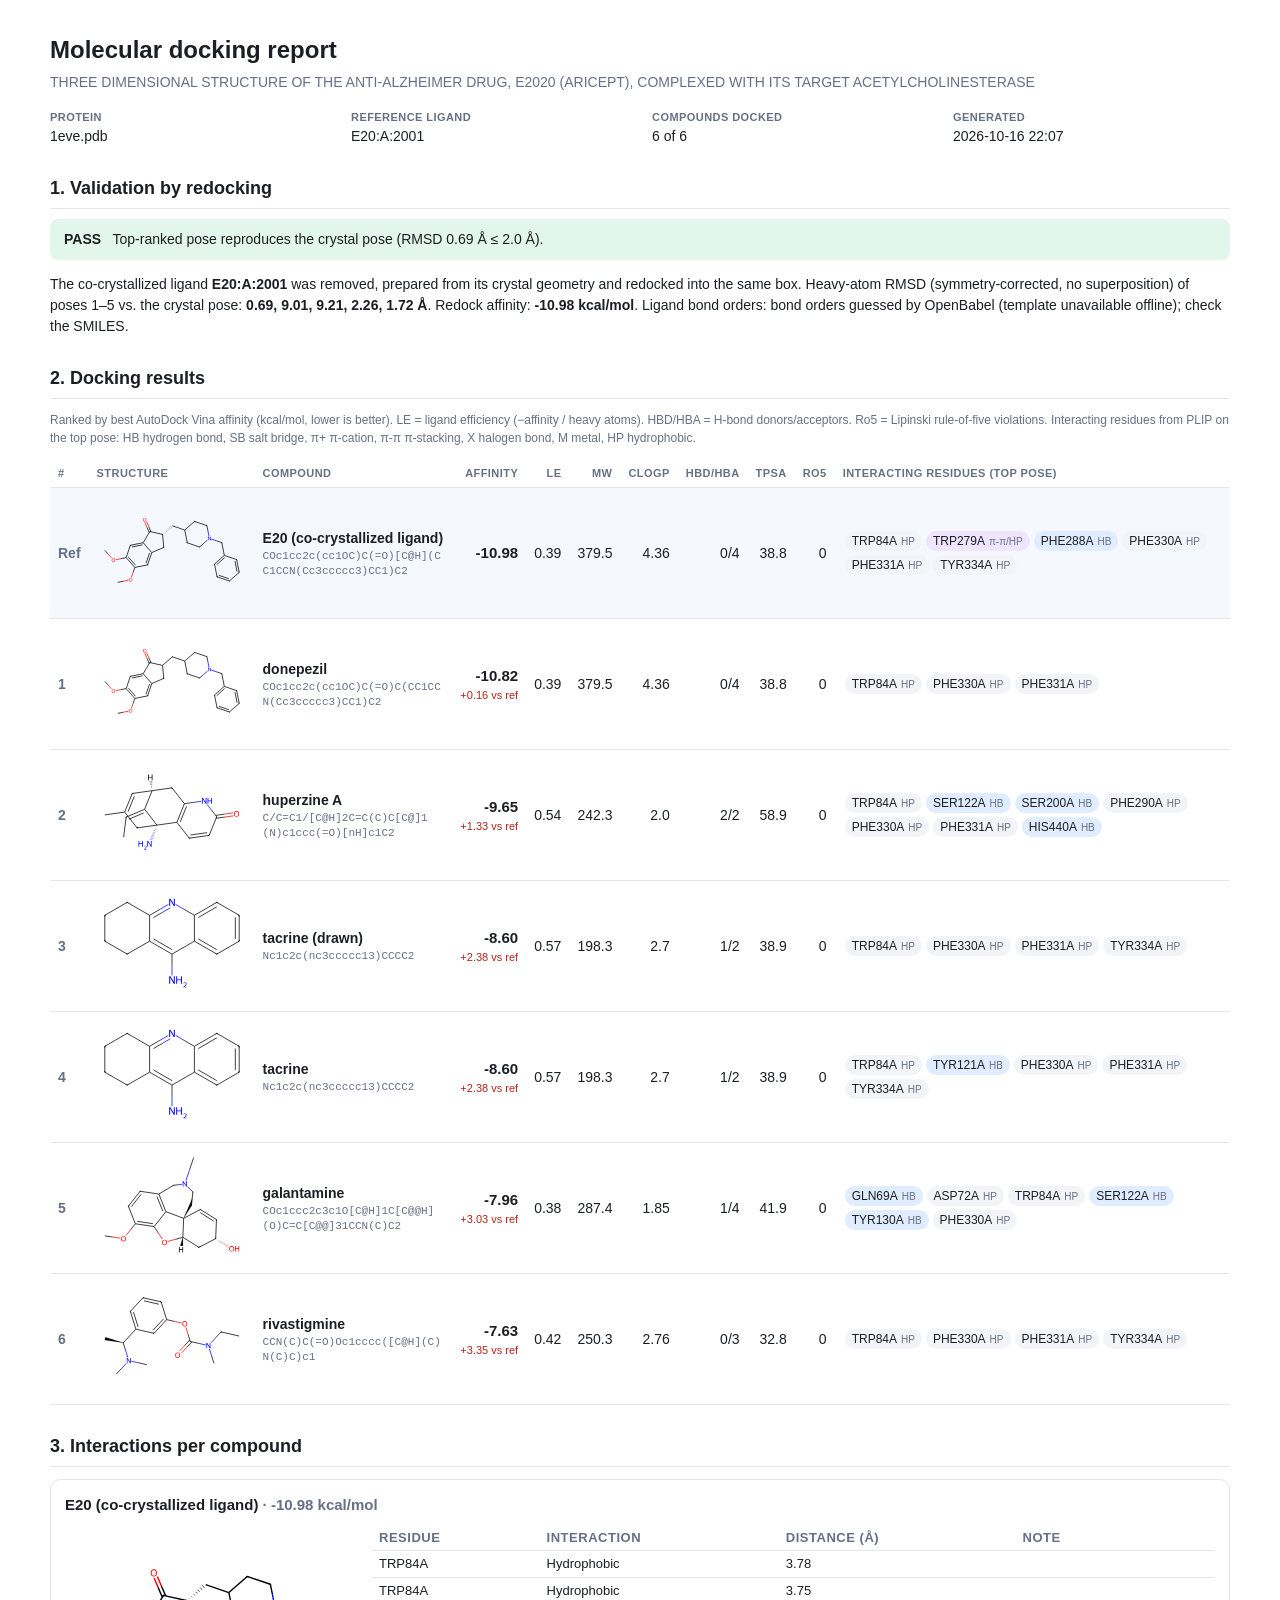
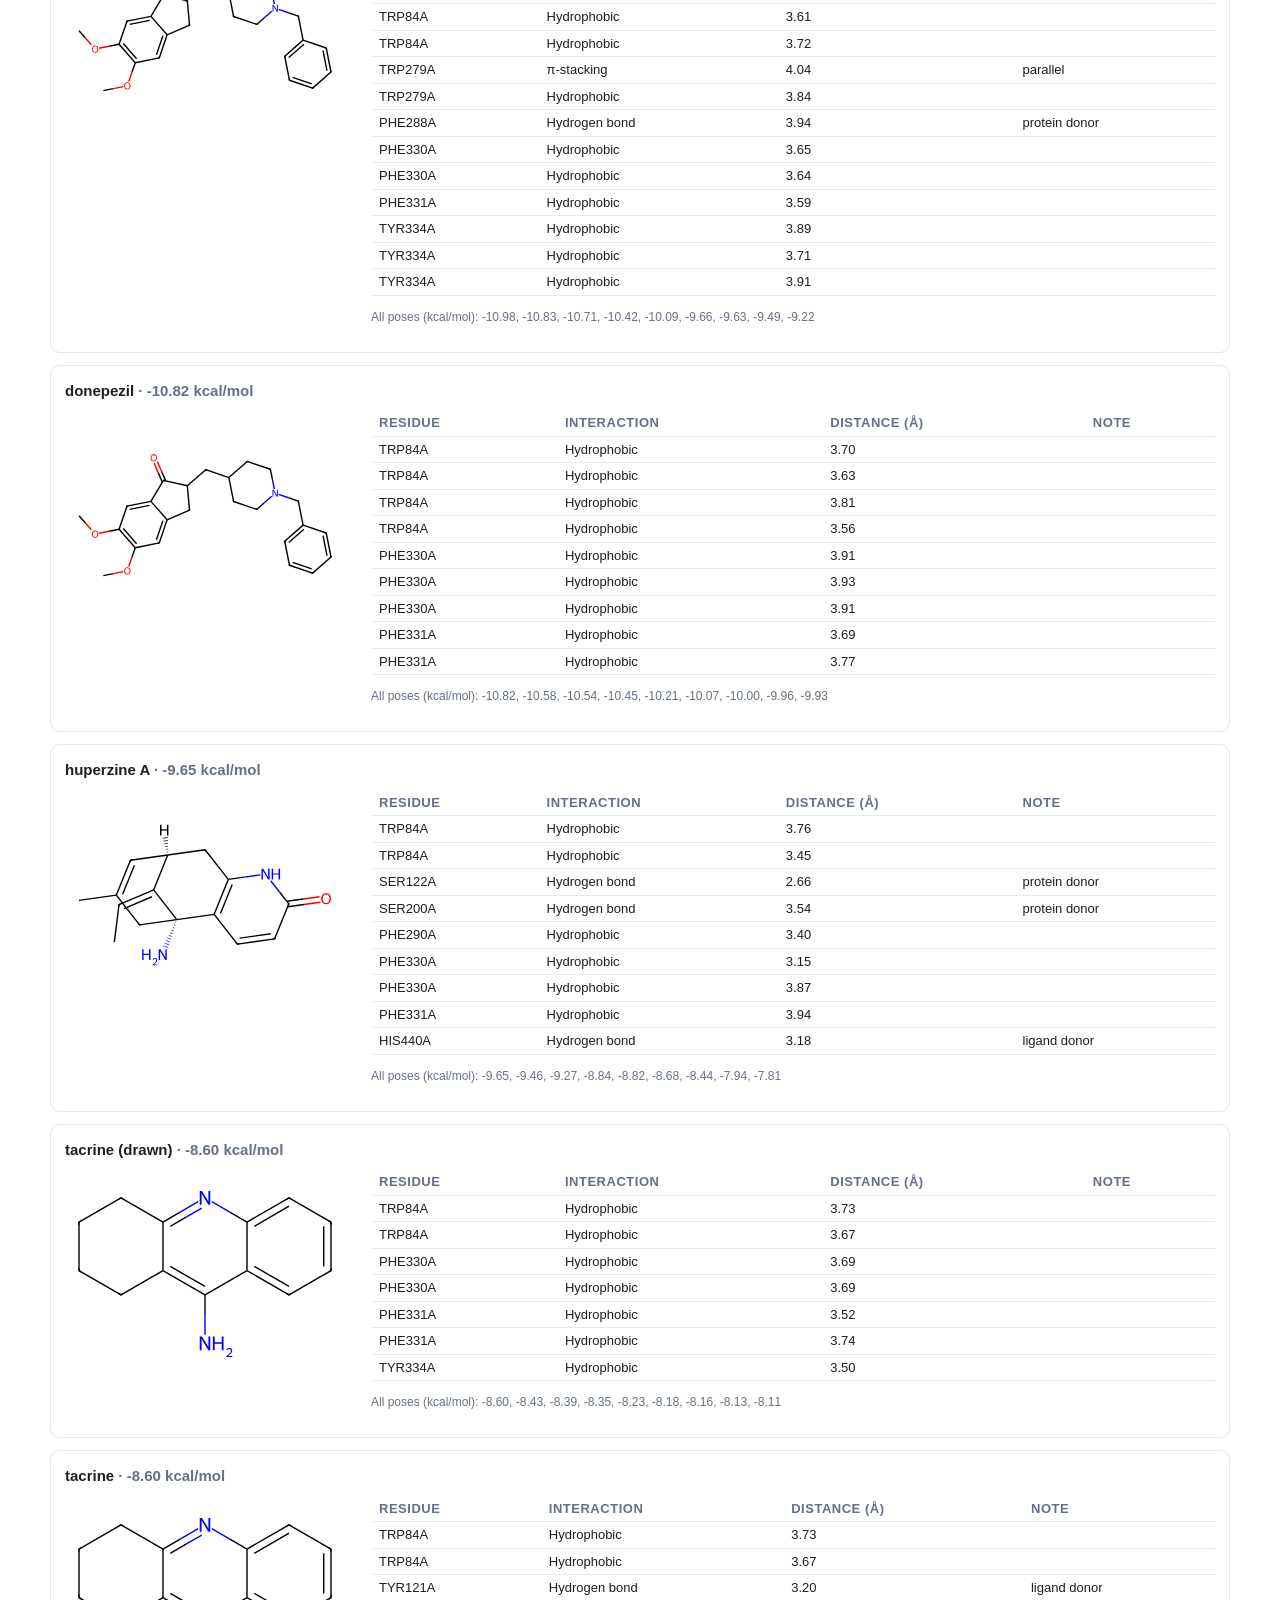
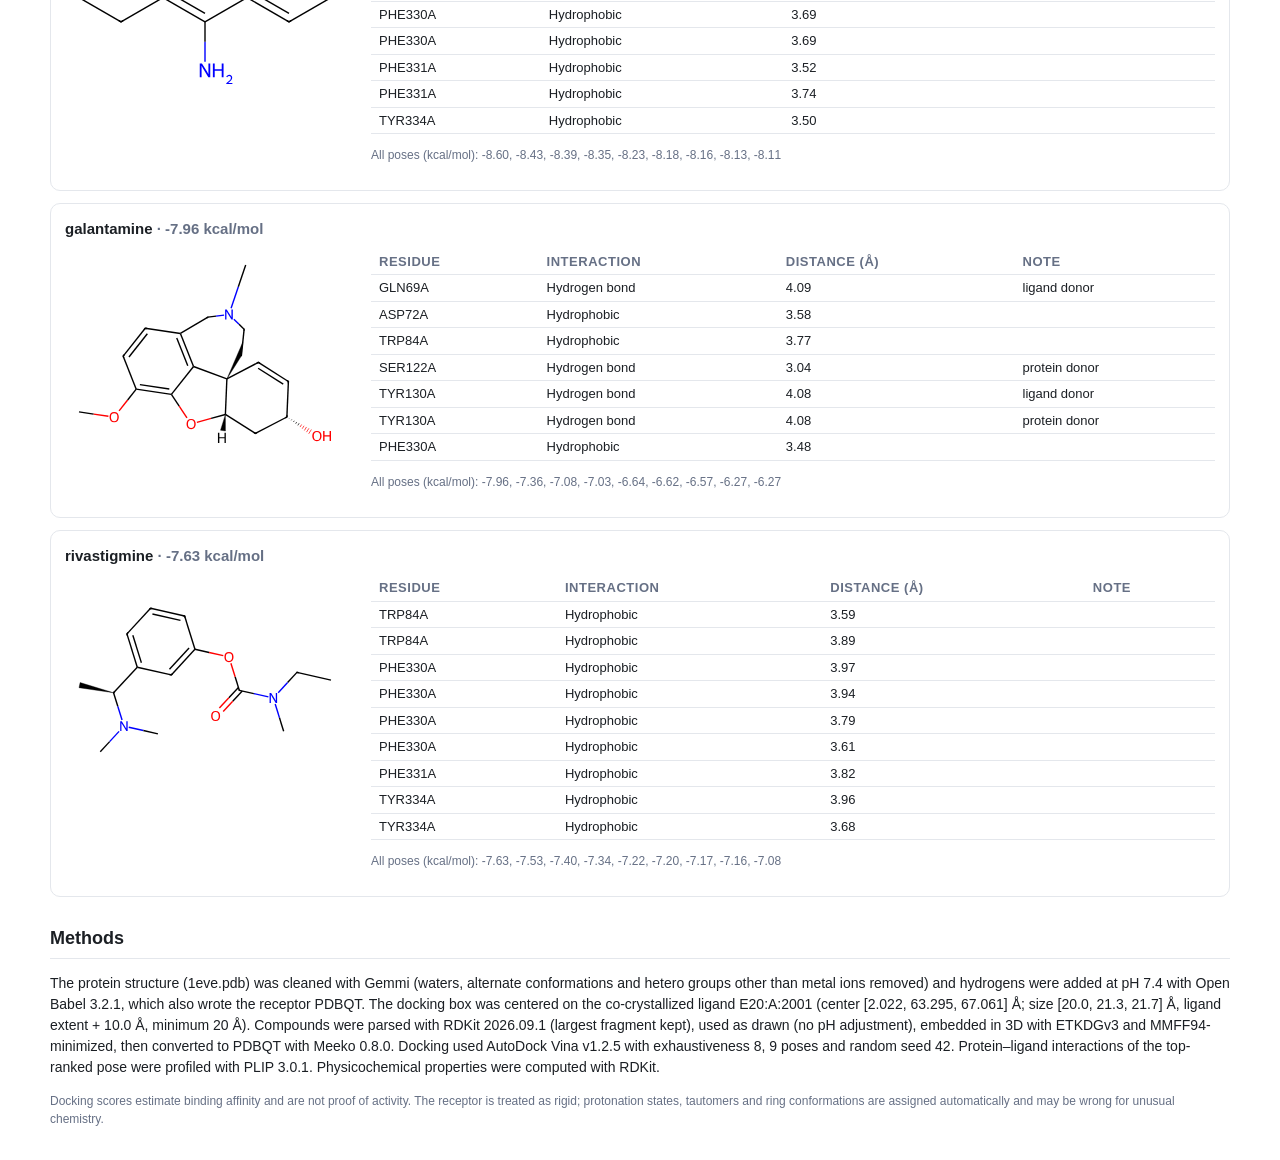
<file: example-report-1EVE.html>
<!doctype html>
<html lang="en"><head><meta charset="utf-8"><meta name="viewport" content="width=device-width,initial-scale=1">
<title>Docking report – 1eve.pdb</title>
<style>
:root { --ink:#1b1f24; --muted:#667085; --line:#e4e7ec; --accent:#2f6fde; --bg:#fff; }
body { font: 14px/1.5 -apple-system, Segoe UI, Roboto, Helvetica, Arial, sans-serif; color:var(--ink);
       background:var(--bg); max-width: 1180px; margin: 32px auto; padding: 0 16px; }
h1 { font-size: 24px; margin: 0 0 4px; } h2 { font-size: 18px; margin: 28px 0 10px; border-bottom:1px solid var(--line); padding-bottom:6px; }
h3 { font-size: 15px; margin: 0 0 8px; }
.muted { color: var(--muted); } .small { font-size: 12px; }
.meta { display:grid; grid-template-columns: repeat(auto-fit,minmax(220px,1fr)); gap: 8px 24px; margin: 16px 0; }
.meta div b { display:block; font-size:11px; text-transform:uppercase; letter-spacing:.04em; color:var(--muted); }
table { border-collapse: collapse; width:100%; }
th, td { border-bottom: 1px solid var(--line); padding: 6px 8px; text-align:left; vertical-align: middle; }
th { font-size: 11px; text-transform: uppercase; letter-spacing:.04em; color: var(--muted); }
td.num { text-align:right; font-variant-numeric: tabular-nums; white-space:nowrap; }
td.score { font-weight: 700; font-size: 15px; }
td.struct svg { width: 150px; height: 112px; }
.cmpd-grid svg { width: 280px; height: 210px; }
tr.ref { background: #f5f8ff; } td.rank { font-weight:700; color:var(--muted); }
.smiles { font: 11px/1.3 ui-monospace, Menlo, Consolas, monospace; color: var(--muted); word-break: break-all; max-width: 260px; }
.delta { font-size: 11px; font-weight: 500; } .delta.better { color:#1a7f37; } .delta.worse { color:#b42318; }
.chip { display:inline-block; border-radius: 10px; padding: 1px 7px; margin: 2px; font-size: 12px; background:#f2f4f7; }
.chip small { margin-left: 4px; color: var(--muted); font-size: 10px; }
.chip.hbond { background:#e0ecff; } .chip.saltbridge { background:#fde7e7; } .chip.pication, .chip.pistacking { background:#efe5ff; }
.chip.hydrophobic { background:#f2f4f7; } .chip.halogen { background:#e3f6ec; } .chip.metal { background:#fff1d6; }
.verdict { padding: 10px 14px; border-radius: 8px; margin: 8px 0; }
.verdict.pass { background:#e3f6ec; } .verdict.warn { background:#fff4d6; } .verdict.fail { background:#fde7e7; }
.cmpd { border:1px solid var(--line); border-radius: 10px; padding: 14px; margin: 12px 0; break-inside: avoid; }
.cmpd-grid { display:grid; grid-template-columns: 290px 1fr; gap: 16px; }
table.detail td, table.detail th { padding: 3px 8px; font-size: 13px; }
.legend { font-size: 12px; color: var(--muted); }
@media (max-width: 700px) { .cmpd-grid { grid-template-columns: 1fr; } }
@media print { body { margin: 0; } .cmpd, tr { break-inside: avoid; } }
</style></head><body>
<h1>Molecular docking report</h1>
<div class="muted">THREE DIMENSIONAL STRUCTURE OF THE ANTI-ALZHEIMER DRUG, E2020 (ARICEPT), COMPLEXED WITH ITS TARGET ACETYLCHOLINESTERASE</div>
<div class="meta">
 <div><b>Protein</b>1eve.pdb</div>
 <div><b>Reference ligand</b>E20:A:2001</div>
 <div><b>Compounds docked</b>6 of 6</div>
 <div><b>Generated</b>2026-10-16 22:07</div>
</div>

<section>
 <h2>1. Validation by redocking</h2>
 <div class="verdict pass"><b>PASS</b> &nbsp; Top-ranked pose reproduces the crystal pose (RMSD 0.69 Å ≤ 2.0 Å).</div>
 <p>The co-crystallized ligand <b>E20:A:2001</b> was removed, prepared from its crystal geometry and redocked
 into the same box. Heavy-atom RMSD (symmetry-corrected, no superposition) of poses 1–5 vs. the crystal pose:
 <b>0.69, 9.01, 9.21, 2.26, 1.72 Å</b>. Redock affinity: <b>-10.98 kcal/mol</b>. Ligand bond orders: bond orders guessed by OpenBabel (template unavailable offline); check the SMILES.</p>
</section>
<section>
 <h2>2. Docking results</h2>
 <p class="legend">Ranked by best AutoDock Vina affinity (kcal/mol, lower is better). LE = ligand efficiency
 (−affinity / heavy atoms). HBD/HBA = H-bond donors/acceptors. Ro5 = Lipinski rule-of-five violations.
 Interacting residues from PLIP on the top pose: HB hydrogen bond, SB salt bridge, π+ π-cation, π-π π-stacking,
 X halogen bond, M metal, HP hydrophobic.</p>
 <table><thead><tr><th>#</th><th>Structure</th><th>Compound</th><th style="text-align:right">Affinity</th>
 <th style="text-align:right">LE</th><th style="text-align:right">MW</th><th style="text-align:right">cLogP</th>
 <th style="text-align:right">HBD/HBA</th><th style="text-align:right">TPSA</th><th style="text-align:right">Ro5</th>
 <th>Interacting residues (top pose)</th></tr></thead>
 <tbody>
<tr class="ref">
 <td class="rank">Ref</td>
 <td class="struct"><svg version='1.1' baseProfile='full'
              xmlns='http://www.w3.org/2000/svg'
                      xmlns:rdkit='http://www.rdkit.org/xml'
                      xmlns:xlink='http://www.w3.org/1999/xlink'
                  xml:space='preserve'
width='320px' height='240px' viewBox='0 0 320 240'>
<!-- END OF HEADER -->
<path class='bond-0 atom-0 atom-1' d='M 61.8,136.3 L 80.3,157.4' style='fill:none;fill-rule:evenodd;stroke:#000000;stroke-width:1.6px;stroke-linecap:butt;stroke-linejoin:miter;stroke-opacity:1' />
<path class='bond-0 atom-0 atom-1' d='M 66.6,135.4 L 81.8,152.8' style='fill:none;fill-rule:evenodd;stroke:#000000;stroke-width:1.6px;stroke-linecap:butt;stroke-linejoin:miter;stroke-opacity:1' />
<path class='bond-1 atom-0 atom-24' d='M 61.8,136.3 L 50.4,138.6' style='fill:none;fill-rule:evenodd;stroke:#000000;stroke-width:1.6px;stroke-linecap:butt;stroke-linejoin:miter;stroke-opacity:1' />
<path class='bond-1 atom-0 atom-24' d='M 50.4,138.6 L 39.0,140.9' style='fill:none;fill-rule:evenodd;stroke:#FF0000;stroke-width:1.6px;stroke-linecap:butt;stroke-linejoin:miter;stroke-opacity:1' />
<path class='bond-2 atom-1 atom-26' d='M 80.3,157.4 L 76.6,168.1' style='fill:none;fill-rule:evenodd;stroke:#000000;stroke-width:1.6px;stroke-linecap:butt;stroke-linejoin:miter;stroke-opacity:1' />
<path class='bond-2 atom-1 atom-26' d='M 76.6,168.1 L 72.9,178.9' style='fill:none;fill-rule:evenodd;stroke:#FF0000;stroke-width:1.6px;stroke-linecap:butt;stroke-linejoin:miter;stroke-opacity:1' />
<path class='bond-3 atom-2 atom-1' d='M 107.7,151.9 L 80.3,157.4' style='fill:none;fill-rule:evenodd;stroke:#000000;stroke-width:1.6px;stroke-linecap:butt;stroke-linejoin:miter;stroke-opacity:1' />
<path class='bond-4 atom-3 atom-2' d='M 116.7,125.5 L 107.7,151.9' style='fill:none;fill-rule:evenodd;stroke:#000000;stroke-width:1.6px;stroke-linecap:butt;stroke-linejoin:miter;stroke-opacity:1' />
<path class='bond-4 atom-3 atom-2' d='M 111.9,126.4 L 104.5,148.3' style='fill:none;fill-rule:evenodd;stroke:#000000;stroke-width:1.6px;stroke-linecap:butt;stroke-linejoin:miter;stroke-opacity:1' />
<path class='bond-5 atom-4 atom-3' d='M 98.2,104.4 L 116.7,125.5' style='fill:none;fill-rule:evenodd;stroke:#000000;stroke-width:1.6px;stroke-linecap:butt;stroke-linejoin:miter;stroke-opacity:1' />
<path class='bond-6 atom-4 atom-5' d='M 98.2,104.4 L 70.8,109.9' style='fill:none;fill-rule:evenodd;stroke:#000000;stroke-width:1.6px;stroke-linecap:butt;stroke-linejoin:miter;stroke-opacity:1' />
<path class='bond-6 atom-4 atom-5' d='M 96.7,109.0 L 74.0,113.5' style='fill:none;fill-rule:evenodd;stroke:#000000;stroke-width:1.6px;stroke-linecap:butt;stroke-linejoin:miter;stroke-opacity:1' />
<path class='bond-7 atom-5 atom-0' d='M 70.8,109.9 L 61.8,136.3' style='fill:none;fill-rule:evenodd;stroke:#000000;stroke-width:1.6px;stroke-linecap:butt;stroke-linejoin:miter;stroke-opacity:1' />
<path class='bond-8 atom-6 atom-4' d='M 112.5,80.4 L 98.2,104.4' style='fill:none;fill-rule:evenodd;stroke:#000000;stroke-width:1.6px;stroke-linecap:butt;stroke-linejoin:miter;stroke-opacity:1' />
<path class='bond-9 atom-7 atom-6' d='M 139.8,86.6 L 112.5,80.4' style='fill:none;fill-rule:evenodd;stroke:#000000;stroke-width:1.6px;stroke-linecap:butt;stroke-linejoin:miter;stroke-opacity:1' />
<path class='bond-10 atom-7 atom-9' d='M 142.6,84.5 L 142.2,84.1' style='fill:none;fill-rule:evenodd;stroke:#000000;stroke-width:0.8px;stroke-linecap:butt;stroke-linejoin:miter;stroke-opacity:1' />
<path class='bond-10 atom-7 atom-9' d='M 145.4,82.4 L 144.6,81.5' style='fill:none;fill-rule:evenodd;stroke:#000000;stroke-width:0.8px;stroke-linecap:butt;stroke-linejoin:miter;stroke-opacity:1' />
<path class='bond-10 atom-7 atom-9' d='M 148.3,80.4 L 147.1,79.0' style='fill:none;fill-rule:evenodd;stroke:#000000;stroke-width:0.8px;stroke-linecap:butt;stroke-linejoin:miter;stroke-opacity:1' />
<path class='bond-10 atom-7 atom-9' d='M 151.1,78.3 L 149.5,76.5' style='fill:none;fill-rule:evenodd;stroke:#000000;stroke-width:0.8px;stroke-linecap:butt;stroke-linejoin:miter;stroke-opacity:1' />
<path class='bond-10 atom-7 atom-9' d='M 153.9,76.2 L 151.9,74.0' style='fill:none;fill-rule:evenodd;stroke:#000000;stroke-width:0.8px;stroke-linecap:butt;stroke-linejoin:miter;stroke-opacity:1' />
<path class='bond-10 atom-7 atom-9' d='M 156.7,74.1 L 154.4,71.4' style='fill:none;fill-rule:evenodd;stroke:#000000;stroke-width:0.8px;stroke-linecap:butt;stroke-linejoin:miter;stroke-opacity:1' />
<path class='bond-10 atom-7 atom-9' d='M 159.5,72.1 L 156.8,68.9' style='fill:none;fill-rule:evenodd;stroke:#000000;stroke-width:0.8px;stroke-linecap:butt;stroke-linejoin:miter;stroke-opacity:1' />
<path class='bond-11 atom-7 atom-8' d='M 139.8,86.6 L 142.3,114.4' style='fill:none;fill-rule:evenodd;stroke:#000000;stroke-width:1.6px;stroke-linecap:butt;stroke-linejoin:miter;stroke-opacity:1' />
<path class='bond-12 atom-8 atom-3' d='M 142.3,114.4 L 116.7,125.5' style='fill:none;fill-rule:evenodd;stroke:#000000;stroke-width:1.6px;stroke-linecap:butt;stroke-linejoin:miter;stroke-opacity:1' />
<path class='bond-13 atom-10 atom-9' d='M 187.3,77.2 L 160.8,68.2' style='fill:none;fill-rule:evenodd;stroke:#000000;stroke-width:1.6px;stroke-linecap:butt;stroke-linejoin:miter;stroke-opacity:1' />
<path class='bond-14 atom-11 atom-10' d='M 192.7,104.6 L 187.3,77.2' style='fill:none;fill-rule:evenodd;stroke:#000000;stroke-width:1.6px;stroke-linecap:butt;stroke-linejoin:miter;stroke-opacity:1' />
<path class='bond-15 atom-12 atom-11' d='M 219.2,113.6 L 192.7,104.6' style='fill:none;fill-rule:evenodd;stroke:#000000;stroke-width:1.6px;stroke-linecap:butt;stroke-linejoin:miter;stroke-opacity:1' />
<path class='bond-16 atom-13 atom-12' d='M 236.3,98.6 L 227.7,106.1' style='fill:none;fill-rule:evenodd;stroke:#0000FF;stroke-width:1.6px;stroke-linecap:butt;stroke-linejoin:miter;stroke-opacity:1' />
<path class='bond-16 atom-13 atom-12' d='M 227.7,106.1 L 219.2,113.6' style='fill:none;fill-rule:evenodd;stroke:#000000;stroke-width:1.6px;stroke-linecap:butt;stroke-linejoin:miter;stroke-opacity:1' />
<path class='bond-17 atom-13 atom-14' d='M 239.2,90.3 L 237.0,79.0' style='fill:none;fill-rule:evenodd;stroke:#0000FF;stroke-width:1.6px;stroke-linecap:butt;stroke-linejoin:miter;stroke-opacity:1' />
<path class='bond-17 atom-13 atom-14' d='M 237.0,79.0 L 234.7,67.7' style='fill:none;fill-rule:evenodd;stroke:#000000;stroke-width:1.6px;stroke-linecap:butt;stroke-linejoin:miter;stroke-opacity:1' />
<path class='bond-18 atom-14 atom-15' d='M 234.7,67.7 L 208.3,58.8' style='fill:none;fill-rule:evenodd;stroke:#000000;stroke-width:1.6px;stroke-linecap:butt;stroke-linejoin:miter;stroke-opacity:1' />
<path class='bond-19 atom-15 atom-10' d='M 208.3,58.8 L 187.3,77.2' style='fill:none;fill-rule:evenodd;stroke:#000000;stroke-width:1.6px;stroke-linecap:butt;stroke-linejoin:miter;stroke-opacity:1' />
<path class='bond-20 atom-16 atom-13' d='M 266.7,104.1 L 255.4,100.3' style='fill:none;fill-rule:evenodd;stroke:#000000;stroke-width:1.6px;stroke-linecap:butt;stroke-linejoin:miter;stroke-opacity:1' />
<path class='bond-20 atom-16 atom-13' d='M 255.4,100.3 L 244.1,96.5' style='fill:none;fill-rule:evenodd;stroke:#0000FF;stroke-width:1.6px;stroke-linecap:butt;stroke-linejoin:miter;stroke-opacity:1' />
<path class='bond-21 atom-17 atom-16' d='M 272.1,131.6 L 266.7,104.1' style='fill:none;fill-rule:evenodd;stroke:#000000;stroke-width:1.6px;stroke-linecap:butt;stroke-linejoin:miter;stroke-opacity:1' />
<path class='bond-22 atom-18 atom-17' d='M 251.1,150.0 L 272.1,131.6' style='fill:none;fill-rule:evenodd;stroke:#000000;stroke-width:1.6px;stroke-linecap:butt;stroke-linejoin:miter;stroke-opacity:1' />
<path class='bond-22 atom-18 atom-17' d='M 255.7,151.5 L 273.0,136.3' style='fill:none;fill-rule:evenodd;stroke:#000000;stroke-width:1.6px;stroke-linecap:butt;stroke-linejoin:miter;stroke-opacity:1' />
<path class='bond-23 atom-19 atom-18' d='M 256.5,177.4 L 251.1,150.0' style='fill:none;fill-rule:evenodd;stroke:#000000;stroke-width:1.6px;stroke-linecap:butt;stroke-linejoin:miter;stroke-opacity:1' />
<path class='bond-24 atom-20 atom-19' d='M 283.0,186.4 L 256.5,177.4' style='fill:none;fill-rule:evenodd;stroke:#000000;stroke-width:1.6px;stroke-linecap:butt;stroke-linejoin:miter;stroke-opacity:1' />
<path class='bond-24 atom-20 atom-19' d='M 282.0,181.6 L 260.2,174.2' style='fill:none;fill-rule:evenodd;stroke:#000000;stroke-width:1.6px;stroke-linecap:butt;stroke-linejoin:miter;stroke-opacity:1' />
<path class='bond-25 atom-20 atom-21' d='M 283.0,186.4 L 304.0,168.0' style='fill:none;fill-rule:evenodd;stroke:#000000;stroke-width:1.6px;stroke-linecap:butt;stroke-linejoin:miter;stroke-opacity:1' />
<path class='bond-26 atom-21 atom-22' d='M 304.0,168.0 L 298.6,140.6' style='fill:none;fill-rule:evenodd;stroke:#000000;stroke-width:1.6px;stroke-linecap:butt;stroke-linejoin:miter;stroke-opacity:1' />
<path class='bond-26 atom-21 atom-22' d='M 299.4,166.4 L 294.9,143.7' style='fill:none;fill-rule:evenodd;stroke:#000000;stroke-width:1.6px;stroke-linecap:butt;stroke-linejoin:miter;stroke-opacity:1' />
<path class='bond-27 atom-22 atom-17' d='M 298.6,140.6 L 272.1,131.6' style='fill:none;fill-rule:evenodd;stroke:#000000;stroke-width:1.6px;stroke-linecap:butt;stroke-linejoin:miter;stroke-opacity:1' />
<path class='bond-28 atom-23 atom-6' d='M 105.6,59.0 L 110.3,70.0' style='fill:none;fill-rule:evenodd;stroke:#FF0000;stroke-width:1.6px;stroke-linecap:butt;stroke-linejoin:miter;stroke-opacity:1' />
<path class='bond-28 atom-23 atom-6' d='M 110.3,70.0 L 115.1,81.0' style='fill:none;fill-rule:evenodd;stroke:#000000;stroke-width:1.6px;stroke-linecap:butt;stroke-linejoin:miter;stroke-opacity:1' />
<path class='bond-28 atom-23 atom-6' d='M 101.8,60.6 L 106.5,71.6' style='fill:none;fill-rule:evenodd;stroke:#FF0000;stroke-width:1.6px;stroke-linecap:butt;stroke-linejoin:miter;stroke-opacity:1' />
<path class='bond-28 atom-23 atom-6' d='M 106.5,71.6 L 111.2,82.6' style='fill:none;fill-rule:evenodd;stroke:#000000;stroke-width:1.6px;stroke-linecap:butt;stroke-linejoin:miter;stroke-opacity:1' />
<path class='bond-29 atom-25 atom-24' d='M 16.0,120.8 L 23.1,128.8' style='fill:none;fill-rule:evenodd;stroke:#000000;stroke-width:1.6px;stroke-linecap:butt;stroke-linejoin:miter;stroke-opacity:1' />
<path class='bond-29 atom-25 atom-24' d='M 23.1,128.8 L 30.1,136.9' style='fill:none;fill-rule:evenodd;stroke:#FF0000;stroke-width:1.6px;stroke-linecap:butt;stroke-linejoin:miter;stroke-opacity:1' />
<path class='bond-30 atom-26 atom-27' d='M 66.7,184.7 L 55.3,187.0' style='fill:none;fill-rule:evenodd;stroke:#FF0000;stroke-width:1.6px;stroke-linecap:butt;stroke-linejoin:miter;stroke-opacity:1' />
<path class='bond-30 atom-26 atom-27' d='M 55.3,187.0 L 43.8,189.3' style='fill:none;fill-rule:evenodd;stroke:#000000;stroke-width:1.6px;stroke-linecap:butt;stroke-linejoin:miter;stroke-opacity:1' />
<path d='M 106.3,152.2 L 107.7,151.9 L 108.1,150.6' style='fill:none;stroke:#000000;stroke-width:1.6px;stroke-linecap:butt;stroke-linejoin:miter;stroke-miterlimit:10;stroke-opacity:1;' />
<path d='M 72.2,109.6 L 70.8,109.9 L 70.4,111.2' style='fill:none;stroke:#000000;stroke-width:1.6px;stroke-linecap:butt;stroke-linejoin:miter;stroke-miterlimit:10;stroke-opacity:1;' />
<path d='M 111.8,81.6 L 112.5,80.4 L 113.9,80.7' style='fill:none;stroke:#000000;stroke-width:1.6px;stroke-linecap:butt;stroke-linejoin:miter;stroke-miterlimit:10;stroke-opacity:1;' />
<path d='M 138.4,86.3 L 139.8,86.6 L 139.9,88.0' style='fill:none;stroke:#000000;stroke-width:1.6px;stroke-linecap:butt;stroke-linejoin:miter;stroke-miterlimit:10;stroke-opacity:1;' />
<path d='M 142.2,113.0 L 142.3,114.4 L 141.1,115.0' style='fill:none;stroke:#000000;stroke-width:1.6px;stroke-linecap:butt;stroke-linejoin:miter;stroke-miterlimit:10;stroke-opacity:1;' />
<path d='M 192.4,103.2 L 192.7,104.6 L 194.0,105.0' style='fill:none;stroke:#000000;stroke-width:1.6px;stroke-linecap:butt;stroke-linejoin:miter;stroke-miterlimit:10;stroke-opacity:1;' />
<path d='M 217.9,113.1 L 219.2,113.6 L 219.6,113.2' style='fill:none;stroke:#000000;stroke-width:1.6px;stroke-linecap:butt;stroke-linejoin:miter;stroke-miterlimit:10;stroke-opacity:1;' />
<path d='M 234.9,68.3 L 234.7,67.7 L 233.4,67.3' style='fill:none;stroke:#000000;stroke-width:1.6px;stroke-linecap:butt;stroke-linejoin:miter;stroke-miterlimit:10;stroke-opacity:1;' />
<path d='M 209.6,59.2 L 208.3,58.8 L 207.2,59.7' style='fill:none;stroke:#000000;stroke-width:1.6px;stroke-linecap:butt;stroke-linejoin:miter;stroke-miterlimit:10;stroke-opacity:1;' />
<path d='M 266.1,104.0 L 266.7,104.1 L 266.9,105.5' style='fill:none;stroke:#000000;stroke-width:1.6px;stroke-linecap:butt;stroke-linejoin:miter;stroke-miterlimit:10;stroke-opacity:1;' />
<path d='M 252.1,149.1 L 251.1,150.0 L 251.3,151.4' style='fill:none;stroke:#000000;stroke-width:1.6px;stroke-linecap:butt;stroke-linejoin:miter;stroke-miterlimit:10;stroke-opacity:1;' />
<path d='M 256.2,176.0 L 256.5,177.4 L 257.8,177.8' style='fill:none;stroke:#000000;stroke-width:1.6px;stroke-linecap:butt;stroke-linejoin:miter;stroke-miterlimit:10;stroke-opacity:1;' />
<path d='M 281.7,185.9 L 283.0,186.4 L 284.0,185.5' style='fill:none;stroke:#000000;stroke-width:1.6px;stroke-linecap:butt;stroke-linejoin:miter;stroke-miterlimit:10;stroke-opacity:1;' />
<path d='M 302.9,168.9 L 304.0,168.0 L 303.7,166.6' style='fill:none;stroke:#000000;stroke-width:1.6px;stroke-linecap:butt;stroke-linejoin:miter;stroke-miterlimit:10;stroke-opacity:1;' />
<path d='M 298.8,141.9 L 298.6,140.6 L 297.2,140.1' style='fill:none;stroke:#000000;stroke-width:1.6px;stroke-linecap:butt;stroke-linejoin:miter;stroke-miterlimit:10;stroke-opacity:1;' />
<path class='atom-13' d='M 238.4 91.2
L 241.0 95.4
Q 241.3 95.8, 241.7 96.6
Q 242.1 97.3, 242.1 97.3
L 242.1 91.2
L 243.2 91.2
L 243.2 99.1
L 242.1 99.1
L 239.3 94.5
Q 239.0 94.0, 238.7 93.4
Q 238.3 92.8, 238.2 92.6
L 238.2 99.1
L 237.2 99.1
L 237.2 91.2
L 238.4 91.2
' fill='#0000FF'/>
<path class='atom-23' d='M 97.9 54.8
Q 97.9 52.9, 98.8 51.8
Q 99.8 50.7, 101.5 50.7
Q 103.3 50.7, 104.2 51.8
Q 105.1 52.9, 105.1 54.8
Q 105.1 56.7, 104.2 57.8
Q 103.2 58.9, 101.5 58.9
Q 99.8 58.9, 98.8 57.8
Q 97.9 56.7, 97.9 54.8
M 101.5 58.0
Q 102.7 58.0, 103.4 57.2
Q 104.0 56.4, 104.0 54.8
Q 104.0 53.2, 103.4 52.4
Q 102.7 51.6, 101.5 51.6
Q 100.3 51.6, 99.6 52.4
Q 99.0 53.2, 99.0 54.8
Q 99.0 56.4, 99.6 57.2
Q 100.3 58.0, 101.5 58.0
' fill='#FF0000'/>
<path class='atom-24' d='M 30.8 141.8
Q 30.8 139.9, 31.7 138.8
Q 32.7 137.8, 34.4 137.8
Q 36.2 137.8, 37.1 138.8
Q 38.1 139.9, 38.1 141.8
Q 38.1 143.7, 37.1 144.8
Q 36.2 145.9, 34.4 145.9
Q 32.7 145.9, 31.7 144.8
Q 30.8 143.7, 30.8 141.8
M 34.4 145.0
Q 35.6 145.0, 36.3 144.2
Q 36.9 143.4, 36.9 141.8
Q 36.9 140.3, 36.3 139.5
Q 35.6 138.7, 34.4 138.7
Q 33.2 138.7, 32.6 139.5
Q 31.9 140.2, 31.9 141.8
Q 31.9 143.4, 32.6 144.2
Q 33.2 145.0, 34.4 145.0
' fill='#FF0000'/>
<path class='atom-26' d='M 67.6 183.8
Q 67.6 181.9, 68.6 180.9
Q 69.5 179.8, 71.3 179.8
Q 73.0 179.8, 74.0 180.9
Q 74.9 181.9, 74.9 183.8
Q 74.9 185.8, 73.9 186.9
Q 73.0 187.9, 71.3 187.9
Q 69.5 187.9, 68.6 186.9
Q 67.6 185.8, 67.6 183.8
M 71.3 187.0
Q 72.5 187.0, 73.1 186.2
Q 73.8 185.4, 73.8 183.8
Q 73.8 182.3, 73.1 181.5
Q 72.5 180.7, 71.3 180.7
Q 70.1 180.7, 69.4 181.5
Q 68.7 182.3, 68.7 183.8
Q 68.7 185.4, 69.4 186.2
Q 70.1 187.0, 71.3 187.0
' fill='#FF0000'/>
</svg>
</td>
 <td><b>E20 (co-crystallized ligand)</b><div class="smiles">COc1cc2c(cc1OC)C(=O)[C@H](CC1CCN(Cc3ccccc3)CC1)C2</div></td>
 <td class="num score">-10.98</td>
 <td class="num">0.39</td>
 <td class="num">379.5</td><td class="num">4.36</td>
 <td class="num">0/4</td><td class="num">38.8</td>
 <td class="num">0</td>
 <td class="chips"><span class="chip hydrophobic" title="hydrophobic">TRP84A<small>HP</small></span><span class="chip pistacking" title="pistacking, hydrophobic">TRP279A<small>π-π/HP</small></span><span class="chip hbond" title="hbond">PHE288A<small>HB</small></span><span class="chip hydrophobic" title="hydrophobic">PHE330A<small>HP</small></span><span class="chip hydrophobic" title="hydrophobic">PHE331A<small>HP</small></span><span class="chip hydrophobic" title="hydrophobic">TYR334A<small>HP</small></span></td>
</tr>
<tr class="">
 <td class="rank">1</td>
 <td class="struct"><svg version='1.1' baseProfile='full'
              xmlns='http://www.w3.org/2000/svg'
                      xmlns:rdkit='http://www.rdkit.org/xml'
                      xmlns:xlink='http://www.w3.org/1999/xlink'
                  xml:space='preserve'
width='320px' height='240px' viewBox='0 0 320 240'>
<!-- END OF HEADER -->
<path class='bond-0 atom-0 atom-1' d='M 43.8,189.3 L 55.3,187.0' style='fill:none;fill-rule:evenodd;stroke:#000000;stroke-width:1.6px;stroke-linecap:butt;stroke-linejoin:miter;stroke-opacity:1' />
<path class='bond-0 atom-0 atom-1' d='M 55.3,187.0 L 66.7,184.7' style='fill:none;fill-rule:evenodd;stroke:#FF0000;stroke-width:1.6px;stroke-linecap:butt;stroke-linejoin:miter;stroke-opacity:1' />
<path class='bond-1 atom-1 atom-2' d='M 72.9,178.9 L 76.6,168.1' style='fill:none;fill-rule:evenodd;stroke:#FF0000;stroke-width:1.6px;stroke-linecap:butt;stroke-linejoin:miter;stroke-opacity:1' />
<path class='bond-1 atom-1 atom-2' d='M 76.6,168.1 L 80.3,157.4' style='fill:none;fill-rule:evenodd;stroke:#000000;stroke-width:1.6px;stroke-linecap:butt;stroke-linejoin:miter;stroke-opacity:1' />
<path class='bond-2 atom-2 atom-3' d='M 80.3,157.4 L 107.7,151.9' style='fill:none;fill-rule:evenodd;stroke:#000000;stroke-width:1.6px;stroke-linecap:butt;stroke-linejoin:miter;stroke-opacity:1' />
<path class='bond-3 atom-3 atom-4' d='M 107.7,151.9 L 116.7,125.5' style='fill:none;fill-rule:evenodd;stroke:#000000;stroke-width:1.6px;stroke-linecap:butt;stroke-linejoin:miter;stroke-opacity:1' />
<path class='bond-3 atom-3 atom-4' d='M 104.5,148.3 L 111.9,126.4' style='fill:none;fill-rule:evenodd;stroke:#000000;stroke-width:1.6px;stroke-linecap:butt;stroke-linejoin:miter;stroke-opacity:1' />
<path class='bond-4 atom-4 atom-5' d='M 116.7,125.5 L 98.2,104.4' style='fill:none;fill-rule:evenodd;stroke:#000000;stroke-width:1.6px;stroke-linecap:butt;stroke-linejoin:miter;stroke-opacity:1' />
<path class='bond-5 atom-5 atom-6' d='M 98.2,104.4 L 70.8,109.9' style='fill:none;fill-rule:evenodd;stroke:#000000;stroke-width:1.6px;stroke-linecap:butt;stroke-linejoin:miter;stroke-opacity:1' />
<path class='bond-5 atom-5 atom-6' d='M 96.7,109.0 L 74.0,113.5' style='fill:none;fill-rule:evenodd;stroke:#000000;stroke-width:1.6px;stroke-linecap:butt;stroke-linejoin:miter;stroke-opacity:1' />
<path class='bond-6 atom-6 atom-7' d='M 70.8,109.9 L 61.8,136.3' style='fill:none;fill-rule:evenodd;stroke:#000000;stroke-width:1.6px;stroke-linecap:butt;stroke-linejoin:miter;stroke-opacity:1' />
<path class='bond-7 atom-7 atom-8' d='M 61.8,136.3 L 50.4,138.6' style='fill:none;fill-rule:evenodd;stroke:#000000;stroke-width:1.6px;stroke-linecap:butt;stroke-linejoin:miter;stroke-opacity:1' />
<path class='bond-7 atom-7 atom-8' d='M 50.4,138.6 L 39.0,140.9' style='fill:none;fill-rule:evenodd;stroke:#FF0000;stroke-width:1.6px;stroke-linecap:butt;stroke-linejoin:miter;stroke-opacity:1' />
<path class='bond-8 atom-8 atom-9' d='M 30.1,136.9 L 23.1,128.8' style='fill:none;fill-rule:evenodd;stroke:#FF0000;stroke-width:1.6px;stroke-linecap:butt;stroke-linejoin:miter;stroke-opacity:1' />
<path class='bond-8 atom-8 atom-9' d='M 23.1,128.8 L 16.0,120.8' style='fill:none;fill-rule:evenodd;stroke:#000000;stroke-width:1.6px;stroke-linecap:butt;stroke-linejoin:miter;stroke-opacity:1' />
<path class='bond-9 atom-5 atom-10' d='M 98.2,104.4 L 112.5,80.4' style='fill:none;fill-rule:evenodd;stroke:#000000;stroke-width:1.6px;stroke-linecap:butt;stroke-linejoin:miter;stroke-opacity:1' />
<path class='bond-10 atom-10 atom-11' d='M 115.1,81.0 L 110.3,70.0' style='fill:none;fill-rule:evenodd;stroke:#000000;stroke-width:1.6px;stroke-linecap:butt;stroke-linejoin:miter;stroke-opacity:1' />
<path class='bond-10 atom-10 atom-11' d='M 110.3,70.0 L 105.6,59.0' style='fill:none;fill-rule:evenodd;stroke:#FF0000;stroke-width:1.6px;stroke-linecap:butt;stroke-linejoin:miter;stroke-opacity:1' />
<path class='bond-10 atom-10 atom-11' d='M 111.2,82.6 L 106.5,71.6' style='fill:none;fill-rule:evenodd;stroke:#000000;stroke-width:1.6px;stroke-linecap:butt;stroke-linejoin:miter;stroke-opacity:1' />
<path class='bond-10 atom-10 atom-11' d='M 106.5,71.6 L 101.8,60.6' style='fill:none;fill-rule:evenodd;stroke:#FF0000;stroke-width:1.6px;stroke-linecap:butt;stroke-linejoin:miter;stroke-opacity:1' />
<path class='bond-11 atom-10 atom-12' d='M 112.5,80.4 L 139.8,86.6' style='fill:none;fill-rule:evenodd;stroke:#000000;stroke-width:1.6px;stroke-linecap:butt;stroke-linejoin:miter;stroke-opacity:1' />
<path class='bond-12 atom-12 atom-13' d='M 139.8,86.6 L 160.8,68.2' style='fill:none;fill-rule:evenodd;stroke:#000000;stroke-width:1.6px;stroke-linecap:butt;stroke-linejoin:miter;stroke-opacity:1' />
<path class='bond-13 atom-13 atom-14' d='M 160.8,68.2 L 187.3,77.2' style='fill:none;fill-rule:evenodd;stroke:#000000;stroke-width:1.6px;stroke-linecap:butt;stroke-linejoin:miter;stroke-opacity:1' />
<path class='bond-14 atom-14 atom-15' d='M 187.3,77.2 L 192.7,104.6' style='fill:none;fill-rule:evenodd;stroke:#000000;stroke-width:1.6px;stroke-linecap:butt;stroke-linejoin:miter;stroke-opacity:1' />
<path class='bond-15 atom-15 atom-16' d='M 192.7,104.6 L 219.2,113.6' style='fill:none;fill-rule:evenodd;stroke:#000000;stroke-width:1.6px;stroke-linecap:butt;stroke-linejoin:miter;stroke-opacity:1' />
<path class='bond-16 atom-16 atom-17' d='M 219.2,113.6 L 227.7,106.1' style='fill:none;fill-rule:evenodd;stroke:#000000;stroke-width:1.6px;stroke-linecap:butt;stroke-linejoin:miter;stroke-opacity:1' />
<path class='bond-16 atom-16 atom-17' d='M 227.7,106.1 L 236.3,98.6' style='fill:none;fill-rule:evenodd;stroke:#0000FF;stroke-width:1.6px;stroke-linecap:butt;stroke-linejoin:miter;stroke-opacity:1' />
<path class='bond-17 atom-17 atom-18' d='M 244.1,96.5 L 255.4,100.3' style='fill:none;fill-rule:evenodd;stroke:#0000FF;stroke-width:1.6px;stroke-linecap:butt;stroke-linejoin:miter;stroke-opacity:1' />
<path class='bond-17 atom-17 atom-18' d='M 255.4,100.3 L 266.7,104.1' style='fill:none;fill-rule:evenodd;stroke:#000000;stroke-width:1.6px;stroke-linecap:butt;stroke-linejoin:miter;stroke-opacity:1' />
<path class='bond-18 atom-18 atom-19' d='M 266.7,104.1 L 272.1,131.6' style='fill:none;fill-rule:evenodd;stroke:#000000;stroke-width:1.6px;stroke-linecap:butt;stroke-linejoin:miter;stroke-opacity:1' />
<path class='bond-19 atom-19 atom-20' d='M 272.1,131.6 L 251.1,150.0' style='fill:none;fill-rule:evenodd;stroke:#000000;stroke-width:1.6px;stroke-linecap:butt;stroke-linejoin:miter;stroke-opacity:1' />
<path class='bond-19 atom-19 atom-20' d='M 273.0,136.3 L 255.7,151.5' style='fill:none;fill-rule:evenodd;stroke:#000000;stroke-width:1.6px;stroke-linecap:butt;stroke-linejoin:miter;stroke-opacity:1' />
<path class='bond-20 atom-20 atom-21' d='M 251.1,150.0 L 256.5,177.4' style='fill:none;fill-rule:evenodd;stroke:#000000;stroke-width:1.6px;stroke-linecap:butt;stroke-linejoin:miter;stroke-opacity:1' />
<path class='bond-21 atom-21 atom-22' d='M 256.5,177.4 L 283.0,186.4' style='fill:none;fill-rule:evenodd;stroke:#000000;stroke-width:1.6px;stroke-linecap:butt;stroke-linejoin:miter;stroke-opacity:1' />
<path class='bond-21 atom-21 atom-22' d='M 260.2,174.2 L 282.0,181.6' style='fill:none;fill-rule:evenodd;stroke:#000000;stroke-width:1.6px;stroke-linecap:butt;stroke-linejoin:miter;stroke-opacity:1' />
<path class='bond-22 atom-22 atom-23' d='M 283.0,186.4 L 304.0,168.0' style='fill:none;fill-rule:evenodd;stroke:#000000;stroke-width:1.6px;stroke-linecap:butt;stroke-linejoin:miter;stroke-opacity:1' />
<path class='bond-23 atom-23 atom-24' d='M 304.0,168.0 L 298.6,140.6' style='fill:none;fill-rule:evenodd;stroke:#000000;stroke-width:1.6px;stroke-linecap:butt;stroke-linejoin:miter;stroke-opacity:1' />
<path class='bond-23 atom-23 atom-24' d='M 299.4,166.4 L 294.9,143.7' style='fill:none;fill-rule:evenodd;stroke:#000000;stroke-width:1.6px;stroke-linecap:butt;stroke-linejoin:miter;stroke-opacity:1' />
<path class='bond-24 atom-17 atom-25' d='M 239.2,90.3 L 237.0,79.0' style='fill:none;fill-rule:evenodd;stroke:#0000FF;stroke-width:1.6px;stroke-linecap:butt;stroke-linejoin:miter;stroke-opacity:1' />
<path class='bond-24 atom-17 atom-25' d='M 237.0,79.0 L 234.7,67.7' style='fill:none;fill-rule:evenodd;stroke:#000000;stroke-width:1.6px;stroke-linecap:butt;stroke-linejoin:miter;stroke-opacity:1' />
<path class='bond-25 atom-25 atom-26' d='M 234.7,67.7 L 208.3,58.8' style='fill:none;fill-rule:evenodd;stroke:#000000;stroke-width:1.6px;stroke-linecap:butt;stroke-linejoin:miter;stroke-opacity:1' />
<path class='bond-26 atom-12 atom-27' d='M 139.8,86.6 L 142.3,114.4' style='fill:none;fill-rule:evenodd;stroke:#000000;stroke-width:1.6px;stroke-linecap:butt;stroke-linejoin:miter;stroke-opacity:1' />
<path class='bond-27 atom-7 atom-2' d='M 61.8,136.3 L 80.3,157.4' style='fill:none;fill-rule:evenodd;stroke:#000000;stroke-width:1.6px;stroke-linecap:butt;stroke-linejoin:miter;stroke-opacity:1' />
<path class='bond-27 atom-7 atom-2' d='M 66.6,135.4 L 81.8,152.8' style='fill:none;fill-rule:evenodd;stroke:#000000;stroke-width:1.6px;stroke-linecap:butt;stroke-linejoin:miter;stroke-opacity:1' />
<path class='bond-28 atom-26 atom-14' d='M 208.3,58.8 L 187.3,77.2' style='fill:none;fill-rule:evenodd;stroke:#000000;stroke-width:1.6px;stroke-linecap:butt;stroke-linejoin:miter;stroke-opacity:1' />
<path class='bond-29 atom-27 atom-4' d='M 142.3,114.4 L 116.7,125.5' style='fill:none;fill-rule:evenodd;stroke:#000000;stroke-width:1.6px;stroke-linecap:butt;stroke-linejoin:miter;stroke-opacity:1' />
<path class='bond-30 atom-24 atom-19' d='M 298.6,140.6 L 272.1,131.6' style='fill:none;fill-rule:evenodd;stroke:#000000;stroke-width:1.6px;stroke-linecap:butt;stroke-linejoin:miter;stroke-opacity:1' />
<path d='M 106.3,152.2 L 107.7,151.9 L 108.1,150.6' style='fill:none;stroke:#000000;stroke-width:1.6px;stroke-linecap:butt;stroke-linejoin:miter;stroke-miterlimit:10;stroke-opacity:1;' />
<path d='M 72.2,109.6 L 70.8,109.9 L 70.4,111.2' style='fill:none;stroke:#000000;stroke-width:1.6px;stroke-linecap:butt;stroke-linejoin:miter;stroke-miterlimit:10;stroke-opacity:1;' />
<path d='M 111.8,81.6 L 112.5,80.4 L 113.9,80.7' style='fill:none;stroke:#000000;stroke-width:1.6px;stroke-linecap:butt;stroke-linejoin:miter;stroke-miterlimit:10;stroke-opacity:1;' />
<path d='M 159.8,69.1 L 160.8,68.2 L 162.1,68.6' style='fill:none;stroke:#000000;stroke-width:1.6px;stroke-linecap:butt;stroke-linejoin:miter;stroke-miterlimit:10;stroke-opacity:1;' />
<path d='M 192.4,103.2 L 192.7,104.6 L 194.0,105.0' style='fill:none;stroke:#000000;stroke-width:1.6px;stroke-linecap:butt;stroke-linejoin:miter;stroke-miterlimit:10;stroke-opacity:1;' />
<path d='M 217.9,113.1 L 219.2,113.6 L 219.6,113.2' style='fill:none;stroke:#000000;stroke-width:1.6px;stroke-linecap:butt;stroke-linejoin:miter;stroke-miterlimit:10;stroke-opacity:1;' />
<path d='M 266.1,104.0 L 266.7,104.1 L 266.9,105.5' style='fill:none;stroke:#000000;stroke-width:1.6px;stroke-linecap:butt;stroke-linejoin:miter;stroke-miterlimit:10;stroke-opacity:1;' />
<path d='M 252.1,149.1 L 251.1,150.0 L 251.3,151.4' style='fill:none;stroke:#000000;stroke-width:1.6px;stroke-linecap:butt;stroke-linejoin:miter;stroke-miterlimit:10;stroke-opacity:1;' />
<path d='M 256.2,176.0 L 256.5,177.4 L 257.8,177.8' style='fill:none;stroke:#000000;stroke-width:1.6px;stroke-linecap:butt;stroke-linejoin:miter;stroke-miterlimit:10;stroke-opacity:1;' />
<path d='M 281.7,185.9 L 283.0,186.4 L 284.0,185.5' style='fill:none;stroke:#000000;stroke-width:1.6px;stroke-linecap:butt;stroke-linejoin:miter;stroke-miterlimit:10;stroke-opacity:1;' />
<path d='M 302.9,168.9 L 304.0,168.0 L 303.7,166.6' style='fill:none;stroke:#000000;stroke-width:1.6px;stroke-linecap:butt;stroke-linejoin:miter;stroke-miterlimit:10;stroke-opacity:1;' />
<path d='M 298.8,141.9 L 298.6,140.6 L 297.2,140.1' style='fill:none;stroke:#000000;stroke-width:1.6px;stroke-linecap:butt;stroke-linejoin:miter;stroke-miterlimit:10;stroke-opacity:1;' />
<path d='M 234.9,68.3 L 234.7,67.7 L 233.4,67.3' style='fill:none;stroke:#000000;stroke-width:1.6px;stroke-linecap:butt;stroke-linejoin:miter;stroke-miterlimit:10;stroke-opacity:1;' />
<path d='M 209.6,59.2 L 208.3,58.8 L 207.2,59.7' style='fill:none;stroke:#000000;stroke-width:1.6px;stroke-linecap:butt;stroke-linejoin:miter;stroke-miterlimit:10;stroke-opacity:1;' />
<path d='M 142.2,113.0 L 142.3,114.4 L 141.1,115.0' style='fill:none;stroke:#000000;stroke-width:1.6px;stroke-linecap:butt;stroke-linejoin:miter;stroke-miterlimit:10;stroke-opacity:1;' />
<path class='atom-1' d='M 67.6 183.8
Q 67.6 181.9, 68.6 180.9
Q 69.5 179.8, 71.3 179.8
Q 73.0 179.8, 74.0 180.9
Q 74.9 181.9, 74.9 183.8
Q 74.9 185.8, 73.9 186.9
Q 73.0 187.9, 71.3 187.9
Q 69.5 187.9, 68.6 186.9
Q 67.6 185.8, 67.6 183.8
M 71.3 187.0
Q 72.5 187.0, 73.1 186.2
Q 73.8 185.4, 73.8 183.8
Q 73.8 182.3, 73.1 181.5
Q 72.5 180.7, 71.3 180.7
Q 70.1 180.7, 69.4 181.5
Q 68.7 182.3, 68.7 183.8
Q 68.7 185.4, 69.4 186.2
Q 70.1 187.0, 71.3 187.0
' fill='#FF0000'/>
<path class='atom-8' d='M 30.8 141.8
Q 30.8 139.9, 31.7 138.8
Q 32.7 137.8, 34.4 137.8
Q 36.2 137.8, 37.1 138.8
Q 38.1 139.9, 38.1 141.8
Q 38.1 143.7, 37.1 144.8
Q 36.2 145.9, 34.4 145.9
Q 32.7 145.9, 31.7 144.8
Q 30.8 143.7, 30.8 141.8
M 34.4 145.0
Q 35.6 145.0, 36.3 144.2
Q 36.9 143.4, 36.9 141.8
Q 36.9 140.3, 36.3 139.5
Q 35.6 138.7, 34.4 138.7
Q 33.2 138.7, 32.6 139.5
Q 31.9 140.2, 31.9 141.8
Q 31.9 143.4, 32.6 144.2
Q 33.2 145.0, 34.4 145.0
' fill='#FF0000'/>
<path class='atom-11' d='M 97.9 54.8
Q 97.9 52.9, 98.8 51.8
Q 99.8 50.7, 101.5 50.7
Q 103.3 50.7, 104.2 51.8
Q 105.1 52.9, 105.1 54.8
Q 105.1 56.7, 104.2 57.8
Q 103.2 58.9, 101.5 58.9
Q 99.8 58.9, 98.8 57.8
Q 97.9 56.7, 97.9 54.8
M 101.5 58.0
Q 102.7 58.0, 103.4 57.2
Q 104.0 56.4, 104.0 54.8
Q 104.0 53.2, 103.4 52.4
Q 102.7 51.6, 101.5 51.6
Q 100.3 51.6, 99.6 52.4
Q 99.0 53.2, 99.0 54.8
Q 99.0 56.4, 99.6 57.2
Q 100.3 58.0, 101.5 58.0
' fill='#FF0000'/>
<path class='atom-17' d='M 238.4 91.2
L 241.0 95.4
Q 241.3 95.8, 241.7 96.6
Q 242.1 97.3, 242.1 97.3
L 242.1 91.2
L 243.2 91.2
L 243.2 99.1
L 242.1 99.1
L 239.3 94.5
Q 239.0 94.0, 238.7 93.4
Q 238.3 92.8, 238.2 92.6
L 238.2 99.1
L 237.2 99.1
L 237.2 91.2
L 238.4 91.2
' fill='#0000FF'/>
</svg>
</td>
 <td><b>donepezil</b><div class="smiles">COc1cc2c(cc1OC)C(=O)C(CC1CCN(Cc3ccccc3)CC1)C2</div></td>
 <td class="num score">-10.82<div class="delta worse">+0.16 vs ref</div></td>
 <td class="num">0.39</td>
 <td class="num">379.5</td><td class="num">4.36</td>
 <td class="num">0/4</td><td class="num">38.8</td>
 <td class="num">0</td>
 <td class="chips"><span class="chip hydrophobic" title="hydrophobic">TRP84A<small>HP</small></span><span class="chip hydrophobic" title="hydrophobic">PHE330A<small>HP</small></span><span class="chip hydrophobic" title="hydrophobic">PHE331A<small>HP</small></span></td>
</tr>
<tr class="">
 <td class="rank">2</td>
 <td class="struct"><svg version='1.1' baseProfile='full'
              xmlns='http://www.w3.org/2000/svg'
                      xmlns:rdkit='http://www.rdkit.org/xml'
                      xmlns:xlink='http://www.w3.org/1999/xlink'
                  xml:space='preserve'
width='320px' height='240px' viewBox='0 0 320 240'>
<!-- END OF HEADER -->
<path class='bond-0 atom-0 atom-1' d='M 56.4,173.8 L 61.7,131.0' style='fill:none;fill-rule:evenodd;stroke:#000000;stroke-width:1.6px;stroke-linecap:butt;stroke-linejoin:miter;stroke-opacity:1' />
<path class='bond-1 atom-1 atom-2' d='M 61.7,131.0 L 101.3,114.2' style='fill:none;fill-rule:evenodd;stroke:#000000;stroke-width:1.6px;stroke-linecap:butt;stroke-linejoin:miter;stroke-opacity:1' />
<path class='bond-1 atom-1 atom-2' d='M 67.5,135.5 L 99.3,122.0' style='fill:none;fill-rule:evenodd;stroke:#000000;stroke-width:1.6px;stroke-linecap:butt;stroke-linejoin:miter;stroke-opacity:1' />
<path class='bond-2 atom-2 atom-3' d='M 101.3,114.2 L 117.4,74.3' style='fill:none;fill-rule:evenodd;stroke:#000000;stroke-width:1.6px;stroke-linecap:butt;stroke-linejoin:miter;stroke-opacity:1' />
<path class='bond-3 atom-3 atom-4' d='M 117.4,74.3 L 74.8,80.3' style='fill:none;fill-rule:evenodd;stroke:#000000;stroke-width:1.6px;stroke-linecap:butt;stroke-linejoin:miter;stroke-opacity:1' />
<path class='bond-4 atom-4 atom-5' d='M 74.8,80.3 L 58.6,120.2' style='fill:none;fill-rule:evenodd;stroke:#000000;stroke-width:1.6px;stroke-linecap:butt;stroke-linejoin:miter;stroke-opacity:1' />
<path class='bond-4 atom-4 atom-5' d='M 79.3,86.1 L 65.9,119.2' style='fill:none;fill-rule:evenodd;stroke:#000000;stroke-width:1.6px;stroke-linecap:butt;stroke-linejoin:miter;stroke-opacity:1' />
<path class='bond-5 atom-5 atom-6' d='M 58.6,120.2 L 16.0,126.2' style='fill:none;fill-rule:evenodd;stroke:#000000;stroke-width:1.6px;stroke-linecap:butt;stroke-linejoin:miter;stroke-opacity:1' />
<path class='bond-6 atom-5 atom-7' d='M 58.6,120.2 L 85.2,154.1' style='fill:none;fill-rule:evenodd;stroke:#000000;stroke-width:1.6px;stroke-linecap:butt;stroke-linejoin:miter;stroke-opacity:1' />
<path class='bond-7 atom-7 atom-8' d='M 85.2,154.1 L 127.8,148.1' style='fill:none;fill-rule:evenodd;stroke:#000000;stroke-width:1.6px;stroke-linecap:butt;stroke-linejoin:miter;stroke-opacity:1' />
<path class='bond-8 atom-8 atom-9' d='M 126.9,151.4 L 126.3,151.1' style='fill:none;fill-rule:evenodd;stroke:#000000;stroke-width:0.8px;stroke-linecap:butt;stroke-linejoin:miter;stroke-opacity:1' />
<path class='bond-8 atom-8 atom-9' d='M 125.9,154.6 L 124.7,154.1' style='fill:none;fill-rule:evenodd;stroke:#000000;stroke-width:0.8px;stroke-linecap:butt;stroke-linejoin:miter;stroke-opacity:1' />
<path class='bond-8 atom-8 atom-9' d='M 124.9,157.8 L 123.2,157.1' style='fill:none;fill-rule:evenodd;stroke:#000000;stroke-width:0.8px;stroke-linecap:butt;stroke-linejoin:miter;stroke-opacity:1' />
<path class='bond-8 atom-8 atom-9' d='M 124.0,161.0 L 121.6,160.1' style='fill:none;fill-rule:evenodd;stroke:#000000;stroke-width:0.8px;stroke-linecap:butt;stroke-linejoin:miter;stroke-opacity:1' />
<path class='bond-8 atom-8 atom-9' d='M 123.0,164.2 L 120.1,163.1' style='fill:none;fill-rule:evenodd;stroke:#000000;stroke-width:0.8px;stroke-linecap:butt;stroke-linejoin:miter;stroke-opacity:1' />
<path class='bond-8 atom-8 atom-9' d='M 122.1,167.5 L 118.5,166.0' style='fill:none;fill-rule:evenodd;stroke:#0000FF;stroke-width:0.8px;stroke-linecap:butt;stroke-linejoin:miter;stroke-opacity:1' />
<path class='bond-8 atom-8 atom-9' d='M 121.1,170.7 L 117.0,169.0' style='fill:none;fill-rule:evenodd;stroke:#0000FF;stroke-width:0.8px;stroke-linecap:butt;stroke-linejoin:miter;stroke-opacity:1' />
<path class='bond-8 atom-8 atom-9' d='M 120.1,173.9 L 115.4,172.0' style='fill:none;fill-rule:evenodd;stroke:#0000FF;stroke-width:0.8px;stroke-linecap:butt;stroke-linejoin:miter;stroke-opacity:1' />
<path class='bond-8 atom-8 atom-9' d='M 119.2,177.1 L 113.9,175.0' style='fill:none;fill-rule:evenodd;stroke:#0000FF;stroke-width:0.8px;stroke-linecap:butt;stroke-linejoin:miter;stroke-opacity:1' />
<path class='bond-8 atom-8 atom-9' d='M 118.2,180.4 L 112.3,178.0' style='fill:none;fill-rule:evenodd;stroke:#0000FF;stroke-width:0.8px;stroke-linecap:butt;stroke-linejoin:miter;stroke-opacity:1' />
<path class='bond-9 atom-8 atom-10' d='M 127.8,148.1 L 170.5,142.1' style='fill:none;fill-rule:evenodd;stroke:#000000;stroke-width:1.6px;stroke-linecap:butt;stroke-linejoin:miter;stroke-opacity:1' />
<path class='bond-10 atom-10 atom-11' d='M 170.5,142.1 L 197.0,176.1' style='fill:none;fill-rule:evenodd;stroke:#000000;stroke-width:1.6px;stroke-linecap:butt;stroke-linejoin:miter;stroke-opacity:1' />
<path class='bond-11 atom-11 atom-12' d='M 197.0,176.1 L 239.6,170.1' style='fill:none;fill-rule:evenodd;stroke:#000000;stroke-width:1.6px;stroke-linecap:butt;stroke-linejoin:miter;stroke-opacity:1' />
<path class='bond-11 atom-11 atom-12' d='M 199.7,169.3 L 235.1,164.3' style='fill:none;fill-rule:evenodd;stroke:#000000;stroke-width:1.6px;stroke-linecap:butt;stroke-linejoin:miter;stroke-opacity:1' />
<path class='bond-12 atom-12 atom-13' d='M 239.6,170.1 L 255.8,130.1' style='fill:none;fill-rule:evenodd;stroke:#000000;stroke-width:1.6px;stroke-linecap:butt;stroke-linejoin:miter;stroke-opacity:1' />
<path class='bond-13 atom-13 atom-14' d='M 254.4,133.5 L 273.1,130.9' style='fill:none;fill-rule:evenodd;stroke:#000000;stroke-width:1.6px;stroke-linecap:butt;stroke-linejoin:miter;stroke-opacity:1' />
<path class='bond-13 atom-13 atom-14' d='M 273.1,130.9 L 291.8,128.3' style='fill:none;fill-rule:evenodd;stroke:#FF0000;stroke-width:1.6px;stroke-linecap:butt;stroke-linejoin:miter;stroke-opacity:1' />
<path class='bond-13 atom-13 atom-14' d='M 253.5,127.2 L 272.2,124.6' style='fill:none;fill-rule:evenodd;stroke:#000000;stroke-width:1.6px;stroke-linecap:butt;stroke-linejoin:miter;stroke-opacity:1' />
<path class='bond-13 atom-13 atom-14' d='M 272.2,124.6 L 291.0,122.0' style='fill:none;fill-rule:evenodd;stroke:#FF0000;stroke-width:1.6px;stroke-linecap:butt;stroke-linejoin:miter;stroke-opacity:1' />
<path class='bond-14 atom-13 atom-15' d='M 255.8,130.1 L 245.4,116.9' style='fill:none;fill-rule:evenodd;stroke:#000000;stroke-width:1.6px;stroke-linecap:butt;stroke-linejoin:miter;stroke-opacity:1' />
<path class='bond-14 atom-13 atom-15' d='M 245.4,116.9 L 235.1,103.7' style='fill:none;fill-rule:evenodd;stroke:#0000FF;stroke-width:1.6px;stroke-linecap:butt;stroke-linejoin:miter;stroke-opacity:1' />
<path class='bond-15 atom-15 atom-16' d='M 223.2,97.0 L 204.9,99.6' style='fill:none;fill-rule:evenodd;stroke:#0000FF;stroke-width:1.6px;stroke-linecap:butt;stroke-linejoin:miter;stroke-opacity:1' />
<path class='bond-15 atom-15 atom-16' d='M 204.9,99.6 L 186.6,102.2' style='fill:none;fill-rule:evenodd;stroke:#000000;stroke-width:1.6px;stroke-linecap:butt;stroke-linejoin:miter;stroke-opacity:1' />
<path class='bond-16 atom-16 atom-17' d='M 186.6,102.2 L 160.1,68.3' style='fill:none;fill-rule:evenodd;stroke:#000000;stroke-width:1.6px;stroke-linecap:butt;stroke-linejoin:miter;stroke-opacity:1' />
<path class='bond-17 atom-8 atom-2' d='M 127.8,148.1 L 101.3,114.2' style='fill:none;fill-rule:evenodd;stroke:#000000;stroke-width:1.6px;stroke-linecap:butt;stroke-linejoin:miter;stroke-opacity:1' />
<path class='bond-18 atom-16 atom-10' d='M 186.6,102.2 L 170.5,142.1' style='fill:none;fill-rule:evenodd;stroke:#000000;stroke-width:1.6px;stroke-linecap:butt;stroke-linejoin:miter;stroke-opacity:1' />
<path class='bond-18 atom-16 atom-10' d='M 191.1,108.0 L 177.7,141.1' style='fill:none;fill-rule:evenodd;stroke:#000000;stroke-width:1.6px;stroke-linecap:butt;stroke-linejoin:miter;stroke-opacity:1' />
<path class='bond-19 atom-17 atom-3' d='M 160.1,68.3 L 117.4,74.3' style='fill:none;fill-rule:evenodd;stroke:#000000;stroke-width:1.6px;stroke-linecap:butt;stroke-linejoin:miter;stroke-opacity:1' />
<path class='bond-20 atom-3 atom-18' d='M 116.4,71.1 L 117.5,70.9' style='fill:none;fill-rule:evenodd;stroke:#000000;stroke-width:0.8px;stroke-linecap:butt;stroke-linejoin:miter;stroke-opacity:1' />
<path class='bond-20 atom-3 atom-18' d='M 115.5,67.9 L 117.5,67.6' style='fill:none;fill-rule:evenodd;stroke:#000000;stroke-width:0.8px;stroke-linecap:butt;stroke-linejoin:miter;stroke-opacity:1' />
<path class='bond-20 atom-3 atom-18' d='M 114.5,64.7 L 117.6,64.3' style='fill:none;fill-rule:evenodd;stroke:#000000;stroke-width:0.8px;stroke-linecap:butt;stroke-linejoin:miter;stroke-opacity:1' />
<path class='bond-20 atom-3 atom-18' d='M 113.5,61.5 L 117.7,60.9' style='fill:none;fill-rule:evenodd;stroke:#000000;stroke-width:0.8px;stroke-linecap:butt;stroke-linejoin:miter;stroke-opacity:1' />
<path class='bond-20 atom-3 atom-18' d='M 112.5,58.4 L 117.7,57.6' style='fill:none;fill-rule:evenodd;stroke:#000000;stroke-width:0.8px;stroke-linecap:butt;stroke-linejoin:miter;stroke-opacity:1' />
<path class='bond-20 atom-3 atom-18' d='M 111.5,55.2 L 117.8,54.3' style='fill:none;fill-rule:evenodd;stroke:#000000;stroke-width:0.8px;stroke-linecap:butt;stroke-linejoin:miter;stroke-opacity:1' />
<path d='M 61.4,133.2 L 61.7,131.0 L 63.6,130.2' style='fill:none;stroke:#000000;stroke-width:1.6px;stroke-linecap:butt;stroke-linejoin:miter;stroke-miterlimit:10;stroke-opacity:1;' />
<path d='M 76.9,80.0 L 74.8,80.3 L 74.0,82.3' style='fill:none;stroke:#000000;stroke-width:1.6px;stroke-linecap:butt;stroke-linejoin:miter;stroke-miterlimit:10;stroke-opacity:1;' />
<path d='M 83.8,152.4 L 85.2,154.1 L 87.3,153.8' style='fill:none;stroke:#000000;stroke-width:1.6px;stroke-linecap:butt;stroke-linejoin:miter;stroke-miterlimit:10;stroke-opacity:1;' />
<path d='M 195.7,174.4 L 197.0,176.1 L 199.1,175.8' style='fill:none;stroke:#000000;stroke-width:1.6px;stroke-linecap:butt;stroke-linejoin:miter;stroke-miterlimit:10;stroke-opacity:1;' />
<path d='M 237.5,170.4 L 239.6,170.1 L 240.4,168.1' style='fill:none;stroke:#000000;stroke-width:1.6px;stroke-linecap:butt;stroke-linejoin:miter;stroke-miterlimit:10;stroke-opacity:1;' />
<path d='M 254.9,132.1 L 255.8,130.1 L 255.2,129.5' style='fill:none;stroke:#000000;stroke-width:1.6px;stroke-linecap:butt;stroke-linejoin:miter;stroke-miterlimit:10;stroke-opacity:1;' />
<path d='M 161.4,70.0 L 160.1,68.3 L 157.9,68.6' style='fill:none;stroke:#000000;stroke-width:1.6px;stroke-linecap:butt;stroke-linejoin:miter;stroke-miterlimit:10;stroke-opacity:1;' />
<path class='atom-9' d='M 88.2 182.0
L 89.8 182.0
L 89.8 187.2
L 96.0 187.2
L 96.0 182.0
L 97.7 182.0
L 97.7 194.2
L 96.0 194.2
L 96.0 188.5
L 89.8 188.5
L 89.8 194.2
L 88.2 194.2
L 88.2 182.0
' fill='#0000FF'/>
<path class='atom-9' d='M 100.1 193.7
Q 100.4 193.0, 101.1 192.6
Q 101.8 192.1, 102.8 192.1
Q 104.0 192.1, 104.7 192.8
Q 105.3 193.4, 105.3 194.6
Q 105.3 195.8, 104.5 196.9
Q 103.6 198.0, 101.8 199.4
L 105.5 199.4
L 105.5 200.3
L 100.1 200.3
L 100.1 199.5
Q 101.6 198.4, 102.4 197.6
Q 103.3 196.8, 103.8 196.1
Q 104.2 195.4, 104.2 194.7
Q 104.2 193.9, 103.8 193.5
Q 103.4 193.0, 102.8 193.0
Q 102.1 193.0, 101.7 193.3
Q 101.3 193.6, 100.9 194.1
L 100.1 193.7
' fill='#0000FF'/>
<path class='atom-9' d='M 109.0 182.0
L 113.0 188.4
Q 113.4 189.1, 114.0 190.2
Q 114.7 191.4, 114.7 191.4
L 114.7 182.0
L 116.3 182.0
L 116.3 194.2
L 114.6 194.2
L 110.4 187.1
Q 109.9 186.3, 109.3 185.3
Q 108.8 184.4, 108.7 184.1
L 108.7 194.2
L 107.1 194.2
L 107.1 182.0
L 109.0 182.0
' fill='#0000FF'/>
<path class='atom-14' d='M 292.8 124.2
Q 292.8 121.2, 294.2 119.6
Q 295.7 118.0, 298.4 118.0
Q 301.1 118.0, 302.6 119.6
Q 304.0 121.2, 304.0 124.2
Q 304.0 127.1, 302.5 128.8
Q 301.1 130.5, 298.4 130.5
Q 295.7 130.5, 294.2 128.8
Q 292.8 127.1, 292.8 124.2
M 298.4 129.1
Q 300.3 129.1, 301.3 127.9
Q 302.3 126.6, 302.3 124.2
Q 302.3 121.8, 301.3 120.6
Q 300.3 119.3, 298.4 119.3
Q 296.5 119.3, 295.5 120.5
Q 294.5 121.7, 294.5 124.2
Q 294.5 126.6, 295.5 127.9
Q 296.5 129.1, 298.4 129.1
' fill='#FF0000'/>
<path class='atom-15' d='M 226.5 90.1
L 230.5 96.6
Q 230.9 97.2, 231.6 98.3
Q 232.2 99.5, 232.2 99.6
L 232.2 90.1
L 233.9 90.1
L 233.9 102.3
L 232.2 102.3
L 227.9 95.2
Q 227.4 94.4, 226.9 93.5
Q 226.3 92.5, 226.2 92.2
L 226.2 102.3
L 224.6 102.3
L 224.6 90.1
L 226.5 90.1
' fill='#0000FF'/>
<path class='atom-15' d='M 236.2 90.1
L 237.9 90.1
L 237.9 95.3
L 244.1 95.3
L 244.1 90.1
L 245.8 90.1
L 245.8 102.3
L 244.1 102.3
L 244.1 96.7
L 237.9 96.7
L 237.9 102.3
L 236.2 102.3
L 236.2 90.1
' fill='#0000FF'/>
<path class='atom-18' d='M 108.6 39.7
L 110.3 39.7
L 110.3 44.9
L 116.5 44.9
L 116.5 39.7
L 118.2 39.7
L 118.2 51.9
L 116.5 51.9
L 116.5 46.3
L 110.3 46.3
L 110.3 51.9
L 108.6 51.9
L 108.6 39.7
' fill='#000000'/>
</svg>
</td>
 <td><b>huperzine A</b><div class="smiles">C/C=C1/[C@H]2C=C(C)C[C@]1(N)c1ccc(=O)[nH]c1C2</div></td>
 <td class="num score">-9.65<div class="delta worse">+1.33 vs ref</div></td>
 <td class="num">0.54</td>
 <td class="num">242.3</td><td class="num">2.0</td>
 <td class="num">2/2</td><td class="num">58.9</td>
 <td class="num">0</td>
 <td class="chips"><span class="chip hydrophobic" title="hydrophobic">TRP84A<small>HP</small></span><span class="chip hbond" title="hbond">SER122A<small>HB</small></span><span class="chip hbond" title="hbond">SER200A<small>HB</small></span><span class="chip hydrophobic" title="hydrophobic">PHE290A<small>HP</small></span><span class="chip hydrophobic" title="hydrophobic">PHE330A<small>HP</small></span><span class="chip hydrophobic" title="hydrophobic">PHE331A<small>HP</small></span><span class="chip hbond" title="hbond">HIS440A<small>HB</small></span></td>
</tr>
<tr class="">
 <td class="rank">3</td>
 <td class="struct"><svg version='1.1' baseProfile='full'
              xmlns='http://www.w3.org/2000/svg'
                      xmlns:rdkit='http://www.rdkit.org/xml'
                      xmlns:xlink='http://www.w3.org/1999/xlink'
                  xml:space='preserve'
width='320px' height='240px' viewBox='0 0 320 240'>
<!-- END OF HEADER -->
<path class='bond-0 atom-0 atom-1' d='M 160.0,189.5 L 160.0,166.7' style='fill:none;fill-rule:evenodd;stroke:#0000FF;stroke-width:1.6px;stroke-linecap:butt;stroke-linejoin:miter;stroke-opacity:1' />
<path class='bond-0 atom-0 atom-1' d='M 160.0,166.7 L 160.0,143.8' style='fill:none;fill-rule:evenodd;stroke:#000000;stroke-width:1.6px;stroke-linecap:butt;stroke-linejoin:miter;stroke-opacity:1' />
<path class='bond-1 atom-1 atom-2' d='M 160.0,143.8 L 112.0,116.1' style='fill:none;fill-rule:evenodd;stroke:#000000;stroke-width:1.6px;stroke-linecap:butt;stroke-linejoin:miter;stroke-opacity:1' />
<path class='bond-1 atom-1 atom-2' d='M 160.0,134.2 L 120.3,111.3' style='fill:none;fill-rule:evenodd;stroke:#000000;stroke-width:1.6px;stroke-linecap:butt;stroke-linejoin:miter;stroke-opacity:1' />
<path class='bond-2 atom-2 atom-3' d='M 112.0,116.1 L 112.0,60.7' style='fill:none;fill-rule:evenodd;stroke:#000000;stroke-width:1.6px;stroke-linecap:butt;stroke-linejoin:miter;stroke-opacity:1' />
<path class='bond-3 atom-3 atom-4' d='M 112.0,60.7 L 132.1,49.0' style='fill:none;fill-rule:evenodd;stroke:#000000;stroke-width:1.6px;stroke-linecap:butt;stroke-linejoin:miter;stroke-opacity:1' />
<path class='bond-3 atom-3 atom-4' d='M 132.1,49.0 L 152.2,37.4' style='fill:none;fill-rule:evenodd;stroke:#0000FF;stroke-width:1.6px;stroke-linecap:butt;stroke-linejoin:miter;stroke-opacity:1' />
<path class='bond-3 atom-3 atom-4' d='M 120.3,65.5 L 138.3,55.0' style='fill:none;fill-rule:evenodd;stroke:#000000;stroke-width:1.6px;stroke-linecap:butt;stroke-linejoin:miter;stroke-opacity:1' />
<path class='bond-3 atom-3 atom-4' d='M 138.3,55.0 L 156.4,44.6' style='fill:none;fill-rule:evenodd;stroke:#0000FF;stroke-width:1.6px;stroke-linecap:butt;stroke-linejoin:miter;stroke-opacity:1' />
<path class='bond-4 atom-4 atom-5' d='M 167.8,37.4 L 187.9,49.0' style='fill:none;fill-rule:evenodd;stroke:#0000FF;stroke-width:1.6px;stroke-linecap:butt;stroke-linejoin:miter;stroke-opacity:1' />
<path class='bond-4 atom-4 atom-5' d='M 187.9,49.0 L 208.0,60.7' style='fill:none;fill-rule:evenodd;stroke:#000000;stroke-width:1.6px;stroke-linecap:butt;stroke-linejoin:miter;stroke-opacity:1' />
<path class='bond-5 atom-5 atom-6' d='M 208.0,60.7 L 256.0,32.9' style='fill:none;fill-rule:evenodd;stroke:#000000;stroke-width:1.6px;stroke-linecap:butt;stroke-linejoin:miter;stroke-opacity:1' />
<path class='bond-5 atom-5 atom-6' d='M 216.3,65.5 L 256.0,42.5' style='fill:none;fill-rule:evenodd;stroke:#000000;stroke-width:1.6px;stroke-linecap:butt;stroke-linejoin:miter;stroke-opacity:1' />
<path class='bond-6 atom-6 atom-7' d='M 256.0,32.9 L 304.0,60.7' style='fill:none;fill-rule:evenodd;stroke:#000000;stroke-width:1.6px;stroke-linecap:butt;stroke-linejoin:miter;stroke-opacity:1' />
<path class='bond-7 atom-7 atom-8' d='M 304.0,60.7 L 304.0,116.1' style='fill:none;fill-rule:evenodd;stroke:#000000;stroke-width:1.6px;stroke-linecap:butt;stroke-linejoin:miter;stroke-opacity:1' />
<path class='bond-7 atom-7 atom-8' d='M 295.7,65.5 L 295.7,111.3' style='fill:none;fill-rule:evenodd;stroke:#000000;stroke-width:1.6px;stroke-linecap:butt;stroke-linejoin:miter;stroke-opacity:1' />
<path class='bond-8 atom-8 atom-9' d='M 304.0,116.1 L 256.0,143.8' style='fill:none;fill-rule:evenodd;stroke:#000000;stroke-width:1.6px;stroke-linecap:butt;stroke-linejoin:miter;stroke-opacity:1' />
<path class='bond-9 atom-9 atom-10' d='M 256.0,143.8 L 208.0,116.1' style='fill:none;fill-rule:evenodd;stroke:#000000;stroke-width:1.6px;stroke-linecap:butt;stroke-linejoin:miter;stroke-opacity:1' />
<path class='bond-9 atom-9 atom-10' d='M 256.0,134.2 L 216.3,111.3' style='fill:none;fill-rule:evenodd;stroke:#000000;stroke-width:1.6px;stroke-linecap:butt;stroke-linejoin:miter;stroke-opacity:1' />
<path class='bond-10 atom-3 atom-11' d='M 112.0,60.7 L 64.0,32.9' style='fill:none;fill-rule:evenodd;stroke:#000000;stroke-width:1.6px;stroke-linecap:butt;stroke-linejoin:miter;stroke-opacity:1' />
<path class='bond-11 atom-11 atom-12' d='M 64.0,32.9 L 16.0,60.7' style='fill:none;fill-rule:evenodd;stroke:#000000;stroke-width:1.6px;stroke-linecap:butt;stroke-linejoin:miter;stroke-opacity:1' />
<path class='bond-12 atom-12 atom-13' d='M 16.0,60.7 L 16.0,116.1' style='fill:none;fill-rule:evenodd;stroke:#000000;stroke-width:1.6px;stroke-linecap:butt;stroke-linejoin:miter;stroke-opacity:1' />
<path class='bond-13 atom-13 atom-14' d='M 16.0,116.1 L 64.0,143.8' style='fill:none;fill-rule:evenodd;stroke:#000000;stroke-width:1.6px;stroke-linecap:butt;stroke-linejoin:miter;stroke-opacity:1' />
<path class='bond-14 atom-10 atom-1' d='M 208.0,116.1 L 160.0,143.8' style='fill:none;fill-rule:evenodd;stroke:#000000;stroke-width:1.6px;stroke-linecap:butt;stroke-linejoin:miter;stroke-opacity:1' />
<path class='bond-15 atom-14 atom-2' d='M 64.0,143.8 L 112.0,116.1' style='fill:none;fill-rule:evenodd;stroke:#000000;stroke-width:1.6px;stroke-linecap:butt;stroke-linejoin:miter;stroke-opacity:1' />
<path class='bond-16 atom-10 atom-5' d='M 208.0,116.1 L 208.0,60.7' style='fill:none;fill-rule:evenodd;stroke:#000000;stroke-width:1.6px;stroke-linecap:butt;stroke-linejoin:miter;stroke-opacity:1' />
<path d='M 253.6,34.3 L 256.0,32.9 L 258.4,34.3' style='fill:none;stroke:#000000;stroke-width:1.6px;stroke-linecap:butt;stroke-linejoin:miter;stroke-miterlimit:10;stroke-opacity:1;' />
<path d='M 301.6,59.3 L 304.0,60.7 L 304.0,63.4' style='fill:none;stroke:#000000;stroke-width:1.6px;stroke-linecap:butt;stroke-linejoin:miter;stroke-miterlimit:10;stroke-opacity:1;' />
<path d='M 304.0,113.3 L 304.0,116.1 L 301.6,117.5' style='fill:none;stroke:#000000;stroke-width:1.6px;stroke-linecap:butt;stroke-linejoin:miter;stroke-miterlimit:10;stroke-opacity:1;' />
<path d='M 258.4,142.4 L 256.0,143.8 L 253.6,142.4' style='fill:none;stroke:#000000;stroke-width:1.6px;stroke-linecap:butt;stroke-linejoin:miter;stroke-miterlimit:10;stroke-opacity:1;' />
<path d='M 66.4,34.3 L 64.0,32.9 L 61.6,34.3' style='fill:none;stroke:#000000;stroke-width:1.6px;stroke-linecap:butt;stroke-linejoin:miter;stroke-miterlimit:10;stroke-opacity:1;' />
<path d='M 18.4,59.3 L 16.0,60.7 L 16.0,63.4' style='fill:none;stroke:#000000;stroke-width:1.6px;stroke-linecap:butt;stroke-linejoin:miter;stroke-miterlimit:10;stroke-opacity:1;' />
<path d='M 16.0,113.3 L 16.0,116.1 L 18.4,117.5' style='fill:none;stroke:#000000;stroke-width:1.6px;stroke-linecap:butt;stroke-linejoin:miter;stroke-miterlimit:10;stroke-opacity:1;' />
<path d='M 61.6,142.4 L 64.0,143.8 L 66.4,142.4' style='fill:none;stroke:#000000;stroke-width:1.6px;stroke-linecap:butt;stroke-linejoin:miter;stroke-miterlimit:10;stroke-opacity:1;' />
<path class='atom-0' d='M 156.5 191.4
L 161.7 199.7
Q 162.2 200.5, 163.0 202.0
Q 163.8 203.5, 163.9 203.6
L 163.9 191.4
L 166.0 191.4
L 166.0 207.1
L 163.8 207.1
L 158.3 198.0
Q 157.6 196.9, 157.0 195.7
Q 156.3 194.5, 156.1 194.1
L 156.1 207.1
L 154.0 207.1
L 154.0 191.4
L 156.5 191.4
' fill='#0000FF'/>
<path class='atom-0' d='M 169.0 191.4
L 171.1 191.4
L 171.1 198.0
L 179.1 198.0
L 179.1 191.4
L 181.2 191.4
L 181.2 207.1
L 179.1 207.1
L 179.1 199.8
L 171.1 199.8
L 171.1 207.1
L 169.0 207.1
L 169.0 191.4
' fill='#0000FF'/>
<path class='atom-0' d='M 184.3 206.5
Q 184.7 205.5, 185.6 205.0
Q 186.5 204.4, 187.8 204.4
Q 189.3 204.4, 190.2 205.3
Q 191.1 206.1, 191.1 207.6
Q 191.1 209.2, 189.9 210.6
Q 188.8 212.0, 186.5 213.7
L 191.3 213.7
L 191.3 214.9
L 184.3 214.9
L 184.3 213.9
Q 186.2 212.6, 187.3 211.5
Q 188.5 210.5, 189.1 209.6
Q 189.6 208.7, 189.6 207.7
Q 189.6 206.7, 189.1 206.2
Q 188.6 205.6, 187.8 205.6
Q 186.9 205.6, 186.4 205.9
Q 185.8 206.3, 185.4 207.0
L 184.3 206.5
' fill='#0000FF'/>
<path class='atom-4' d='M 156.5 25.1
L 161.7 33.4
Q 162.2 34.2, 163.0 35.7
Q 163.8 37.2, 163.9 37.3
L 163.9 25.1
L 166.0 25.1
L 166.0 40.8
L 163.8 40.8
L 158.3 31.7
Q 157.6 30.6, 157.0 29.4
Q 156.3 28.2, 156.1 27.8
L 156.1 40.8
L 154.0 40.8
L 154.0 25.1
L 156.5 25.1
' fill='#0000FF'/>
</svg>
</td>
 <td><b>tacrine (drawn)</b><div class="smiles">Nc1c2c(nc3ccccc13)CCCC2</div></td>
 <td class="num score">-8.60<div class="delta worse">+2.38 vs ref</div></td>
 <td class="num">0.57</td>
 <td class="num">198.3</td><td class="num">2.7</td>
 <td class="num">1/2</td><td class="num">38.9</td>
 <td class="num">0</td>
 <td class="chips"><span class="chip hydrophobic" title="hydrophobic">TRP84A<small>HP</small></span><span class="chip hydrophobic" title="hydrophobic">PHE330A<small>HP</small></span><span class="chip hydrophobic" title="hydrophobic">PHE331A<small>HP</small></span><span class="chip hydrophobic" title="hydrophobic">TYR334A<small>HP</small></span></td>
</tr>
<tr class="">
 <td class="rank">4</td>
 <td class="struct"><svg version='1.1' baseProfile='full'
              xmlns='http://www.w3.org/2000/svg'
                      xmlns:rdkit='http://www.rdkit.org/xml'
                      xmlns:xlink='http://www.w3.org/1999/xlink'
                  xml:space='preserve'
width='320px' height='240px' viewBox='0 0 320 240'>
<!-- END OF HEADER -->
<path class='bond-0 atom-0 atom-1' d='M 160.0,189.5 L 160.0,166.7' style='fill:none;fill-rule:evenodd;stroke:#0000FF;stroke-width:1.6px;stroke-linecap:butt;stroke-linejoin:miter;stroke-opacity:1' />
<path class='bond-0 atom-0 atom-1' d='M 160.0,166.7 L 160.0,143.8' style='fill:none;fill-rule:evenodd;stroke:#000000;stroke-width:1.6px;stroke-linecap:butt;stroke-linejoin:miter;stroke-opacity:1' />
<path class='bond-1 atom-1 atom-2' d='M 160.0,143.8 L 112.0,116.1' style='fill:none;fill-rule:evenodd;stroke:#000000;stroke-width:1.6px;stroke-linecap:butt;stroke-linejoin:miter;stroke-opacity:1' />
<path class='bond-1 atom-1 atom-2' d='M 160.0,134.2 L 120.3,111.3' style='fill:none;fill-rule:evenodd;stroke:#000000;stroke-width:1.6px;stroke-linecap:butt;stroke-linejoin:miter;stroke-opacity:1' />
<path class='bond-2 atom-2 atom-3' d='M 112.0,116.1 L 112.0,60.7' style='fill:none;fill-rule:evenodd;stroke:#000000;stroke-width:1.6px;stroke-linecap:butt;stroke-linejoin:miter;stroke-opacity:1' />
<path class='bond-3 atom-3 atom-4' d='M 112.0,60.7 L 132.1,49.0' style='fill:none;fill-rule:evenodd;stroke:#000000;stroke-width:1.6px;stroke-linecap:butt;stroke-linejoin:miter;stroke-opacity:1' />
<path class='bond-3 atom-3 atom-4' d='M 132.1,49.0 L 152.2,37.4' style='fill:none;fill-rule:evenodd;stroke:#0000FF;stroke-width:1.6px;stroke-linecap:butt;stroke-linejoin:miter;stroke-opacity:1' />
<path class='bond-3 atom-3 atom-4' d='M 120.3,65.5 L 138.3,55.0' style='fill:none;fill-rule:evenodd;stroke:#000000;stroke-width:1.6px;stroke-linecap:butt;stroke-linejoin:miter;stroke-opacity:1' />
<path class='bond-3 atom-3 atom-4' d='M 138.3,55.0 L 156.4,44.6' style='fill:none;fill-rule:evenodd;stroke:#0000FF;stroke-width:1.6px;stroke-linecap:butt;stroke-linejoin:miter;stroke-opacity:1' />
<path class='bond-4 atom-4 atom-5' d='M 167.8,37.4 L 187.9,49.0' style='fill:none;fill-rule:evenodd;stroke:#0000FF;stroke-width:1.6px;stroke-linecap:butt;stroke-linejoin:miter;stroke-opacity:1' />
<path class='bond-4 atom-4 atom-5' d='M 187.9,49.0 L 208.0,60.7' style='fill:none;fill-rule:evenodd;stroke:#000000;stroke-width:1.6px;stroke-linecap:butt;stroke-linejoin:miter;stroke-opacity:1' />
<path class='bond-5 atom-5 atom-6' d='M 208.0,60.7 L 256.0,32.9' style='fill:none;fill-rule:evenodd;stroke:#000000;stroke-width:1.6px;stroke-linecap:butt;stroke-linejoin:miter;stroke-opacity:1' />
<path class='bond-5 atom-5 atom-6' d='M 216.3,65.5 L 256.0,42.5' style='fill:none;fill-rule:evenodd;stroke:#000000;stroke-width:1.6px;stroke-linecap:butt;stroke-linejoin:miter;stroke-opacity:1' />
<path class='bond-6 atom-6 atom-7' d='M 256.0,32.9 L 304.0,60.7' style='fill:none;fill-rule:evenodd;stroke:#000000;stroke-width:1.6px;stroke-linecap:butt;stroke-linejoin:miter;stroke-opacity:1' />
<path class='bond-7 atom-7 atom-8' d='M 304.0,60.7 L 304.0,116.1' style='fill:none;fill-rule:evenodd;stroke:#000000;stroke-width:1.6px;stroke-linecap:butt;stroke-linejoin:miter;stroke-opacity:1' />
<path class='bond-7 atom-7 atom-8' d='M 295.7,65.5 L 295.7,111.3' style='fill:none;fill-rule:evenodd;stroke:#000000;stroke-width:1.6px;stroke-linecap:butt;stroke-linejoin:miter;stroke-opacity:1' />
<path class='bond-8 atom-8 atom-9' d='M 304.0,116.1 L 256.0,143.8' style='fill:none;fill-rule:evenodd;stroke:#000000;stroke-width:1.6px;stroke-linecap:butt;stroke-linejoin:miter;stroke-opacity:1' />
<path class='bond-9 atom-9 atom-10' d='M 256.0,143.8 L 208.0,116.1' style='fill:none;fill-rule:evenodd;stroke:#000000;stroke-width:1.6px;stroke-linecap:butt;stroke-linejoin:miter;stroke-opacity:1' />
<path class='bond-9 atom-9 atom-10' d='M 256.0,134.2 L 216.3,111.3' style='fill:none;fill-rule:evenodd;stroke:#000000;stroke-width:1.6px;stroke-linecap:butt;stroke-linejoin:miter;stroke-opacity:1' />
<path class='bond-10 atom-3 atom-11' d='M 112.0,60.7 L 64.0,32.9' style='fill:none;fill-rule:evenodd;stroke:#000000;stroke-width:1.6px;stroke-linecap:butt;stroke-linejoin:miter;stroke-opacity:1' />
<path class='bond-11 atom-11 atom-12' d='M 64.0,32.9 L 16.0,60.7' style='fill:none;fill-rule:evenodd;stroke:#000000;stroke-width:1.6px;stroke-linecap:butt;stroke-linejoin:miter;stroke-opacity:1' />
<path class='bond-12 atom-12 atom-13' d='M 16.0,60.7 L 16.0,116.1' style='fill:none;fill-rule:evenodd;stroke:#000000;stroke-width:1.6px;stroke-linecap:butt;stroke-linejoin:miter;stroke-opacity:1' />
<path class='bond-13 atom-13 atom-14' d='M 16.0,116.1 L 64.0,143.8' style='fill:none;fill-rule:evenodd;stroke:#000000;stroke-width:1.6px;stroke-linecap:butt;stroke-linejoin:miter;stroke-opacity:1' />
<path class='bond-14 atom-10 atom-1' d='M 208.0,116.1 L 160.0,143.8' style='fill:none;fill-rule:evenodd;stroke:#000000;stroke-width:1.6px;stroke-linecap:butt;stroke-linejoin:miter;stroke-opacity:1' />
<path class='bond-15 atom-14 atom-2' d='M 64.0,143.8 L 112.0,116.1' style='fill:none;fill-rule:evenodd;stroke:#000000;stroke-width:1.6px;stroke-linecap:butt;stroke-linejoin:miter;stroke-opacity:1' />
<path class='bond-16 atom-10 atom-5' d='M 208.0,116.1 L 208.0,60.7' style='fill:none;fill-rule:evenodd;stroke:#000000;stroke-width:1.6px;stroke-linecap:butt;stroke-linejoin:miter;stroke-opacity:1' />
<path d='M 253.6,34.3 L 256.0,32.9 L 258.4,34.3' style='fill:none;stroke:#000000;stroke-width:1.6px;stroke-linecap:butt;stroke-linejoin:miter;stroke-miterlimit:10;stroke-opacity:1;' />
<path d='M 301.6,59.3 L 304.0,60.7 L 304.0,63.4' style='fill:none;stroke:#000000;stroke-width:1.6px;stroke-linecap:butt;stroke-linejoin:miter;stroke-miterlimit:10;stroke-opacity:1;' />
<path d='M 304.0,113.3 L 304.0,116.1 L 301.6,117.5' style='fill:none;stroke:#000000;stroke-width:1.6px;stroke-linecap:butt;stroke-linejoin:miter;stroke-miterlimit:10;stroke-opacity:1;' />
<path d='M 258.4,142.4 L 256.0,143.8 L 253.6,142.4' style='fill:none;stroke:#000000;stroke-width:1.6px;stroke-linecap:butt;stroke-linejoin:miter;stroke-miterlimit:10;stroke-opacity:1;' />
<path d='M 66.4,34.3 L 64.0,32.9 L 61.6,34.3' style='fill:none;stroke:#000000;stroke-width:1.6px;stroke-linecap:butt;stroke-linejoin:miter;stroke-miterlimit:10;stroke-opacity:1;' />
<path d='M 18.4,59.3 L 16.0,60.7 L 16.0,63.4' style='fill:none;stroke:#000000;stroke-width:1.6px;stroke-linecap:butt;stroke-linejoin:miter;stroke-miterlimit:10;stroke-opacity:1;' />
<path d='M 16.0,113.3 L 16.0,116.1 L 18.4,117.5' style='fill:none;stroke:#000000;stroke-width:1.6px;stroke-linecap:butt;stroke-linejoin:miter;stroke-miterlimit:10;stroke-opacity:1;' />
<path d='M 61.6,142.4 L 64.0,143.8 L 66.4,142.4' style='fill:none;stroke:#000000;stroke-width:1.6px;stroke-linecap:butt;stroke-linejoin:miter;stroke-miterlimit:10;stroke-opacity:1;' />
<path class='atom-0' d='M 156.5 191.4
L 161.7 199.7
Q 162.2 200.5, 163.0 202.0
Q 163.8 203.5, 163.9 203.6
L 163.9 191.4
L 166.0 191.4
L 166.0 207.1
L 163.8 207.1
L 158.3 198.0
Q 157.6 196.9, 157.0 195.7
Q 156.3 194.5, 156.1 194.1
L 156.1 207.1
L 154.0 207.1
L 154.0 191.4
L 156.5 191.4
' fill='#0000FF'/>
<path class='atom-0' d='M 169.0 191.4
L 171.1 191.4
L 171.1 198.0
L 179.1 198.0
L 179.1 191.4
L 181.2 191.4
L 181.2 207.1
L 179.1 207.1
L 179.1 199.8
L 171.1 199.8
L 171.1 207.1
L 169.0 207.1
L 169.0 191.4
' fill='#0000FF'/>
<path class='atom-0' d='M 184.3 206.5
Q 184.7 205.5, 185.6 205.0
Q 186.5 204.4, 187.8 204.4
Q 189.3 204.4, 190.2 205.3
Q 191.1 206.1, 191.1 207.6
Q 191.1 209.2, 189.9 210.6
Q 188.8 212.0, 186.5 213.7
L 191.3 213.7
L 191.3 214.9
L 184.3 214.9
L 184.3 213.9
Q 186.2 212.6, 187.3 211.5
Q 188.5 210.5, 189.1 209.6
Q 189.6 208.7, 189.6 207.7
Q 189.6 206.7, 189.1 206.2
Q 188.6 205.6, 187.8 205.6
Q 186.9 205.6, 186.4 205.9
Q 185.8 206.3, 185.4 207.0
L 184.3 206.5
' fill='#0000FF'/>
<path class='atom-4' d='M 156.5 25.1
L 161.7 33.4
Q 162.2 34.2, 163.0 35.7
Q 163.8 37.2, 163.9 37.3
L 163.9 25.1
L 166.0 25.1
L 166.0 40.8
L 163.8 40.8
L 158.3 31.7
Q 157.6 30.6, 157.0 29.4
Q 156.3 28.2, 156.1 27.8
L 156.1 40.8
L 154.0 40.8
L 154.0 25.1
L 156.5 25.1
' fill='#0000FF'/>
</svg>
</td>
 <td><b>tacrine</b><div class="smiles">Nc1c2c(nc3ccccc13)CCCC2</div></td>
 <td class="num score">-8.60<div class="delta worse">+2.38 vs ref</div></td>
 <td class="num">0.57</td>
 <td class="num">198.3</td><td class="num">2.7</td>
 <td class="num">1/2</td><td class="num">38.9</td>
 <td class="num">0</td>
 <td class="chips"><span class="chip hydrophobic" title="hydrophobic">TRP84A<small>HP</small></span><span class="chip hbond" title="hbond">TYR121A<small>HB</small></span><span class="chip hydrophobic" title="hydrophobic">PHE330A<small>HP</small></span><span class="chip hydrophobic" title="hydrophobic">PHE331A<small>HP</small></span><span class="chip hydrophobic" title="hydrophobic">TYR334A<small>HP</small></span></td>
</tr>
<tr class="">
 <td class="rank">5</td>
 <td class="struct"><svg version='1.1' baseProfile='full'
              xmlns='http://www.w3.org/2000/svg'
                      xmlns:rdkit='http://www.rdkit.org/xml'
                      xmlns:xlink='http://www.w3.org/1999/xlink'
                  xml:space='preserve'
width='320px' height='240px' viewBox='0 0 320 240'>
<!-- END OF HEADER -->
<path class='bond-0 atom-0 atom-1' d='M 16.0,186.2 L 32.8,188.7' style='fill:none;fill-rule:evenodd;stroke:#000000;stroke-width:1.6px;stroke-linecap:butt;stroke-linejoin:miter;stroke-opacity:1' />
<path class='bond-0 atom-0 atom-1' d='M 32.8,188.7 L 49.6,191.1' style='fill:none;fill-rule:evenodd;stroke:#FF0000;stroke-width:1.6px;stroke-linecap:butt;stroke-linejoin:miter;stroke-opacity:1' />
<path class='bond-1 atom-1 atom-2' d='M 61.8,185.0 L 71.6,172.6' style='fill:none;fill-rule:evenodd;stroke:#FF0000;stroke-width:1.6px;stroke-linecap:butt;stroke-linejoin:miter;stroke-opacity:1' />
<path class='bond-1 atom-1 atom-2' d='M 71.6,172.6 L 81.4,160.2' style='fill:none;fill-rule:evenodd;stroke:#000000;stroke-width:1.6px;stroke-linecap:butt;stroke-linejoin:miter;stroke-opacity:1' />
<path class='bond-2 atom-2 atom-3' d='M 81.4,160.2 L 66.5,122.5' style='fill:none;fill-rule:evenodd;stroke:#000000;stroke-width:1.6px;stroke-linecap:butt;stroke-linejoin:miter;stroke-opacity:1' />
<path class='bond-3 atom-3 atom-4' d='M 66.5,122.5 L 91.7,90.6' style='fill:none;fill-rule:evenodd;stroke:#000000;stroke-width:1.6px;stroke-linecap:butt;stroke-linejoin:miter;stroke-opacity:1' />
<path class='bond-3 atom-3 atom-4' d='M 73.1,123.4 L 94.1,96.8' style='fill:none;fill-rule:evenodd;stroke:#000000;stroke-width:1.6px;stroke-linecap:butt;stroke-linejoin:miter;stroke-opacity:1' />
<path class='bond-4 atom-4 atom-5' d='M 91.7,90.6 L 131.9,96.5' style='fill:none;fill-rule:evenodd;stroke:#000000;stroke-width:1.6px;stroke-linecap:butt;stroke-linejoin:miter;stroke-opacity:1' />
<path class='bond-5 atom-5 atom-6' d='M 131.9,96.5 L 146.9,134.3' style='fill:none;fill-rule:evenodd;stroke:#000000;stroke-width:1.6px;stroke-linecap:butt;stroke-linejoin:miter;stroke-opacity:1' />
<path class='bond-5 atom-5 atom-6' d='M 127.7,101.8 L 140.3,133.3' style='fill:none;fill-rule:evenodd;stroke:#000000;stroke-width:1.6px;stroke-linecap:butt;stroke-linejoin:miter;stroke-opacity:1' />
<path class='bond-6 atom-6 atom-7' d='M 146.9,134.3 L 121.6,166.2' style='fill:none;fill-rule:evenodd;stroke:#000000;stroke-width:1.6px;stroke-linecap:butt;stroke-linejoin:miter;stroke-opacity:1' />
<path class='bond-7 atom-7 atom-8' d='M 121.6,166.2 L 130.5,179.5' style='fill:none;fill-rule:evenodd;stroke:#000000;stroke-width:1.6px;stroke-linecap:butt;stroke-linejoin:miter;stroke-opacity:1' />
<path class='bond-7 atom-7 atom-8' d='M 130.5,179.5 L 139.4,192.9' style='fill:none;fill-rule:evenodd;stroke:#FF0000;stroke-width:1.6px;stroke-linecap:butt;stroke-linejoin:miter;stroke-opacity:1' />
<path class='bond-8 atom-8 atom-9' d='M 150.7,198.2 L 167.0,193.6' style='fill:none;fill-rule:evenodd;stroke:#FF0000;stroke-width:1.6px;stroke-linecap:butt;stroke-linejoin:miter;stroke-opacity:1' />
<path class='bond-8 atom-8 atom-9' d='M 167.0,193.6 L 183.3,189.1' style='fill:none;fill-rule:evenodd;stroke:#000000;stroke-width:1.6px;stroke-linecap:butt;stroke-linejoin:miter;stroke-opacity:1' />
<path class='bond-9 atom-9 atom-10' d='M 183.3,189.1 L 217.6,210.8' style='fill:none;fill-rule:evenodd;stroke:#000000;stroke-width:1.6px;stroke-linecap:butt;stroke-linejoin:miter;stroke-opacity:1' />
<path class='bond-10 atom-10 atom-11' d='M 217.6,210.8 L 253.6,192.0' style='fill:none;fill-rule:evenodd;stroke:#000000;stroke-width:1.6px;stroke-linecap:butt;stroke-linejoin:miter;stroke-opacity:1' />
<path class='bond-11 atom-11 atom-12' d='M 256.4,193.4 L 256.1,193.9' style='fill:none;fill-rule:evenodd;stroke:#000000;stroke-width:0.8px;stroke-linecap:butt;stroke-linejoin:miter;stroke-opacity:1' />
<path class='bond-11 atom-11 atom-12' d='M 259.2,194.8 L 258.6,195.8' style='fill:none;fill-rule:evenodd;stroke:#000000;stroke-width:0.8px;stroke-linecap:butt;stroke-linejoin:miter;stroke-opacity:1' />
<path class='bond-11 atom-11 atom-12' d='M 262.0,196.3 L 261.1,197.7' style='fill:none;fill-rule:evenodd;stroke:#000000;stroke-width:0.8px;stroke-linecap:butt;stroke-linejoin:miter;stroke-opacity:1' />
<path class='bond-11 atom-11 atom-12' d='M 264.8,197.7 L 263.6,199.7' style='fill:none;fill-rule:evenodd;stroke:#000000;stroke-width:0.8px;stroke-linecap:butt;stroke-linejoin:miter;stroke-opacity:1' />
<path class='bond-11 atom-11 atom-12' d='M 267.6,199.1 L 266.1,201.6' style='fill:none;fill-rule:evenodd;stroke:#000000;stroke-width:0.8px;stroke-linecap:butt;stroke-linejoin:miter;stroke-opacity:1' />
<path class='bond-11 atom-11 atom-12' d='M 270.4,200.6 L 268.6,203.5' style='fill:none;fill-rule:evenodd;stroke:#FF0000;stroke-width:0.8px;stroke-linecap:butt;stroke-linejoin:miter;stroke-opacity:1' />
<path class='bond-11 atom-11 atom-12' d='M 273.2,202.0 L 271.1,205.4' style='fill:none;fill-rule:evenodd;stroke:#FF0000;stroke-width:0.8px;stroke-linecap:butt;stroke-linejoin:miter;stroke-opacity:1' />
<path class='bond-11 atom-11 atom-12' d='M 276.0,203.4 L 273.6,207.4' style='fill:none;fill-rule:evenodd;stroke:#FF0000;stroke-width:0.8px;stroke-linecap:butt;stroke-linejoin:miter;stroke-opacity:1' />
<path class='bond-11 atom-11 atom-12' d='M 278.8,204.9 L 276.0,209.3' style='fill:none;fill-rule:evenodd;stroke:#FF0000;stroke-width:0.8px;stroke-linecap:butt;stroke-linejoin:miter;stroke-opacity:1' />
<path class='bond-11 atom-11 atom-12' d='M 281.6,206.3 L 278.5,211.2' style='fill:none;fill-rule:evenodd;stroke:#FF0000;stroke-width:0.8px;stroke-linecap:butt;stroke-linejoin:miter;stroke-opacity:1' />
<path class='bond-12 atom-11 atom-13' d='M 253.6,192.0 L 255.3,151.4' style='fill:none;fill-rule:evenodd;stroke:#000000;stroke-width:1.6px;stroke-linecap:butt;stroke-linejoin:miter;stroke-opacity:1' />
<path class='bond-13 atom-13 atom-14' d='M 255.3,151.4 L 221.0,129.6' style='fill:none;fill-rule:evenodd;stroke:#000000;stroke-width:1.6px;stroke-linecap:butt;stroke-linejoin:miter;stroke-opacity:1' />
<path class='bond-13 atom-13 atom-14' d='M 249.4,154.5 L 220.7,136.3' style='fill:none;fill-rule:evenodd;stroke:#000000;stroke-width:1.6px;stroke-linecap:butt;stroke-linejoin:miter;stroke-opacity:1' />
<path class='bond-14 atom-14 atom-15' d='M 221.0,129.6 L 185.0,148.5' style='fill:none;fill-rule:evenodd;stroke:#000000;stroke-width:1.6px;stroke-linecap:butt;stroke-linejoin:miter;stroke-opacity:1' />
<path class='bond-15 atom-15 atom-16' d='M 185.0,148.5 L 203.2,106.4 L 201.5,122.4 Z' style='fill:#000000;fill-rule:evenodd;fill-opacity:1;stroke:#000000;stroke-width:0.4px;stroke-linecap:butt;stroke-linejoin:miter;stroke-miterlimit:10;stroke-opacity:1;' />
<path class='bond-16 atom-16 atom-17' d='M 201.5,122.4 L 204.7,91.8' style='fill:none;fill-rule:evenodd;stroke:#000000;stroke-width:1.6px;stroke-linecap:butt;stroke-linejoin:miter;stroke-opacity:1' />
<path class='bond-17 atom-17 atom-18' d='M 204.7,91.8 L 198.9,86.1' style='fill:none;fill-rule:evenodd;stroke:#000000;stroke-width:1.6px;stroke-linecap:butt;stroke-linejoin:miter;stroke-opacity:1' />
<path class='bond-17 atom-17 atom-18' d='M 198.9,86.1 L 193.0,80.4' style='fill:none;fill-rule:evenodd;stroke:#0000FF;stroke-width:1.6px;stroke-linecap:butt;stroke-linejoin:miter;stroke-opacity:1' />
<path class='bond-18 atom-18 atom-19' d='M 189.8,67.8 L 198.1,43.1' style='fill:none;fill-rule:evenodd;stroke:#0000FF;stroke-width:1.6px;stroke-linecap:butt;stroke-linejoin:miter;stroke-opacity:1' />
<path class='bond-18 atom-18 atom-19' d='M 198.1,43.1 L 206.5,18.4' style='fill:none;fill-rule:evenodd;stroke:#000000;stroke-width:1.6px;stroke-linecap:butt;stroke-linejoin:miter;stroke-opacity:1' />
<path class='bond-19 atom-18 atom-20' d='M 181.8,75.6 L 172.6,76.7' style='fill:none;fill-rule:evenodd;stroke:#0000FF;stroke-width:1.6px;stroke-linecap:butt;stroke-linejoin:miter;stroke-opacity:1' />
<path class='bond-19 atom-18 atom-20' d='M 172.6,76.7 L 163.4,77.8' style='fill:none;fill-rule:evenodd;stroke:#000000;stroke-width:1.6px;stroke-linecap:butt;stroke-linejoin:miter;stroke-opacity:1' />
<path class='bond-20 atom-7 atom-2' d='M 121.6,166.2 L 81.4,160.2' style='fill:none;fill-rule:evenodd;stroke:#000000;stroke-width:1.6px;stroke-linecap:butt;stroke-linejoin:miter;stroke-opacity:1' />
<path class='bond-20 atom-7 atom-2' d='M 119.2,160.0 L 85.6,155.0' style='fill:none;fill-rule:evenodd;stroke:#000000;stroke-width:1.6px;stroke-linecap:butt;stroke-linejoin:miter;stroke-opacity:1' />
<path class='bond-21 atom-15 atom-9' d='M 185.0,148.5 L 183.3,189.1' style='fill:none;fill-rule:evenodd;stroke:#000000;stroke-width:1.6px;stroke-linecap:butt;stroke-linejoin:miter;stroke-opacity:1' />
<path class='bond-22 atom-20 atom-5' d='M 163.4,77.8 L 131.9,96.5' style='fill:none;fill-rule:evenodd;stroke:#000000;stroke-width:1.6px;stroke-linecap:butt;stroke-linejoin:miter;stroke-opacity:1' />
<path class='bond-23 atom-15 atom-6' d='M 185.0,148.5 L 146.9,134.3' style='fill:none;fill-rule:evenodd;stroke:#000000;stroke-width:1.6px;stroke-linecap:butt;stroke-linejoin:miter;stroke-opacity:1' />
<path class='bond-24 atom-9 atom-21' d='M 183.3,189.1 L 183.4,208.0 L 177.7,207.1 Z' style='fill:#000000;fill-rule:evenodd;fill-opacity:1;stroke:#000000;stroke-width:0.4px;stroke-linecap:butt;stroke-linejoin:miter;stroke-miterlimit:10;stroke-opacity:1;' />
<path d='M 67.2,124.4 L 66.5,122.5 L 67.7,120.9' style='fill:none;stroke:#000000;stroke-width:1.6px;stroke-linecap:butt;stroke-linejoin:miter;stroke-miterlimit:10;stroke-opacity:1;' />
<path d='M 90.4,92.2 L 91.7,90.6 L 93.7,90.9' style='fill:none;stroke:#000000;stroke-width:1.6px;stroke-linecap:butt;stroke-linejoin:miter;stroke-miterlimit:10;stroke-opacity:1;' />
<path d='M 215.9,209.7 L 217.6,210.8 L 219.4,209.9' style='fill:none;stroke:#000000;stroke-width:1.6px;stroke-linecap:butt;stroke-linejoin:miter;stroke-miterlimit:10;stroke-opacity:1;' />
<path d='M 251.8,192.9 L 253.6,192.0 L 253.7,189.9' style='fill:none;stroke:#000000;stroke-width:1.6px;stroke-linecap:butt;stroke-linejoin:miter;stroke-miterlimit:10;stroke-opacity:1;' />
<path d='M 255.2,153.4 L 255.3,151.4 L 253.6,150.3' style='fill:none;stroke:#000000;stroke-width:1.6px;stroke-linecap:butt;stroke-linejoin:miter;stroke-miterlimit:10;stroke-opacity:1;' />
<path d='M 222.7,130.7 L 221.0,129.6 L 219.2,130.5' style='fill:none;stroke:#000000;stroke-width:1.6px;stroke-linecap:butt;stroke-linejoin:miter;stroke-miterlimit:10;stroke-opacity:1;' />
<path d='M 204.5,93.3 L 204.7,91.8 L 204.4,91.5' style='fill:none;stroke:#000000;stroke-width:1.6px;stroke-linecap:butt;stroke-linejoin:miter;stroke-miterlimit:10;stroke-opacity:1;' />
<path d='M 163.9,77.8 L 163.4,77.8 L 161.8,78.8' style='fill:none;stroke:#000000;stroke-width:1.6px;stroke-linecap:butt;stroke-linejoin:miter;stroke-miterlimit:10;stroke-opacity:1;' />
<path class='atom-1' d='M 50.9 192.1
Q 50.9 189.4, 52.3 187.8
Q 53.7 186.3, 56.2 186.3
Q 58.8 186.3, 60.1 187.8
Q 61.5 189.4, 61.5 192.1
Q 61.5 194.9, 60.1 196.5
Q 58.7 198.1, 56.2 198.1
Q 53.7 198.1, 52.3 196.5
Q 50.9 194.9, 50.9 192.1
M 56.2 196.8
Q 58.0 196.8, 58.9 195.6
Q 59.9 194.4, 59.9 192.1
Q 59.9 189.9, 58.9 188.7
Q 58.0 187.6, 56.2 187.6
Q 54.4 187.6, 53.5 188.7
Q 52.5 189.9, 52.5 192.1
Q 52.5 194.5, 53.5 195.6
Q 54.4 196.8, 56.2 196.8
' fill='#FF0000'/>
<path class='atom-8' d='M 138.9 200.0
Q 138.9 197.3, 140.2 195.7
Q 141.6 194.2, 144.1 194.2
Q 146.7 194.2, 148.1 195.7
Q 149.4 197.3, 149.4 200.0
Q 149.4 202.8, 148.0 204.4
Q 146.7 206.0, 144.1 206.0
Q 141.6 206.0, 140.2 204.4
Q 138.9 202.8, 138.9 200.0
M 144.1 204.7
Q 145.9 204.7, 146.8 203.5
Q 147.8 202.3, 147.8 200.0
Q 147.8 197.8, 146.8 196.6
Q 145.9 195.5, 144.1 195.5
Q 142.4 195.5, 141.4 196.6
Q 140.5 197.8, 140.5 200.0
Q 140.5 202.4, 141.4 203.5
Q 142.4 204.7, 144.1 204.7
' fill='#FF0000'/>
<path class='atom-12' d='M 282.6 213.8
Q 282.6 211.0, 284.0 209.5
Q 285.4 207.9, 287.9 207.9
Q 290.5 207.9, 291.8 209.5
Q 293.2 211.0, 293.2 213.8
Q 293.2 216.6, 291.8 218.1
Q 290.4 219.7, 287.9 219.7
Q 285.4 219.7, 284.0 218.1
Q 282.6 216.6, 282.6 213.8
M 287.9 218.4
Q 289.7 218.4, 290.6 217.3
Q 291.6 216.1, 291.6 213.8
Q 291.6 211.5, 290.6 210.4
Q 289.7 209.2, 287.9 209.2
Q 286.2 209.2, 285.2 210.3
Q 284.3 211.5, 284.3 213.8
Q 284.3 216.1, 285.2 217.3
Q 286.2 218.4, 287.9 218.4
' fill='#FF0000'/>
<path class='atom-12' d='M 295.0 208.0
L 296.6 208.0
L 296.6 212.9
L 302.4 212.9
L 302.4 208.0
L 304.0 208.0
L 304.0 219.5
L 302.4 219.5
L 302.4 214.2
L 296.6 214.2
L 296.6 219.5
L 295.0 219.5
L 295.0 208.0
' fill='#FF0000'/>
<path class='atom-18' d='M 184.8 69.1
L 188.6 75.2
Q 189.0 75.8, 189.6 76.9
Q 190.2 78.0, 190.2 78.0
L 190.2 69.1
L 191.8 69.1
L 191.8 80.6
L 190.2 80.6
L 186.1 73.9
Q 185.7 73.2, 185.2 72.3
Q 184.7 71.4, 184.5 71.1
L 184.5 80.6
L 183.0 80.6
L 183.0 69.1
L 184.8 69.1
' fill='#0000FF'/>
<path class='atom-21' d='M 174.8 210.1
L 176.4 210.1
L 176.4 215.0
L 182.3 215.0
L 182.3 210.1
L 183.8 210.1
L 183.8 221.6
L 182.3 221.6
L 182.3 216.3
L 176.4 216.3
L 176.4 221.6
L 174.8 221.6
L 174.8 210.1
' fill='#000000'/>
</svg>
</td>
 <td><b>galantamine</b><div class="smiles">COc1ccc2c3c1O[C@H]1C[C@@H](O)C=C[C@@]31CCN(C)C2</div></td>
 <td class="num score">-7.96<div class="delta worse">+3.03 vs ref</div></td>
 <td class="num">0.38</td>
 <td class="num">287.4</td><td class="num">1.85</td>
 <td class="num">1/4</td><td class="num">41.9</td>
 <td class="num">0</td>
 <td class="chips"><span class="chip hbond" title="hbond">GLN69A<small>HB</small></span><span class="chip hydrophobic" title="hydrophobic">ASP72A<small>HP</small></span><span class="chip hydrophobic" title="hydrophobic">TRP84A<small>HP</small></span><span class="chip hbond" title="hbond">SER122A<small>HB</small></span><span class="chip hbond" title="hbond">TYR130A<small>HB</small></span><span class="chip hydrophobic" title="hydrophobic">PHE330A<small>HP</small></span></td>
</tr>
<tr class="">
 <td class="rank">6</td>
 <td class="struct"><svg version='1.1' baseProfile='full'
              xmlns='http://www.w3.org/2000/svg'
                      xmlns:rdkit='http://www.rdkit.org/xml'
                      xmlns:xlink='http://www.w3.org/1999/xlink'
                  xml:space='preserve'
width='320px' height='240px' viewBox='0 0 320 240'>
<!-- END OF HEADER -->
<path class='bond-0 atom-0 atom-1' d='M 304.0,120.1 L 265.1,111.3' style='fill:none;fill-rule:evenodd;stroke:#000000;stroke-width:1.6px;stroke-linecap:butt;stroke-linejoin:miter;stroke-opacity:1' />
<path class='bond-1 atom-1 atom-2' d='M 265.1,111.3 L 254.4,122.9' style='fill:none;fill-rule:evenodd;stroke:#000000;stroke-width:1.6px;stroke-linecap:butt;stroke-linejoin:miter;stroke-opacity:1' />
<path class='bond-1 atom-1 atom-2' d='M 254.4,122.9 L 243.7,134.5' style='fill:none;fill-rule:evenodd;stroke:#0000FF;stroke-width:1.6px;stroke-linecap:butt;stroke-linejoin:miter;stroke-opacity:1' />
<path class='bond-2 atom-2 atom-3' d='M 240.2,147.5 L 245.1,163.1' style='fill:none;fill-rule:evenodd;stroke:#0000FF;stroke-width:1.6px;stroke-linecap:butt;stroke-linejoin:miter;stroke-opacity:1' />
<path class='bond-2 atom-2 atom-3' d='M 245.1,163.1 L 249.9,178.6' style='fill:none;fill-rule:evenodd;stroke:#000000;stroke-width:1.6px;stroke-linecap:butt;stroke-linejoin:miter;stroke-opacity:1' />
<path class='bond-3 atom-2 atom-4' d='M 232.5,139.3 L 215.8,135.5' style='fill:none;fill-rule:evenodd;stroke:#0000FF;stroke-width:1.6px;stroke-linecap:butt;stroke-linejoin:miter;stroke-opacity:1' />
<path class='bond-3 atom-2 atom-4' d='M 215.8,135.5 L 199.2,131.8' style='fill:none;fill-rule:evenodd;stroke:#000000;stroke-width:1.6px;stroke-linecap:butt;stroke-linejoin:miter;stroke-opacity:1' />
<path class='bond-4 atom-4 atom-5' d='M 198.2,128.5 L 187.3,140.2' style='fill:none;fill-rule:evenodd;stroke:#000000;stroke-width:1.6px;stroke-linecap:butt;stroke-linejoin:miter;stroke-opacity:1' />
<path class='bond-4 atom-4 atom-5' d='M 187.3,140.2 L 176.4,152.0' style='fill:none;fill-rule:evenodd;stroke:#FF0000;stroke-width:1.6px;stroke-linecap:butt;stroke-linejoin:miter;stroke-opacity:1' />
<path class='bond-4 atom-4 atom-5' d='M 202.6,132.5 L 191.7,144.3' style='fill:none;fill-rule:evenodd;stroke:#000000;stroke-width:1.6px;stroke-linecap:butt;stroke-linejoin:miter;stroke-opacity:1' />
<path class='bond-4 atom-4 atom-5' d='M 191.7,144.3 L 180.8,156.0' style='fill:none;fill-rule:evenodd;stroke:#FF0000;stroke-width:1.6px;stroke-linecap:butt;stroke-linejoin:miter;stroke-opacity:1' />
<path class='bond-5 atom-4 atom-6' d='M 199.2,131.8 L 194.4,116.3' style='fill:none;fill-rule:evenodd;stroke:#000000;stroke-width:1.6px;stroke-linecap:butt;stroke-linejoin:miter;stroke-opacity:1' />
<path class='bond-5 atom-4 atom-6' d='M 194.4,116.3 L 189.6,100.9' style='fill:none;fill-rule:evenodd;stroke:#FF0000;stroke-width:1.6px;stroke-linecap:butt;stroke-linejoin:miter;stroke-opacity:1' />
<path class='bond-6 atom-6 atom-7' d='M 180.9,92.2 L 164.7,88.6' style='fill:none;fill-rule:evenodd;stroke:#FF0000;stroke-width:1.6px;stroke-linecap:butt;stroke-linejoin:miter;stroke-opacity:1' />
<path class='bond-6 atom-6 atom-7' d='M 164.7,88.6 L 148.5,84.9' style='fill:none;fill-rule:evenodd;stroke:#000000;stroke-width:1.6px;stroke-linecap:butt;stroke-linejoin:miter;stroke-opacity:1' />
<path class='bond-7 atom-7 atom-8' d='M 148.5,84.9 L 136.7,46.8' style='fill:none;fill-rule:evenodd;stroke:#000000;stroke-width:1.6px;stroke-linecap:butt;stroke-linejoin:miter;stroke-opacity:1' />
<path class='bond-8 atom-8 atom-9' d='M 136.7,46.8 L 97.8,38.0' style='fill:none;fill-rule:evenodd;stroke:#000000;stroke-width:1.6px;stroke-linecap:butt;stroke-linejoin:miter;stroke-opacity:1' />
<path class='bond-8 atom-8 atom-9' d='M 132.0,51.9 L 99.9,44.6' style='fill:none;fill-rule:evenodd;stroke:#000000;stroke-width:1.6px;stroke-linecap:butt;stroke-linejoin:miter;stroke-opacity:1' />
<path class='bond-9 atom-9 atom-10' d='M 97.8,38.0 L 70.8,67.3' style='fill:none;fill-rule:evenodd;stroke:#000000;stroke-width:1.6px;stroke-linecap:butt;stroke-linejoin:miter;stroke-opacity:1' />
<path class='bond-10 atom-10 atom-11' d='M 70.8,67.3 L 82.6,105.4' style='fill:none;fill-rule:evenodd;stroke:#000000;stroke-width:1.6px;stroke-linecap:butt;stroke-linejoin:miter;stroke-opacity:1' />
<path class='bond-10 atom-10 atom-11' d='M 77.5,68.8 L 87.3,100.3' style='fill:none;fill-rule:evenodd;stroke:#000000;stroke-width:1.6px;stroke-linecap:butt;stroke-linejoin:miter;stroke-opacity:1' />
<path class='bond-11 atom-11 atom-12' d='M 82.6,105.4 L 55.5,134.6' style='fill:none;fill-rule:evenodd;stroke:#000000;stroke-width:1.6px;stroke-linecap:butt;stroke-linejoin:miter;stroke-opacity:1' />
<path class='bond-12 atom-12 atom-13' d='M 55.5,134.6 L 16.0,128.8 L 17.3,122.9 Z' style='fill:#000000;fill-rule:evenodd;fill-opacity:1;stroke:#000000;stroke-width:0.4px;stroke-linecap:butt;stroke-linejoin:miter;stroke-miterlimit:10;stroke-opacity:1;' />
<path class='bond-13 atom-12 atom-14' d='M 55.5,134.6 L 60.4,150.2' style='fill:none;fill-rule:evenodd;stroke:#000000;stroke-width:1.6px;stroke-linecap:butt;stroke-linejoin:miter;stroke-opacity:1' />
<path class='bond-13 atom-12 atom-14' d='M 60.4,150.2 L 65.2,165.7' style='fill:none;fill-rule:evenodd;stroke:#0000FF;stroke-width:1.6px;stroke-linecap:butt;stroke-linejoin:miter;stroke-opacity:1' />
<path class='bond-14 atom-14 atom-15' d='M 61.8,178.7 L 51.0,190.4' style='fill:none;fill-rule:evenodd;stroke:#0000FF;stroke-width:1.6px;stroke-linecap:butt;stroke-linejoin:miter;stroke-opacity:1' />
<path class='bond-14 atom-14 atom-15' d='M 51.0,190.4 L 40.3,202.0' style='fill:none;fill-rule:evenodd;stroke:#000000;stroke-width:1.6px;stroke-linecap:butt;stroke-linejoin:miter;stroke-opacity:1' />
<path class='bond-15 atom-14 atom-16' d='M 72.9,174.0 L 89.6,177.7' style='fill:none;fill-rule:evenodd;stroke:#0000FF;stroke-width:1.6px;stroke-linecap:butt;stroke-linejoin:miter;stroke-opacity:1' />
<path class='bond-15 atom-14 atom-16' d='M 89.6,177.7 L 106.2,181.5' style='fill:none;fill-rule:evenodd;stroke:#000000;stroke-width:1.6px;stroke-linecap:butt;stroke-linejoin:miter;stroke-opacity:1' />
<path class='bond-16 atom-11 atom-17' d='M 82.6,105.4 L 121.5,114.2' style='fill:none;fill-rule:evenodd;stroke:#000000;stroke-width:1.6px;stroke-linecap:butt;stroke-linejoin:miter;stroke-opacity:1' />
<path class='bond-17 atom-17 atom-7' d='M 121.5,114.2 L 148.5,84.9' style='fill:none;fill-rule:evenodd;stroke:#000000;stroke-width:1.6px;stroke-linecap:butt;stroke-linejoin:miter;stroke-opacity:1' />
<path class='bond-17 atom-17 atom-7' d='M 119.4,107.6 L 141.8,83.4' style='fill:none;fill-rule:evenodd;stroke:#000000;stroke-width:1.6px;stroke-linecap:butt;stroke-linejoin:miter;stroke-opacity:1' />
<path d='M 267.1,111.7 L 265.1,111.3 L 264.6,111.9' style='fill:none;stroke:#000000;stroke-width:1.6px;stroke-linecap:butt;stroke-linejoin:miter;stroke-miterlimit:10;stroke-opacity:1;' />
<path d='M 200.0,131.9 L 199.2,131.8 L 199.0,131.0' style='fill:none;stroke:#000000;stroke-width:1.6px;stroke-linecap:butt;stroke-linejoin:miter;stroke-miterlimit:10;stroke-opacity:1;' />
<path d='M 137.3,48.7 L 136.7,46.8 L 134.7,46.4' style='fill:none;stroke:#000000;stroke-width:1.6px;stroke-linecap:butt;stroke-linejoin:miter;stroke-miterlimit:10;stroke-opacity:1;' />
<path d='M 99.8,38.5 L 97.8,38.0 L 96.5,39.5' style='fill:none;stroke:#000000;stroke-width:1.6px;stroke-linecap:butt;stroke-linejoin:miter;stroke-miterlimit:10;stroke-opacity:1;' />
<path d='M 72.1,65.8 L 70.8,67.3 L 71.4,69.2' style='fill:none;stroke:#000000;stroke-width:1.6px;stroke-linecap:butt;stroke-linejoin:miter;stroke-miterlimit:10;stroke-opacity:1;' />
<path d='M 56.9,133.2 L 55.5,134.6 L 55.8,135.4' style='fill:none;stroke:#000000;stroke-width:1.6px;stroke-linecap:butt;stroke-linejoin:miter;stroke-miterlimit:10;stroke-opacity:1;' />
<path d='M 119.5,113.7 L 121.5,114.2 L 122.8,112.7' style='fill:none;stroke:#000000;stroke-width:1.6px;stroke-linecap:butt;stroke-linejoin:miter;stroke-miterlimit:10;stroke-opacity:1;' />
<path class='atom-2' d='M 235.6 134.9
L 239.3 140.9
Q 239.6 141.5, 240.2 142.5
Q 240.8 143.6, 240.9 143.7
L 240.9 134.9
L 242.4 134.9
L 242.4 146.2
L 240.8 146.2
L 236.8 139.7
Q 236.4 138.9, 235.9 138.0
Q 235.4 137.1, 235.3 136.9
L 235.3 146.2
L 233.8 146.2
L 233.8 134.9
L 235.6 134.9
' fill='#0000FF'/>
<path class='atom-5' d='M 167.0 161.1
Q 167.0 158.3, 168.3 156.8
Q 169.6 155.3, 172.1 155.3
Q 174.7 155.3, 176.0 156.8
Q 177.3 158.3, 177.3 161.1
Q 177.3 163.8, 176.0 165.4
Q 174.6 166.9, 172.1 166.9
Q 169.7 166.9, 168.3 165.4
Q 167.0 163.8, 167.0 161.1
M 172.1 165.6
Q 173.9 165.6, 174.8 164.5
Q 175.7 163.3, 175.7 161.1
Q 175.7 158.8, 174.8 157.7
Q 173.9 156.6, 172.1 156.6
Q 170.4 156.6, 169.5 157.7
Q 168.6 158.8, 168.6 161.1
Q 168.6 163.3, 169.5 164.5
Q 170.4 165.6, 172.1 165.6
' fill='#FF0000'/>
<path class='atom-6' d='M 182.2 93.7
Q 182.2 91.0, 183.5 89.5
Q 184.9 88.0, 187.4 88.0
Q 189.9 88.0, 191.2 89.5
Q 192.6 91.0, 192.6 93.7
Q 192.6 96.5, 191.2 98.0
Q 189.9 99.6, 187.4 99.6
Q 184.9 99.6, 183.5 98.0
Q 182.2 96.5, 182.2 93.7
M 187.4 98.3
Q 189.1 98.3, 190.0 97.2
Q 191.0 96.0, 191.0 93.7
Q 191.0 91.5, 190.0 90.4
Q 189.1 89.3, 187.4 89.3
Q 185.7 89.3, 184.7 90.4
Q 183.8 91.5, 183.8 93.7
Q 183.8 96.0, 184.7 97.2
Q 185.7 98.3, 187.4 98.3
' fill='#FF0000'/>
<path class='atom-14' d='M 64.9 167.1
L 68.6 173.0
Q 68.9 173.6, 69.5 174.7
Q 70.1 175.8, 70.1 175.8
L 70.1 167.1
L 71.6 167.1
L 71.6 178.3
L 70.1 178.3
L 66.1 171.8
Q 65.7 171.0, 65.2 170.2
Q 64.7 169.3, 64.5 169.0
L 64.5 178.3
L 63.1 178.3
L 63.1 167.1
L 64.9 167.1
' fill='#0000FF'/>
</svg>
</td>
 <td><b>rivastigmine</b><div class="smiles">CCN(C)C(=O)Oc1cccc([C@H](C)N(C)C)c1</div></td>
 <td class="num score">-7.63<div class="delta worse">+3.35 vs ref</div></td>
 <td class="num">0.42</td>
 <td class="num">250.3</td><td class="num">2.76</td>
 <td class="num">0/3</td><td class="num">32.8</td>
 <td class="num">0</td>
 <td class="chips"><span class="chip hydrophobic" title="hydrophobic">TRP84A<small>HP</small></span><span class="chip hydrophobic" title="hydrophobic">PHE330A<small>HP</small></span><span class="chip hydrophobic" title="hydrophobic">PHE331A<small>HP</small></span><span class="chip hydrophobic" title="hydrophobic">TYR334A<small>HP</small></span></td>
</tr></tbody></table>
</section>

<section>
 <h2>3. Interactions per compound</h2>
 
<div class="cmpd">
 <h3>E20 (co-crystallized ligand) <span class="muted">· -10.98 kcal/mol</span></h3>
 <div class="cmpd-grid"><div><svg version='1.1' baseProfile='full'
              xmlns='http://www.w3.org/2000/svg'
                      xmlns:rdkit='http://www.rdkit.org/xml'
                      xmlns:xlink='http://www.w3.org/1999/xlink'
                  xml:space='preserve'
width='320px' height='240px' viewBox='0 0 320 240'>
<!-- END OF HEADER -->
<path class='bond-0 atom-0 atom-1' d='M 61.8,136.3 L 80.3,157.4' style='fill:none;fill-rule:evenodd;stroke:#000000;stroke-width:1.6px;stroke-linecap:butt;stroke-linejoin:miter;stroke-opacity:1' />
<path class='bond-0 atom-0 atom-1' d='M 66.6,135.4 L 81.8,152.8' style='fill:none;fill-rule:evenodd;stroke:#000000;stroke-width:1.6px;stroke-linecap:butt;stroke-linejoin:miter;stroke-opacity:1' />
<path class='bond-1 atom-0 atom-24' d='M 61.8,136.3 L 50.4,138.6' style='fill:none;fill-rule:evenodd;stroke:#000000;stroke-width:1.6px;stroke-linecap:butt;stroke-linejoin:miter;stroke-opacity:1' />
<path class='bond-1 atom-0 atom-24' d='M 50.4,138.6 L 39.0,140.9' style='fill:none;fill-rule:evenodd;stroke:#FF0000;stroke-width:1.6px;stroke-linecap:butt;stroke-linejoin:miter;stroke-opacity:1' />
<path class='bond-2 atom-1 atom-26' d='M 80.3,157.4 L 76.6,168.1' style='fill:none;fill-rule:evenodd;stroke:#000000;stroke-width:1.6px;stroke-linecap:butt;stroke-linejoin:miter;stroke-opacity:1' />
<path class='bond-2 atom-1 atom-26' d='M 76.6,168.1 L 72.9,178.9' style='fill:none;fill-rule:evenodd;stroke:#FF0000;stroke-width:1.6px;stroke-linecap:butt;stroke-linejoin:miter;stroke-opacity:1' />
<path class='bond-3 atom-2 atom-1' d='M 107.7,151.9 L 80.3,157.4' style='fill:none;fill-rule:evenodd;stroke:#000000;stroke-width:1.6px;stroke-linecap:butt;stroke-linejoin:miter;stroke-opacity:1' />
<path class='bond-4 atom-3 atom-2' d='M 116.7,125.5 L 107.7,151.9' style='fill:none;fill-rule:evenodd;stroke:#000000;stroke-width:1.6px;stroke-linecap:butt;stroke-linejoin:miter;stroke-opacity:1' />
<path class='bond-4 atom-3 atom-2' d='M 111.9,126.4 L 104.5,148.3' style='fill:none;fill-rule:evenodd;stroke:#000000;stroke-width:1.6px;stroke-linecap:butt;stroke-linejoin:miter;stroke-opacity:1' />
<path class='bond-5 atom-4 atom-3' d='M 98.2,104.4 L 116.7,125.5' style='fill:none;fill-rule:evenodd;stroke:#000000;stroke-width:1.6px;stroke-linecap:butt;stroke-linejoin:miter;stroke-opacity:1' />
<path class='bond-6 atom-4 atom-5' d='M 98.2,104.4 L 70.8,109.9' style='fill:none;fill-rule:evenodd;stroke:#000000;stroke-width:1.6px;stroke-linecap:butt;stroke-linejoin:miter;stroke-opacity:1' />
<path class='bond-6 atom-4 atom-5' d='M 96.7,109.0 L 74.0,113.5' style='fill:none;fill-rule:evenodd;stroke:#000000;stroke-width:1.6px;stroke-linecap:butt;stroke-linejoin:miter;stroke-opacity:1' />
<path class='bond-7 atom-5 atom-0' d='M 70.8,109.9 L 61.8,136.3' style='fill:none;fill-rule:evenodd;stroke:#000000;stroke-width:1.6px;stroke-linecap:butt;stroke-linejoin:miter;stroke-opacity:1' />
<path class='bond-8 atom-6 atom-4' d='M 112.5,80.4 L 98.2,104.4' style='fill:none;fill-rule:evenodd;stroke:#000000;stroke-width:1.6px;stroke-linecap:butt;stroke-linejoin:miter;stroke-opacity:1' />
<path class='bond-9 atom-7 atom-6' d='M 139.8,86.6 L 112.5,80.4' style='fill:none;fill-rule:evenodd;stroke:#000000;stroke-width:1.6px;stroke-linecap:butt;stroke-linejoin:miter;stroke-opacity:1' />
<path class='bond-10 atom-7 atom-9' d='M 142.6,84.5 L 142.2,84.1' style='fill:none;fill-rule:evenodd;stroke:#000000;stroke-width:0.8px;stroke-linecap:butt;stroke-linejoin:miter;stroke-opacity:1' />
<path class='bond-10 atom-7 atom-9' d='M 145.4,82.4 L 144.6,81.5' style='fill:none;fill-rule:evenodd;stroke:#000000;stroke-width:0.8px;stroke-linecap:butt;stroke-linejoin:miter;stroke-opacity:1' />
<path class='bond-10 atom-7 atom-9' d='M 148.3,80.4 L 147.1,79.0' style='fill:none;fill-rule:evenodd;stroke:#000000;stroke-width:0.8px;stroke-linecap:butt;stroke-linejoin:miter;stroke-opacity:1' />
<path class='bond-10 atom-7 atom-9' d='M 151.1,78.3 L 149.5,76.5' style='fill:none;fill-rule:evenodd;stroke:#000000;stroke-width:0.8px;stroke-linecap:butt;stroke-linejoin:miter;stroke-opacity:1' />
<path class='bond-10 atom-7 atom-9' d='M 153.9,76.2 L 151.9,74.0' style='fill:none;fill-rule:evenodd;stroke:#000000;stroke-width:0.8px;stroke-linecap:butt;stroke-linejoin:miter;stroke-opacity:1' />
<path class='bond-10 atom-7 atom-9' d='M 156.7,74.1 L 154.4,71.4' style='fill:none;fill-rule:evenodd;stroke:#000000;stroke-width:0.8px;stroke-linecap:butt;stroke-linejoin:miter;stroke-opacity:1' />
<path class='bond-10 atom-7 atom-9' d='M 159.5,72.1 L 156.8,68.9' style='fill:none;fill-rule:evenodd;stroke:#000000;stroke-width:0.8px;stroke-linecap:butt;stroke-linejoin:miter;stroke-opacity:1' />
<path class='bond-11 atom-7 atom-8' d='M 139.8,86.6 L 142.3,114.4' style='fill:none;fill-rule:evenodd;stroke:#000000;stroke-width:1.6px;stroke-linecap:butt;stroke-linejoin:miter;stroke-opacity:1' />
<path class='bond-12 atom-8 atom-3' d='M 142.3,114.4 L 116.7,125.5' style='fill:none;fill-rule:evenodd;stroke:#000000;stroke-width:1.6px;stroke-linecap:butt;stroke-linejoin:miter;stroke-opacity:1' />
<path class='bond-13 atom-10 atom-9' d='M 187.3,77.2 L 160.8,68.2' style='fill:none;fill-rule:evenodd;stroke:#000000;stroke-width:1.6px;stroke-linecap:butt;stroke-linejoin:miter;stroke-opacity:1' />
<path class='bond-14 atom-11 atom-10' d='M 192.7,104.6 L 187.3,77.2' style='fill:none;fill-rule:evenodd;stroke:#000000;stroke-width:1.6px;stroke-linecap:butt;stroke-linejoin:miter;stroke-opacity:1' />
<path class='bond-15 atom-12 atom-11' d='M 219.2,113.6 L 192.7,104.6' style='fill:none;fill-rule:evenodd;stroke:#000000;stroke-width:1.6px;stroke-linecap:butt;stroke-linejoin:miter;stroke-opacity:1' />
<path class='bond-16 atom-13 atom-12' d='M 236.3,98.6 L 227.7,106.1' style='fill:none;fill-rule:evenodd;stroke:#0000FF;stroke-width:1.6px;stroke-linecap:butt;stroke-linejoin:miter;stroke-opacity:1' />
<path class='bond-16 atom-13 atom-12' d='M 227.7,106.1 L 219.2,113.6' style='fill:none;fill-rule:evenodd;stroke:#000000;stroke-width:1.6px;stroke-linecap:butt;stroke-linejoin:miter;stroke-opacity:1' />
<path class='bond-17 atom-13 atom-14' d='M 239.2,90.3 L 237.0,79.0' style='fill:none;fill-rule:evenodd;stroke:#0000FF;stroke-width:1.6px;stroke-linecap:butt;stroke-linejoin:miter;stroke-opacity:1' />
<path class='bond-17 atom-13 atom-14' d='M 237.0,79.0 L 234.7,67.7' style='fill:none;fill-rule:evenodd;stroke:#000000;stroke-width:1.6px;stroke-linecap:butt;stroke-linejoin:miter;stroke-opacity:1' />
<path class='bond-18 atom-14 atom-15' d='M 234.7,67.7 L 208.3,58.8' style='fill:none;fill-rule:evenodd;stroke:#000000;stroke-width:1.6px;stroke-linecap:butt;stroke-linejoin:miter;stroke-opacity:1' />
<path class='bond-19 atom-15 atom-10' d='M 208.3,58.8 L 187.3,77.2' style='fill:none;fill-rule:evenodd;stroke:#000000;stroke-width:1.6px;stroke-linecap:butt;stroke-linejoin:miter;stroke-opacity:1' />
<path class='bond-20 atom-16 atom-13' d='M 266.7,104.1 L 255.4,100.3' style='fill:none;fill-rule:evenodd;stroke:#000000;stroke-width:1.6px;stroke-linecap:butt;stroke-linejoin:miter;stroke-opacity:1' />
<path class='bond-20 atom-16 atom-13' d='M 255.4,100.3 L 244.1,96.5' style='fill:none;fill-rule:evenodd;stroke:#0000FF;stroke-width:1.6px;stroke-linecap:butt;stroke-linejoin:miter;stroke-opacity:1' />
<path class='bond-21 atom-17 atom-16' d='M 272.1,131.6 L 266.7,104.1' style='fill:none;fill-rule:evenodd;stroke:#000000;stroke-width:1.6px;stroke-linecap:butt;stroke-linejoin:miter;stroke-opacity:1' />
<path class='bond-22 atom-18 atom-17' d='M 251.1,150.0 L 272.1,131.6' style='fill:none;fill-rule:evenodd;stroke:#000000;stroke-width:1.6px;stroke-linecap:butt;stroke-linejoin:miter;stroke-opacity:1' />
<path class='bond-22 atom-18 atom-17' d='M 255.7,151.5 L 273.0,136.3' style='fill:none;fill-rule:evenodd;stroke:#000000;stroke-width:1.6px;stroke-linecap:butt;stroke-linejoin:miter;stroke-opacity:1' />
<path class='bond-23 atom-19 atom-18' d='M 256.5,177.4 L 251.1,150.0' style='fill:none;fill-rule:evenodd;stroke:#000000;stroke-width:1.6px;stroke-linecap:butt;stroke-linejoin:miter;stroke-opacity:1' />
<path class='bond-24 atom-20 atom-19' d='M 283.0,186.4 L 256.5,177.4' style='fill:none;fill-rule:evenodd;stroke:#000000;stroke-width:1.6px;stroke-linecap:butt;stroke-linejoin:miter;stroke-opacity:1' />
<path class='bond-24 atom-20 atom-19' d='M 282.0,181.6 L 260.2,174.2' style='fill:none;fill-rule:evenodd;stroke:#000000;stroke-width:1.6px;stroke-linecap:butt;stroke-linejoin:miter;stroke-opacity:1' />
<path class='bond-25 atom-20 atom-21' d='M 283.0,186.4 L 304.0,168.0' style='fill:none;fill-rule:evenodd;stroke:#000000;stroke-width:1.6px;stroke-linecap:butt;stroke-linejoin:miter;stroke-opacity:1' />
<path class='bond-26 atom-21 atom-22' d='M 304.0,168.0 L 298.6,140.6' style='fill:none;fill-rule:evenodd;stroke:#000000;stroke-width:1.6px;stroke-linecap:butt;stroke-linejoin:miter;stroke-opacity:1' />
<path class='bond-26 atom-21 atom-22' d='M 299.4,166.4 L 294.9,143.7' style='fill:none;fill-rule:evenodd;stroke:#000000;stroke-width:1.6px;stroke-linecap:butt;stroke-linejoin:miter;stroke-opacity:1' />
<path class='bond-27 atom-22 atom-17' d='M 298.6,140.6 L 272.1,131.6' style='fill:none;fill-rule:evenodd;stroke:#000000;stroke-width:1.6px;stroke-linecap:butt;stroke-linejoin:miter;stroke-opacity:1' />
<path class='bond-28 atom-23 atom-6' d='M 105.6,59.0 L 110.3,70.0' style='fill:none;fill-rule:evenodd;stroke:#FF0000;stroke-width:1.6px;stroke-linecap:butt;stroke-linejoin:miter;stroke-opacity:1' />
<path class='bond-28 atom-23 atom-6' d='M 110.3,70.0 L 115.1,81.0' style='fill:none;fill-rule:evenodd;stroke:#000000;stroke-width:1.6px;stroke-linecap:butt;stroke-linejoin:miter;stroke-opacity:1' />
<path class='bond-28 atom-23 atom-6' d='M 101.8,60.6 L 106.5,71.6' style='fill:none;fill-rule:evenodd;stroke:#FF0000;stroke-width:1.6px;stroke-linecap:butt;stroke-linejoin:miter;stroke-opacity:1' />
<path class='bond-28 atom-23 atom-6' d='M 106.5,71.6 L 111.2,82.6' style='fill:none;fill-rule:evenodd;stroke:#000000;stroke-width:1.6px;stroke-linecap:butt;stroke-linejoin:miter;stroke-opacity:1' />
<path class='bond-29 atom-25 atom-24' d='M 16.0,120.8 L 23.1,128.8' style='fill:none;fill-rule:evenodd;stroke:#000000;stroke-width:1.6px;stroke-linecap:butt;stroke-linejoin:miter;stroke-opacity:1' />
<path class='bond-29 atom-25 atom-24' d='M 23.1,128.8 L 30.1,136.9' style='fill:none;fill-rule:evenodd;stroke:#FF0000;stroke-width:1.6px;stroke-linecap:butt;stroke-linejoin:miter;stroke-opacity:1' />
<path class='bond-30 atom-26 atom-27' d='M 66.7,184.7 L 55.3,187.0' style='fill:none;fill-rule:evenodd;stroke:#FF0000;stroke-width:1.6px;stroke-linecap:butt;stroke-linejoin:miter;stroke-opacity:1' />
<path class='bond-30 atom-26 atom-27' d='M 55.3,187.0 L 43.8,189.3' style='fill:none;fill-rule:evenodd;stroke:#000000;stroke-width:1.6px;stroke-linecap:butt;stroke-linejoin:miter;stroke-opacity:1' />
<path d='M 106.3,152.2 L 107.7,151.9 L 108.1,150.6' style='fill:none;stroke:#000000;stroke-width:1.6px;stroke-linecap:butt;stroke-linejoin:miter;stroke-miterlimit:10;stroke-opacity:1;' />
<path d='M 72.2,109.6 L 70.8,109.9 L 70.4,111.2' style='fill:none;stroke:#000000;stroke-width:1.6px;stroke-linecap:butt;stroke-linejoin:miter;stroke-miterlimit:10;stroke-opacity:1;' />
<path d='M 111.8,81.6 L 112.5,80.4 L 113.9,80.7' style='fill:none;stroke:#000000;stroke-width:1.6px;stroke-linecap:butt;stroke-linejoin:miter;stroke-miterlimit:10;stroke-opacity:1;' />
<path d='M 138.4,86.3 L 139.8,86.6 L 139.9,88.0' style='fill:none;stroke:#000000;stroke-width:1.6px;stroke-linecap:butt;stroke-linejoin:miter;stroke-miterlimit:10;stroke-opacity:1;' />
<path d='M 142.2,113.0 L 142.3,114.4 L 141.1,115.0' style='fill:none;stroke:#000000;stroke-width:1.6px;stroke-linecap:butt;stroke-linejoin:miter;stroke-miterlimit:10;stroke-opacity:1;' />
<path d='M 192.4,103.2 L 192.7,104.6 L 194.0,105.0' style='fill:none;stroke:#000000;stroke-width:1.6px;stroke-linecap:butt;stroke-linejoin:miter;stroke-miterlimit:10;stroke-opacity:1;' />
<path d='M 217.9,113.1 L 219.2,113.6 L 219.6,113.2' style='fill:none;stroke:#000000;stroke-width:1.6px;stroke-linecap:butt;stroke-linejoin:miter;stroke-miterlimit:10;stroke-opacity:1;' />
<path d='M 234.9,68.3 L 234.7,67.7 L 233.4,67.3' style='fill:none;stroke:#000000;stroke-width:1.6px;stroke-linecap:butt;stroke-linejoin:miter;stroke-miterlimit:10;stroke-opacity:1;' />
<path d='M 209.6,59.2 L 208.3,58.8 L 207.2,59.7' style='fill:none;stroke:#000000;stroke-width:1.6px;stroke-linecap:butt;stroke-linejoin:miter;stroke-miterlimit:10;stroke-opacity:1;' />
<path d='M 266.1,104.0 L 266.7,104.1 L 266.9,105.5' style='fill:none;stroke:#000000;stroke-width:1.6px;stroke-linecap:butt;stroke-linejoin:miter;stroke-miterlimit:10;stroke-opacity:1;' />
<path d='M 252.1,149.1 L 251.1,150.0 L 251.3,151.4' style='fill:none;stroke:#000000;stroke-width:1.6px;stroke-linecap:butt;stroke-linejoin:miter;stroke-miterlimit:10;stroke-opacity:1;' />
<path d='M 256.2,176.0 L 256.5,177.4 L 257.8,177.8' style='fill:none;stroke:#000000;stroke-width:1.6px;stroke-linecap:butt;stroke-linejoin:miter;stroke-miterlimit:10;stroke-opacity:1;' />
<path d='M 281.7,185.9 L 283.0,186.4 L 284.0,185.5' style='fill:none;stroke:#000000;stroke-width:1.6px;stroke-linecap:butt;stroke-linejoin:miter;stroke-miterlimit:10;stroke-opacity:1;' />
<path d='M 302.9,168.9 L 304.0,168.0 L 303.7,166.6' style='fill:none;stroke:#000000;stroke-width:1.6px;stroke-linecap:butt;stroke-linejoin:miter;stroke-miterlimit:10;stroke-opacity:1;' />
<path d='M 298.8,141.9 L 298.6,140.6 L 297.2,140.1' style='fill:none;stroke:#000000;stroke-width:1.6px;stroke-linecap:butt;stroke-linejoin:miter;stroke-miterlimit:10;stroke-opacity:1;' />
<path class='atom-13' d='M 238.4 91.2
L 241.0 95.4
Q 241.3 95.8, 241.7 96.6
Q 242.1 97.3, 242.1 97.3
L 242.1 91.2
L 243.2 91.2
L 243.2 99.1
L 242.1 99.1
L 239.3 94.5
Q 239.0 94.0, 238.7 93.4
Q 238.3 92.8, 238.2 92.6
L 238.2 99.1
L 237.2 99.1
L 237.2 91.2
L 238.4 91.2
' fill='#0000FF'/>
<path class='atom-23' d='M 97.9 54.8
Q 97.9 52.9, 98.8 51.8
Q 99.8 50.7, 101.5 50.7
Q 103.3 50.7, 104.2 51.8
Q 105.1 52.9, 105.1 54.8
Q 105.1 56.7, 104.2 57.8
Q 103.2 58.9, 101.5 58.9
Q 99.8 58.9, 98.8 57.8
Q 97.9 56.7, 97.9 54.8
M 101.5 58.0
Q 102.7 58.0, 103.4 57.2
Q 104.0 56.4, 104.0 54.8
Q 104.0 53.2, 103.4 52.4
Q 102.7 51.6, 101.5 51.6
Q 100.3 51.6, 99.6 52.4
Q 99.0 53.2, 99.0 54.8
Q 99.0 56.4, 99.6 57.2
Q 100.3 58.0, 101.5 58.0
' fill='#FF0000'/>
<path class='atom-24' d='M 30.8 141.8
Q 30.8 139.9, 31.7 138.8
Q 32.7 137.8, 34.4 137.8
Q 36.2 137.8, 37.1 138.8
Q 38.1 139.9, 38.1 141.8
Q 38.1 143.7, 37.1 144.8
Q 36.2 145.9, 34.4 145.9
Q 32.7 145.9, 31.7 144.8
Q 30.8 143.7, 30.8 141.8
M 34.4 145.0
Q 35.6 145.0, 36.3 144.2
Q 36.9 143.4, 36.9 141.8
Q 36.9 140.3, 36.3 139.5
Q 35.6 138.7, 34.4 138.7
Q 33.2 138.7, 32.6 139.5
Q 31.9 140.2, 31.9 141.8
Q 31.9 143.4, 32.6 144.2
Q 33.2 145.0, 34.4 145.0
' fill='#FF0000'/>
<path class='atom-26' d='M 67.6 183.8
Q 67.6 181.9, 68.6 180.9
Q 69.5 179.8, 71.3 179.8
Q 73.0 179.8, 74.0 180.9
Q 74.9 181.9, 74.9 183.8
Q 74.9 185.8, 73.9 186.9
Q 73.0 187.9, 71.3 187.9
Q 69.5 187.9, 68.6 186.9
Q 67.6 185.8, 67.6 183.8
M 71.3 187.0
Q 72.5 187.0, 73.1 186.2
Q 73.8 185.4, 73.8 183.8
Q 73.8 182.3, 73.1 181.5
Q 72.5 180.7, 71.3 180.7
Q 70.1 180.7, 69.4 181.5
Q 68.7 182.3, 68.7 183.8
Q 68.7 185.4, 69.4 186.2
Q 70.1 187.0, 71.3 187.0
' fill='#FF0000'/>
</svg>
</div><div><table class='detail'><thead><tr><th>Residue</th><th>Interaction</th><th>Distance (Å)</th><th>Note</th></tr></thead><tbody><tr><td>TRP84A</td><td>Hydrophobic</td><td>3.78</td><td></td></tr><tr><td>TRP84A</td><td>Hydrophobic</td><td>3.75</td><td></td></tr><tr><td>TRP84A</td><td>Hydrophobic</td><td>3.61</td><td></td></tr><tr><td>TRP84A</td><td>Hydrophobic</td><td>3.72</td><td></td></tr><tr><td>TRP279A</td><td>π-stacking</td><td>4.04</td><td>parallel</td></tr><tr><td>TRP279A</td><td>Hydrophobic</td><td>3.84</td><td></td></tr><tr><td>PHE288A</td><td>Hydrogen bond</td><td>3.94</td><td>protein donor</td></tr><tr><td>PHE330A</td><td>Hydrophobic</td><td>3.65</td><td></td></tr><tr><td>PHE330A</td><td>Hydrophobic</td><td>3.64</td><td></td></tr><tr><td>PHE331A</td><td>Hydrophobic</td><td>3.59</td><td></td></tr><tr><td>TYR334A</td><td>Hydrophobic</td><td>3.89</td><td></td></tr><tr><td>TYR334A</td><td>Hydrophobic</td><td>3.71</td><td></td></tr><tr><td>TYR334A</td><td>Hydrophobic</td><td>3.91</td><td></td></tr></tbody></table>
 <p class="muted small">All poses (kcal/mol): -10.98, -10.83, -10.71, -10.42, -10.09, -9.66, -9.63, -9.49, -9.22</p></div></div>
</div>
<div class="cmpd">
 <h3>donepezil <span class="muted">· -10.82 kcal/mol</span></h3>
 <div class="cmpd-grid"><div><svg version='1.1' baseProfile='full'
              xmlns='http://www.w3.org/2000/svg'
                      xmlns:rdkit='http://www.rdkit.org/xml'
                      xmlns:xlink='http://www.w3.org/1999/xlink'
                  xml:space='preserve'
width='320px' height='240px' viewBox='0 0 320 240'>
<!-- END OF HEADER -->
<path class='bond-0 atom-0 atom-1' d='M 43.8,189.3 L 55.3,187.0' style='fill:none;fill-rule:evenodd;stroke:#000000;stroke-width:1.6px;stroke-linecap:butt;stroke-linejoin:miter;stroke-opacity:1' />
<path class='bond-0 atom-0 atom-1' d='M 55.3,187.0 L 66.7,184.7' style='fill:none;fill-rule:evenodd;stroke:#FF0000;stroke-width:1.6px;stroke-linecap:butt;stroke-linejoin:miter;stroke-opacity:1' />
<path class='bond-1 atom-1 atom-2' d='M 72.9,178.9 L 76.6,168.1' style='fill:none;fill-rule:evenodd;stroke:#FF0000;stroke-width:1.6px;stroke-linecap:butt;stroke-linejoin:miter;stroke-opacity:1' />
<path class='bond-1 atom-1 atom-2' d='M 76.6,168.1 L 80.3,157.4' style='fill:none;fill-rule:evenodd;stroke:#000000;stroke-width:1.6px;stroke-linecap:butt;stroke-linejoin:miter;stroke-opacity:1' />
<path class='bond-2 atom-2 atom-3' d='M 80.3,157.4 L 107.7,151.9' style='fill:none;fill-rule:evenodd;stroke:#000000;stroke-width:1.6px;stroke-linecap:butt;stroke-linejoin:miter;stroke-opacity:1' />
<path class='bond-3 atom-3 atom-4' d='M 107.7,151.9 L 116.7,125.5' style='fill:none;fill-rule:evenodd;stroke:#000000;stroke-width:1.6px;stroke-linecap:butt;stroke-linejoin:miter;stroke-opacity:1' />
<path class='bond-3 atom-3 atom-4' d='M 104.5,148.3 L 111.9,126.4' style='fill:none;fill-rule:evenodd;stroke:#000000;stroke-width:1.6px;stroke-linecap:butt;stroke-linejoin:miter;stroke-opacity:1' />
<path class='bond-4 atom-4 atom-5' d='M 116.7,125.5 L 98.2,104.4' style='fill:none;fill-rule:evenodd;stroke:#000000;stroke-width:1.6px;stroke-linecap:butt;stroke-linejoin:miter;stroke-opacity:1' />
<path class='bond-5 atom-5 atom-6' d='M 98.2,104.4 L 70.8,109.9' style='fill:none;fill-rule:evenodd;stroke:#000000;stroke-width:1.6px;stroke-linecap:butt;stroke-linejoin:miter;stroke-opacity:1' />
<path class='bond-5 atom-5 atom-6' d='M 96.7,109.0 L 74.0,113.5' style='fill:none;fill-rule:evenodd;stroke:#000000;stroke-width:1.6px;stroke-linecap:butt;stroke-linejoin:miter;stroke-opacity:1' />
<path class='bond-6 atom-6 atom-7' d='M 70.8,109.9 L 61.8,136.3' style='fill:none;fill-rule:evenodd;stroke:#000000;stroke-width:1.6px;stroke-linecap:butt;stroke-linejoin:miter;stroke-opacity:1' />
<path class='bond-7 atom-7 atom-8' d='M 61.8,136.3 L 50.4,138.6' style='fill:none;fill-rule:evenodd;stroke:#000000;stroke-width:1.6px;stroke-linecap:butt;stroke-linejoin:miter;stroke-opacity:1' />
<path class='bond-7 atom-7 atom-8' d='M 50.4,138.6 L 39.0,140.9' style='fill:none;fill-rule:evenodd;stroke:#FF0000;stroke-width:1.6px;stroke-linecap:butt;stroke-linejoin:miter;stroke-opacity:1' />
<path class='bond-8 atom-8 atom-9' d='M 30.1,136.9 L 23.1,128.8' style='fill:none;fill-rule:evenodd;stroke:#FF0000;stroke-width:1.6px;stroke-linecap:butt;stroke-linejoin:miter;stroke-opacity:1' />
<path class='bond-8 atom-8 atom-9' d='M 23.1,128.8 L 16.0,120.8' style='fill:none;fill-rule:evenodd;stroke:#000000;stroke-width:1.6px;stroke-linecap:butt;stroke-linejoin:miter;stroke-opacity:1' />
<path class='bond-9 atom-5 atom-10' d='M 98.2,104.4 L 112.5,80.4' style='fill:none;fill-rule:evenodd;stroke:#000000;stroke-width:1.6px;stroke-linecap:butt;stroke-linejoin:miter;stroke-opacity:1' />
<path class='bond-10 atom-10 atom-11' d='M 115.1,81.0 L 110.3,70.0' style='fill:none;fill-rule:evenodd;stroke:#000000;stroke-width:1.6px;stroke-linecap:butt;stroke-linejoin:miter;stroke-opacity:1' />
<path class='bond-10 atom-10 atom-11' d='M 110.3,70.0 L 105.6,59.0' style='fill:none;fill-rule:evenodd;stroke:#FF0000;stroke-width:1.6px;stroke-linecap:butt;stroke-linejoin:miter;stroke-opacity:1' />
<path class='bond-10 atom-10 atom-11' d='M 111.2,82.6 L 106.5,71.6' style='fill:none;fill-rule:evenodd;stroke:#000000;stroke-width:1.6px;stroke-linecap:butt;stroke-linejoin:miter;stroke-opacity:1' />
<path class='bond-10 atom-10 atom-11' d='M 106.5,71.6 L 101.8,60.6' style='fill:none;fill-rule:evenodd;stroke:#FF0000;stroke-width:1.6px;stroke-linecap:butt;stroke-linejoin:miter;stroke-opacity:1' />
<path class='bond-11 atom-10 atom-12' d='M 112.5,80.4 L 139.8,86.6' style='fill:none;fill-rule:evenodd;stroke:#000000;stroke-width:1.6px;stroke-linecap:butt;stroke-linejoin:miter;stroke-opacity:1' />
<path class='bond-12 atom-12 atom-13' d='M 139.8,86.6 L 160.8,68.2' style='fill:none;fill-rule:evenodd;stroke:#000000;stroke-width:1.6px;stroke-linecap:butt;stroke-linejoin:miter;stroke-opacity:1' />
<path class='bond-13 atom-13 atom-14' d='M 160.8,68.2 L 187.3,77.2' style='fill:none;fill-rule:evenodd;stroke:#000000;stroke-width:1.6px;stroke-linecap:butt;stroke-linejoin:miter;stroke-opacity:1' />
<path class='bond-14 atom-14 atom-15' d='M 187.3,77.2 L 192.7,104.6' style='fill:none;fill-rule:evenodd;stroke:#000000;stroke-width:1.6px;stroke-linecap:butt;stroke-linejoin:miter;stroke-opacity:1' />
<path class='bond-15 atom-15 atom-16' d='M 192.7,104.6 L 219.2,113.6' style='fill:none;fill-rule:evenodd;stroke:#000000;stroke-width:1.6px;stroke-linecap:butt;stroke-linejoin:miter;stroke-opacity:1' />
<path class='bond-16 atom-16 atom-17' d='M 219.2,113.6 L 227.7,106.1' style='fill:none;fill-rule:evenodd;stroke:#000000;stroke-width:1.6px;stroke-linecap:butt;stroke-linejoin:miter;stroke-opacity:1' />
<path class='bond-16 atom-16 atom-17' d='M 227.7,106.1 L 236.3,98.6' style='fill:none;fill-rule:evenodd;stroke:#0000FF;stroke-width:1.6px;stroke-linecap:butt;stroke-linejoin:miter;stroke-opacity:1' />
<path class='bond-17 atom-17 atom-18' d='M 244.1,96.5 L 255.4,100.3' style='fill:none;fill-rule:evenodd;stroke:#0000FF;stroke-width:1.6px;stroke-linecap:butt;stroke-linejoin:miter;stroke-opacity:1' />
<path class='bond-17 atom-17 atom-18' d='M 255.4,100.3 L 266.7,104.1' style='fill:none;fill-rule:evenodd;stroke:#000000;stroke-width:1.6px;stroke-linecap:butt;stroke-linejoin:miter;stroke-opacity:1' />
<path class='bond-18 atom-18 atom-19' d='M 266.7,104.1 L 272.1,131.6' style='fill:none;fill-rule:evenodd;stroke:#000000;stroke-width:1.6px;stroke-linecap:butt;stroke-linejoin:miter;stroke-opacity:1' />
<path class='bond-19 atom-19 atom-20' d='M 272.1,131.6 L 251.1,150.0' style='fill:none;fill-rule:evenodd;stroke:#000000;stroke-width:1.6px;stroke-linecap:butt;stroke-linejoin:miter;stroke-opacity:1' />
<path class='bond-19 atom-19 atom-20' d='M 273.0,136.3 L 255.7,151.5' style='fill:none;fill-rule:evenodd;stroke:#000000;stroke-width:1.6px;stroke-linecap:butt;stroke-linejoin:miter;stroke-opacity:1' />
<path class='bond-20 atom-20 atom-21' d='M 251.1,150.0 L 256.5,177.4' style='fill:none;fill-rule:evenodd;stroke:#000000;stroke-width:1.6px;stroke-linecap:butt;stroke-linejoin:miter;stroke-opacity:1' />
<path class='bond-21 atom-21 atom-22' d='M 256.5,177.4 L 283.0,186.4' style='fill:none;fill-rule:evenodd;stroke:#000000;stroke-width:1.6px;stroke-linecap:butt;stroke-linejoin:miter;stroke-opacity:1' />
<path class='bond-21 atom-21 atom-22' d='M 260.2,174.2 L 282.0,181.6' style='fill:none;fill-rule:evenodd;stroke:#000000;stroke-width:1.6px;stroke-linecap:butt;stroke-linejoin:miter;stroke-opacity:1' />
<path class='bond-22 atom-22 atom-23' d='M 283.0,186.4 L 304.0,168.0' style='fill:none;fill-rule:evenodd;stroke:#000000;stroke-width:1.6px;stroke-linecap:butt;stroke-linejoin:miter;stroke-opacity:1' />
<path class='bond-23 atom-23 atom-24' d='M 304.0,168.0 L 298.6,140.6' style='fill:none;fill-rule:evenodd;stroke:#000000;stroke-width:1.6px;stroke-linecap:butt;stroke-linejoin:miter;stroke-opacity:1' />
<path class='bond-23 atom-23 atom-24' d='M 299.4,166.4 L 294.9,143.7' style='fill:none;fill-rule:evenodd;stroke:#000000;stroke-width:1.6px;stroke-linecap:butt;stroke-linejoin:miter;stroke-opacity:1' />
<path class='bond-24 atom-17 atom-25' d='M 239.2,90.3 L 237.0,79.0' style='fill:none;fill-rule:evenodd;stroke:#0000FF;stroke-width:1.6px;stroke-linecap:butt;stroke-linejoin:miter;stroke-opacity:1' />
<path class='bond-24 atom-17 atom-25' d='M 237.0,79.0 L 234.7,67.7' style='fill:none;fill-rule:evenodd;stroke:#000000;stroke-width:1.6px;stroke-linecap:butt;stroke-linejoin:miter;stroke-opacity:1' />
<path class='bond-25 atom-25 atom-26' d='M 234.7,67.7 L 208.3,58.8' style='fill:none;fill-rule:evenodd;stroke:#000000;stroke-width:1.6px;stroke-linecap:butt;stroke-linejoin:miter;stroke-opacity:1' />
<path class='bond-26 atom-12 atom-27' d='M 139.8,86.6 L 142.3,114.4' style='fill:none;fill-rule:evenodd;stroke:#000000;stroke-width:1.6px;stroke-linecap:butt;stroke-linejoin:miter;stroke-opacity:1' />
<path class='bond-27 atom-7 atom-2' d='M 61.8,136.3 L 80.3,157.4' style='fill:none;fill-rule:evenodd;stroke:#000000;stroke-width:1.6px;stroke-linecap:butt;stroke-linejoin:miter;stroke-opacity:1' />
<path class='bond-27 atom-7 atom-2' d='M 66.6,135.4 L 81.8,152.8' style='fill:none;fill-rule:evenodd;stroke:#000000;stroke-width:1.6px;stroke-linecap:butt;stroke-linejoin:miter;stroke-opacity:1' />
<path class='bond-28 atom-26 atom-14' d='M 208.3,58.8 L 187.3,77.2' style='fill:none;fill-rule:evenodd;stroke:#000000;stroke-width:1.6px;stroke-linecap:butt;stroke-linejoin:miter;stroke-opacity:1' />
<path class='bond-29 atom-27 atom-4' d='M 142.3,114.4 L 116.7,125.5' style='fill:none;fill-rule:evenodd;stroke:#000000;stroke-width:1.6px;stroke-linecap:butt;stroke-linejoin:miter;stroke-opacity:1' />
<path class='bond-30 atom-24 atom-19' d='M 298.6,140.6 L 272.1,131.6' style='fill:none;fill-rule:evenodd;stroke:#000000;stroke-width:1.6px;stroke-linecap:butt;stroke-linejoin:miter;stroke-opacity:1' />
<path d='M 106.3,152.2 L 107.7,151.9 L 108.1,150.6' style='fill:none;stroke:#000000;stroke-width:1.6px;stroke-linecap:butt;stroke-linejoin:miter;stroke-miterlimit:10;stroke-opacity:1;' />
<path d='M 72.2,109.6 L 70.8,109.9 L 70.4,111.2' style='fill:none;stroke:#000000;stroke-width:1.6px;stroke-linecap:butt;stroke-linejoin:miter;stroke-miterlimit:10;stroke-opacity:1;' />
<path d='M 111.8,81.6 L 112.5,80.4 L 113.9,80.7' style='fill:none;stroke:#000000;stroke-width:1.6px;stroke-linecap:butt;stroke-linejoin:miter;stroke-miterlimit:10;stroke-opacity:1;' />
<path d='M 159.8,69.1 L 160.8,68.2 L 162.1,68.6' style='fill:none;stroke:#000000;stroke-width:1.6px;stroke-linecap:butt;stroke-linejoin:miter;stroke-miterlimit:10;stroke-opacity:1;' />
<path d='M 192.4,103.2 L 192.7,104.6 L 194.0,105.0' style='fill:none;stroke:#000000;stroke-width:1.6px;stroke-linecap:butt;stroke-linejoin:miter;stroke-miterlimit:10;stroke-opacity:1;' />
<path d='M 217.9,113.1 L 219.2,113.6 L 219.6,113.2' style='fill:none;stroke:#000000;stroke-width:1.6px;stroke-linecap:butt;stroke-linejoin:miter;stroke-miterlimit:10;stroke-opacity:1;' />
<path d='M 266.1,104.0 L 266.7,104.1 L 266.9,105.5' style='fill:none;stroke:#000000;stroke-width:1.6px;stroke-linecap:butt;stroke-linejoin:miter;stroke-miterlimit:10;stroke-opacity:1;' />
<path d='M 252.1,149.1 L 251.1,150.0 L 251.3,151.4' style='fill:none;stroke:#000000;stroke-width:1.6px;stroke-linecap:butt;stroke-linejoin:miter;stroke-miterlimit:10;stroke-opacity:1;' />
<path d='M 256.2,176.0 L 256.5,177.4 L 257.8,177.8' style='fill:none;stroke:#000000;stroke-width:1.6px;stroke-linecap:butt;stroke-linejoin:miter;stroke-miterlimit:10;stroke-opacity:1;' />
<path d='M 281.7,185.9 L 283.0,186.4 L 284.0,185.5' style='fill:none;stroke:#000000;stroke-width:1.6px;stroke-linecap:butt;stroke-linejoin:miter;stroke-miterlimit:10;stroke-opacity:1;' />
<path d='M 302.9,168.9 L 304.0,168.0 L 303.7,166.6' style='fill:none;stroke:#000000;stroke-width:1.6px;stroke-linecap:butt;stroke-linejoin:miter;stroke-miterlimit:10;stroke-opacity:1;' />
<path d='M 298.8,141.9 L 298.6,140.6 L 297.2,140.1' style='fill:none;stroke:#000000;stroke-width:1.6px;stroke-linecap:butt;stroke-linejoin:miter;stroke-miterlimit:10;stroke-opacity:1;' />
<path d='M 234.9,68.3 L 234.7,67.7 L 233.4,67.3' style='fill:none;stroke:#000000;stroke-width:1.6px;stroke-linecap:butt;stroke-linejoin:miter;stroke-miterlimit:10;stroke-opacity:1;' />
<path d='M 209.6,59.2 L 208.3,58.8 L 207.2,59.7' style='fill:none;stroke:#000000;stroke-width:1.6px;stroke-linecap:butt;stroke-linejoin:miter;stroke-miterlimit:10;stroke-opacity:1;' />
<path d='M 142.2,113.0 L 142.3,114.4 L 141.1,115.0' style='fill:none;stroke:#000000;stroke-width:1.6px;stroke-linecap:butt;stroke-linejoin:miter;stroke-miterlimit:10;stroke-opacity:1;' />
<path class='atom-1' d='M 67.6 183.8
Q 67.6 181.9, 68.6 180.9
Q 69.5 179.8, 71.3 179.8
Q 73.0 179.8, 74.0 180.9
Q 74.9 181.9, 74.9 183.8
Q 74.9 185.8, 73.9 186.9
Q 73.0 187.9, 71.3 187.9
Q 69.5 187.9, 68.6 186.9
Q 67.6 185.8, 67.6 183.8
M 71.3 187.0
Q 72.5 187.0, 73.1 186.2
Q 73.8 185.4, 73.8 183.8
Q 73.8 182.3, 73.1 181.5
Q 72.5 180.7, 71.3 180.7
Q 70.1 180.7, 69.4 181.5
Q 68.7 182.3, 68.7 183.8
Q 68.7 185.4, 69.4 186.2
Q 70.1 187.0, 71.3 187.0
' fill='#FF0000'/>
<path class='atom-8' d='M 30.8 141.8
Q 30.8 139.9, 31.7 138.8
Q 32.7 137.8, 34.4 137.8
Q 36.2 137.8, 37.1 138.8
Q 38.1 139.9, 38.1 141.8
Q 38.1 143.7, 37.1 144.8
Q 36.2 145.9, 34.4 145.9
Q 32.7 145.9, 31.7 144.8
Q 30.8 143.7, 30.8 141.8
M 34.4 145.0
Q 35.6 145.0, 36.3 144.2
Q 36.9 143.4, 36.9 141.8
Q 36.9 140.3, 36.3 139.5
Q 35.6 138.7, 34.4 138.7
Q 33.2 138.7, 32.6 139.5
Q 31.9 140.2, 31.9 141.8
Q 31.9 143.4, 32.6 144.2
Q 33.2 145.0, 34.4 145.0
' fill='#FF0000'/>
<path class='atom-11' d='M 97.9 54.8
Q 97.9 52.9, 98.8 51.8
Q 99.8 50.7, 101.5 50.7
Q 103.3 50.7, 104.2 51.8
Q 105.1 52.9, 105.1 54.8
Q 105.1 56.7, 104.2 57.8
Q 103.2 58.9, 101.5 58.9
Q 99.8 58.9, 98.8 57.8
Q 97.9 56.7, 97.9 54.8
M 101.5 58.0
Q 102.7 58.0, 103.4 57.2
Q 104.0 56.4, 104.0 54.8
Q 104.0 53.2, 103.4 52.4
Q 102.7 51.6, 101.5 51.6
Q 100.3 51.6, 99.6 52.4
Q 99.0 53.2, 99.0 54.8
Q 99.0 56.4, 99.6 57.2
Q 100.3 58.0, 101.5 58.0
' fill='#FF0000'/>
<path class='atom-17' d='M 238.4 91.2
L 241.0 95.4
Q 241.3 95.8, 241.7 96.6
Q 242.1 97.3, 242.1 97.3
L 242.1 91.2
L 243.2 91.2
L 243.2 99.1
L 242.1 99.1
L 239.3 94.5
Q 239.0 94.0, 238.7 93.4
Q 238.3 92.8, 238.2 92.6
L 238.2 99.1
L 237.2 99.1
L 237.2 91.2
L 238.4 91.2
' fill='#0000FF'/>
</svg>
</div><div><table class='detail'><thead><tr><th>Residue</th><th>Interaction</th><th>Distance (Å)</th><th>Note</th></tr></thead><tbody><tr><td>TRP84A</td><td>Hydrophobic</td><td>3.70</td><td></td></tr><tr><td>TRP84A</td><td>Hydrophobic</td><td>3.63</td><td></td></tr><tr><td>TRP84A</td><td>Hydrophobic</td><td>3.81</td><td></td></tr><tr><td>TRP84A</td><td>Hydrophobic</td><td>3.56</td><td></td></tr><tr><td>PHE330A</td><td>Hydrophobic</td><td>3.91</td><td></td></tr><tr><td>PHE330A</td><td>Hydrophobic</td><td>3.93</td><td></td></tr><tr><td>PHE330A</td><td>Hydrophobic</td><td>3.91</td><td></td></tr><tr><td>PHE331A</td><td>Hydrophobic</td><td>3.69</td><td></td></tr><tr><td>PHE331A</td><td>Hydrophobic</td><td>3.77</td><td></td></tr></tbody></table>
 <p class="muted small">All poses (kcal/mol): -10.82, -10.58, -10.54, -10.45, -10.21, -10.07, -10.00, -9.96, -9.93</p></div></div>
</div>
<div class="cmpd">
 <h3>huperzine A <span class="muted">· -9.65 kcal/mol</span></h3>
 <div class="cmpd-grid"><div><svg version='1.1' baseProfile='full'
              xmlns='http://www.w3.org/2000/svg'
                      xmlns:rdkit='http://www.rdkit.org/xml'
                      xmlns:xlink='http://www.w3.org/1999/xlink'
                  xml:space='preserve'
width='320px' height='240px' viewBox='0 0 320 240'>
<!-- END OF HEADER -->
<path class='bond-0 atom-0 atom-1' d='M 56.4,173.8 L 61.7,131.0' style='fill:none;fill-rule:evenodd;stroke:#000000;stroke-width:1.6px;stroke-linecap:butt;stroke-linejoin:miter;stroke-opacity:1' />
<path class='bond-1 atom-1 atom-2' d='M 61.7,131.0 L 101.3,114.2' style='fill:none;fill-rule:evenodd;stroke:#000000;stroke-width:1.6px;stroke-linecap:butt;stroke-linejoin:miter;stroke-opacity:1' />
<path class='bond-1 atom-1 atom-2' d='M 67.5,135.5 L 99.3,122.0' style='fill:none;fill-rule:evenodd;stroke:#000000;stroke-width:1.6px;stroke-linecap:butt;stroke-linejoin:miter;stroke-opacity:1' />
<path class='bond-2 atom-2 atom-3' d='M 101.3,114.2 L 117.4,74.3' style='fill:none;fill-rule:evenodd;stroke:#000000;stroke-width:1.6px;stroke-linecap:butt;stroke-linejoin:miter;stroke-opacity:1' />
<path class='bond-3 atom-3 atom-4' d='M 117.4,74.3 L 74.8,80.3' style='fill:none;fill-rule:evenodd;stroke:#000000;stroke-width:1.6px;stroke-linecap:butt;stroke-linejoin:miter;stroke-opacity:1' />
<path class='bond-4 atom-4 atom-5' d='M 74.8,80.3 L 58.6,120.2' style='fill:none;fill-rule:evenodd;stroke:#000000;stroke-width:1.6px;stroke-linecap:butt;stroke-linejoin:miter;stroke-opacity:1' />
<path class='bond-4 atom-4 atom-5' d='M 79.3,86.1 L 65.9,119.2' style='fill:none;fill-rule:evenodd;stroke:#000000;stroke-width:1.6px;stroke-linecap:butt;stroke-linejoin:miter;stroke-opacity:1' />
<path class='bond-5 atom-5 atom-6' d='M 58.6,120.2 L 16.0,126.2' style='fill:none;fill-rule:evenodd;stroke:#000000;stroke-width:1.6px;stroke-linecap:butt;stroke-linejoin:miter;stroke-opacity:1' />
<path class='bond-6 atom-5 atom-7' d='M 58.6,120.2 L 85.2,154.1' style='fill:none;fill-rule:evenodd;stroke:#000000;stroke-width:1.6px;stroke-linecap:butt;stroke-linejoin:miter;stroke-opacity:1' />
<path class='bond-7 atom-7 atom-8' d='M 85.2,154.1 L 127.8,148.1' style='fill:none;fill-rule:evenodd;stroke:#000000;stroke-width:1.6px;stroke-linecap:butt;stroke-linejoin:miter;stroke-opacity:1' />
<path class='bond-8 atom-8 atom-9' d='M 126.9,151.4 L 126.3,151.1' style='fill:none;fill-rule:evenodd;stroke:#000000;stroke-width:0.8px;stroke-linecap:butt;stroke-linejoin:miter;stroke-opacity:1' />
<path class='bond-8 atom-8 atom-9' d='M 125.9,154.6 L 124.7,154.1' style='fill:none;fill-rule:evenodd;stroke:#000000;stroke-width:0.8px;stroke-linecap:butt;stroke-linejoin:miter;stroke-opacity:1' />
<path class='bond-8 atom-8 atom-9' d='M 124.9,157.8 L 123.2,157.1' style='fill:none;fill-rule:evenodd;stroke:#000000;stroke-width:0.8px;stroke-linecap:butt;stroke-linejoin:miter;stroke-opacity:1' />
<path class='bond-8 atom-8 atom-9' d='M 124.0,161.0 L 121.6,160.1' style='fill:none;fill-rule:evenodd;stroke:#000000;stroke-width:0.8px;stroke-linecap:butt;stroke-linejoin:miter;stroke-opacity:1' />
<path class='bond-8 atom-8 atom-9' d='M 123.0,164.2 L 120.1,163.1' style='fill:none;fill-rule:evenodd;stroke:#000000;stroke-width:0.8px;stroke-linecap:butt;stroke-linejoin:miter;stroke-opacity:1' />
<path class='bond-8 atom-8 atom-9' d='M 122.1,167.5 L 118.5,166.0' style='fill:none;fill-rule:evenodd;stroke:#0000FF;stroke-width:0.8px;stroke-linecap:butt;stroke-linejoin:miter;stroke-opacity:1' />
<path class='bond-8 atom-8 atom-9' d='M 121.1,170.7 L 117.0,169.0' style='fill:none;fill-rule:evenodd;stroke:#0000FF;stroke-width:0.8px;stroke-linecap:butt;stroke-linejoin:miter;stroke-opacity:1' />
<path class='bond-8 atom-8 atom-9' d='M 120.1,173.9 L 115.4,172.0' style='fill:none;fill-rule:evenodd;stroke:#0000FF;stroke-width:0.8px;stroke-linecap:butt;stroke-linejoin:miter;stroke-opacity:1' />
<path class='bond-8 atom-8 atom-9' d='M 119.2,177.1 L 113.9,175.0' style='fill:none;fill-rule:evenodd;stroke:#0000FF;stroke-width:0.8px;stroke-linecap:butt;stroke-linejoin:miter;stroke-opacity:1' />
<path class='bond-8 atom-8 atom-9' d='M 118.2,180.4 L 112.3,178.0' style='fill:none;fill-rule:evenodd;stroke:#0000FF;stroke-width:0.8px;stroke-linecap:butt;stroke-linejoin:miter;stroke-opacity:1' />
<path class='bond-9 atom-8 atom-10' d='M 127.8,148.1 L 170.5,142.1' style='fill:none;fill-rule:evenodd;stroke:#000000;stroke-width:1.6px;stroke-linecap:butt;stroke-linejoin:miter;stroke-opacity:1' />
<path class='bond-10 atom-10 atom-11' d='M 170.5,142.1 L 197.0,176.1' style='fill:none;fill-rule:evenodd;stroke:#000000;stroke-width:1.6px;stroke-linecap:butt;stroke-linejoin:miter;stroke-opacity:1' />
<path class='bond-11 atom-11 atom-12' d='M 197.0,176.1 L 239.6,170.1' style='fill:none;fill-rule:evenodd;stroke:#000000;stroke-width:1.6px;stroke-linecap:butt;stroke-linejoin:miter;stroke-opacity:1' />
<path class='bond-11 atom-11 atom-12' d='M 199.7,169.3 L 235.1,164.3' style='fill:none;fill-rule:evenodd;stroke:#000000;stroke-width:1.6px;stroke-linecap:butt;stroke-linejoin:miter;stroke-opacity:1' />
<path class='bond-12 atom-12 atom-13' d='M 239.6,170.1 L 255.8,130.1' style='fill:none;fill-rule:evenodd;stroke:#000000;stroke-width:1.6px;stroke-linecap:butt;stroke-linejoin:miter;stroke-opacity:1' />
<path class='bond-13 atom-13 atom-14' d='M 254.4,133.5 L 273.1,130.9' style='fill:none;fill-rule:evenodd;stroke:#000000;stroke-width:1.6px;stroke-linecap:butt;stroke-linejoin:miter;stroke-opacity:1' />
<path class='bond-13 atom-13 atom-14' d='M 273.1,130.9 L 291.8,128.3' style='fill:none;fill-rule:evenodd;stroke:#FF0000;stroke-width:1.6px;stroke-linecap:butt;stroke-linejoin:miter;stroke-opacity:1' />
<path class='bond-13 atom-13 atom-14' d='M 253.5,127.2 L 272.2,124.6' style='fill:none;fill-rule:evenodd;stroke:#000000;stroke-width:1.6px;stroke-linecap:butt;stroke-linejoin:miter;stroke-opacity:1' />
<path class='bond-13 atom-13 atom-14' d='M 272.2,124.6 L 291.0,122.0' style='fill:none;fill-rule:evenodd;stroke:#FF0000;stroke-width:1.6px;stroke-linecap:butt;stroke-linejoin:miter;stroke-opacity:1' />
<path class='bond-14 atom-13 atom-15' d='M 255.8,130.1 L 245.4,116.9' style='fill:none;fill-rule:evenodd;stroke:#000000;stroke-width:1.6px;stroke-linecap:butt;stroke-linejoin:miter;stroke-opacity:1' />
<path class='bond-14 atom-13 atom-15' d='M 245.4,116.9 L 235.1,103.7' style='fill:none;fill-rule:evenodd;stroke:#0000FF;stroke-width:1.6px;stroke-linecap:butt;stroke-linejoin:miter;stroke-opacity:1' />
<path class='bond-15 atom-15 atom-16' d='M 223.2,97.0 L 204.9,99.6' style='fill:none;fill-rule:evenodd;stroke:#0000FF;stroke-width:1.6px;stroke-linecap:butt;stroke-linejoin:miter;stroke-opacity:1' />
<path class='bond-15 atom-15 atom-16' d='M 204.9,99.6 L 186.6,102.2' style='fill:none;fill-rule:evenodd;stroke:#000000;stroke-width:1.6px;stroke-linecap:butt;stroke-linejoin:miter;stroke-opacity:1' />
<path class='bond-16 atom-16 atom-17' d='M 186.6,102.2 L 160.1,68.3' style='fill:none;fill-rule:evenodd;stroke:#000000;stroke-width:1.6px;stroke-linecap:butt;stroke-linejoin:miter;stroke-opacity:1' />
<path class='bond-17 atom-8 atom-2' d='M 127.8,148.1 L 101.3,114.2' style='fill:none;fill-rule:evenodd;stroke:#000000;stroke-width:1.6px;stroke-linecap:butt;stroke-linejoin:miter;stroke-opacity:1' />
<path class='bond-18 atom-16 atom-10' d='M 186.6,102.2 L 170.5,142.1' style='fill:none;fill-rule:evenodd;stroke:#000000;stroke-width:1.6px;stroke-linecap:butt;stroke-linejoin:miter;stroke-opacity:1' />
<path class='bond-18 atom-16 atom-10' d='M 191.1,108.0 L 177.7,141.1' style='fill:none;fill-rule:evenodd;stroke:#000000;stroke-width:1.6px;stroke-linecap:butt;stroke-linejoin:miter;stroke-opacity:1' />
<path class='bond-19 atom-17 atom-3' d='M 160.1,68.3 L 117.4,74.3' style='fill:none;fill-rule:evenodd;stroke:#000000;stroke-width:1.6px;stroke-linecap:butt;stroke-linejoin:miter;stroke-opacity:1' />
<path class='bond-20 atom-3 atom-18' d='M 116.4,71.1 L 117.5,70.9' style='fill:none;fill-rule:evenodd;stroke:#000000;stroke-width:0.8px;stroke-linecap:butt;stroke-linejoin:miter;stroke-opacity:1' />
<path class='bond-20 atom-3 atom-18' d='M 115.5,67.9 L 117.5,67.6' style='fill:none;fill-rule:evenodd;stroke:#000000;stroke-width:0.8px;stroke-linecap:butt;stroke-linejoin:miter;stroke-opacity:1' />
<path class='bond-20 atom-3 atom-18' d='M 114.5,64.7 L 117.6,64.3' style='fill:none;fill-rule:evenodd;stroke:#000000;stroke-width:0.8px;stroke-linecap:butt;stroke-linejoin:miter;stroke-opacity:1' />
<path class='bond-20 atom-3 atom-18' d='M 113.5,61.5 L 117.7,60.9' style='fill:none;fill-rule:evenodd;stroke:#000000;stroke-width:0.8px;stroke-linecap:butt;stroke-linejoin:miter;stroke-opacity:1' />
<path class='bond-20 atom-3 atom-18' d='M 112.5,58.4 L 117.7,57.6' style='fill:none;fill-rule:evenodd;stroke:#000000;stroke-width:0.8px;stroke-linecap:butt;stroke-linejoin:miter;stroke-opacity:1' />
<path class='bond-20 atom-3 atom-18' d='M 111.5,55.2 L 117.8,54.3' style='fill:none;fill-rule:evenodd;stroke:#000000;stroke-width:0.8px;stroke-linecap:butt;stroke-linejoin:miter;stroke-opacity:1' />
<path d='M 61.4,133.2 L 61.7,131.0 L 63.6,130.2' style='fill:none;stroke:#000000;stroke-width:1.6px;stroke-linecap:butt;stroke-linejoin:miter;stroke-miterlimit:10;stroke-opacity:1;' />
<path d='M 76.9,80.0 L 74.8,80.3 L 74.0,82.3' style='fill:none;stroke:#000000;stroke-width:1.6px;stroke-linecap:butt;stroke-linejoin:miter;stroke-miterlimit:10;stroke-opacity:1;' />
<path d='M 83.8,152.4 L 85.2,154.1 L 87.3,153.8' style='fill:none;stroke:#000000;stroke-width:1.6px;stroke-linecap:butt;stroke-linejoin:miter;stroke-miterlimit:10;stroke-opacity:1;' />
<path d='M 195.7,174.4 L 197.0,176.1 L 199.1,175.8' style='fill:none;stroke:#000000;stroke-width:1.6px;stroke-linecap:butt;stroke-linejoin:miter;stroke-miterlimit:10;stroke-opacity:1;' />
<path d='M 237.5,170.4 L 239.6,170.1 L 240.4,168.1' style='fill:none;stroke:#000000;stroke-width:1.6px;stroke-linecap:butt;stroke-linejoin:miter;stroke-miterlimit:10;stroke-opacity:1;' />
<path d='M 254.9,132.1 L 255.8,130.1 L 255.2,129.5' style='fill:none;stroke:#000000;stroke-width:1.6px;stroke-linecap:butt;stroke-linejoin:miter;stroke-miterlimit:10;stroke-opacity:1;' />
<path d='M 161.4,70.0 L 160.1,68.3 L 157.9,68.6' style='fill:none;stroke:#000000;stroke-width:1.6px;stroke-linecap:butt;stroke-linejoin:miter;stroke-miterlimit:10;stroke-opacity:1;' />
<path class='atom-9' d='M 88.2 182.0
L 89.8 182.0
L 89.8 187.2
L 96.0 187.2
L 96.0 182.0
L 97.7 182.0
L 97.7 194.2
L 96.0 194.2
L 96.0 188.5
L 89.8 188.5
L 89.8 194.2
L 88.2 194.2
L 88.2 182.0
' fill='#0000FF'/>
<path class='atom-9' d='M 100.1 193.7
Q 100.4 193.0, 101.1 192.6
Q 101.8 192.1, 102.8 192.1
Q 104.0 192.1, 104.7 192.8
Q 105.3 193.4, 105.3 194.6
Q 105.3 195.8, 104.5 196.9
Q 103.6 198.0, 101.8 199.4
L 105.5 199.4
L 105.5 200.3
L 100.1 200.3
L 100.1 199.5
Q 101.6 198.4, 102.4 197.6
Q 103.3 196.8, 103.8 196.1
Q 104.2 195.4, 104.2 194.7
Q 104.2 193.9, 103.8 193.5
Q 103.4 193.0, 102.8 193.0
Q 102.1 193.0, 101.7 193.3
Q 101.3 193.6, 100.9 194.1
L 100.1 193.7
' fill='#0000FF'/>
<path class='atom-9' d='M 109.0 182.0
L 113.0 188.4
Q 113.4 189.1, 114.0 190.2
Q 114.7 191.4, 114.7 191.4
L 114.7 182.0
L 116.3 182.0
L 116.3 194.2
L 114.6 194.2
L 110.4 187.1
Q 109.9 186.3, 109.3 185.3
Q 108.8 184.4, 108.7 184.1
L 108.7 194.2
L 107.1 194.2
L 107.1 182.0
L 109.0 182.0
' fill='#0000FF'/>
<path class='atom-14' d='M 292.8 124.2
Q 292.8 121.2, 294.2 119.6
Q 295.7 118.0, 298.4 118.0
Q 301.1 118.0, 302.6 119.6
Q 304.0 121.2, 304.0 124.2
Q 304.0 127.1, 302.5 128.8
Q 301.1 130.5, 298.4 130.5
Q 295.7 130.5, 294.2 128.8
Q 292.8 127.1, 292.8 124.2
M 298.4 129.1
Q 300.3 129.1, 301.3 127.9
Q 302.3 126.6, 302.3 124.2
Q 302.3 121.8, 301.3 120.6
Q 300.3 119.3, 298.4 119.3
Q 296.5 119.3, 295.5 120.5
Q 294.5 121.7, 294.5 124.2
Q 294.5 126.6, 295.5 127.9
Q 296.5 129.1, 298.4 129.1
' fill='#FF0000'/>
<path class='atom-15' d='M 226.5 90.1
L 230.5 96.6
Q 230.9 97.2, 231.6 98.3
Q 232.2 99.5, 232.2 99.6
L 232.2 90.1
L 233.9 90.1
L 233.9 102.3
L 232.2 102.3
L 227.9 95.2
Q 227.4 94.4, 226.9 93.5
Q 226.3 92.5, 226.2 92.2
L 226.2 102.3
L 224.6 102.3
L 224.6 90.1
L 226.5 90.1
' fill='#0000FF'/>
<path class='atom-15' d='M 236.2 90.1
L 237.9 90.1
L 237.9 95.3
L 244.1 95.3
L 244.1 90.1
L 245.8 90.1
L 245.8 102.3
L 244.1 102.3
L 244.1 96.7
L 237.9 96.7
L 237.9 102.3
L 236.2 102.3
L 236.2 90.1
' fill='#0000FF'/>
<path class='atom-18' d='M 108.6 39.7
L 110.3 39.7
L 110.3 44.9
L 116.5 44.9
L 116.5 39.7
L 118.2 39.7
L 118.2 51.9
L 116.5 51.9
L 116.5 46.3
L 110.3 46.3
L 110.3 51.9
L 108.6 51.9
L 108.6 39.7
' fill='#000000'/>
</svg>
</div><div><table class='detail'><thead><tr><th>Residue</th><th>Interaction</th><th>Distance (Å)</th><th>Note</th></tr></thead><tbody><tr><td>TRP84A</td><td>Hydrophobic</td><td>3.76</td><td></td></tr><tr><td>TRP84A</td><td>Hydrophobic</td><td>3.45</td><td></td></tr><tr><td>SER122A</td><td>Hydrogen bond</td><td>2.66</td><td>protein donor</td></tr><tr><td>SER200A</td><td>Hydrogen bond</td><td>3.54</td><td>protein donor</td></tr><tr><td>PHE290A</td><td>Hydrophobic</td><td>3.40</td><td></td></tr><tr><td>PHE330A</td><td>Hydrophobic</td><td>3.15</td><td></td></tr><tr><td>PHE330A</td><td>Hydrophobic</td><td>3.87</td><td></td></tr><tr><td>PHE331A</td><td>Hydrophobic</td><td>3.94</td><td></td></tr><tr><td>HIS440A</td><td>Hydrogen bond</td><td>3.18</td><td>ligand donor</td></tr></tbody></table>
 <p class="muted small">All poses (kcal/mol): -9.65, -9.46, -9.27, -8.84, -8.82, -8.68, -8.44, -7.94, -7.81</p></div></div>
</div>
<div class="cmpd">
 <h3>tacrine (drawn) <span class="muted">· -8.60 kcal/mol</span></h3>
 <div class="cmpd-grid"><div><svg version='1.1' baseProfile='full'
              xmlns='http://www.w3.org/2000/svg'
                      xmlns:rdkit='http://www.rdkit.org/xml'
                      xmlns:xlink='http://www.w3.org/1999/xlink'
                  xml:space='preserve'
width='320px' height='240px' viewBox='0 0 320 240'>
<!-- END OF HEADER -->
<path class='bond-0 atom-0 atom-1' d='M 160.0,189.5 L 160.0,166.7' style='fill:none;fill-rule:evenodd;stroke:#0000FF;stroke-width:1.6px;stroke-linecap:butt;stroke-linejoin:miter;stroke-opacity:1' />
<path class='bond-0 atom-0 atom-1' d='M 160.0,166.7 L 160.0,143.8' style='fill:none;fill-rule:evenodd;stroke:#000000;stroke-width:1.6px;stroke-linecap:butt;stroke-linejoin:miter;stroke-opacity:1' />
<path class='bond-1 atom-1 atom-2' d='M 160.0,143.8 L 112.0,116.1' style='fill:none;fill-rule:evenodd;stroke:#000000;stroke-width:1.6px;stroke-linecap:butt;stroke-linejoin:miter;stroke-opacity:1' />
<path class='bond-1 atom-1 atom-2' d='M 160.0,134.2 L 120.3,111.3' style='fill:none;fill-rule:evenodd;stroke:#000000;stroke-width:1.6px;stroke-linecap:butt;stroke-linejoin:miter;stroke-opacity:1' />
<path class='bond-2 atom-2 atom-3' d='M 112.0,116.1 L 112.0,60.7' style='fill:none;fill-rule:evenodd;stroke:#000000;stroke-width:1.6px;stroke-linecap:butt;stroke-linejoin:miter;stroke-opacity:1' />
<path class='bond-3 atom-3 atom-4' d='M 112.0,60.7 L 132.1,49.0' style='fill:none;fill-rule:evenodd;stroke:#000000;stroke-width:1.6px;stroke-linecap:butt;stroke-linejoin:miter;stroke-opacity:1' />
<path class='bond-3 atom-3 atom-4' d='M 132.1,49.0 L 152.2,37.4' style='fill:none;fill-rule:evenodd;stroke:#0000FF;stroke-width:1.6px;stroke-linecap:butt;stroke-linejoin:miter;stroke-opacity:1' />
<path class='bond-3 atom-3 atom-4' d='M 120.3,65.5 L 138.3,55.0' style='fill:none;fill-rule:evenodd;stroke:#000000;stroke-width:1.6px;stroke-linecap:butt;stroke-linejoin:miter;stroke-opacity:1' />
<path class='bond-3 atom-3 atom-4' d='M 138.3,55.0 L 156.4,44.6' style='fill:none;fill-rule:evenodd;stroke:#0000FF;stroke-width:1.6px;stroke-linecap:butt;stroke-linejoin:miter;stroke-opacity:1' />
<path class='bond-4 atom-4 atom-5' d='M 167.8,37.4 L 187.9,49.0' style='fill:none;fill-rule:evenodd;stroke:#0000FF;stroke-width:1.6px;stroke-linecap:butt;stroke-linejoin:miter;stroke-opacity:1' />
<path class='bond-4 atom-4 atom-5' d='M 187.9,49.0 L 208.0,60.7' style='fill:none;fill-rule:evenodd;stroke:#000000;stroke-width:1.6px;stroke-linecap:butt;stroke-linejoin:miter;stroke-opacity:1' />
<path class='bond-5 atom-5 atom-6' d='M 208.0,60.7 L 256.0,32.9' style='fill:none;fill-rule:evenodd;stroke:#000000;stroke-width:1.6px;stroke-linecap:butt;stroke-linejoin:miter;stroke-opacity:1' />
<path class='bond-5 atom-5 atom-6' d='M 216.3,65.5 L 256.0,42.5' style='fill:none;fill-rule:evenodd;stroke:#000000;stroke-width:1.6px;stroke-linecap:butt;stroke-linejoin:miter;stroke-opacity:1' />
<path class='bond-6 atom-6 atom-7' d='M 256.0,32.9 L 304.0,60.7' style='fill:none;fill-rule:evenodd;stroke:#000000;stroke-width:1.6px;stroke-linecap:butt;stroke-linejoin:miter;stroke-opacity:1' />
<path class='bond-7 atom-7 atom-8' d='M 304.0,60.7 L 304.0,116.1' style='fill:none;fill-rule:evenodd;stroke:#000000;stroke-width:1.6px;stroke-linecap:butt;stroke-linejoin:miter;stroke-opacity:1' />
<path class='bond-7 atom-7 atom-8' d='M 295.7,65.5 L 295.7,111.3' style='fill:none;fill-rule:evenodd;stroke:#000000;stroke-width:1.6px;stroke-linecap:butt;stroke-linejoin:miter;stroke-opacity:1' />
<path class='bond-8 atom-8 atom-9' d='M 304.0,116.1 L 256.0,143.8' style='fill:none;fill-rule:evenodd;stroke:#000000;stroke-width:1.6px;stroke-linecap:butt;stroke-linejoin:miter;stroke-opacity:1' />
<path class='bond-9 atom-9 atom-10' d='M 256.0,143.8 L 208.0,116.1' style='fill:none;fill-rule:evenodd;stroke:#000000;stroke-width:1.6px;stroke-linecap:butt;stroke-linejoin:miter;stroke-opacity:1' />
<path class='bond-9 atom-9 atom-10' d='M 256.0,134.2 L 216.3,111.3' style='fill:none;fill-rule:evenodd;stroke:#000000;stroke-width:1.6px;stroke-linecap:butt;stroke-linejoin:miter;stroke-opacity:1' />
<path class='bond-10 atom-3 atom-11' d='M 112.0,60.7 L 64.0,32.9' style='fill:none;fill-rule:evenodd;stroke:#000000;stroke-width:1.6px;stroke-linecap:butt;stroke-linejoin:miter;stroke-opacity:1' />
<path class='bond-11 atom-11 atom-12' d='M 64.0,32.9 L 16.0,60.7' style='fill:none;fill-rule:evenodd;stroke:#000000;stroke-width:1.6px;stroke-linecap:butt;stroke-linejoin:miter;stroke-opacity:1' />
<path class='bond-12 atom-12 atom-13' d='M 16.0,60.7 L 16.0,116.1' style='fill:none;fill-rule:evenodd;stroke:#000000;stroke-width:1.6px;stroke-linecap:butt;stroke-linejoin:miter;stroke-opacity:1' />
<path class='bond-13 atom-13 atom-14' d='M 16.0,116.1 L 64.0,143.8' style='fill:none;fill-rule:evenodd;stroke:#000000;stroke-width:1.6px;stroke-linecap:butt;stroke-linejoin:miter;stroke-opacity:1' />
<path class='bond-14 atom-10 atom-1' d='M 208.0,116.1 L 160.0,143.8' style='fill:none;fill-rule:evenodd;stroke:#000000;stroke-width:1.6px;stroke-linecap:butt;stroke-linejoin:miter;stroke-opacity:1' />
<path class='bond-15 atom-14 atom-2' d='M 64.0,143.8 L 112.0,116.1' style='fill:none;fill-rule:evenodd;stroke:#000000;stroke-width:1.6px;stroke-linecap:butt;stroke-linejoin:miter;stroke-opacity:1' />
<path class='bond-16 atom-10 atom-5' d='M 208.0,116.1 L 208.0,60.7' style='fill:none;fill-rule:evenodd;stroke:#000000;stroke-width:1.6px;stroke-linecap:butt;stroke-linejoin:miter;stroke-opacity:1' />
<path d='M 253.6,34.3 L 256.0,32.9 L 258.4,34.3' style='fill:none;stroke:#000000;stroke-width:1.6px;stroke-linecap:butt;stroke-linejoin:miter;stroke-miterlimit:10;stroke-opacity:1;' />
<path d='M 301.6,59.3 L 304.0,60.7 L 304.0,63.4' style='fill:none;stroke:#000000;stroke-width:1.6px;stroke-linecap:butt;stroke-linejoin:miter;stroke-miterlimit:10;stroke-opacity:1;' />
<path d='M 304.0,113.3 L 304.0,116.1 L 301.6,117.5' style='fill:none;stroke:#000000;stroke-width:1.6px;stroke-linecap:butt;stroke-linejoin:miter;stroke-miterlimit:10;stroke-opacity:1;' />
<path d='M 258.4,142.4 L 256.0,143.8 L 253.6,142.4' style='fill:none;stroke:#000000;stroke-width:1.6px;stroke-linecap:butt;stroke-linejoin:miter;stroke-miterlimit:10;stroke-opacity:1;' />
<path d='M 66.4,34.3 L 64.0,32.9 L 61.6,34.3' style='fill:none;stroke:#000000;stroke-width:1.6px;stroke-linecap:butt;stroke-linejoin:miter;stroke-miterlimit:10;stroke-opacity:1;' />
<path d='M 18.4,59.3 L 16.0,60.7 L 16.0,63.4' style='fill:none;stroke:#000000;stroke-width:1.6px;stroke-linecap:butt;stroke-linejoin:miter;stroke-miterlimit:10;stroke-opacity:1;' />
<path d='M 16.0,113.3 L 16.0,116.1 L 18.4,117.5' style='fill:none;stroke:#000000;stroke-width:1.6px;stroke-linecap:butt;stroke-linejoin:miter;stroke-miterlimit:10;stroke-opacity:1;' />
<path d='M 61.6,142.4 L 64.0,143.8 L 66.4,142.4' style='fill:none;stroke:#000000;stroke-width:1.6px;stroke-linecap:butt;stroke-linejoin:miter;stroke-miterlimit:10;stroke-opacity:1;' />
<path class='atom-0' d='M 156.5 191.4
L 161.7 199.7
Q 162.2 200.5, 163.0 202.0
Q 163.8 203.5, 163.9 203.6
L 163.9 191.4
L 166.0 191.4
L 166.0 207.1
L 163.8 207.1
L 158.3 198.0
Q 157.6 196.9, 157.0 195.7
Q 156.3 194.5, 156.1 194.1
L 156.1 207.1
L 154.0 207.1
L 154.0 191.4
L 156.5 191.4
' fill='#0000FF'/>
<path class='atom-0' d='M 169.0 191.4
L 171.1 191.4
L 171.1 198.0
L 179.1 198.0
L 179.1 191.4
L 181.2 191.4
L 181.2 207.1
L 179.1 207.1
L 179.1 199.8
L 171.1 199.8
L 171.1 207.1
L 169.0 207.1
L 169.0 191.4
' fill='#0000FF'/>
<path class='atom-0' d='M 184.3 206.5
Q 184.7 205.5, 185.6 205.0
Q 186.5 204.4, 187.8 204.4
Q 189.3 204.4, 190.2 205.3
Q 191.1 206.1, 191.1 207.6
Q 191.1 209.2, 189.9 210.6
Q 188.8 212.0, 186.5 213.7
L 191.3 213.7
L 191.3 214.9
L 184.3 214.9
L 184.3 213.9
Q 186.2 212.6, 187.3 211.5
Q 188.5 210.5, 189.1 209.6
Q 189.6 208.7, 189.6 207.7
Q 189.6 206.7, 189.1 206.2
Q 188.6 205.6, 187.8 205.6
Q 186.9 205.6, 186.4 205.9
Q 185.8 206.3, 185.4 207.0
L 184.3 206.5
' fill='#0000FF'/>
<path class='atom-4' d='M 156.5 25.1
L 161.7 33.4
Q 162.2 34.2, 163.0 35.7
Q 163.8 37.2, 163.9 37.3
L 163.9 25.1
L 166.0 25.1
L 166.0 40.8
L 163.8 40.8
L 158.3 31.7
Q 157.6 30.6, 157.0 29.4
Q 156.3 28.2, 156.1 27.8
L 156.1 40.8
L 154.0 40.8
L 154.0 25.1
L 156.5 25.1
' fill='#0000FF'/>
</svg>
</div><div><table class='detail'><thead><tr><th>Residue</th><th>Interaction</th><th>Distance (Å)</th><th>Note</th></tr></thead><tbody><tr><td>TRP84A</td><td>Hydrophobic</td><td>3.73</td><td></td></tr><tr><td>TRP84A</td><td>Hydrophobic</td><td>3.67</td><td></td></tr><tr><td>PHE330A</td><td>Hydrophobic</td><td>3.69</td><td></td></tr><tr><td>PHE330A</td><td>Hydrophobic</td><td>3.69</td><td></td></tr><tr><td>PHE331A</td><td>Hydrophobic</td><td>3.52</td><td></td></tr><tr><td>PHE331A</td><td>Hydrophobic</td><td>3.74</td><td></td></tr><tr><td>TYR334A</td><td>Hydrophobic</td><td>3.50</td><td></td></tr></tbody></table>
 <p class="muted small">All poses (kcal/mol): -8.60, -8.43, -8.39, -8.35, -8.23, -8.18, -8.16, -8.13, -8.11</p></div></div>
</div>
<div class="cmpd">
 <h3>tacrine <span class="muted">· -8.60 kcal/mol</span></h3>
 <div class="cmpd-grid"><div><svg version='1.1' baseProfile='full'
              xmlns='http://www.w3.org/2000/svg'
                      xmlns:rdkit='http://www.rdkit.org/xml'
                      xmlns:xlink='http://www.w3.org/1999/xlink'
                  xml:space='preserve'
width='320px' height='240px' viewBox='0 0 320 240'>
<!-- END OF HEADER -->
<path class='bond-0 atom-0 atom-1' d='M 160.0,189.5 L 160.0,166.7' style='fill:none;fill-rule:evenodd;stroke:#0000FF;stroke-width:1.6px;stroke-linecap:butt;stroke-linejoin:miter;stroke-opacity:1' />
<path class='bond-0 atom-0 atom-1' d='M 160.0,166.7 L 160.0,143.8' style='fill:none;fill-rule:evenodd;stroke:#000000;stroke-width:1.6px;stroke-linecap:butt;stroke-linejoin:miter;stroke-opacity:1' />
<path class='bond-1 atom-1 atom-2' d='M 160.0,143.8 L 112.0,116.1' style='fill:none;fill-rule:evenodd;stroke:#000000;stroke-width:1.6px;stroke-linecap:butt;stroke-linejoin:miter;stroke-opacity:1' />
<path class='bond-1 atom-1 atom-2' d='M 160.0,134.2 L 120.3,111.3' style='fill:none;fill-rule:evenodd;stroke:#000000;stroke-width:1.6px;stroke-linecap:butt;stroke-linejoin:miter;stroke-opacity:1' />
<path class='bond-2 atom-2 atom-3' d='M 112.0,116.1 L 112.0,60.7' style='fill:none;fill-rule:evenodd;stroke:#000000;stroke-width:1.6px;stroke-linecap:butt;stroke-linejoin:miter;stroke-opacity:1' />
<path class='bond-3 atom-3 atom-4' d='M 112.0,60.7 L 132.1,49.0' style='fill:none;fill-rule:evenodd;stroke:#000000;stroke-width:1.6px;stroke-linecap:butt;stroke-linejoin:miter;stroke-opacity:1' />
<path class='bond-3 atom-3 atom-4' d='M 132.1,49.0 L 152.2,37.4' style='fill:none;fill-rule:evenodd;stroke:#0000FF;stroke-width:1.6px;stroke-linecap:butt;stroke-linejoin:miter;stroke-opacity:1' />
<path class='bond-3 atom-3 atom-4' d='M 120.3,65.5 L 138.3,55.0' style='fill:none;fill-rule:evenodd;stroke:#000000;stroke-width:1.6px;stroke-linecap:butt;stroke-linejoin:miter;stroke-opacity:1' />
<path class='bond-3 atom-3 atom-4' d='M 138.3,55.0 L 156.4,44.6' style='fill:none;fill-rule:evenodd;stroke:#0000FF;stroke-width:1.6px;stroke-linecap:butt;stroke-linejoin:miter;stroke-opacity:1' />
<path class='bond-4 atom-4 atom-5' d='M 167.8,37.4 L 187.9,49.0' style='fill:none;fill-rule:evenodd;stroke:#0000FF;stroke-width:1.6px;stroke-linecap:butt;stroke-linejoin:miter;stroke-opacity:1' />
<path class='bond-4 atom-4 atom-5' d='M 187.9,49.0 L 208.0,60.7' style='fill:none;fill-rule:evenodd;stroke:#000000;stroke-width:1.6px;stroke-linecap:butt;stroke-linejoin:miter;stroke-opacity:1' />
<path class='bond-5 atom-5 atom-6' d='M 208.0,60.7 L 256.0,32.9' style='fill:none;fill-rule:evenodd;stroke:#000000;stroke-width:1.6px;stroke-linecap:butt;stroke-linejoin:miter;stroke-opacity:1' />
<path class='bond-5 atom-5 atom-6' d='M 216.3,65.5 L 256.0,42.5' style='fill:none;fill-rule:evenodd;stroke:#000000;stroke-width:1.6px;stroke-linecap:butt;stroke-linejoin:miter;stroke-opacity:1' />
<path class='bond-6 atom-6 atom-7' d='M 256.0,32.9 L 304.0,60.7' style='fill:none;fill-rule:evenodd;stroke:#000000;stroke-width:1.6px;stroke-linecap:butt;stroke-linejoin:miter;stroke-opacity:1' />
<path class='bond-7 atom-7 atom-8' d='M 304.0,60.7 L 304.0,116.1' style='fill:none;fill-rule:evenodd;stroke:#000000;stroke-width:1.6px;stroke-linecap:butt;stroke-linejoin:miter;stroke-opacity:1' />
<path class='bond-7 atom-7 atom-8' d='M 295.7,65.5 L 295.7,111.3' style='fill:none;fill-rule:evenodd;stroke:#000000;stroke-width:1.6px;stroke-linecap:butt;stroke-linejoin:miter;stroke-opacity:1' />
<path class='bond-8 atom-8 atom-9' d='M 304.0,116.1 L 256.0,143.8' style='fill:none;fill-rule:evenodd;stroke:#000000;stroke-width:1.6px;stroke-linecap:butt;stroke-linejoin:miter;stroke-opacity:1' />
<path class='bond-9 atom-9 atom-10' d='M 256.0,143.8 L 208.0,116.1' style='fill:none;fill-rule:evenodd;stroke:#000000;stroke-width:1.6px;stroke-linecap:butt;stroke-linejoin:miter;stroke-opacity:1' />
<path class='bond-9 atom-9 atom-10' d='M 256.0,134.2 L 216.3,111.3' style='fill:none;fill-rule:evenodd;stroke:#000000;stroke-width:1.6px;stroke-linecap:butt;stroke-linejoin:miter;stroke-opacity:1' />
<path class='bond-10 atom-3 atom-11' d='M 112.0,60.7 L 64.0,32.9' style='fill:none;fill-rule:evenodd;stroke:#000000;stroke-width:1.6px;stroke-linecap:butt;stroke-linejoin:miter;stroke-opacity:1' />
<path class='bond-11 atom-11 atom-12' d='M 64.0,32.9 L 16.0,60.7' style='fill:none;fill-rule:evenodd;stroke:#000000;stroke-width:1.6px;stroke-linecap:butt;stroke-linejoin:miter;stroke-opacity:1' />
<path class='bond-12 atom-12 atom-13' d='M 16.0,60.7 L 16.0,116.1' style='fill:none;fill-rule:evenodd;stroke:#000000;stroke-width:1.6px;stroke-linecap:butt;stroke-linejoin:miter;stroke-opacity:1' />
<path class='bond-13 atom-13 atom-14' d='M 16.0,116.1 L 64.0,143.8' style='fill:none;fill-rule:evenodd;stroke:#000000;stroke-width:1.6px;stroke-linecap:butt;stroke-linejoin:miter;stroke-opacity:1' />
<path class='bond-14 atom-10 atom-1' d='M 208.0,116.1 L 160.0,143.8' style='fill:none;fill-rule:evenodd;stroke:#000000;stroke-width:1.6px;stroke-linecap:butt;stroke-linejoin:miter;stroke-opacity:1' />
<path class='bond-15 atom-14 atom-2' d='M 64.0,143.8 L 112.0,116.1' style='fill:none;fill-rule:evenodd;stroke:#000000;stroke-width:1.6px;stroke-linecap:butt;stroke-linejoin:miter;stroke-opacity:1' />
<path class='bond-16 atom-10 atom-5' d='M 208.0,116.1 L 208.0,60.7' style='fill:none;fill-rule:evenodd;stroke:#000000;stroke-width:1.6px;stroke-linecap:butt;stroke-linejoin:miter;stroke-opacity:1' />
<path d='M 253.6,34.3 L 256.0,32.9 L 258.4,34.3' style='fill:none;stroke:#000000;stroke-width:1.6px;stroke-linecap:butt;stroke-linejoin:miter;stroke-miterlimit:10;stroke-opacity:1;' />
<path d='M 301.6,59.3 L 304.0,60.7 L 304.0,63.4' style='fill:none;stroke:#000000;stroke-width:1.6px;stroke-linecap:butt;stroke-linejoin:miter;stroke-miterlimit:10;stroke-opacity:1;' />
<path d='M 304.0,113.3 L 304.0,116.1 L 301.6,117.5' style='fill:none;stroke:#000000;stroke-width:1.6px;stroke-linecap:butt;stroke-linejoin:miter;stroke-miterlimit:10;stroke-opacity:1;' />
<path d='M 258.4,142.4 L 256.0,143.8 L 253.6,142.4' style='fill:none;stroke:#000000;stroke-width:1.6px;stroke-linecap:butt;stroke-linejoin:miter;stroke-miterlimit:10;stroke-opacity:1;' />
<path d='M 66.4,34.3 L 64.0,32.9 L 61.6,34.3' style='fill:none;stroke:#000000;stroke-width:1.6px;stroke-linecap:butt;stroke-linejoin:miter;stroke-miterlimit:10;stroke-opacity:1;' />
<path d='M 18.4,59.3 L 16.0,60.7 L 16.0,63.4' style='fill:none;stroke:#000000;stroke-width:1.6px;stroke-linecap:butt;stroke-linejoin:miter;stroke-miterlimit:10;stroke-opacity:1;' />
<path d='M 16.0,113.3 L 16.0,116.1 L 18.4,117.5' style='fill:none;stroke:#000000;stroke-width:1.6px;stroke-linecap:butt;stroke-linejoin:miter;stroke-miterlimit:10;stroke-opacity:1;' />
<path d='M 61.6,142.4 L 64.0,143.8 L 66.4,142.4' style='fill:none;stroke:#000000;stroke-width:1.6px;stroke-linecap:butt;stroke-linejoin:miter;stroke-miterlimit:10;stroke-opacity:1;' />
<path class='atom-0' d='M 156.5 191.4
L 161.7 199.7
Q 162.2 200.5, 163.0 202.0
Q 163.8 203.5, 163.9 203.6
L 163.9 191.4
L 166.0 191.4
L 166.0 207.1
L 163.8 207.1
L 158.3 198.0
Q 157.6 196.9, 157.0 195.7
Q 156.3 194.5, 156.1 194.1
L 156.1 207.1
L 154.0 207.1
L 154.0 191.4
L 156.5 191.4
' fill='#0000FF'/>
<path class='atom-0' d='M 169.0 191.4
L 171.1 191.4
L 171.1 198.0
L 179.1 198.0
L 179.1 191.4
L 181.2 191.4
L 181.2 207.1
L 179.1 207.1
L 179.1 199.8
L 171.1 199.8
L 171.1 207.1
L 169.0 207.1
L 169.0 191.4
' fill='#0000FF'/>
<path class='atom-0' d='M 184.3 206.5
Q 184.7 205.5, 185.6 205.0
Q 186.5 204.4, 187.8 204.4
Q 189.3 204.4, 190.2 205.3
Q 191.1 206.1, 191.1 207.6
Q 191.1 209.2, 189.9 210.6
Q 188.8 212.0, 186.5 213.7
L 191.3 213.7
L 191.3 214.9
L 184.3 214.9
L 184.3 213.9
Q 186.2 212.6, 187.3 211.5
Q 188.5 210.5, 189.1 209.6
Q 189.6 208.7, 189.6 207.7
Q 189.6 206.7, 189.1 206.2
Q 188.6 205.6, 187.8 205.6
Q 186.9 205.6, 186.4 205.9
Q 185.8 206.3, 185.4 207.0
L 184.3 206.5
' fill='#0000FF'/>
<path class='atom-4' d='M 156.5 25.1
L 161.7 33.4
Q 162.2 34.2, 163.0 35.7
Q 163.8 37.2, 163.9 37.3
L 163.9 25.1
L 166.0 25.1
L 166.0 40.8
L 163.8 40.8
L 158.3 31.7
Q 157.6 30.6, 157.0 29.4
Q 156.3 28.2, 156.1 27.8
L 156.1 40.8
L 154.0 40.8
L 154.0 25.1
L 156.5 25.1
' fill='#0000FF'/>
</svg>
</div><div><table class='detail'><thead><tr><th>Residue</th><th>Interaction</th><th>Distance (Å)</th><th>Note</th></tr></thead><tbody><tr><td>TRP84A</td><td>Hydrophobic</td><td>3.73</td><td></td></tr><tr><td>TRP84A</td><td>Hydrophobic</td><td>3.67</td><td></td></tr><tr><td>TYR121A</td><td>Hydrogen bond</td><td>3.20</td><td>ligand donor</td></tr><tr><td>PHE330A</td><td>Hydrophobic</td><td>3.69</td><td></td></tr><tr><td>PHE330A</td><td>Hydrophobic</td><td>3.69</td><td></td></tr><tr><td>PHE331A</td><td>Hydrophobic</td><td>3.52</td><td></td></tr><tr><td>PHE331A</td><td>Hydrophobic</td><td>3.74</td><td></td></tr><tr><td>TYR334A</td><td>Hydrophobic</td><td>3.50</td><td></td></tr></tbody></table>
 <p class="muted small">All poses (kcal/mol): -8.60, -8.43, -8.39, -8.35, -8.23, -8.18, -8.16, -8.13, -8.11</p></div></div>
</div>
<div class="cmpd">
 <h3>galantamine <span class="muted">· -7.96 kcal/mol</span></h3>
 <div class="cmpd-grid"><div><svg version='1.1' baseProfile='full'
              xmlns='http://www.w3.org/2000/svg'
                      xmlns:rdkit='http://www.rdkit.org/xml'
                      xmlns:xlink='http://www.w3.org/1999/xlink'
                  xml:space='preserve'
width='320px' height='240px' viewBox='0 0 320 240'>
<!-- END OF HEADER -->
<path class='bond-0 atom-0 atom-1' d='M 16.0,186.2 L 32.8,188.7' style='fill:none;fill-rule:evenodd;stroke:#000000;stroke-width:1.6px;stroke-linecap:butt;stroke-linejoin:miter;stroke-opacity:1' />
<path class='bond-0 atom-0 atom-1' d='M 32.8,188.7 L 49.6,191.1' style='fill:none;fill-rule:evenodd;stroke:#FF0000;stroke-width:1.6px;stroke-linecap:butt;stroke-linejoin:miter;stroke-opacity:1' />
<path class='bond-1 atom-1 atom-2' d='M 61.8,185.0 L 71.6,172.6' style='fill:none;fill-rule:evenodd;stroke:#FF0000;stroke-width:1.6px;stroke-linecap:butt;stroke-linejoin:miter;stroke-opacity:1' />
<path class='bond-1 atom-1 atom-2' d='M 71.6,172.6 L 81.4,160.2' style='fill:none;fill-rule:evenodd;stroke:#000000;stroke-width:1.6px;stroke-linecap:butt;stroke-linejoin:miter;stroke-opacity:1' />
<path class='bond-2 atom-2 atom-3' d='M 81.4,160.2 L 66.5,122.5' style='fill:none;fill-rule:evenodd;stroke:#000000;stroke-width:1.6px;stroke-linecap:butt;stroke-linejoin:miter;stroke-opacity:1' />
<path class='bond-3 atom-3 atom-4' d='M 66.5,122.5 L 91.7,90.6' style='fill:none;fill-rule:evenodd;stroke:#000000;stroke-width:1.6px;stroke-linecap:butt;stroke-linejoin:miter;stroke-opacity:1' />
<path class='bond-3 atom-3 atom-4' d='M 73.1,123.4 L 94.1,96.8' style='fill:none;fill-rule:evenodd;stroke:#000000;stroke-width:1.6px;stroke-linecap:butt;stroke-linejoin:miter;stroke-opacity:1' />
<path class='bond-4 atom-4 atom-5' d='M 91.7,90.6 L 131.9,96.5' style='fill:none;fill-rule:evenodd;stroke:#000000;stroke-width:1.6px;stroke-linecap:butt;stroke-linejoin:miter;stroke-opacity:1' />
<path class='bond-5 atom-5 atom-6' d='M 131.9,96.5 L 146.9,134.3' style='fill:none;fill-rule:evenodd;stroke:#000000;stroke-width:1.6px;stroke-linecap:butt;stroke-linejoin:miter;stroke-opacity:1' />
<path class='bond-5 atom-5 atom-6' d='M 127.7,101.8 L 140.3,133.3' style='fill:none;fill-rule:evenodd;stroke:#000000;stroke-width:1.6px;stroke-linecap:butt;stroke-linejoin:miter;stroke-opacity:1' />
<path class='bond-6 atom-6 atom-7' d='M 146.9,134.3 L 121.6,166.2' style='fill:none;fill-rule:evenodd;stroke:#000000;stroke-width:1.6px;stroke-linecap:butt;stroke-linejoin:miter;stroke-opacity:1' />
<path class='bond-7 atom-7 atom-8' d='M 121.6,166.2 L 130.5,179.5' style='fill:none;fill-rule:evenodd;stroke:#000000;stroke-width:1.6px;stroke-linecap:butt;stroke-linejoin:miter;stroke-opacity:1' />
<path class='bond-7 atom-7 atom-8' d='M 130.5,179.5 L 139.4,192.9' style='fill:none;fill-rule:evenodd;stroke:#FF0000;stroke-width:1.6px;stroke-linecap:butt;stroke-linejoin:miter;stroke-opacity:1' />
<path class='bond-8 atom-8 atom-9' d='M 150.7,198.2 L 167.0,193.6' style='fill:none;fill-rule:evenodd;stroke:#FF0000;stroke-width:1.6px;stroke-linecap:butt;stroke-linejoin:miter;stroke-opacity:1' />
<path class='bond-8 atom-8 atom-9' d='M 167.0,193.6 L 183.3,189.1' style='fill:none;fill-rule:evenodd;stroke:#000000;stroke-width:1.6px;stroke-linecap:butt;stroke-linejoin:miter;stroke-opacity:1' />
<path class='bond-9 atom-9 atom-10' d='M 183.3,189.1 L 217.6,210.8' style='fill:none;fill-rule:evenodd;stroke:#000000;stroke-width:1.6px;stroke-linecap:butt;stroke-linejoin:miter;stroke-opacity:1' />
<path class='bond-10 atom-10 atom-11' d='M 217.6,210.8 L 253.6,192.0' style='fill:none;fill-rule:evenodd;stroke:#000000;stroke-width:1.6px;stroke-linecap:butt;stroke-linejoin:miter;stroke-opacity:1' />
<path class='bond-11 atom-11 atom-12' d='M 256.4,193.4 L 256.1,193.9' style='fill:none;fill-rule:evenodd;stroke:#000000;stroke-width:0.8px;stroke-linecap:butt;stroke-linejoin:miter;stroke-opacity:1' />
<path class='bond-11 atom-11 atom-12' d='M 259.2,194.8 L 258.6,195.8' style='fill:none;fill-rule:evenodd;stroke:#000000;stroke-width:0.8px;stroke-linecap:butt;stroke-linejoin:miter;stroke-opacity:1' />
<path class='bond-11 atom-11 atom-12' d='M 262.0,196.3 L 261.1,197.7' style='fill:none;fill-rule:evenodd;stroke:#000000;stroke-width:0.8px;stroke-linecap:butt;stroke-linejoin:miter;stroke-opacity:1' />
<path class='bond-11 atom-11 atom-12' d='M 264.8,197.7 L 263.6,199.7' style='fill:none;fill-rule:evenodd;stroke:#000000;stroke-width:0.8px;stroke-linecap:butt;stroke-linejoin:miter;stroke-opacity:1' />
<path class='bond-11 atom-11 atom-12' d='M 267.6,199.1 L 266.1,201.6' style='fill:none;fill-rule:evenodd;stroke:#000000;stroke-width:0.8px;stroke-linecap:butt;stroke-linejoin:miter;stroke-opacity:1' />
<path class='bond-11 atom-11 atom-12' d='M 270.4,200.6 L 268.6,203.5' style='fill:none;fill-rule:evenodd;stroke:#FF0000;stroke-width:0.8px;stroke-linecap:butt;stroke-linejoin:miter;stroke-opacity:1' />
<path class='bond-11 atom-11 atom-12' d='M 273.2,202.0 L 271.1,205.4' style='fill:none;fill-rule:evenodd;stroke:#FF0000;stroke-width:0.8px;stroke-linecap:butt;stroke-linejoin:miter;stroke-opacity:1' />
<path class='bond-11 atom-11 atom-12' d='M 276.0,203.4 L 273.6,207.4' style='fill:none;fill-rule:evenodd;stroke:#FF0000;stroke-width:0.8px;stroke-linecap:butt;stroke-linejoin:miter;stroke-opacity:1' />
<path class='bond-11 atom-11 atom-12' d='M 278.8,204.9 L 276.0,209.3' style='fill:none;fill-rule:evenodd;stroke:#FF0000;stroke-width:0.8px;stroke-linecap:butt;stroke-linejoin:miter;stroke-opacity:1' />
<path class='bond-11 atom-11 atom-12' d='M 281.6,206.3 L 278.5,211.2' style='fill:none;fill-rule:evenodd;stroke:#FF0000;stroke-width:0.8px;stroke-linecap:butt;stroke-linejoin:miter;stroke-opacity:1' />
<path class='bond-12 atom-11 atom-13' d='M 253.6,192.0 L 255.3,151.4' style='fill:none;fill-rule:evenodd;stroke:#000000;stroke-width:1.6px;stroke-linecap:butt;stroke-linejoin:miter;stroke-opacity:1' />
<path class='bond-13 atom-13 atom-14' d='M 255.3,151.4 L 221.0,129.6' style='fill:none;fill-rule:evenodd;stroke:#000000;stroke-width:1.6px;stroke-linecap:butt;stroke-linejoin:miter;stroke-opacity:1' />
<path class='bond-13 atom-13 atom-14' d='M 249.4,154.5 L 220.7,136.3' style='fill:none;fill-rule:evenodd;stroke:#000000;stroke-width:1.6px;stroke-linecap:butt;stroke-linejoin:miter;stroke-opacity:1' />
<path class='bond-14 atom-14 atom-15' d='M 221.0,129.6 L 185.0,148.5' style='fill:none;fill-rule:evenodd;stroke:#000000;stroke-width:1.6px;stroke-linecap:butt;stroke-linejoin:miter;stroke-opacity:1' />
<path class='bond-15 atom-15 atom-16' d='M 185.0,148.5 L 203.2,106.4 L 201.5,122.4 Z' style='fill:#000000;fill-rule:evenodd;fill-opacity:1;stroke:#000000;stroke-width:0.4px;stroke-linecap:butt;stroke-linejoin:miter;stroke-miterlimit:10;stroke-opacity:1;' />
<path class='bond-16 atom-16 atom-17' d='M 201.5,122.4 L 204.7,91.8' style='fill:none;fill-rule:evenodd;stroke:#000000;stroke-width:1.6px;stroke-linecap:butt;stroke-linejoin:miter;stroke-opacity:1' />
<path class='bond-17 atom-17 atom-18' d='M 204.7,91.8 L 198.9,86.1' style='fill:none;fill-rule:evenodd;stroke:#000000;stroke-width:1.6px;stroke-linecap:butt;stroke-linejoin:miter;stroke-opacity:1' />
<path class='bond-17 atom-17 atom-18' d='M 198.9,86.1 L 193.0,80.4' style='fill:none;fill-rule:evenodd;stroke:#0000FF;stroke-width:1.6px;stroke-linecap:butt;stroke-linejoin:miter;stroke-opacity:1' />
<path class='bond-18 atom-18 atom-19' d='M 189.8,67.8 L 198.1,43.1' style='fill:none;fill-rule:evenodd;stroke:#0000FF;stroke-width:1.6px;stroke-linecap:butt;stroke-linejoin:miter;stroke-opacity:1' />
<path class='bond-18 atom-18 atom-19' d='M 198.1,43.1 L 206.5,18.4' style='fill:none;fill-rule:evenodd;stroke:#000000;stroke-width:1.6px;stroke-linecap:butt;stroke-linejoin:miter;stroke-opacity:1' />
<path class='bond-19 atom-18 atom-20' d='M 181.8,75.6 L 172.6,76.7' style='fill:none;fill-rule:evenodd;stroke:#0000FF;stroke-width:1.6px;stroke-linecap:butt;stroke-linejoin:miter;stroke-opacity:1' />
<path class='bond-19 atom-18 atom-20' d='M 172.6,76.7 L 163.4,77.8' style='fill:none;fill-rule:evenodd;stroke:#000000;stroke-width:1.6px;stroke-linecap:butt;stroke-linejoin:miter;stroke-opacity:1' />
<path class='bond-20 atom-7 atom-2' d='M 121.6,166.2 L 81.4,160.2' style='fill:none;fill-rule:evenodd;stroke:#000000;stroke-width:1.6px;stroke-linecap:butt;stroke-linejoin:miter;stroke-opacity:1' />
<path class='bond-20 atom-7 atom-2' d='M 119.2,160.0 L 85.6,155.0' style='fill:none;fill-rule:evenodd;stroke:#000000;stroke-width:1.6px;stroke-linecap:butt;stroke-linejoin:miter;stroke-opacity:1' />
<path class='bond-21 atom-15 atom-9' d='M 185.0,148.5 L 183.3,189.1' style='fill:none;fill-rule:evenodd;stroke:#000000;stroke-width:1.6px;stroke-linecap:butt;stroke-linejoin:miter;stroke-opacity:1' />
<path class='bond-22 atom-20 atom-5' d='M 163.4,77.8 L 131.9,96.5' style='fill:none;fill-rule:evenodd;stroke:#000000;stroke-width:1.6px;stroke-linecap:butt;stroke-linejoin:miter;stroke-opacity:1' />
<path class='bond-23 atom-15 atom-6' d='M 185.0,148.5 L 146.9,134.3' style='fill:none;fill-rule:evenodd;stroke:#000000;stroke-width:1.6px;stroke-linecap:butt;stroke-linejoin:miter;stroke-opacity:1' />
<path class='bond-24 atom-9 atom-21' d='M 183.3,189.1 L 183.4,208.0 L 177.7,207.1 Z' style='fill:#000000;fill-rule:evenodd;fill-opacity:1;stroke:#000000;stroke-width:0.4px;stroke-linecap:butt;stroke-linejoin:miter;stroke-miterlimit:10;stroke-opacity:1;' />
<path d='M 67.2,124.4 L 66.5,122.5 L 67.7,120.9' style='fill:none;stroke:#000000;stroke-width:1.6px;stroke-linecap:butt;stroke-linejoin:miter;stroke-miterlimit:10;stroke-opacity:1;' />
<path d='M 90.4,92.2 L 91.7,90.6 L 93.7,90.9' style='fill:none;stroke:#000000;stroke-width:1.6px;stroke-linecap:butt;stroke-linejoin:miter;stroke-miterlimit:10;stroke-opacity:1;' />
<path d='M 215.9,209.7 L 217.6,210.8 L 219.4,209.9' style='fill:none;stroke:#000000;stroke-width:1.6px;stroke-linecap:butt;stroke-linejoin:miter;stroke-miterlimit:10;stroke-opacity:1;' />
<path d='M 251.8,192.9 L 253.6,192.0 L 253.7,189.9' style='fill:none;stroke:#000000;stroke-width:1.6px;stroke-linecap:butt;stroke-linejoin:miter;stroke-miterlimit:10;stroke-opacity:1;' />
<path d='M 255.2,153.4 L 255.3,151.4 L 253.6,150.3' style='fill:none;stroke:#000000;stroke-width:1.6px;stroke-linecap:butt;stroke-linejoin:miter;stroke-miterlimit:10;stroke-opacity:1;' />
<path d='M 222.7,130.7 L 221.0,129.6 L 219.2,130.5' style='fill:none;stroke:#000000;stroke-width:1.6px;stroke-linecap:butt;stroke-linejoin:miter;stroke-miterlimit:10;stroke-opacity:1;' />
<path d='M 204.5,93.3 L 204.7,91.8 L 204.4,91.5' style='fill:none;stroke:#000000;stroke-width:1.6px;stroke-linecap:butt;stroke-linejoin:miter;stroke-miterlimit:10;stroke-opacity:1;' />
<path d='M 163.9,77.8 L 163.4,77.8 L 161.8,78.8' style='fill:none;stroke:#000000;stroke-width:1.6px;stroke-linecap:butt;stroke-linejoin:miter;stroke-miterlimit:10;stroke-opacity:1;' />
<path class='atom-1' d='M 50.9 192.1
Q 50.9 189.4, 52.3 187.8
Q 53.7 186.3, 56.2 186.3
Q 58.8 186.3, 60.1 187.8
Q 61.5 189.4, 61.5 192.1
Q 61.5 194.9, 60.1 196.5
Q 58.7 198.1, 56.2 198.1
Q 53.7 198.1, 52.3 196.5
Q 50.9 194.9, 50.9 192.1
M 56.2 196.8
Q 58.0 196.8, 58.9 195.6
Q 59.9 194.4, 59.9 192.1
Q 59.9 189.9, 58.9 188.7
Q 58.0 187.6, 56.2 187.6
Q 54.4 187.6, 53.5 188.7
Q 52.5 189.9, 52.5 192.1
Q 52.5 194.5, 53.5 195.6
Q 54.4 196.8, 56.2 196.8
' fill='#FF0000'/>
<path class='atom-8' d='M 138.9 200.0
Q 138.9 197.3, 140.2 195.7
Q 141.6 194.2, 144.1 194.2
Q 146.7 194.2, 148.1 195.7
Q 149.4 197.3, 149.4 200.0
Q 149.4 202.8, 148.0 204.4
Q 146.7 206.0, 144.1 206.0
Q 141.6 206.0, 140.2 204.4
Q 138.9 202.8, 138.9 200.0
M 144.1 204.7
Q 145.9 204.7, 146.8 203.5
Q 147.8 202.3, 147.8 200.0
Q 147.8 197.8, 146.8 196.6
Q 145.9 195.5, 144.1 195.5
Q 142.4 195.5, 141.4 196.6
Q 140.5 197.8, 140.5 200.0
Q 140.5 202.4, 141.4 203.5
Q 142.4 204.7, 144.1 204.7
' fill='#FF0000'/>
<path class='atom-12' d='M 282.6 213.8
Q 282.6 211.0, 284.0 209.5
Q 285.4 207.9, 287.9 207.9
Q 290.5 207.9, 291.8 209.5
Q 293.2 211.0, 293.2 213.8
Q 293.2 216.6, 291.8 218.1
Q 290.4 219.7, 287.9 219.7
Q 285.4 219.7, 284.0 218.1
Q 282.6 216.6, 282.6 213.8
M 287.9 218.4
Q 289.7 218.4, 290.6 217.3
Q 291.6 216.1, 291.6 213.8
Q 291.6 211.5, 290.6 210.4
Q 289.7 209.2, 287.9 209.2
Q 286.2 209.2, 285.2 210.3
Q 284.3 211.5, 284.3 213.8
Q 284.3 216.1, 285.2 217.3
Q 286.2 218.4, 287.9 218.4
' fill='#FF0000'/>
<path class='atom-12' d='M 295.0 208.0
L 296.6 208.0
L 296.6 212.9
L 302.4 212.9
L 302.4 208.0
L 304.0 208.0
L 304.0 219.5
L 302.4 219.5
L 302.4 214.2
L 296.6 214.2
L 296.6 219.5
L 295.0 219.5
L 295.0 208.0
' fill='#FF0000'/>
<path class='atom-18' d='M 184.8 69.1
L 188.6 75.2
Q 189.0 75.8, 189.6 76.9
Q 190.2 78.0, 190.2 78.0
L 190.2 69.1
L 191.8 69.1
L 191.8 80.6
L 190.2 80.6
L 186.1 73.9
Q 185.7 73.2, 185.2 72.3
Q 184.7 71.4, 184.5 71.1
L 184.5 80.6
L 183.0 80.6
L 183.0 69.1
L 184.8 69.1
' fill='#0000FF'/>
<path class='atom-21' d='M 174.8 210.1
L 176.4 210.1
L 176.4 215.0
L 182.3 215.0
L 182.3 210.1
L 183.8 210.1
L 183.8 221.6
L 182.3 221.6
L 182.3 216.3
L 176.4 216.3
L 176.4 221.6
L 174.8 221.6
L 174.8 210.1
' fill='#000000'/>
</svg>
</div><div><table class='detail'><thead><tr><th>Residue</th><th>Interaction</th><th>Distance (Å)</th><th>Note</th></tr></thead><tbody><tr><td>GLN69A</td><td>Hydrogen bond</td><td>4.09</td><td>ligand donor</td></tr><tr><td>ASP72A</td><td>Hydrophobic</td><td>3.58</td><td></td></tr><tr><td>TRP84A</td><td>Hydrophobic</td><td>3.77</td><td></td></tr><tr><td>SER122A</td><td>Hydrogen bond</td><td>3.04</td><td>protein donor</td></tr><tr><td>TYR130A</td><td>Hydrogen bond</td><td>4.08</td><td>ligand donor</td></tr><tr><td>TYR130A</td><td>Hydrogen bond</td><td>4.08</td><td>protein donor</td></tr><tr><td>PHE330A</td><td>Hydrophobic</td><td>3.48</td><td></td></tr></tbody></table>
 <p class="muted small">All poses (kcal/mol): -7.96, -7.36, -7.08, -7.03, -6.64, -6.62, -6.57, -6.27, -6.27</p></div></div>
</div>
<div class="cmpd">
 <h3>rivastigmine <span class="muted">· -7.63 kcal/mol</span></h3>
 <div class="cmpd-grid"><div><svg version='1.1' baseProfile='full'
              xmlns='http://www.w3.org/2000/svg'
                      xmlns:rdkit='http://www.rdkit.org/xml'
                      xmlns:xlink='http://www.w3.org/1999/xlink'
                  xml:space='preserve'
width='320px' height='240px' viewBox='0 0 320 240'>
<!-- END OF HEADER -->
<path class='bond-0 atom-0 atom-1' d='M 304.0,120.1 L 265.1,111.3' style='fill:none;fill-rule:evenodd;stroke:#000000;stroke-width:1.6px;stroke-linecap:butt;stroke-linejoin:miter;stroke-opacity:1' />
<path class='bond-1 atom-1 atom-2' d='M 265.1,111.3 L 254.4,122.9' style='fill:none;fill-rule:evenodd;stroke:#000000;stroke-width:1.6px;stroke-linecap:butt;stroke-linejoin:miter;stroke-opacity:1' />
<path class='bond-1 atom-1 atom-2' d='M 254.4,122.9 L 243.7,134.5' style='fill:none;fill-rule:evenodd;stroke:#0000FF;stroke-width:1.6px;stroke-linecap:butt;stroke-linejoin:miter;stroke-opacity:1' />
<path class='bond-2 atom-2 atom-3' d='M 240.2,147.5 L 245.1,163.1' style='fill:none;fill-rule:evenodd;stroke:#0000FF;stroke-width:1.6px;stroke-linecap:butt;stroke-linejoin:miter;stroke-opacity:1' />
<path class='bond-2 atom-2 atom-3' d='M 245.1,163.1 L 249.9,178.6' style='fill:none;fill-rule:evenodd;stroke:#000000;stroke-width:1.6px;stroke-linecap:butt;stroke-linejoin:miter;stroke-opacity:1' />
<path class='bond-3 atom-2 atom-4' d='M 232.5,139.3 L 215.8,135.5' style='fill:none;fill-rule:evenodd;stroke:#0000FF;stroke-width:1.6px;stroke-linecap:butt;stroke-linejoin:miter;stroke-opacity:1' />
<path class='bond-3 atom-2 atom-4' d='M 215.8,135.5 L 199.2,131.8' style='fill:none;fill-rule:evenodd;stroke:#000000;stroke-width:1.6px;stroke-linecap:butt;stroke-linejoin:miter;stroke-opacity:1' />
<path class='bond-4 atom-4 atom-5' d='M 198.2,128.5 L 187.3,140.2' style='fill:none;fill-rule:evenodd;stroke:#000000;stroke-width:1.6px;stroke-linecap:butt;stroke-linejoin:miter;stroke-opacity:1' />
<path class='bond-4 atom-4 atom-5' d='M 187.3,140.2 L 176.4,152.0' style='fill:none;fill-rule:evenodd;stroke:#FF0000;stroke-width:1.6px;stroke-linecap:butt;stroke-linejoin:miter;stroke-opacity:1' />
<path class='bond-4 atom-4 atom-5' d='M 202.6,132.5 L 191.7,144.3' style='fill:none;fill-rule:evenodd;stroke:#000000;stroke-width:1.6px;stroke-linecap:butt;stroke-linejoin:miter;stroke-opacity:1' />
<path class='bond-4 atom-4 atom-5' d='M 191.7,144.3 L 180.8,156.0' style='fill:none;fill-rule:evenodd;stroke:#FF0000;stroke-width:1.6px;stroke-linecap:butt;stroke-linejoin:miter;stroke-opacity:1' />
<path class='bond-5 atom-4 atom-6' d='M 199.2,131.8 L 194.4,116.3' style='fill:none;fill-rule:evenodd;stroke:#000000;stroke-width:1.6px;stroke-linecap:butt;stroke-linejoin:miter;stroke-opacity:1' />
<path class='bond-5 atom-4 atom-6' d='M 194.4,116.3 L 189.6,100.9' style='fill:none;fill-rule:evenodd;stroke:#FF0000;stroke-width:1.6px;stroke-linecap:butt;stroke-linejoin:miter;stroke-opacity:1' />
<path class='bond-6 atom-6 atom-7' d='M 180.9,92.2 L 164.7,88.6' style='fill:none;fill-rule:evenodd;stroke:#FF0000;stroke-width:1.6px;stroke-linecap:butt;stroke-linejoin:miter;stroke-opacity:1' />
<path class='bond-6 atom-6 atom-7' d='M 164.7,88.6 L 148.5,84.9' style='fill:none;fill-rule:evenodd;stroke:#000000;stroke-width:1.6px;stroke-linecap:butt;stroke-linejoin:miter;stroke-opacity:1' />
<path class='bond-7 atom-7 atom-8' d='M 148.5,84.9 L 136.7,46.8' style='fill:none;fill-rule:evenodd;stroke:#000000;stroke-width:1.6px;stroke-linecap:butt;stroke-linejoin:miter;stroke-opacity:1' />
<path class='bond-8 atom-8 atom-9' d='M 136.7,46.8 L 97.8,38.0' style='fill:none;fill-rule:evenodd;stroke:#000000;stroke-width:1.6px;stroke-linecap:butt;stroke-linejoin:miter;stroke-opacity:1' />
<path class='bond-8 atom-8 atom-9' d='M 132.0,51.9 L 99.9,44.6' style='fill:none;fill-rule:evenodd;stroke:#000000;stroke-width:1.6px;stroke-linecap:butt;stroke-linejoin:miter;stroke-opacity:1' />
<path class='bond-9 atom-9 atom-10' d='M 97.8,38.0 L 70.8,67.3' style='fill:none;fill-rule:evenodd;stroke:#000000;stroke-width:1.6px;stroke-linecap:butt;stroke-linejoin:miter;stroke-opacity:1' />
<path class='bond-10 atom-10 atom-11' d='M 70.8,67.3 L 82.6,105.4' style='fill:none;fill-rule:evenodd;stroke:#000000;stroke-width:1.6px;stroke-linecap:butt;stroke-linejoin:miter;stroke-opacity:1' />
<path class='bond-10 atom-10 atom-11' d='M 77.5,68.8 L 87.3,100.3' style='fill:none;fill-rule:evenodd;stroke:#000000;stroke-width:1.6px;stroke-linecap:butt;stroke-linejoin:miter;stroke-opacity:1' />
<path class='bond-11 atom-11 atom-12' d='M 82.6,105.4 L 55.5,134.6' style='fill:none;fill-rule:evenodd;stroke:#000000;stroke-width:1.6px;stroke-linecap:butt;stroke-linejoin:miter;stroke-opacity:1' />
<path class='bond-12 atom-12 atom-13' d='M 55.5,134.6 L 16.0,128.8 L 17.3,122.9 Z' style='fill:#000000;fill-rule:evenodd;fill-opacity:1;stroke:#000000;stroke-width:0.4px;stroke-linecap:butt;stroke-linejoin:miter;stroke-miterlimit:10;stroke-opacity:1;' />
<path class='bond-13 atom-12 atom-14' d='M 55.5,134.6 L 60.4,150.2' style='fill:none;fill-rule:evenodd;stroke:#000000;stroke-width:1.6px;stroke-linecap:butt;stroke-linejoin:miter;stroke-opacity:1' />
<path class='bond-13 atom-12 atom-14' d='M 60.4,150.2 L 65.2,165.7' style='fill:none;fill-rule:evenodd;stroke:#0000FF;stroke-width:1.6px;stroke-linecap:butt;stroke-linejoin:miter;stroke-opacity:1' />
<path class='bond-14 atom-14 atom-15' d='M 61.8,178.7 L 51.0,190.4' style='fill:none;fill-rule:evenodd;stroke:#0000FF;stroke-width:1.6px;stroke-linecap:butt;stroke-linejoin:miter;stroke-opacity:1' />
<path class='bond-14 atom-14 atom-15' d='M 51.0,190.4 L 40.3,202.0' style='fill:none;fill-rule:evenodd;stroke:#000000;stroke-width:1.6px;stroke-linecap:butt;stroke-linejoin:miter;stroke-opacity:1' />
<path class='bond-15 atom-14 atom-16' d='M 72.9,174.0 L 89.6,177.7' style='fill:none;fill-rule:evenodd;stroke:#0000FF;stroke-width:1.6px;stroke-linecap:butt;stroke-linejoin:miter;stroke-opacity:1' />
<path class='bond-15 atom-14 atom-16' d='M 89.6,177.7 L 106.2,181.5' style='fill:none;fill-rule:evenodd;stroke:#000000;stroke-width:1.6px;stroke-linecap:butt;stroke-linejoin:miter;stroke-opacity:1' />
<path class='bond-16 atom-11 atom-17' d='M 82.6,105.4 L 121.5,114.2' style='fill:none;fill-rule:evenodd;stroke:#000000;stroke-width:1.6px;stroke-linecap:butt;stroke-linejoin:miter;stroke-opacity:1' />
<path class='bond-17 atom-17 atom-7' d='M 121.5,114.2 L 148.5,84.9' style='fill:none;fill-rule:evenodd;stroke:#000000;stroke-width:1.6px;stroke-linecap:butt;stroke-linejoin:miter;stroke-opacity:1' />
<path class='bond-17 atom-17 atom-7' d='M 119.4,107.6 L 141.8,83.4' style='fill:none;fill-rule:evenodd;stroke:#000000;stroke-width:1.6px;stroke-linecap:butt;stroke-linejoin:miter;stroke-opacity:1' />
<path d='M 267.1,111.7 L 265.1,111.3 L 264.6,111.9' style='fill:none;stroke:#000000;stroke-width:1.6px;stroke-linecap:butt;stroke-linejoin:miter;stroke-miterlimit:10;stroke-opacity:1;' />
<path d='M 200.0,131.9 L 199.2,131.8 L 199.0,131.0' style='fill:none;stroke:#000000;stroke-width:1.6px;stroke-linecap:butt;stroke-linejoin:miter;stroke-miterlimit:10;stroke-opacity:1;' />
<path d='M 137.3,48.7 L 136.7,46.8 L 134.7,46.4' style='fill:none;stroke:#000000;stroke-width:1.6px;stroke-linecap:butt;stroke-linejoin:miter;stroke-miterlimit:10;stroke-opacity:1;' />
<path d='M 99.8,38.5 L 97.8,38.0 L 96.5,39.5' style='fill:none;stroke:#000000;stroke-width:1.6px;stroke-linecap:butt;stroke-linejoin:miter;stroke-miterlimit:10;stroke-opacity:1;' />
<path d='M 72.1,65.8 L 70.8,67.3 L 71.4,69.2' style='fill:none;stroke:#000000;stroke-width:1.6px;stroke-linecap:butt;stroke-linejoin:miter;stroke-miterlimit:10;stroke-opacity:1;' />
<path d='M 56.9,133.2 L 55.5,134.6 L 55.8,135.4' style='fill:none;stroke:#000000;stroke-width:1.6px;stroke-linecap:butt;stroke-linejoin:miter;stroke-miterlimit:10;stroke-opacity:1;' />
<path d='M 119.5,113.7 L 121.5,114.2 L 122.8,112.7' style='fill:none;stroke:#000000;stroke-width:1.6px;stroke-linecap:butt;stroke-linejoin:miter;stroke-miterlimit:10;stroke-opacity:1;' />
<path class='atom-2' d='M 235.6 134.9
L 239.3 140.9
Q 239.6 141.5, 240.2 142.5
Q 240.8 143.6, 240.9 143.7
L 240.9 134.9
L 242.4 134.9
L 242.4 146.2
L 240.8 146.2
L 236.8 139.7
Q 236.4 138.9, 235.9 138.0
Q 235.4 137.1, 235.3 136.9
L 235.3 146.2
L 233.8 146.2
L 233.8 134.9
L 235.6 134.9
' fill='#0000FF'/>
<path class='atom-5' d='M 167.0 161.1
Q 167.0 158.3, 168.3 156.8
Q 169.6 155.3, 172.1 155.3
Q 174.7 155.3, 176.0 156.8
Q 177.3 158.3, 177.3 161.1
Q 177.3 163.8, 176.0 165.4
Q 174.6 166.9, 172.1 166.9
Q 169.7 166.9, 168.3 165.4
Q 167.0 163.8, 167.0 161.1
M 172.1 165.6
Q 173.9 165.6, 174.8 164.5
Q 175.7 163.3, 175.7 161.1
Q 175.7 158.8, 174.8 157.7
Q 173.9 156.6, 172.1 156.6
Q 170.4 156.6, 169.5 157.7
Q 168.6 158.8, 168.6 161.1
Q 168.6 163.3, 169.5 164.5
Q 170.4 165.6, 172.1 165.6
' fill='#FF0000'/>
<path class='atom-6' d='M 182.2 93.7
Q 182.2 91.0, 183.5 89.5
Q 184.9 88.0, 187.4 88.0
Q 189.9 88.0, 191.2 89.5
Q 192.6 91.0, 192.6 93.7
Q 192.6 96.5, 191.2 98.0
Q 189.9 99.6, 187.4 99.6
Q 184.9 99.6, 183.5 98.0
Q 182.2 96.5, 182.2 93.7
M 187.4 98.3
Q 189.1 98.3, 190.0 97.2
Q 191.0 96.0, 191.0 93.7
Q 191.0 91.5, 190.0 90.4
Q 189.1 89.3, 187.4 89.3
Q 185.7 89.3, 184.7 90.4
Q 183.8 91.5, 183.8 93.7
Q 183.8 96.0, 184.7 97.2
Q 185.7 98.3, 187.4 98.3
' fill='#FF0000'/>
<path class='atom-14' d='M 64.9 167.1
L 68.6 173.0
Q 68.9 173.6, 69.5 174.7
Q 70.1 175.8, 70.1 175.8
L 70.1 167.1
L 71.6 167.1
L 71.6 178.3
L 70.1 178.3
L 66.1 171.8
Q 65.7 171.0, 65.2 170.2
Q 64.7 169.3, 64.5 169.0
L 64.5 178.3
L 63.1 178.3
L 63.1 167.1
L 64.9 167.1
' fill='#0000FF'/>
</svg>
</div><div><table class='detail'><thead><tr><th>Residue</th><th>Interaction</th><th>Distance (Å)</th><th>Note</th></tr></thead><tbody><tr><td>TRP84A</td><td>Hydrophobic</td><td>3.59</td><td></td></tr><tr><td>TRP84A</td><td>Hydrophobic</td><td>3.89</td><td></td></tr><tr><td>PHE330A</td><td>Hydrophobic</td><td>3.97</td><td></td></tr><tr><td>PHE330A</td><td>Hydrophobic</td><td>3.94</td><td></td></tr><tr><td>PHE330A</td><td>Hydrophobic</td><td>3.79</td><td></td></tr><tr><td>PHE330A</td><td>Hydrophobic</td><td>3.61</td><td></td></tr><tr><td>PHE331A</td><td>Hydrophobic</td><td>3.82</td><td></td></tr><tr><td>TYR334A</td><td>Hydrophobic</td><td>3.96</td><td></td></tr><tr><td>TYR334A</td><td>Hydrophobic</td><td>3.68</td><td></td></tr></tbody></table>
 <p class="muted small">All poses (kcal/mol): -7.63, -7.53, -7.40, -7.34, -7.22, -7.20, -7.17, -7.16, -7.08</p></div></div>
</div>
</section>
<section>
 <h2>Methods</h2>
 <p>The protein structure (1eve.pdb) was cleaned with Gemmi (waters, alternate conformations and hetero groups
 other than metal ions removed) and hydrogens were added at pH 7.4 with Open Babel 3.2.1,
 which also wrote the receptor PDBQT. The docking box was centered on the co-crystallized ligand E20:A:2001
 (center [2.022, 63.295, 67.061] Å; size [20.0, 21.3, 21.7] Å, ligand extent + 10.0 Å, minimum 20 Å).
 Compounds were parsed with RDKit 2026.09.1 (largest fragment kept), used as drawn (no pH adjustment),
 embedded in 3D with ETKDGv3 and MMFF94-minimized, then converted to PDBQT with Meeko 0.8.0.
 Docking used AutoDock Vina v1.2.5 with exhaustiveness 8, 9
 poses and random seed 42. Protein–ligand interactions of the top-ranked pose were profiled with
 PLIP 3.0.1. Physicochemical properties were computed with RDKit.</p>
 <p class="muted small">Docking scores estimate binding affinity and are not proof of activity. The receptor is
 treated as rigid; protonation states, tautomers and ring conformations are assigned automatically and may be wrong
 for unusual chemistry.</p>
</section>
</body></html>
</file>
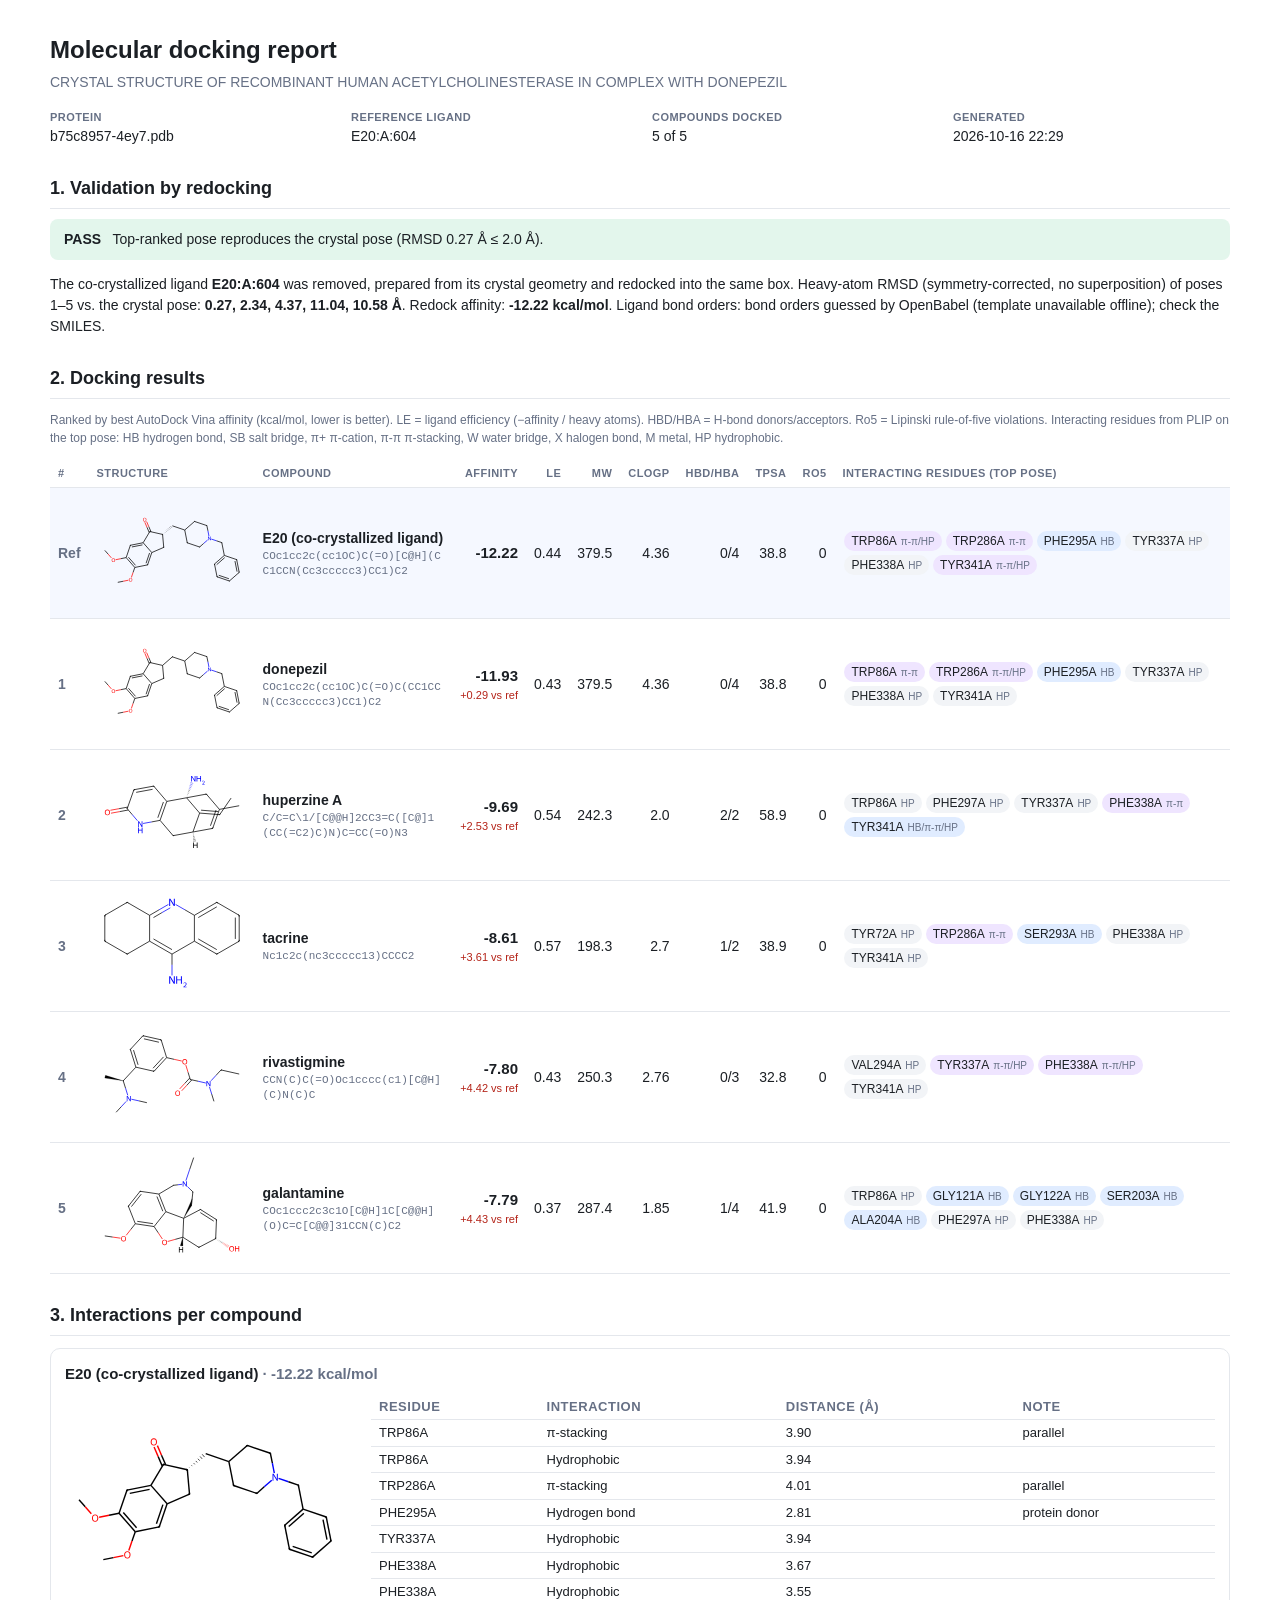
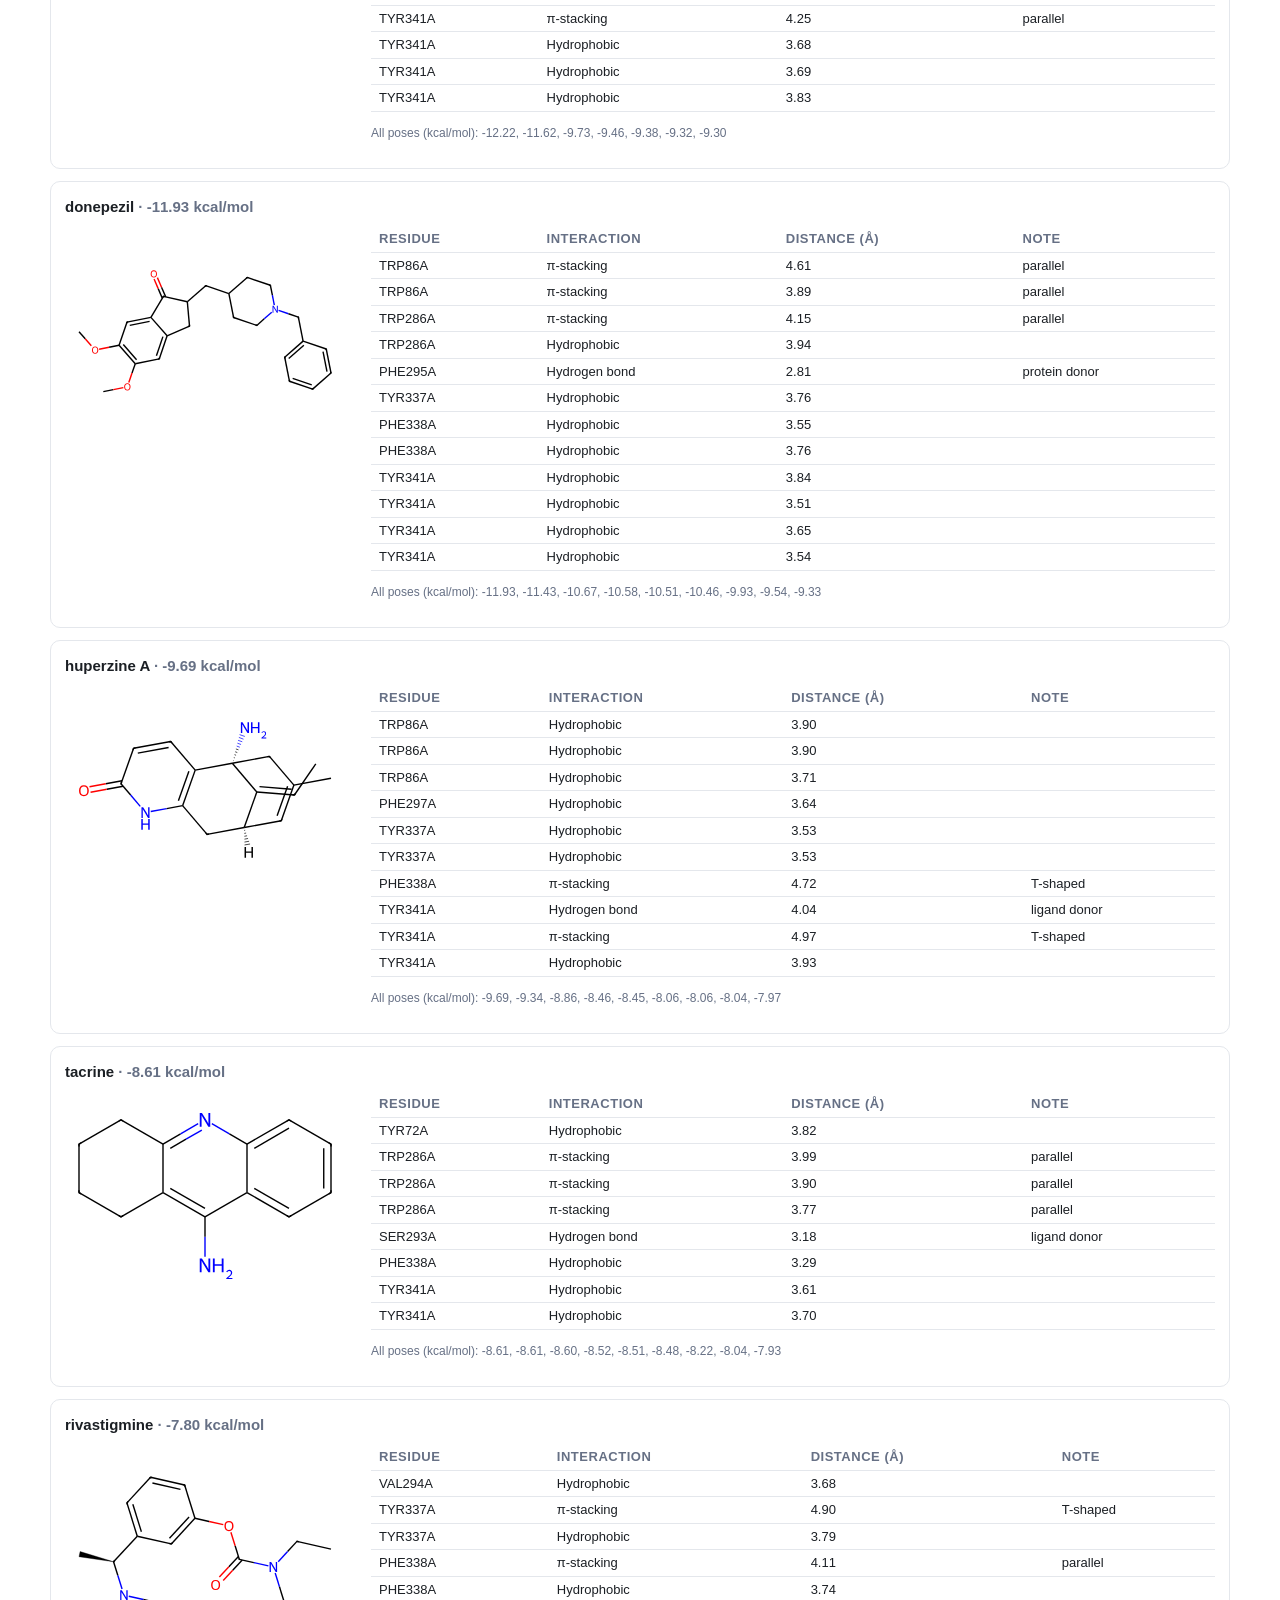
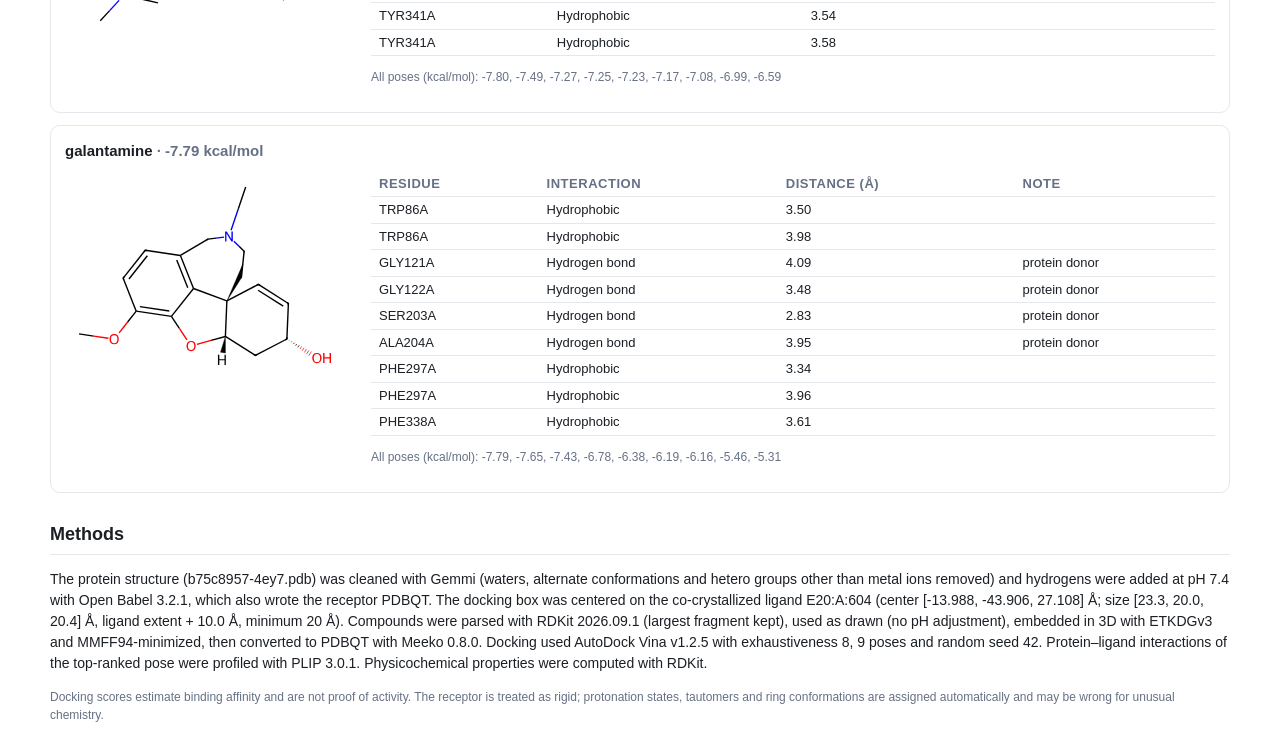
<file: example-report-4EY7.html>
<!doctype html>
<html lang="en"><head><meta charset="utf-8"><meta name="viewport" content="width=device-width,initial-scale=1">
<title>Docking report – b75c8957-4ey7.pdb</title>
<style>
:root { --ink:#1b1f24; --muted:#667085; --line:#e4e7ec; --accent:#2f6fde; --bg:#fff; }
body { font: 14px/1.5 -apple-system, Segoe UI, Roboto, Helvetica, Arial, sans-serif; color:var(--ink);
       background:var(--bg); max-width: 1180px; margin: 32px auto; padding: 0 16px; }
h1 { font-size: 24px; margin: 0 0 4px; } h2 { font-size: 18px; margin: 28px 0 10px; border-bottom:1px solid var(--line); padding-bottom:6px; }
h3 { font-size: 15px; margin: 0 0 8px; }
.muted { color: var(--muted); } .small { font-size: 12px; }
.meta { display:grid; grid-template-columns: repeat(auto-fit,minmax(220px,1fr)); gap: 8px 24px; margin: 16px 0; }
.meta div b { display:block; font-size:11px; text-transform:uppercase; letter-spacing:.04em; color:var(--muted); }
table { border-collapse: collapse; width:100%; }
th, td { border-bottom: 1px solid var(--line); padding: 6px 8px; text-align:left; vertical-align: middle; }
th { font-size: 11px; text-transform: uppercase; letter-spacing:.04em; color: var(--muted); }
td.num { text-align:right; font-variant-numeric: tabular-nums; white-space:nowrap; }
td.score { font-weight: 700; font-size: 15px; }
td.struct svg { width: 150px; height: 112px; }
.cmpd-grid svg { width: 280px; height: 210px; }
tr.ref { background: #f5f8ff; } td.rank { font-weight:700; color:var(--muted); }
.smiles { font: 11px/1.3 ui-monospace, Menlo, Consolas, monospace; color: var(--muted); word-break: break-all; max-width: 260px; }
.delta { font-size: 11px; font-weight: 500; } .delta.better { color:#1a7f37; } .delta.worse { color:#b42318; }
.chip { display:inline-block; border-radius: 10px; padding: 1px 7px; margin: 2px; font-size: 12px; background:#f2f4f7; }
.chip small { margin-left: 4px; color: var(--muted); font-size: 10px; }
.chip.hbond { background:#e0ecff; } .chip.saltbridge { background:#fde7e7; } .chip.pication, .chip.pistacking { background:#efe5ff; }
.chip.hydrophobic { background:#f2f4f7; } .chip.waterbridge { background:#dff4fb; } .chip.halogen { background:#e3f6ec; } .chip.metal { background:#fff1d6; }
.verdict { padding: 10px 14px; border-radius: 8px; margin: 8px 0; }
.verdict.pass { background:#e3f6ec; } .verdict.warn { background:#fff4d6; } .verdict.fail { background:#fde7e7; }
.cmpd { border:1px solid var(--line); border-radius: 10px; padding: 14px; margin: 12px 0; break-inside: avoid; }
.cmpd-grid { display:grid; grid-template-columns: 290px 1fr; gap: 16px; }
table.detail td, table.detail th { padding: 3px 8px; font-size: 13px; }
.legend { font-size: 12px; color: var(--muted); }
@media (max-width: 700px) { .cmpd-grid { grid-template-columns: 1fr; } }
@media print { body { margin: 0; } .cmpd, tr { break-inside: avoid; } }
</style></head><body>
<h1>Molecular docking report</h1>
<div class="muted">CRYSTAL STRUCTURE OF RECOMBINANT HUMAN ACETYLCHOLINESTERASE IN COMPLEX WITH DONEPEZIL</div>
<div class="meta">
 <div><b>Protein</b>b75c8957-4ey7.pdb</div>
 <div><b>Reference ligand</b>E20:A:604</div>
 <div><b>Compounds docked</b>5 of 5</div>
 <div><b>Generated</b>2026-10-16 22:29</div>
</div>

<section>
 <h2>1. Validation by redocking</h2>
 <div class="verdict pass"><b>PASS</b> &nbsp; Top-ranked pose reproduces the crystal pose (RMSD 0.27 Å ≤ 2.0 Å).</div>
 <p>The co-crystallized ligand <b>E20:A:604</b> was removed, prepared from its crystal geometry and redocked
 into the same box. Heavy-atom RMSD (symmetry-corrected, no superposition) of poses 1–5 vs. the crystal pose:
 <b>0.27, 2.34, 4.37, 11.04, 10.58 Å</b>. Redock affinity: <b>-12.22 kcal/mol</b>. Ligand bond orders: bond orders guessed by OpenBabel (template unavailable offline); check the SMILES.</p>
</section>
<section>
 <h2>2. Docking results</h2>
 <p class="legend">Ranked by best AutoDock Vina affinity (kcal/mol, lower is better). LE = ligand efficiency
 (−affinity / heavy atoms). HBD/HBA = H-bond donors/acceptors. Ro5 = Lipinski rule-of-five violations.
 Interacting residues from PLIP on the top pose: HB hydrogen bond, SB salt bridge, π+ π-cation, π-π π-stacking,
 W water bridge, X halogen bond, M metal, HP hydrophobic.</p>
 <table><thead><tr><th>#</th><th>Structure</th><th>Compound</th><th style="text-align:right">Affinity</th>
 <th style="text-align:right">LE</th><th style="text-align:right">MW</th><th style="text-align:right">cLogP</th>
 <th style="text-align:right">HBD/HBA</th><th style="text-align:right">TPSA</th><th style="text-align:right">Ro5</th>
 <th>Interacting residues (top pose)</th></tr></thead>
 <tbody>
<tr class="ref">
 <td class="rank">Ref</td>
 <td class="struct"><svg version='1.1' baseProfile='full'
              xmlns='http://www.w3.org/2000/svg'
                      xmlns:rdkit='http://www.rdkit.org/xml'
                      xmlns:xlink='http://www.w3.org/1999/xlink'
                  xml:space='preserve'
width='320px' height='240px' viewBox='0 0 320 240'>
<!-- END OF HEADER -->
<path class='bond-0 atom-0 atom-1' d='M 61.8,136.3 L 80.3,157.4' style='fill:none;fill-rule:evenodd;stroke:#000000;stroke-width:1.6px;stroke-linecap:butt;stroke-linejoin:miter;stroke-opacity:1' />
<path class='bond-0 atom-0 atom-1' d='M 66.6,135.4 L 81.8,152.8' style='fill:none;fill-rule:evenodd;stroke:#000000;stroke-width:1.6px;stroke-linecap:butt;stroke-linejoin:miter;stroke-opacity:1' />
<path class='bond-1 atom-1 atom-26' d='M 80.3,157.4 L 76.6,168.1' style='fill:none;fill-rule:evenodd;stroke:#000000;stroke-width:1.6px;stroke-linecap:butt;stroke-linejoin:miter;stroke-opacity:1' />
<path class='bond-1 atom-1 atom-26' d='M 76.6,168.1 L 72.9,178.9' style='fill:none;fill-rule:evenodd;stroke:#FF0000;stroke-width:1.6px;stroke-linecap:butt;stroke-linejoin:miter;stroke-opacity:1' />
<path class='bond-2 atom-1 atom-2' d='M 80.3,157.4 L 107.7,151.9' style='fill:none;fill-rule:evenodd;stroke:#000000;stroke-width:1.6px;stroke-linecap:butt;stroke-linejoin:miter;stroke-opacity:1' />
<path class='bond-3 atom-3 atom-2' d='M 116.7,125.5 L 107.7,151.9' style='fill:none;fill-rule:evenodd;stroke:#000000;stroke-width:1.6px;stroke-linecap:butt;stroke-linejoin:miter;stroke-opacity:1' />
<path class='bond-3 atom-3 atom-2' d='M 111.9,126.4 L 104.5,148.3' style='fill:none;fill-rule:evenodd;stroke:#000000;stroke-width:1.6px;stroke-linecap:butt;stroke-linejoin:miter;stroke-opacity:1' />
<path class='bond-4 atom-3 atom-8' d='M 116.7,125.5 L 142.3,114.4' style='fill:none;fill-rule:evenodd;stroke:#000000;stroke-width:1.6px;stroke-linecap:butt;stroke-linejoin:miter;stroke-opacity:1' />
<path class='bond-5 atom-4 atom-3' d='M 98.2,104.4 L 116.7,125.5' style='fill:none;fill-rule:evenodd;stroke:#000000;stroke-width:1.6px;stroke-linecap:butt;stroke-linejoin:miter;stroke-opacity:1' />
<path class='bond-6 atom-5 atom-0' d='M 70.8,109.9 L 61.8,136.3' style='fill:none;fill-rule:evenodd;stroke:#000000;stroke-width:1.6px;stroke-linecap:butt;stroke-linejoin:miter;stroke-opacity:1' />
<path class='bond-7 atom-5 atom-4' d='M 70.8,109.9 L 98.2,104.4' style='fill:none;fill-rule:evenodd;stroke:#000000;stroke-width:1.6px;stroke-linecap:butt;stroke-linejoin:miter;stroke-opacity:1' />
<path class='bond-7 atom-5 atom-4' d='M 74.0,113.5 L 96.7,109.0' style='fill:none;fill-rule:evenodd;stroke:#000000;stroke-width:1.6px;stroke-linecap:butt;stroke-linejoin:miter;stroke-opacity:1' />
<path class='bond-8 atom-6 atom-4' d='M 112.5,80.4 L 98.2,104.4' style='fill:none;fill-rule:evenodd;stroke:#000000;stroke-width:1.6px;stroke-linecap:butt;stroke-linejoin:miter;stroke-opacity:1' />
<path class='bond-9 atom-6 atom-7' d='M 112.5,80.4 L 139.8,86.6' style='fill:none;fill-rule:evenodd;stroke:#000000;stroke-width:1.6px;stroke-linecap:butt;stroke-linejoin:miter;stroke-opacity:1' />
<path class='bond-10 atom-7 atom-9' d='M 142.6,84.5 L 142.2,84.1' style='fill:none;fill-rule:evenodd;stroke:#000000;stroke-width:0.8px;stroke-linecap:butt;stroke-linejoin:miter;stroke-opacity:1' />
<path class='bond-10 atom-7 atom-9' d='M 145.4,82.4 L 144.6,81.5' style='fill:none;fill-rule:evenodd;stroke:#000000;stroke-width:0.8px;stroke-linecap:butt;stroke-linejoin:miter;stroke-opacity:1' />
<path class='bond-10 atom-7 atom-9' d='M 148.3,80.4 L 147.1,79.0' style='fill:none;fill-rule:evenodd;stroke:#000000;stroke-width:0.8px;stroke-linecap:butt;stroke-linejoin:miter;stroke-opacity:1' />
<path class='bond-10 atom-7 atom-9' d='M 151.1,78.3 L 149.5,76.5' style='fill:none;fill-rule:evenodd;stroke:#000000;stroke-width:0.8px;stroke-linecap:butt;stroke-linejoin:miter;stroke-opacity:1' />
<path class='bond-10 atom-7 atom-9' d='M 153.9,76.2 L 151.9,74.0' style='fill:none;fill-rule:evenodd;stroke:#000000;stroke-width:0.8px;stroke-linecap:butt;stroke-linejoin:miter;stroke-opacity:1' />
<path class='bond-10 atom-7 atom-9' d='M 156.7,74.1 L 154.4,71.4' style='fill:none;fill-rule:evenodd;stroke:#000000;stroke-width:0.8px;stroke-linecap:butt;stroke-linejoin:miter;stroke-opacity:1' />
<path class='bond-10 atom-7 atom-9' d='M 159.5,72.1 L 156.8,68.9' style='fill:none;fill-rule:evenodd;stroke:#000000;stroke-width:0.8px;stroke-linecap:butt;stroke-linejoin:miter;stroke-opacity:1' />
<path class='bond-11 atom-7 atom-8' d='M 139.8,86.6 L 142.3,114.4' style='fill:none;fill-rule:evenodd;stroke:#000000;stroke-width:1.6px;stroke-linecap:butt;stroke-linejoin:miter;stroke-opacity:1' />
<path class='bond-12 atom-9 atom-10' d='M 160.8,68.2 L 187.3,77.2' style='fill:none;fill-rule:evenodd;stroke:#000000;stroke-width:1.6px;stroke-linecap:butt;stroke-linejoin:miter;stroke-opacity:1' />
<path class='bond-13 atom-10 atom-15' d='M 187.3,77.2 L 208.3,58.8' style='fill:none;fill-rule:evenodd;stroke:#000000;stroke-width:1.6px;stroke-linecap:butt;stroke-linejoin:miter;stroke-opacity:1' />
<path class='bond-14 atom-10 atom-11' d='M 187.3,77.2 L 192.7,104.6' style='fill:none;fill-rule:evenodd;stroke:#000000;stroke-width:1.6px;stroke-linecap:butt;stroke-linejoin:miter;stroke-opacity:1' />
<path class='bond-15 atom-11 atom-12' d='M 192.7,104.6 L 219.2,113.6' style='fill:none;fill-rule:evenodd;stroke:#000000;stroke-width:1.6px;stroke-linecap:butt;stroke-linejoin:miter;stroke-opacity:1' />
<path class='bond-16 atom-13 atom-12' d='M 236.3,98.6 L 227.7,106.1' style='fill:none;fill-rule:evenodd;stroke:#0000FF;stroke-width:1.6px;stroke-linecap:butt;stroke-linejoin:miter;stroke-opacity:1' />
<path class='bond-16 atom-13 atom-12' d='M 227.7,106.1 L 219.2,113.6' style='fill:none;fill-rule:evenodd;stroke:#000000;stroke-width:1.6px;stroke-linecap:butt;stroke-linejoin:miter;stroke-opacity:1' />
<path class='bond-17 atom-13 atom-16' d='M 244.1,96.5 L 255.4,100.3' style='fill:none;fill-rule:evenodd;stroke:#0000FF;stroke-width:1.6px;stroke-linecap:butt;stroke-linejoin:miter;stroke-opacity:1' />
<path class='bond-17 atom-13 atom-16' d='M 255.4,100.3 L 266.7,104.1' style='fill:none;fill-rule:evenodd;stroke:#000000;stroke-width:1.6px;stroke-linecap:butt;stroke-linejoin:miter;stroke-opacity:1' />
<path class='bond-18 atom-14 atom-13' d='M 234.7,67.7 L 237.0,79.0' style='fill:none;fill-rule:evenodd;stroke:#000000;stroke-width:1.6px;stroke-linecap:butt;stroke-linejoin:miter;stroke-opacity:1' />
<path class='bond-18 atom-14 atom-13' d='M 237.0,79.0 L 239.2,90.3' style='fill:none;fill-rule:evenodd;stroke:#0000FF;stroke-width:1.6px;stroke-linecap:butt;stroke-linejoin:miter;stroke-opacity:1' />
<path class='bond-19 atom-15 atom-14' d='M 208.3,58.8 L 234.7,67.7' style='fill:none;fill-rule:evenodd;stroke:#000000;stroke-width:1.6px;stroke-linecap:butt;stroke-linejoin:miter;stroke-opacity:1' />
<path class='bond-20 atom-16 atom-17' d='M 266.7,104.1 L 272.1,131.6' style='fill:none;fill-rule:evenodd;stroke:#000000;stroke-width:1.6px;stroke-linecap:butt;stroke-linejoin:miter;stroke-opacity:1' />
<path class='bond-21 atom-17 atom-18' d='M 272.1,131.6 L 251.1,150.0' style='fill:none;fill-rule:evenodd;stroke:#000000;stroke-width:1.6px;stroke-linecap:butt;stroke-linejoin:miter;stroke-opacity:1' />
<path class='bond-21 atom-17 atom-18' d='M 273.0,136.3 L 255.7,151.5' style='fill:none;fill-rule:evenodd;stroke:#000000;stroke-width:1.6px;stroke-linecap:butt;stroke-linejoin:miter;stroke-opacity:1' />
<path class='bond-22 atom-18 atom-19' d='M 251.1,150.0 L 256.5,177.4' style='fill:none;fill-rule:evenodd;stroke:#000000;stroke-width:1.6px;stroke-linecap:butt;stroke-linejoin:miter;stroke-opacity:1' />
<path class='bond-23 atom-20 atom-19' d='M 283.0,186.4 L 256.5,177.4' style='fill:none;fill-rule:evenodd;stroke:#000000;stroke-width:1.6px;stroke-linecap:butt;stroke-linejoin:miter;stroke-opacity:1' />
<path class='bond-23 atom-20 atom-19' d='M 282.0,181.6 L 260.2,174.2' style='fill:none;fill-rule:evenodd;stroke:#000000;stroke-width:1.6px;stroke-linecap:butt;stroke-linejoin:miter;stroke-opacity:1' />
<path class='bond-24 atom-21 atom-20' d='M 304.0,168.0 L 283.0,186.4' style='fill:none;fill-rule:evenodd;stroke:#000000;stroke-width:1.6px;stroke-linecap:butt;stroke-linejoin:miter;stroke-opacity:1' />
<path class='bond-25 atom-22 atom-21' d='M 298.6,140.6 L 304.0,168.0' style='fill:none;fill-rule:evenodd;stroke:#000000;stroke-width:1.6px;stroke-linecap:butt;stroke-linejoin:miter;stroke-opacity:1' />
<path class='bond-25 atom-22 atom-21' d='M 294.9,143.7 L 299.4,166.4' style='fill:none;fill-rule:evenodd;stroke:#000000;stroke-width:1.6px;stroke-linecap:butt;stroke-linejoin:miter;stroke-opacity:1' />
<path class='bond-26 atom-22 atom-17' d='M 298.6,140.6 L 272.1,131.6' style='fill:none;fill-rule:evenodd;stroke:#000000;stroke-width:1.6px;stroke-linecap:butt;stroke-linejoin:miter;stroke-opacity:1' />
<path class='bond-27 atom-23 atom-6' d='M 105.6,59.0 L 110.3,70.0' style='fill:none;fill-rule:evenodd;stroke:#FF0000;stroke-width:1.6px;stroke-linecap:butt;stroke-linejoin:miter;stroke-opacity:1' />
<path class='bond-27 atom-23 atom-6' d='M 110.3,70.0 L 115.1,81.0' style='fill:none;fill-rule:evenodd;stroke:#000000;stroke-width:1.6px;stroke-linecap:butt;stroke-linejoin:miter;stroke-opacity:1' />
<path class='bond-27 atom-23 atom-6' d='M 101.8,60.6 L 106.5,71.6' style='fill:none;fill-rule:evenodd;stroke:#FF0000;stroke-width:1.6px;stroke-linecap:butt;stroke-linejoin:miter;stroke-opacity:1' />
<path class='bond-27 atom-23 atom-6' d='M 106.5,71.6 L 111.2,82.6' style='fill:none;fill-rule:evenodd;stroke:#000000;stroke-width:1.6px;stroke-linecap:butt;stroke-linejoin:miter;stroke-opacity:1' />
<path class='bond-28 atom-24 atom-0' d='M 39.0,140.9 L 50.4,138.6' style='fill:none;fill-rule:evenodd;stroke:#FF0000;stroke-width:1.6px;stroke-linecap:butt;stroke-linejoin:miter;stroke-opacity:1' />
<path class='bond-28 atom-24 atom-0' d='M 50.4,138.6 L 61.8,136.3' style='fill:none;fill-rule:evenodd;stroke:#000000;stroke-width:1.6px;stroke-linecap:butt;stroke-linejoin:miter;stroke-opacity:1' />
<path class='bond-29 atom-25 atom-24' d='M 16.0,120.8 L 23.1,128.8' style='fill:none;fill-rule:evenodd;stroke:#000000;stroke-width:1.6px;stroke-linecap:butt;stroke-linejoin:miter;stroke-opacity:1' />
<path class='bond-29 atom-25 atom-24' d='M 23.1,128.8 L 30.1,136.9' style='fill:none;fill-rule:evenodd;stroke:#FF0000;stroke-width:1.6px;stroke-linecap:butt;stroke-linejoin:miter;stroke-opacity:1' />
<path class='bond-30 atom-26 atom-27' d='M 66.7,184.7 L 55.3,187.0' style='fill:none;fill-rule:evenodd;stroke:#FF0000;stroke-width:1.6px;stroke-linecap:butt;stroke-linejoin:miter;stroke-opacity:1' />
<path class='bond-30 atom-26 atom-27' d='M 55.3,187.0 L 43.8,189.3' style='fill:none;fill-rule:evenodd;stroke:#000000;stroke-width:1.6px;stroke-linecap:butt;stroke-linejoin:miter;stroke-opacity:1' />
<path d='M 106.3,152.2 L 107.7,151.9 L 108.1,150.6' style='fill:none;stroke:#000000;stroke-width:1.6px;stroke-linecap:butt;stroke-linejoin:miter;stroke-miterlimit:10;stroke-opacity:1;' />
<path d='M 70.4,111.2 L 70.8,109.9 L 72.2,109.6' style='fill:none;stroke:#000000;stroke-width:1.6px;stroke-linecap:butt;stroke-linejoin:miter;stroke-miterlimit:10;stroke-opacity:1;' />
<path d='M 111.8,81.6 L 112.5,80.4 L 113.9,80.7' style='fill:none;stroke:#000000;stroke-width:1.6px;stroke-linecap:butt;stroke-linejoin:miter;stroke-miterlimit:10;stroke-opacity:1;' />
<path d='M 138.4,86.3 L 139.8,86.6 L 139.9,88.0' style='fill:none;stroke:#000000;stroke-width:1.6px;stroke-linecap:butt;stroke-linejoin:miter;stroke-miterlimit:10;stroke-opacity:1;' />
<path d='M 141.1,115.0 L 142.3,114.4 L 142.2,113.0' style='fill:none;stroke:#000000;stroke-width:1.6px;stroke-linecap:butt;stroke-linejoin:miter;stroke-miterlimit:10;stroke-opacity:1;' />
<path d='M 192.4,103.2 L 192.7,104.6 L 194.0,105.0' style='fill:none;stroke:#000000;stroke-width:1.6px;stroke-linecap:butt;stroke-linejoin:miter;stroke-miterlimit:10;stroke-opacity:1;' />
<path d='M 217.9,113.1 L 219.2,113.6 L 219.6,113.2' style='fill:none;stroke:#000000;stroke-width:1.6px;stroke-linecap:butt;stroke-linejoin:miter;stroke-miterlimit:10;stroke-opacity:1;' />
<path d='M 234.9,68.3 L 234.7,67.7 L 233.4,67.3' style='fill:none;stroke:#000000;stroke-width:1.6px;stroke-linecap:butt;stroke-linejoin:miter;stroke-miterlimit:10;stroke-opacity:1;' />
<path d='M 207.2,59.7 L 208.3,58.8 L 209.6,59.2' style='fill:none;stroke:#000000;stroke-width:1.6px;stroke-linecap:butt;stroke-linejoin:miter;stroke-miterlimit:10;stroke-opacity:1;' />
<path d='M 266.1,104.0 L 266.7,104.1 L 266.9,105.5' style='fill:none;stroke:#000000;stroke-width:1.6px;stroke-linecap:butt;stroke-linejoin:miter;stroke-miterlimit:10;stroke-opacity:1;' />
<path d='M 252.1,149.1 L 251.1,150.0 L 251.3,151.4' style='fill:none;stroke:#000000;stroke-width:1.6px;stroke-linecap:butt;stroke-linejoin:miter;stroke-miterlimit:10;stroke-opacity:1;' />
<path d='M 256.2,176.0 L 256.5,177.4 L 257.8,177.8' style='fill:none;stroke:#000000;stroke-width:1.6px;stroke-linecap:butt;stroke-linejoin:miter;stroke-miterlimit:10;stroke-opacity:1;' />
<path d='M 281.7,185.9 L 283.0,186.4 L 284.0,185.5' style='fill:none;stroke:#000000;stroke-width:1.6px;stroke-linecap:butt;stroke-linejoin:miter;stroke-miterlimit:10;stroke-opacity:1;' />
<path d='M 302.9,168.9 L 304.0,168.0 L 303.7,166.6' style='fill:none;stroke:#000000;stroke-width:1.6px;stroke-linecap:butt;stroke-linejoin:miter;stroke-miterlimit:10;stroke-opacity:1;' />
<path d='M 298.8,141.9 L 298.6,140.6 L 297.2,140.1' style='fill:none;stroke:#000000;stroke-width:1.6px;stroke-linecap:butt;stroke-linejoin:miter;stroke-miterlimit:10;stroke-opacity:1;' />
<path class='atom-13' d='M 238.4 91.2
L 241.0 95.4
Q 241.3 95.8, 241.7 96.6
Q 242.1 97.3, 242.1 97.3
L 242.1 91.2
L 243.2 91.2
L 243.2 99.1
L 242.1 99.1
L 239.3 94.5
Q 239.0 94.0, 238.7 93.4
Q 238.3 92.8, 238.2 92.6
L 238.2 99.1
L 237.2 99.1
L 237.2 91.2
L 238.4 91.2
' fill='#0000FF'/>
<path class='atom-23' d='M 97.9 54.8
Q 97.9 52.9, 98.8 51.8
Q 99.8 50.7, 101.5 50.7
Q 103.3 50.7, 104.2 51.8
Q 105.1 52.9, 105.1 54.8
Q 105.1 56.7, 104.2 57.8
Q 103.2 58.9, 101.5 58.9
Q 99.8 58.9, 98.8 57.8
Q 97.9 56.7, 97.9 54.8
M 101.5 58.0
Q 102.7 58.0, 103.4 57.2
Q 104.0 56.4, 104.0 54.8
Q 104.0 53.2, 103.4 52.4
Q 102.7 51.6, 101.5 51.6
Q 100.3 51.6, 99.6 52.4
Q 99.0 53.2, 99.0 54.8
Q 99.0 56.4, 99.6 57.2
Q 100.3 58.0, 101.5 58.0
' fill='#FF0000'/>
<path class='atom-24' d='M 30.8 141.8
Q 30.8 139.9, 31.7 138.8
Q 32.7 137.8, 34.4 137.8
Q 36.2 137.8, 37.1 138.8
Q 38.1 139.9, 38.1 141.8
Q 38.1 143.7, 37.1 144.8
Q 36.2 145.9, 34.4 145.9
Q 32.7 145.9, 31.7 144.8
Q 30.8 143.7, 30.8 141.8
M 34.4 145.0
Q 35.6 145.0, 36.3 144.2
Q 36.9 143.4, 36.9 141.8
Q 36.9 140.3, 36.3 139.5
Q 35.6 138.7, 34.4 138.7
Q 33.2 138.7, 32.6 139.5
Q 31.9 140.2, 31.9 141.8
Q 31.9 143.4, 32.6 144.2
Q 33.2 145.0, 34.4 145.0
' fill='#FF0000'/>
<path class='atom-26' d='M 67.6 183.8
Q 67.6 181.9, 68.6 180.9
Q 69.5 179.8, 71.3 179.8
Q 73.0 179.8, 74.0 180.9
Q 74.9 181.9, 74.9 183.8
Q 74.9 185.8, 73.9 186.9
Q 73.0 187.9, 71.3 187.9
Q 69.5 187.9, 68.6 186.9
Q 67.6 185.8, 67.6 183.8
M 71.3 187.0
Q 72.5 187.0, 73.1 186.2
Q 73.8 185.4, 73.8 183.8
Q 73.8 182.3, 73.1 181.5
Q 72.5 180.7, 71.3 180.7
Q 70.1 180.7, 69.4 181.5
Q 68.7 182.3, 68.7 183.8
Q 68.7 185.4, 69.4 186.2
Q 70.1 187.0, 71.3 187.0
' fill='#FF0000'/>
</svg>
</td>
 <td><b>E20 (co-crystallized ligand)</b><div class="smiles">COc1cc2c(cc1OC)C(=O)[C@H](CC1CCN(Cc3ccccc3)CC1)C2</div></td>
 <td class="num score">-12.22</td>
 <td class="num">0.44</td>
 <td class="num">379.5</td><td class="num">4.36</td>
 <td class="num">0/4</td><td class="num">38.8</td>
 <td class="num">0</td>
 <td class="chips"><span class="chip pistacking" title="pistacking, hydrophobic">TRP86A<small>π-π/HP</small></span><span class="chip pistacking" title="pistacking">TRP286A<small>π-π</small></span><span class="chip hbond" title="hbond">PHE295A<small>HB</small></span><span class="chip hydrophobic" title="hydrophobic">TYR337A<small>HP</small></span><span class="chip hydrophobic" title="hydrophobic">PHE338A<small>HP</small></span><span class="chip pistacking" title="pistacking, hydrophobic">TYR341A<small>π-π/HP</small></span></td>
</tr>
<tr class="">
 <td class="rank">1</td>
 <td class="struct"><svg version='1.1' baseProfile='full'
              xmlns='http://www.w3.org/2000/svg'
                      xmlns:rdkit='http://www.rdkit.org/xml'
                      xmlns:xlink='http://www.w3.org/1999/xlink'
                  xml:space='preserve'
width='320px' height='240px' viewBox='0 0 320 240'>
<!-- END OF HEADER -->
<path class='bond-0 atom-0 atom-1' d='M 43.8,189.3 L 55.3,187.0' style='fill:none;fill-rule:evenodd;stroke:#000000;stroke-width:1.6px;stroke-linecap:butt;stroke-linejoin:miter;stroke-opacity:1' />
<path class='bond-0 atom-0 atom-1' d='M 55.3,187.0 L 66.7,184.7' style='fill:none;fill-rule:evenodd;stroke:#FF0000;stroke-width:1.6px;stroke-linecap:butt;stroke-linejoin:miter;stroke-opacity:1' />
<path class='bond-1 atom-1 atom-2' d='M 72.9,178.9 L 76.6,168.1' style='fill:none;fill-rule:evenodd;stroke:#FF0000;stroke-width:1.6px;stroke-linecap:butt;stroke-linejoin:miter;stroke-opacity:1' />
<path class='bond-1 atom-1 atom-2' d='M 76.6,168.1 L 80.3,157.4' style='fill:none;fill-rule:evenodd;stroke:#000000;stroke-width:1.6px;stroke-linecap:butt;stroke-linejoin:miter;stroke-opacity:1' />
<path class='bond-2 atom-2 atom-3' d='M 80.3,157.4 L 107.7,151.9' style='fill:none;fill-rule:evenodd;stroke:#000000;stroke-width:1.6px;stroke-linecap:butt;stroke-linejoin:miter;stroke-opacity:1' />
<path class='bond-3 atom-3 atom-4' d='M 107.7,151.9 L 116.7,125.5' style='fill:none;fill-rule:evenodd;stroke:#000000;stroke-width:1.6px;stroke-linecap:butt;stroke-linejoin:miter;stroke-opacity:1' />
<path class='bond-3 atom-3 atom-4' d='M 104.5,148.3 L 111.9,126.4' style='fill:none;fill-rule:evenodd;stroke:#000000;stroke-width:1.6px;stroke-linecap:butt;stroke-linejoin:miter;stroke-opacity:1' />
<path class='bond-4 atom-4 atom-5' d='M 116.7,125.5 L 98.2,104.4' style='fill:none;fill-rule:evenodd;stroke:#000000;stroke-width:1.6px;stroke-linecap:butt;stroke-linejoin:miter;stroke-opacity:1' />
<path class='bond-5 atom-5 atom-6' d='M 98.2,104.4 L 70.8,109.9' style='fill:none;fill-rule:evenodd;stroke:#000000;stroke-width:1.6px;stroke-linecap:butt;stroke-linejoin:miter;stroke-opacity:1' />
<path class='bond-5 atom-5 atom-6' d='M 96.7,109.0 L 74.0,113.5' style='fill:none;fill-rule:evenodd;stroke:#000000;stroke-width:1.6px;stroke-linecap:butt;stroke-linejoin:miter;stroke-opacity:1' />
<path class='bond-6 atom-6 atom-7' d='M 70.8,109.9 L 61.8,136.3' style='fill:none;fill-rule:evenodd;stroke:#000000;stroke-width:1.6px;stroke-linecap:butt;stroke-linejoin:miter;stroke-opacity:1' />
<path class='bond-7 atom-7 atom-8' d='M 61.8,136.3 L 50.4,138.6' style='fill:none;fill-rule:evenodd;stroke:#000000;stroke-width:1.6px;stroke-linecap:butt;stroke-linejoin:miter;stroke-opacity:1' />
<path class='bond-7 atom-7 atom-8' d='M 50.4,138.6 L 39.0,140.9' style='fill:none;fill-rule:evenodd;stroke:#FF0000;stroke-width:1.6px;stroke-linecap:butt;stroke-linejoin:miter;stroke-opacity:1' />
<path class='bond-8 atom-8 atom-9' d='M 30.1,136.9 L 23.1,128.8' style='fill:none;fill-rule:evenodd;stroke:#FF0000;stroke-width:1.6px;stroke-linecap:butt;stroke-linejoin:miter;stroke-opacity:1' />
<path class='bond-8 atom-8 atom-9' d='M 23.1,128.8 L 16.0,120.8' style='fill:none;fill-rule:evenodd;stroke:#000000;stroke-width:1.6px;stroke-linecap:butt;stroke-linejoin:miter;stroke-opacity:1' />
<path class='bond-9 atom-5 atom-10' d='M 98.2,104.4 L 112.5,80.4' style='fill:none;fill-rule:evenodd;stroke:#000000;stroke-width:1.6px;stroke-linecap:butt;stroke-linejoin:miter;stroke-opacity:1' />
<path class='bond-10 atom-10 atom-11' d='M 115.1,81.0 L 110.3,70.0' style='fill:none;fill-rule:evenodd;stroke:#000000;stroke-width:1.6px;stroke-linecap:butt;stroke-linejoin:miter;stroke-opacity:1' />
<path class='bond-10 atom-10 atom-11' d='M 110.3,70.0 L 105.6,59.0' style='fill:none;fill-rule:evenodd;stroke:#FF0000;stroke-width:1.6px;stroke-linecap:butt;stroke-linejoin:miter;stroke-opacity:1' />
<path class='bond-10 atom-10 atom-11' d='M 111.2,82.6 L 106.5,71.6' style='fill:none;fill-rule:evenodd;stroke:#000000;stroke-width:1.6px;stroke-linecap:butt;stroke-linejoin:miter;stroke-opacity:1' />
<path class='bond-10 atom-10 atom-11' d='M 106.5,71.6 L 101.8,60.6' style='fill:none;fill-rule:evenodd;stroke:#FF0000;stroke-width:1.6px;stroke-linecap:butt;stroke-linejoin:miter;stroke-opacity:1' />
<path class='bond-11 atom-10 atom-12' d='M 112.5,80.4 L 139.8,86.6' style='fill:none;fill-rule:evenodd;stroke:#000000;stroke-width:1.6px;stroke-linecap:butt;stroke-linejoin:miter;stroke-opacity:1' />
<path class='bond-12 atom-12 atom-13' d='M 139.8,86.6 L 160.8,68.2' style='fill:none;fill-rule:evenodd;stroke:#000000;stroke-width:1.6px;stroke-linecap:butt;stroke-linejoin:miter;stroke-opacity:1' />
<path class='bond-13 atom-13 atom-14' d='M 160.8,68.2 L 187.3,77.2' style='fill:none;fill-rule:evenodd;stroke:#000000;stroke-width:1.6px;stroke-linecap:butt;stroke-linejoin:miter;stroke-opacity:1' />
<path class='bond-14 atom-14 atom-15' d='M 187.3,77.2 L 192.7,104.6' style='fill:none;fill-rule:evenodd;stroke:#000000;stroke-width:1.6px;stroke-linecap:butt;stroke-linejoin:miter;stroke-opacity:1' />
<path class='bond-15 atom-15 atom-16' d='M 192.7,104.6 L 219.2,113.6' style='fill:none;fill-rule:evenodd;stroke:#000000;stroke-width:1.6px;stroke-linecap:butt;stroke-linejoin:miter;stroke-opacity:1' />
<path class='bond-16 atom-16 atom-17' d='M 219.2,113.6 L 227.7,106.1' style='fill:none;fill-rule:evenodd;stroke:#000000;stroke-width:1.6px;stroke-linecap:butt;stroke-linejoin:miter;stroke-opacity:1' />
<path class='bond-16 atom-16 atom-17' d='M 227.7,106.1 L 236.3,98.6' style='fill:none;fill-rule:evenodd;stroke:#0000FF;stroke-width:1.6px;stroke-linecap:butt;stroke-linejoin:miter;stroke-opacity:1' />
<path class='bond-17 atom-17 atom-18' d='M 244.1,96.5 L 255.4,100.3' style='fill:none;fill-rule:evenodd;stroke:#0000FF;stroke-width:1.6px;stroke-linecap:butt;stroke-linejoin:miter;stroke-opacity:1' />
<path class='bond-17 atom-17 atom-18' d='M 255.4,100.3 L 266.7,104.1' style='fill:none;fill-rule:evenodd;stroke:#000000;stroke-width:1.6px;stroke-linecap:butt;stroke-linejoin:miter;stroke-opacity:1' />
<path class='bond-18 atom-18 atom-19' d='M 266.7,104.1 L 272.1,131.6' style='fill:none;fill-rule:evenodd;stroke:#000000;stroke-width:1.6px;stroke-linecap:butt;stroke-linejoin:miter;stroke-opacity:1' />
<path class='bond-19 atom-19 atom-20' d='M 272.1,131.6 L 251.1,150.0' style='fill:none;fill-rule:evenodd;stroke:#000000;stroke-width:1.6px;stroke-linecap:butt;stroke-linejoin:miter;stroke-opacity:1' />
<path class='bond-19 atom-19 atom-20' d='M 273.0,136.3 L 255.7,151.5' style='fill:none;fill-rule:evenodd;stroke:#000000;stroke-width:1.6px;stroke-linecap:butt;stroke-linejoin:miter;stroke-opacity:1' />
<path class='bond-20 atom-20 atom-21' d='M 251.1,150.0 L 256.5,177.4' style='fill:none;fill-rule:evenodd;stroke:#000000;stroke-width:1.6px;stroke-linecap:butt;stroke-linejoin:miter;stroke-opacity:1' />
<path class='bond-21 atom-21 atom-22' d='M 256.5,177.4 L 283.0,186.4' style='fill:none;fill-rule:evenodd;stroke:#000000;stroke-width:1.6px;stroke-linecap:butt;stroke-linejoin:miter;stroke-opacity:1' />
<path class='bond-21 atom-21 atom-22' d='M 260.2,174.2 L 282.0,181.6' style='fill:none;fill-rule:evenodd;stroke:#000000;stroke-width:1.6px;stroke-linecap:butt;stroke-linejoin:miter;stroke-opacity:1' />
<path class='bond-22 atom-22 atom-23' d='M 283.0,186.4 L 304.0,168.0' style='fill:none;fill-rule:evenodd;stroke:#000000;stroke-width:1.6px;stroke-linecap:butt;stroke-linejoin:miter;stroke-opacity:1' />
<path class='bond-23 atom-23 atom-24' d='M 304.0,168.0 L 298.6,140.6' style='fill:none;fill-rule:evenodd;stroke:#000000;stroke-width:1.6px;stroke-linecap:butt;stroke-linejoin:miter;stroke-opacity:1' />
<path class='bond-23 atom-23 atom-24' d='M 299.4,166.4 L 294.9,143.7' style='fill:none;fill-rule:evenodd;stroke:#000000;stroke-width:1.6px;stroke-linecap:butt;stroke-linejoin:miter;stroke-opacity:1' />
<path class='bond-24 atom-17 atom-25' d='M 239.2,90.3 L 237.0,79.0' style='fill:none;fill-rule:evenodd;stroke:#0000FF;stroke-width:1.6px;stroke-linecap:butt;stroke-linejoin:miter;stroke-opacity:1' />
<path class='bond-24 atom-17 atom-25' d='M 237.0,79.0 L 234.7,67.7' style='fill:none;fill-rule:evenodd;stroke:#000000;stroke-width:1.6px;stroke-linecap:butt;stroke-linejoin:miter;stroke-opacity:1' />
<path class='bond-25 atom-25 atom-26' d='M 234.7,67.7 L 208.3,58.8' style='fill:none;fill-rule:evenodd;stroke:#000000;stroke-width:1.6px;stroke-linecap:butt;stroke-linejoin:miter;stroke-opacity:1' />
<path class='bond-26 atom-12 atom-27' d='M 139.8,86.6 L 142.3,114.4' style='fill:none;fill-rule:evenodd;stroke:#000000;stroke-width:1.6px;stroke-linecap:butt;stroke-linejoin:miter;stroke-opacity:1' />
<path class='bond-27 atom-7 atom-2' d='M 61.8,136.3 L 80.3,157.4' style='fill:none;fill-rule:evenodd;stroke:#000000;stroke-width:1.6px;stroke-linecap:butt;stroke-linejoin:miter;stroke-opacity:1' />
<path class='bond-27 atom-7 atom-2' d='M 66.6,135.4 L 81.8,152.8' style='fill:none;fill-rule:evenodd;stroke:#000000;stroke-width:1.6px;stroke-linecap:butt;stroke-linejoin:miter;stroke-opacity:1' />
<path class='bond-28 atom-26 atom-14' d='M 208.3,58.8 L 187.3,77.2' style='fill:none;fill-rule:evenodd;stroke:#000000;stroke-width:1.6px;stroke-linecap:butt;stroke-linejoin:miter;stroke-opacity:1' />
<path class='bond-29 atom-27 atom-4' d='M 142.3,114.4 L 116.7,125.5' style='fill:none;fill-rule:evenodd;stroke:#000000;stroke-width:1.6px;stroke-linecap:butt;stroke-linejoin:miter;stroke-opacity:1' />
<path class='bond-30 atom-24 atom-19' d='M 298.6,140.6 L 272.1,131.6' style='fill:none;fill-rule:evenodd;stroke:#000000;stroke-width:1.6px;stroke-linecap:butt;stroke-linejoin:miter;stroke-opacity:1' />
<path d='M 106.3,152.2 L 107.7,151.9 L 108.1,150.6' style='fill:none;stroke:#000000;stroke-width:1.6px;stroke-linecap:butt;stroke-linejoin:miter;stroke-miterlimit:10;stroke-opacity:1;' />
<path d='M 72.2,109.6 L 70.8,109.9 L 70.4,111.2' style='fill:none;stroke:#000000;stroke-width:1.6px;stroke-linecap:butt;stroke-linejoin:miter;stroke-miterlimit:10;stroke-opacity:1;' />
<path d='M 111.8,81.6 L 112.5,80.4 L 113.9,80.7' style='fill:none;stroke:#000000;stroke-width:1.6px;stroke-linecap:butt;stroke-linejoin:miter;stroke-miterlimit:10;stroke-opacity:1;' />
<path d='M 159.8,69.1 L 160.8,68.2 L 162.1,68.6' style='fill:none;stroke:#000000;stroke-width:1.6px;stroke-linecap:butt;stroke-linejoin:miter;stroke-miterlimit:10;stroke-opacity:1;' />
<path d='M 192.4,103.2 L 192.7,104.6 L 194.0,105.0' style='fill:none;stroke:#000000;stroke-width:1.6px;stroke-linecap:butt;stroke-linejoin:miter;stroke-miterlimit:10;stroke-opacity:1;' />
<path d='M 217.9,113.1 L 219.2,113.6 L 219.6,113.2' style='fill:none;stroke:#000000;stroke-width:1.6px;stroke-linecap:butt;stroke-linejoin:miter;stroke-miterlimit:10;stroke-opacity:1;' />
<path d='M 266.1,104.0 L 266.7,104.1 L 266.9,105.5' style='fill:none;stroke:#000000;stroke-width:1.6px;stroke-linecap:butt;stroke-linejoin:miter;stroke-miterlimit:10;stroke-opacity:1;' />
<path d='M 252.1,149.1 L 251.1,150.0 L 251.3,151.4' style='fill:none;stroke:#000000;stroke-width:1.6px;stroke-linecap:butt;stroke-linejoin:miter;stroke-miterlimit:10;stroke-opacity:1;' />
<path d='M 256.2,176.0 L 256.5,177.4 L 257.8,177.8' style='fill:none;stroke:#000000;stroke-width:1.6px;stroke-linecap:butt;stroke-linejoin:miter;stroke-miterlimit:10;stroke-opacity:1;' />
<path d='M 281.7,185.9 L 283.0,186.4 L 284.0,185.5' style='fill:none;stroke:#000000;stroke-width:1.6px;stroke-linecap:butt;stroke-linejoin:miter;stroke-miterlimit:10;stroke-opacity:1;' />
<path d='M 302.9,168.9 L 304.0,168.0 L 303.7,166.6' style='fill:none;stroke:#000000;stroke-width:1.6px;stroke-linecap:butt;stroke-linejoin:miter;stroke-miterlimit:10;stroke-opacity:1;' />
<path d='M 298.8,141.9 L 298.6,140.6 L 297.2,140.1' style='fill:none;stroke:#000000;stroke-width:1.6px;stroke-linecap:butt;stroke-linejoin:miter;stroke-miterlimit:10;stroke-opacity:1;' />
<path d='M 234.9,68.3 L 234.7,67.7 L 233.4,67.3' style='fill:none;stroke:#000000;stroke-width:1.6px;stroke-linecap:butt;stroke-linejoin:miter;stroke-miterlimit:10;stroke-opacity:1;' />
<path d='M 209.6,59.2 L 208.3,58.8 L 207.2,59.7' style='fill:none;stroke:#000000;stroke-width:1.6px;stroke-linecap:butt;stroke-linejoin:miter;stroke-miterlimit:10;stroke-opacity:1;' />
<path d='M 142.2,113.0 L 142.3,114.4 L 141.1,115.0' style='fill:none;stroke:#000000;stroke-width:1.6px;stroke-linecap:butt;stroke-linejoin:miter;stroke-miterlimit:10;stroke-opacity:1;' />
<path class='atom-1' d='M 67.6 183.8
Q 67.6 181.9, 68.6 180.9
Q 69.5 179.8, 71.3 179.8
Q 73.0 179.8, 74.0 180.9
Q 74.9 181.9, 74.9 183.8
Q 74.9 185.8, 73.9 186.9
Q 73.0 187.9, 71.3 187.9
Q 69.5 187.9, 68.6 186.9
Q 67.6 185.8, 67.6 183.8
M 71.3 187.0
Q 72.5 187.0, 73.1 186.2
Q 73.8 185.4, 73.8 183.8
Q 73.8 182.3, 73.1 181.5
Q 72.5 180.7, 71.3 180.7
Q 70.1 180.7, 69.4 181.5
Q 68.7 182.3, 68.7 183.8
Q 68.7 185.4, 69.4 186.2
Q 70.1 187.0, 71.3 187.0
' fill='#FF0000'/>
<path class='atom-8' d='M 30.8 141.8
Q 30.8 139.9, 31.7 138.8
Q 32.7 137.8, 34.4 137.8
Q 36.2 137.8, 37.1 138.8
Q 38.1 139.9, 38.1 141.8
Q 38.1 143.7, 37.1 144.8
Q 36.2 145.9, 34.4 145.9
Q 32.7 145.9, 31.7 144.8
Q 30.8 143.7, 30.8 141.8
M 34.4 145.0
Q 35.6 145.0, 36.3 144.2
Q 36.9 143.4, 36.9 141.8
Q 36.9 140.3, 36.3 139.5
Q 35.6 138.7, 34.4 138.7
Q 33.2 138.7, 32.6 139.5
Q 31.9 140.2, 31.9 141.8
Q 31.9 143.4, 32.6 144.2
Q 33.2 145.0, 34.4 145.0
' fill='#FF0000'/>
<path class='atom-11' d='M 97.9 54.8
Q 97.9 52.9, 98.8 51.8
Q 99.8 50.7, 101.5 50.7
Q 103.3 50.7, 104.2 51.8
Q 105.1 52.9, 105.1 54.8
Q 105.1 56.7, 104.2 57.8
Q 103.2 58.9, 101.5 58.9
Q 99.8 58.9, 98.8 57.8
Q 97.9 56.7, 97.9 54.8
M 101.5 58.0
Q 102.7 58.0, 103.4 57.2
Q 104.0 56.4, 104.0 54.8
Q 104.0 53.2, 103.4 52.4
Q 102.7 51.6, 101.5 51.6
Q 100.3 51.6, 99.6 52.4
Q 99.0 53.2, 99.0 54.8
Q 99.0 56.4, 99.6 57.2
Q 100.3 58.0, 101.5 58.0
' fill='#FF0000'/>
<path class='atom-17' d='M 238.4 91.2
L 241.0 95.4
Q 241.3 95.8, 241.7 96.6
Q 242.1 97.3, 242.1 97.3
L 242.1 91.2
L 243.2 91.2
L 243.2 99.1
L 242.1 99.1
L 239.3 94.5
Q 239.0 94.0, 238.7 93.4
Q 238.3 92.8, 238.2 92.6
L 238.2 99.1
L 237.2 99.1
L 237.2 91.2
L 238.4 91.2
' fill='#0000FF'/>
</svg>
</td>
 <td><b>donepezil</b><div class="smiles">COc1cc2c(cc1OC)C(=O)C(CC1CCN(Cc3ccccc3)CC1)C2</div></td>
 <td class="num score">-11.93<div class="delta worse">+0.29 vs ref</div></td>
 <td class="num">0.43</td>
 <td class="num">379.5</td><td class="num">4.36</td>
 <td class="num">0/4</td><td class="num">38.8</td>
 <td class="num">0</td>
 <td class="chips"><span class="chip pistacking" title="pistacking">TRP86A<small>π-π</small></span><span class="chip pistacking" title="pistacking, hydrophobic">TRP286A<small>π-π/HP</small></span><span class="chip hbond" title="hbond">PHE295A<small>HB</small></span><span class="chip hydrophobic" title="hydrophobic">TYR337A<small>HP</small></span><span class="chip hydrophobic" title="hydrophobic">PHE338A<small>HP</small></span><span class="chip hydrophobic" title="hydrophobic">TYR341A<small>HP</small></span></td>
</tr>
<tr class="">
 <td class="rank">2</td>
 <td class="struct"><svg version='1.1' baseProfile='full'
              xmlns='http://www.w3.org/2000/svg'
                      xmlns:rdkit='http://www.rdkit.org/xml'
                      xmlns:xlink='http://www.w3.org/1999/xlink'
                  xml:space='preserve'
width='320px' height='240px' viewBox='0 0 320 240'>
<!-- END OF HEADER -->
<path class='bond-0 atom-0 atom-1' d='M 286.6,90.2 L 262.2,125.7' style='fill:none;fill-rule:evenodd;stroke:#000000;stroke-width:1.6px;stroke-linecap:butt;stroke-linejoin:miter;stroke-opacity:1' />
<path class='bond-1 atom-1 atom-2' d='M 262.2,125.7 L 219.2,122.3' style='fill:none;fill-rule:evenodd;stroke:#000000;stroke-width:1.6px;stroke-linecap:butt;stroke-linejoin:miter;stroke-opacity:1' />
<path class='bond-1 atom-1 atom-2' d='M 259.0,119.1 L 222.3,116.1' style='fill:none;fill-rule:evenodd;stroke:#000000;stroke-width:1.6px;stroke-linecap:butt;stroke-linejoin:miter;stroke-opacity:1' />
<path class='bond-2 atom-2 atom-3' d='M 219.2,122.3 L 204.8,162.9' style='fill:none;fill-rule:evenodd;stroke:#000000;stroke-width:1.6px;stroke-linecap:butt;stroke-linejoin:miter;stroke-opacity:1' />
<path class='bond-3 atom-3 atom-4' d='M 204.8,162.9 L 162.4,170.7' style='fill:none;fill-rule:evenodd;stroke:#000000;stroke-width:1.6px;stroke-linecap:butt;stroke-linejoin:miter;stroke-opacity:1' />
<path class='bond-4 atom-4 atom-5' d='M 162.4,170.7 L 134.4,137.9' style='fill:none;fill-rule:evenodd;stroke:#000000;stroke-width:1.6px;stroke-linecap:butt;stroke-linejoin:miter;stroke-opacity:1' />
<path class='bond-5 atom-5 atom-6' d='M 134.4,137.9 L 148.8,97.3' style='fill:none;fill-rule:evenodd;stroke:#000000;stroke-width:1.6px;stroke-linecap:butt;stroke-linejoin:miter;stroke-opacity:1' />
<path class='bond-5 atom-5 atom-6' d='M 129.6,132.3 L 141.6,98.6' style='fill:none;fill-rule:evenodd;stroke:#000000;stroke-width:1.6px;stroke-linecap:butt;stroke-linejoin:miter;stroke-opacity:1' />
<path class='bond-6 atom-6 atom-7' d='M 148.8,97.3 L 191.2,89.5' style='fill:none;fill-rule:evenodd;stroke:#000000;stroke-width:1.6px;stroke-linecap:butt;stroke-linejoin:miter;stroke-opacity:1' />
<path class='bond-7 atom-7 atom-8' d='M 191.2,89.5 L 233.6,81.6' style='fill:none;fill-rule:evenodd;stroke:#000000;stroke-width:1.6px;stroke-linecap:butt;stroke-linejoin:miter;stroke-opacity:1' />
<path class='bond-8 atom-8 atom-9' d='M 233.6,81.6 L 261.6,114.4' style='fill:none;fill-rule:evenodd;stroke:#000000;stroke-width:1.6px;stroke-linecap:butt;stroke-linejoin:miter;stroke-opacity:1' />
<path class='bond-9 atom-9 atom-10' d='M 261.6,114.4 L 247.2,155.1' style='fill:none;fill-rule:evenodd;stroke:#000000;stroke-width:1.6px;stroke-linecap:butt;stroke-linejoin:miter;stroke-opacity:1' />
<path class='bond-9 atom-9 atom-10' d='M 254.4,115.8 L 242.4,149.5' style='fill:none;fill-rule:evenodd;stroke:#000000;stroke-width:1.6px;stroke-linecap:butt;stroke-linejoin:miter;stroke-opacity:1' />
<path class='bond-10 atom-9 atom-11' d='M 261.6,114.4 L 304.0,106.6' style='fill:none;fill-rule:evenodd;stroke:#000000;stroke-width:1.6px;stroke-linecap:butt;stroke-linejoin:miter;stroke-opacity:1' />
<path class='bond-11 atom-7 atom-12' d='M 192.0,86.2 L 192.6,86.4' style='fill:none;fill-rule:evenodd;stroke:#000000;stroke-width:0.8px;stroke-linecap:butt;stroke-linejoin:miter;stroke-opacity:1' />
<path class='bond-11 atom-7 atom-12' d='M 192.9,82.9 L 194.1,83.3' style='fill:none;fill-rule:evenodd;stroke:#000000;stroke-width:0.8px;stroke-linecap:butt;stroke-linejoin:miter;stroke-opacity:1' />
<path class='bond-11 atom-7 atom-12' d='M 193.7,79.6 L 195.5,80.3' style='fill:none;fill-rule:evenodd;stroke:#000000;stroke-width:0.8px;stroke-linecap:butt;stroke-linejoin:miter;stroke-opacity:1' />
<path class='bond-11 atom-7 atom-12' d='M 194.5,76.3 L 196.9,77.2' style='fill:none;fill-rule:evenodd;stroke:#000000;stroke-width:0.8px;stroke-linecap:butt;stroke-linejoin:miter;stroke-opacity:1' />
<path class='bond-11 atom-7 atom-12' d='M 195.3,73.1 L 198.3,74.1' style='fill:none;fill-rule:evenodd;stroke:#000000;stroke-width:0.8px;stroke-linecap:butt;stroke-linejoin:miter;stroke-opacity:1' />
<path class='bond-11 atom-7 atom-12' d='M 196.2,69.8 L 199.8,71.1' style='fill:none;fill-rule:evenodd;stroke:#0000FF;stroke-width:0.8px;stroke-linecap:butt;stroke-linejoin:miter;stroke-opacity:1' />
<path class='bond-11 atom-7 atom-12' d='M 197.0,66.5 L 201.2,68.0' style='fill:none;fill-rule:evenodd;stroke:#0000FF;stroke-width:0.8px;stroke-linecap:butt;stroke-linejoin:miter;stroke-opacity:1' />
<path class='bond-11 atom-7 atom-12' d='M 197.8,63.2 L 202.6,64.9' style='fill:none;fill-rule:evenodd;stroke:#0000FF;stroke-width:0.8px;stroke-linecap:butt;stroke-linejoin:miter;stroke-opacity:1' />
<path class='bond-11 atom-7 atom-12' d='M 198.7,59.9 L 204.0,61.9' style='fill:none;fill-rule:evenodd;stroke:#0000FF;stroke-width:0.8px;stroke-linecap:butt;stroke-linejoin:miter;stroke-opacity:1' />
<path class='bond-11 atom-7 atom-12' d='M 199.5,56.7 L 205.5,58.8' style='fill:none;fill-rule:evenodd;stroke:#0000FF;stroke-width:0.8px;stroke-linecap:butt;stroke-linejoin:miter;stroke-opacity:1' />
<path class='bond-12 atom-6 atom-13' d='M 148.8,97.3 L 120.8,64.5' style='fill:none;fill-rule:evenodd;stroke:#000000;stroke-width:1.6px;stroke-linecap:butt;stroke-linejoin:miter;stroke-opacity:1' />
<path class='bond-13 atom-13 atom-14' d='M 120.8,64.5 L 78.4,72.3' style='fill:none;fill-rule:evenodd;stroke:#000000;stroke-width:1.6px;stroke-linecap:butt;stroke-linejoin:miter;stroke-opacity:1' />
<path class='bond-13 atom-13 atom-14' d='M 118.4,71.4 L 83.2,77.9' style='fill:none;fill-rule:evenodd;stroke:#000000;stroke-width:1.6px;stroke-linecap:butt;stroke-linejoin:miter;stroke-opacity:1' />
<path class='bond-14 atom-14 atom-15' d='M 78.4,72.3 L 64.0,112.9' style='fill:none;fill-rule:evenodd;stroke:#000000;stroke-width:1.6px;stroke-linecap:butt;stroke-linejoin:miter;stroke-opacity:1' />
<path class='bond-15 atom-15 atom-16' d='M 65.2,109.5 L 46.6,112.9' style='fill:none;fill-rule:evenodd;stroke:#000000;stroke-width:1.6px;stroke-linecap:butt;stroke-linejoin:miter;stroke-opacity:1' />
<path class='bond-15 atom-15 atom-16' d='M 46.6,112.9 L 28.0,116.3' style='fill:none;fill-rule:evenodd;stroke:#FF0000;stroke-width:1.6px;stroke-linecap:butt;stroke-linejoin:miter;stroke-opacity:1' />
<path class='bond-15 atom-15 atom-16' d='M 66.4,115.7 L 47.8,119.2' style='fill:none;fill-rule:evenodd;stroke:#000000;stroke-width:1.6px;stroke-linecap:butt;stroke-linejoin:miter;stroke-opacity:1' />
<path class='bond-15 atom-15 atom-16' d='M 47.8,119.2 L 29.2,122.6' style='fill:none;fill-rule:evenodd;stroke:#FF0000;stroke-width:1.6px;stroke-linecap:butt;stroke-linejoin:miter;stroke-opacity:1' />
<path class='bond-16 atom-15 atom-17' d='M 64.0,112.9 L 75.0,125.8' style='fill:none;fill-rule:evenodd;stroke:#000000;stroke-width:1.6px;stroke-linecap:butt;stroke-linejoin:miter;stroke-opacity:1' />
<path class='bond-16 atom-15 atom-17' d='M 75.0,125.8 L 86.0,138.7' style='fill:none;fill-rule:evenodd;stroke:#0000FF;stroke-width:1.6px;stroke-linecap:butt;stroke-linejoin:miter;stroke-opacity:1' />
<path class='bond-17 atom-7 atom-2' d='M 191.2,89.5 L 219.2,122.3' style='fill:none;fill-rule:evenodd;stroke:#000000;stroke-width:1.6px;stroke-linecap:butt;stroke-linejoin:miter;stroke-opacity:1' />
<path class='bond-18 atom-10 atom-3' d='M 247.2,155.1 L 204.8,162.9' style='fill:none;fill-rule:evenodd;stroke:#000000;stroke-width:1.6px;stroke-linecap:butt;stroke-linejoin:miter;stroke-opacity:1' />
<path class='bond-19 atom-17 atom-5' d='M 98.0,144.6 L 116.2,141.3' style='fill:none;fill-rule:evenodd;stroke:#0000FF;stroke-width:1.6px;stroke-linecap:butt;stroke-linejoin:miter;stroke-opacity:1' />
<path class='bond-19 atom-17 atom-5' d='M 116.2,141.3 L 134.4,137.9' style='fill:none;fill-rule:evenodd;stroke:#000000;stroke-width:1.6px;stroke-linecap:butt;stroke-linejoin:miter;stroke-opacity:1' />
<path class='bond-20 atom-3 atom-18' d='M 205.9,166.0 L 204.8,166.2' style='fill:none;fill-rule:evenodd;stroke:#000000;stroke-width:0.8px;stroke-linecap:butt;stroke-linejoin:miter;stroke-opacity:1' />
<path class='bond-20 atom-3 atom-18' d='M 207.0,169.2 L 204.9,169.6' style='fill:none;fill-rule:evenodd;stroke:#000000;stroke-width:0.8px;stroke-linecap:butt;stroke-linejoin:miter;stroke-opacity:1' />
<path class='bond-20 atom-3 atom-18' d='M 208.1,172.3 L 205.0,172.9' style='fill:none;fill-rule:evenodd;stroke:#000000;stroke-width:0.8px;stroke-linecap:butt;stroke-linejoin:miter;stroke-opacity:1' />
<path class='bond-20 atom-3 atom-18' d='M 209.2,175.4 L 205.1,176.2' style='fill:none;fill-rule:evenodd;stroke:#000000;stroke-width:0.8px;stroke-linecap:butt;stroke-linejoin:miter;stroke-opacity:1' />
<path class='bond-20 atom-3 atom-18' d='M 210.4,178.6 L 205.1,179.5' style='fill:none;fill-rule:evenodd;stroke:#000000;stroke-width:0.8px;stroke-linecap:butt;stroke-linejoin:miter;stroke-opacity:1' />
<path class='bond-20 atom-3 atom-18' d='M 211.5,181.7 L 205.2,182.8' style='fill:none;fill-rule:evenodd;stroke:#000000;stroke-width:0.8px;stroke-linecap:butt;stroke-linejoin:miter;stroke-opacity:1' />
<path d='M 263.4,123.9 L 262.2,125.7 L 260.0,125.5' style='fill:none;stroke:#000000;stroke-width:1.6px;stroke-linecap:butt;stroke-linejoin:miter;stroke-miterlimit:10;stroke-opacity:1;' />
<path d='M 164.5,170.3 L 162.4,170.7 L 161.0,169.1' style='fill:none;stroke:#000000;stroke-width:1.6px;stroke-linecap:butt;stroke-linejoin:miter;stroke-miterlimit:10;stroke-opacity:1;' />
<path d='M 231.5,82.0 L 233.6,81.6 L 235.0,83.3' style='fill:none;stroke:#000000;stroke-width:1.6px;stroke-linecap:butt;stroke-linejoin:miter;stroke-miterlimit:10;stroke-opacity:1;' />
<path d='M 247.9,153.0 L 247.2,155.1 L 245.1,155.5' style='fill:none;stroke:#000000;stroke-width:1.6px;stroke-linecap:butt;stroke-linejoin:miter;stroke-miterlimit:10;stroke-opacity:1;' />
<path d='M 122.2,66.1 L 120.8,64.5 L 118.7,64.9' style='fill:none;stroke:#000000;stroke-width:1.6px;stroke-linecap:butt;stroke-linejoin:miter;stroke-miterlimit:10;stroke-opacity:1;' />
<path d='M 80.6,71.9 L 78.4,72.3 L 77.7,74.3' style='fill:none;stroke:#000000;stroke-width:1.6px;stroke-linecap:butt;stroke-linejoin:miter;stroke-miterlimit:10;stroke-opacity:1;' />
<path d='M 64.7,110.9 L 64.0,112.9 L 64.6,113.6' style='fill:none;stroke:#000000;stroke-width:1.6px;stroke-linecap:butt;stroke-linejoin:miter;stroke-miterlimit:10;stroke-opacity:1;' />
<path class='atom-12' d='M 202.9 42.7
L 206.9 49.2
Q 207.3 49.8, 208.0 51.0
Q 208.6 52.1, 208.6 52.2
L 208.6 42.7
L 210.3 42.7
L 210.3 54.9
L 208.6 54.9
L 204.3 47.9
Q 203.8 47.0, 203.3 46.1
Q 202.7 45.1, 202.6 44.8
L 202.6 54.9
L 201.0 54.9
L 201.0 42.7
L 202.9 42.7
' fill='#0000FF'/>
<path class='atom-12' d='M 212.6 42.7
L 214.3 42.7
L 214.3 47.9
L 220.5 47.9
L 220.5 42.7
L 222.2 42.7
L 222.2 54.9
L 220.5 54.9
L 220.5 49.3
L 214.3 49.3
L 214.3 54.9
L 212.6 54.9
L 212.6 42.7
' fill='#0000FF'/>
<path class='atom-12' d='M 224.5 54.5
Q 224.8 53.7, 225.5 53.3
Q 226.3 52.9, 227.2 52.9
Q 228.5 52.9, 229.1 53.5
Q 229.8 54.2, 229.8 55.4
Q 229.8 56.6, 228.9 57.7
Q 228.1 58.8, 226.2 60.1
L 230.0 60.1
L 230.0 61.0
L 224.5 61.0
L 224.5 60.3
Q 226.0 59.2, 226.9 58.4
Q 227.8 57.6, 228.2 56.9
Q 228.7 56.2, 228.7 55.4
Q 228.7 54.7, 228.3 54.2
Q 227.9 53.8, 227.2 53.8
Q 226.6 53.8, 226.2 54.1
Q 225.7 54.3, 225.4 54.9
L 224.5 54.5
' fill='#0000FF'/>
<path class='atom-16' d='M 16.0 120.8
Q 16.0 117.9, 17.4 116.2
Q 18.9 114.6, 21.6 114.6
Q 24.3 114.6, 25.8 116.2
Q 27.2 117.9, 27.2 120.8
Q 27.2 123.8, 25.7 125.5
Q 24.3 127.1, 21.6 127.1
Q 18.9 127.1, 17.4 125.5
Q 16.0 123.8, 16.0 120.8
M 21.6 125.8
Q 23.5 125.8, 24.5 124.5
Q 25.5 123.3, 25.5 120.8
Q 25.5 118.4, 24.5 117.2
Q 23.5 116.0, 21.6 116.0
Q 19.7 116.0, 18.7 117.2
Q 17.7 118.4, 17.7 120.8
Q 17.7 123.3, 18.7 124.5
Q 19.7 125.8, 21.6 125.8
' fill='#FF0000'/>
<path class='atom-17' d='M 89.3 139.6
L 93.3 146.1
Q 93.7 146.8, 94.3 147.9
Q 95.0 149.1, 95.0 149.1
L 95.0 139.6
L 96.6 139.6
L 96.6 151.9
L 94.9 151.9
L 90.7 144.8
Q 90.2 144.0, 89.6 143.0
Q 89.1 142.1, 88.9 141.8
L 88.9 151.9
L 87.4 151.9
L 87.4 139.6
L 89.3 139.6
' fill='#0000FF'/>
<path class='atom-17' d='M 87.2 153.1
L 88.9 153.1
L 88.9 158.3
L 95.1 158.3
L 95.1 153.1
L 96.8 153.1
L 96.8 165.3
L 95.1 165.3
L 95.1 159.7
L 88.9 159.7
L 88.9 165.3
L 87.2 165.3
L 87.2 153.1
' fill='#0000FF'/>
<path class='atom-18' d='M 205.2 185.1
L 206.9 185.1
L 206.9 190.3
L 213.1 190.3
L 213.1 185.1
L 214.8 185.1
L 214.8 197.3
L 213.1 197.3
L 213.1 191.6
L 206.9 191.6
L 206.9 197.3
L 205.2 197.3
L 205.2 185.1
' fill='#000000'/>
</svg>
</td>
 <td><b>huperzine A</b><div class="smiles">C/C=C\1/[C@@H]2CC3=C([C@]1(CC(=C2)C)N)C=CC(=O)N3</div></td>
 <td class="num score">-9.69<div class="delta worse">+2.53 vs ref</div></td>
 <td class="num">0.54</td>
 <td class="num">242.3</td><td class="num">2.0</td>
 <td class="num">2/2</td><td class="num">58.9</td>
 <td class="num">0</td>
 <td class="chips"><span class="chip hydrophobic" title="hydrophobic">TRP86A<small>HP</small></span><span class="chip hydrophobic" title="hydrophobic">PHE297A<small>HP</small></span><span class="chip hydrophobic" title="hydrophobic">TYR337A<small>HP</small></span><span class="chip pistacking" title="pistacking">PHE338A<small>π-π</small></span><span class="chip hbond" title="hbond, pistacking, hydrophobic">TYR341A<small>HB/π-π/HP</small></span></td>
</tr>
<tr class="">
 <td class="rank">3</td>
 <td class="struct"><svg version='1.1' baseProfile='full'
              xmlns='http://www.w3.org/2000/svg'
                      xmlns:rdkit='http://www.rdkit.org/xml'
                      xmlns:xlink='http://www.w3.org/1999/xlink'
                  xml:space='preserve'
width='320px' height='240px' viewBox='0 0 320 240'>
<!-- END OF HEADER -->
<path class='bond-0 atom-0 atom-1' d='M 160.0,189.5 L 160.0,166.7' style='fill:none;fill-rule:evenodd;stroke:#0000FF;stroke-width:1.6px;stroke-linecap:butt;stroke-linejoin:miter;stroke-opacity:1' />
<path class='bond-0 atom-0 atom-1' d='M 160.0,166.7 L 160.0,143.8' style='fill:none;fill-rule:evenodd;stroke:#000000;stroke-width:1.6px;stroke-linecap:butt;stroke-linejoin:miter;stroke-opacity:1' />
<path class='bond-1 atom-1 atom-2' d='M 160.0,143.8 L 112.0,116.1' style='fill:none;fill-rule:evenodd;stroke:#000000;stroke-width:1.6px;stroke-linecap:butt;stroke-linejoin:miter;stroke-opacity:1' />
<path class='bond-1 atom-1 atom-2' d='M 160.0,134.2 L 120.3,111.3' style='fill:none;fill-rule:evenodd;stroke:#000000;stroke-width:1.6px;stroke-linecap:butt;stroke-linejoin:miter;stroke-opacity:1' />
<path class='bond-2 atom-2 atom-3' d='M 112.0,116.1 L 112.0,60.7' style='fill:none;fill-rule:evenodd;stroke:#000000;stroke-width:1.6px;stroke-linecap:butt;stroke-linejoin:miter;stroke-opacity:1' />
<path class='bond-3 atom-3 atom-4' d='M 112.0,60.7 L 132.1,49.0' style='fill:none;fill-rule:evenodd;stroke:#000000;stroke-width:1.6px;stroke-linecap:butt;stroke-linejoin:miter;stroke-opacity:1' />
<path class='bond-3 atom-3 atom-4' d='M 132.1,49.0 L 152.2,37.4' style='fill:none;fill-rule:evenodd;stroke:#0000FF;stroke-width:1.6px;stroke-linecap:butt;stroke-linejoin:miter;stroke-opacity:1' />
<path class='bond-3 atom-3 atom-4' d='M 120.3,65.5 L 138.3,55.0' style='fill:none;fill-rule:evenodd;stroke:#000000;stroke-width:1.6px;stroke-linecap:butt;stroke-linejoin:miter;stroke-opacity:1' />
<path class='bond-3 atom-3 atom-4' d='M 138.3,55.0 L 156.4,44.6' style='fill:none;fill-rule:evenodd;stroke:#0000FF;stroke-width:1.6px;stroke-linecap:butt;stroke-linejoin:miter;stroke-opacity:1' />
<path class='bond-4 atom-4 atom-5' d='M 167.8,37.4 L 187.9,49.0' style='fill:none;fill-rule:evenodd;stroke:#0000FF;stroke-width:1.6px;stroke-linecap:butt;stroke-linejoin:miter;stroke-opacity:1' />
<path class='bond-4 atom-4 atom-5' d='M 187.9,49.0 L 208.0,60.7' style='fill:none;fill-rule:evenodd;stroke:#000000;stroke-width:1.6px;stroke-linecap:butt;stroke-linejoin:miter;stroke-opacity:1' />
<path class='bond-5 atom-5 atom-6' d='M 208.0,60.7 L 256.0,32.9' style='fill:none;fill-rule:evenodd;stroke:#000000;stroke-width:1.6px;stroke-linecap:butt;stroke-linejoin:miter;stroke-opacity:1' />
<path class='bond-5 atom-5 atom-6' d='M 216.3,65.5 L 256.0,42.5' style='fill:none;fill-rule:evenodd;stroke:#000000;stroke-width:1.6px;stroke-linecap:butt;stroke-linejoin:miter;stroke-opacity:1' />
<path class='bond-6 atom-6 atom-7' d='M 256.0,32.9 L 304.0,60.7' style='fill:none;fill-rule:evenodd;stroke:#000000;stroke-width:1.6px;stroke-linecap:butt;stroke-linejoin:miter;stroke-opacity:1' />
<path class='bond-7 atom-7 atom-8' d='M 304.0,60.7 L 304.0,116.1' style='fill:none;fill-rule:evenodd;stroke:#000000;stroke-width:1.6px;stroke-linecap:butt;stroke-linejoin:miter;stroke-opacity:1' />
<path class='bond-7 atom-7 atom-8' d='M 295.7,65.5 L 295.7,111.3' style='fill:none;fill-rule:evenodd;stroke:#000000;stroke-width:1.6px;stroke-linecap:butt;stroke-linejoin:miter;stroke-opacity:1' />
<path class='bond-8 atom-8 atom-9' d='M 304.0,116.1 L 256.0,143.8' style='fill:none;fill-rule:evenodd;stroke:#000000;stroke-width:1.6px;stroke-linecap:butt;stroke-linejoin:miter;stroke-opacity:1' />
<path class='bond-9 atom-9 atom-10' d='M 256.0,143.8 L 208.0,116.1' style='fill:none;fill-rule:evenodd;stroke:#000000;stroke-width:1.6px;stroke-linecap:butt;stroke-linejoin:miter;stroke-opacity:1' />
<path class='bond-9 atom-9 atom-10' d='M 256.0,134.2 L 216.3,111.3' style='fill:none;fill-rule:evenodd;stroke:#000000;stroke-width:1.6px;stroke-linecap:butt;stroke-linejoin:miter;stroke-opacity:1' />
<path class='bond-10 atom-3 atom-11' d='M 112.0,60.7 L 64.0,32.9' style='fill:none;fill-rule:evenodd;stroke:#000000;stroke-width:1.6px;stroke-linecap:butt;stroke-linejoin:miter;stroke-opacity:1' />
<path class='bond-11 atom-11 atom-12' d='M 64.0,32.9 L 16.0,60.7' style='fill:none;fill-rule:evenodd;stroke:#000000;stroke-width:1.6px;stroke-linecap:butt;stroke-linejoin:miter;stroke-opacity:1' />
<path class='bond-12 atom-12 atom-13' d='M 16.0,60.7 L 16.0,116.1' style='fill:none;fill-rule:evenodd;stroke:#000000;stroke-width:1.6px;stroke-linecap:butt;stroke-linejoin:miter;stroke-opacity:1' />
<path class='bond-13 atom-13 atom-14' d='M 16.0,116.1 L 64.0,143.8' style='fill:none;fill-rule:evenodd;stroke:#000000;stroke-width:1.6px;stroke-linecap:butt;stroke-linejoin:miter;stroke-opacity:1' />
<path class='bond-14 atom-10 atom-1' d='M 208.0,116.1 L 160.0,143.8' style='fill:none;fill-rule:evenodd;stroke:#000000;stroke-width:1.6px;stroke-linecap:butt;stroke-linejoin:miter;stroke-opacity:1' />
<path class='bond-15 atom-14 atom-2' d='M 64.0,143.8 L 112.0,116.1' style='fill:none;fill-rule:evenodd;stroke:#000000;stroke-width:1.6px;stroke-linecap:butt;stroke-linejoin:miter;stroke-opacity:1' />
<path class='bond-16 atom-10 atom-5' d='M 208.0,116.1 L 208.0,60.7' style='fill:none;fill-rule:evenodd;stroke:#000000;stroke-width:1.6px;stroke-linecap:butt;stroke-linejoin:miter;stroke-opacity:1' />
<path d='M 253.6,34.3 L 256.0,32.9 L 258.4,34.3' style='fill:none;stroke:#000000;stroke-width:1.6px;stroke-linecap:butt;stroke-linejoin:miter;stroke-miterlimit:10;stroke-opacity:1;' />
<path d='M 301.6,59.3 L 304.0,60.7 L 304.0,63.4' style='fill:none;stroke:#000000;stroke-width:1.6px;stroke-linecap:butt;stroke-linejoin:miter;stroke-miterlimit:10;stroke-opacity:1;' />
<path d='M 304.0,113.3 L 304.0,116.1 L 301.6,117.5' style='fill:none;stroke:#000000;stroke-width:1.6px;stroke-linecap:butt;stroke-linejoin:miter;stroke-miterlimit:10;stroke-opacity:1;' />
<path d='M 258.4,142.4 L 256.0,143.8 L 253.6,142.4' style='fill:none;stroke:#000000;stroke-width:1.6px;stroke-linecap:butt;stroke-linejoin:miter;stroke-miterlimit:10;stroke-opacity:1;' />
<path d='M 66.4,34.3 L 64.0,32.9 L 61.6,34.3' style='fill:none;stroke:#000000;stroke-width:1.6px;stroke-linecap:butt;stroke-linejoin:miter;stroke-miterlimit:10;stroke-opacity:1;' />
<path d='M 18.4,59.3 L 16.0,60.7 L 16.0,63.4' style='fill:none;stroke:#000000;stroke-width:1.6px;stroke-linecap:butt;stroke-linejoin:miter;stroke-miterlimit:10;stroke-opacity:1;' />
<path d='M 16.0,113.3 L 16.0,116.1 L 18.4,117.5' style='fill:none;stroke:#000000;stroke-width:1.6px;stroke-linecap:butt;stroke-linejoin:miter;stroke-miterlimit:10;stroke-opacity:1;' />
<path d='M 61.6,142.4 L 64.0,143.8 L 66.4,142.4' style='fill:none;stroke:#000000;stroke-width:1.6px;stroke-linecap:butt;stroke-linejoin:miter;stroke-miterlimit:10;stroke-opacity:1;' />
<path class='atom-0' d='M 156.5 191.4
L 161.7 199.7
Q 162.2 200.5, 163.0 202.0
Q 163.8 203.5, 163.9 203.6
L 163.9 191.4
L 166.0 191.4
L 166.0 207.1
L 163.8 207.1
L 158.3 198.0
Q 157.6 196.9, 157.0 195.7
Q 156.3 194.5, 156.1 194.1
L 156.1 207.1
L 154.0 207.1
L 154.0 191.4
L 156.5 191.4
' fill='#0000FF'/>
<path class='atom-0' d='M 169.0 191.4
L 171.1 191.4
L 171.1 198.0
L 179.1 198.0
L 179.1 191.4
L 181.2 191.4
L 181.2 207.1
L 179.1 207.1
L 179.1 199.8
L 171.1 199.8
L 171.1 207.1
L 169.0 207.1
L 169.0 191.4
' fill='#0000FF'/>
<path class='atom-0' d='M 184.3 206.5
Q 184.7 205.5, 185.6 205.0
Q 186.5 204.4, 187.8 204.4
Q 189.3 204.4, 190.2 205.3
Q 191.1 206.1, 191.1 207.6
Q 191.1 209.2, 189.9 210.6
Q 188.8 212.0, 186.5 213.7
L 191.3 213.7
L 191.3 214.9
L 184.3 214.9
L 184.3 213.9
Q 186.2 212.6, 187.3 211.5
Q 188.5 210.5, 189.1 209.6
Q 189.6 208.7, 189.6 207.7
Q 189.6 206.7, 189.1 206.2
Q 188.6 205.6, 187.8 205.6
Q 186.9 205.6, 186.4 205.9
Q 185.8 206.3, 185.4 207.0
L 184.3 206.5
' fill='#0000FF'/>
<path class='atom-4' d='M 156.5 25.1
L 161.7 33.4
Q 162.2 34.2, 163.0 35.7
Q 163.8 37.2, 163.9 37.3
L 163.9 25.1
L 166.0 25.1
L 166.0 40.8
L 163.8 40.8
L 158.3 31.7
Q 157.6 30.6, 157.0 29.4
Q 156.3 28.2, 156.1 27.8
L 156.1 40.8
L 154.0 40.8
L 154.0 25.1
L 156.5 25.1
' fill='#0000FF'/>
</svg>
</td>
 <td><b>tacrine</b><div class="smiles">Nc1c2c(nc3ccccc13)CCCC2</div></td>
 <td class="num score">-8.61<div class="delta worse">+3.61 vs ref</div></td>
 <td class="num">0.57</td>
 <td class="num">198.3</td><td class="num">2.7</td>
 <td class="num">1/2</td><td class="num">38.9</td>
 <td class="num">0</td>
 <td class="chips"><span class="chip hydrophobic" title="hydrophobic">TYR72A<small>HP</small></span><span class="chip pistacking" title="pistacking">TRP286A<small>π-π</small></span><span class="chip hbond" title="hbond">SER293A<small>HB</small></span><span class="chip hydrophobic" title="hydrophobic">PHE338A<small>HP</small></span><span class="chip hydrophobic" title="hydrophobic">TYR341A<small>HP</small></span></td>
</tr>
<tr class="">
 <td class="rank">4</td>
 <td class="struct"><svg version='1.1' baseProfile='full'
              xmlns='http://www.w3.org/2000/svg'
                      xmlns:rdkit='http://www.rdkit.org/xml'
                      xmlns:xlink='http://www.w3.org/1999/xlink'
                  xml:space='preserve'
width='320px' height='240px' viewBox='0 0 320 240'>
<!-- END OF HEADER -->
<path class='bond-0 atom-0 atom-1' d='M 304.0,120.1 L 265.1,111.3' style='fill:none;fill-rule:evenodd;stroke:#000000;stroke-width:1.6px;stroke-linecap:butt;stroke-linejoin:miter;stroke-opacity:1' />
<path class='bond-1 atom-1 atom-2' d='M 265.1,111.3 L 254.4,122.9' style='fill:none;fill-rule:evenodd;stroke:#000000;stroke-width:1.6px;stroke-linecap:butt;stroke-linejoin:miter;stroke-opacity:1' />
<path class='bond-1 atom-1 atom-2' d='M 254.4,122.9 L 243.7,134.5' style='fill:none;fill-rule:evenodd;stroke:#0000FF;stroke-width:1.6px;stroke-linecap:butt;stroke-linejoin:miter;stroke-opacity:1' />
<path class='bond-2 atom-2 atom-3' d='M 240.2,147.5 L 245.1,163.1' style='fill:none;fill-rule:evenodd;stroke:#0000FF;stroke-width:1.6px;stroke-linecap:butt;stroke-linejoin:miter;stroke-opacity:1' />
<path class='bond-2 atom-2 atom-3' d='M 245.1,163.1 L 249.9,178.6' style='fill:none;fill-rule:evenodd;stroke:#000000;stroke-width:1.6px;stroke-linecap:butt;stroke-linejoin:miter;stroke-opacity:1' />
<path class='bond-3 atom-2 atom-4' d='M 232.5,139.3 L 215.8,135.5' style='fill:none;fill-rule:evenodd;stroke:#0000FF;stroke-width:1.6px;stroke-linecap:butt;stroke-linejoin:miter;stroke-opacity:1' />
<path class='bond-3 atom-2 atom-4' d='M 215.8,135.5 L 199.2,131.8' style='fill:none;fill-rule:evenodd;stroke:#000000;stroke-width:1.6px;stroke-linecap:butt;stroke-linejoin:miter;stroke-opacity:1' />
<path class='bond-4 atom-4 atom-5' d='M 198.2,128.5 L 187.3,140.2' style='fill:none;fill-rule:evenodd;stroke:#000000;stroke-width:1.6px;stroke-linecap:butt;stroke-linejoin:miter;stroke-opacity:1' />
<path class='bond-4 atom-4 atom-5' d='M 187.3,140.2 L 176.4,152.0' style='fill:none;fill-rule:evenodd;stroke:#FF0000;stroke-width:1.6px;stroke-linecap:butt;stroke-linejoin:miter;stroke-opacity:1' />
<path class='bond-4 atom-4 atom-5' d='M 202.6,132.5 L 191.7,144.3' style='fill:none;fill-rule:evenodd;stroke:#000000;stroke-width:1.6px;stroke-linecap:butt;stroke-linejoin:miter;stroke-opacity:1' />
<path class='bond-4 atom-4 atom-5' d='M 191.7,144.3 L 180.8,156.0' style='fill:none;fill-rule:evenodd;stroke:#FF0000;stroke-width:1.6px;stroke-linecap:butt;stroke-linejoin:miter;stroke-opacity:1' />
<path class='bond-5 atom-4 atom-6' d='M 199.2,131.8 L 194.4,116.3' style='fill:none;fill-rule:evenodd;stroke:#000000;stroke-width:1.6px;stroke-linecap:butt;stroke-linejoin:miter;stroke-opacity:1' />
<path class='bond-5 atom-4 atom-6' d='M 194.4,116.3 L 189.6,100.9' style='fill:none;fill-rule:evenodd;stroke:#FF0000;stroke-width:1.6px;stroke-linecap:butt;stroke-linejoin:miter;stroke-opacity:1' />
<path class='bond-6 atom-6 atom-7' d='M 180.9,92.2 L 164.7,88.6' style='fill:none;fill-rule:evenodd;stroke:#FF0000;stroke-width:1.6px;stroke-linecap:butt;stroke-linejoin:miter;stroke-opacity:1' />
<path class='bond-6 atom-6 atom-7' d='M 164.7,88.6 L 148.5,84.9' style='fill:none;fill-rule:evenodd;stroke:#000000;stroke-width:1.6px;stroke-linecap:butt;stroke-linejoin:miter;stroke-opacity:1' />
<path class='bond-7 atom-7 atom-8' d='M 148.5,84.9 L 136.7,46.8' style='fill:none;fill-rule:evenodd;stroke:#000000;stroke-width:1.6px;stroke-linecap:butt;stroke-linejoin:miter;stroke-opacity:1' />
<path class='bond-8 atom-8 atom-9' d='M 136.7,46.8 L 97.8,38.0' style='fill:none;fill-rule:evenodd;stroke:#000000;stroke-width:1.6px;stroke-linecap:butt;stroke-linejoin:miter;stroke-opacity:1' />
<path class='bond-8 atom-8 atom-9' d='M 132.0,51.9 L 99.9,44.6' style='fill:none;fill-rule:evenodd;stroke:#000000;stroke-width:1.6px;stroke-linecap:butt;stroke-linejoin:miter;stroke-opacity:1' />
<path class='bond-9 atom-9 atom-10' d='M 97.8,38.0 L 70.8,67.3' style='fill:none;fill-rule:evenodd;stroke:#000000;stroke-width:1.6px;stroke-linecap:butt;stroke-linejoin:miter;stroke-opacity:1' />
<path class='bond-10 atom-10 atom-11' d='M 70.8,67.3 L 82.6,105.4' style='fill:none;fill-rule:evenodd;stroke:#000000;stroke-width:1.6px;stroke-linecap:butt;stroke-linejoin:miter;stroke-opacity:1' />
<path class='bond-10 atom-10 atom-11' d='M 77.5,68.8 L 87.3,100.3' style='fill:none;fill-rule:evenodd;stroke:#000000;stroke-width:1.6px;stroke-linecap:butt;stroke-linejoin:miter;stroke-opacity:1' />
<path class='bond-11 atom-11 atom-12' d='M 82.6,105.4 L 121.5,114.2' style='fill:none;fill-rule:evenodd;stroke:#000000;stroke-width:1.6px;stroke-linecap:butt;stroke-linejoin:miter;stroke-opacity:1' />
<path class='bond-12 atom-11 atom-13' d='M 82.6,105.4 L 55.5,134.6' style='fill:none;fill-rule:evenodd;stroke:#000000;stroke-width:1.6px;stroke-linecap:butt;stroke-linejoin:miter;stroke-opacity:1' />
<path class='bond-13 atom-13 atom-14' d='M 55.5,134.6 L 16.0,128.8 L 17.3,122.9 Z' style='fill:#000000;fill-rule:evenodd;fill-opacity:1;stroke:#000000;stroke-width:0.4px;stroke-linecap:butt;stroke-linejoin:miter;stroke-miterlimit:10;stroke-opacity:1;' />
<path class='bond-14 atom-13 atom-15' d='M 55.5,134.6 L 60.4,150.2' style='fill:none;fill-rule:evenodd;stroke:#000000;stroke-width:1.6px;stroke-linecap:butt;stroke-linejoin:miter;stroke-opacity:1' />
<path class='bond-14 atom-13 atom-15' d='M 60.4,150.2 L 65.2,165.7' style='fill:none;fill-rule:evenodd;stroke:#0000FF;stroke-width:1.6px;stroke-linecap:butt;stroke-linejoin:miter;stroke-opacity:1' />
<path class='bond-15 atom-15 atom-16' d='M 61.8,178.7 L 51.0,190.4' style='fill:none;fill-rule:evenodd;stroke:#0000FF;stroke-width:1.6px;stroke-linecap:butt;stroke-linejoin:miter;stroke-opacity:1' />
<path class='bond-15 atom-15 atom-16' d='M 51.0,190.4 L 40.3,202.0' style='fill:none;fill-rule:evenodd;stroke:#000000;stroke-width:1.6px;stroke-linecap:butt;stroke-linejoin:miter;stroke-opacity:1' />
<path class='bond-16 atom-15 atom-17' d='M 72.9,174.0 L 89.6,177.7' style='fill:none;fill-rule:evenodd;stroke:#0000FF;stroke-width:1.6px;stroke-linecap:butt;stroke-linejoin:miter;stroke-opacity:1' />
<path class='bond-16 atom-15 atom-17' d='M 89.6,177.7 L 106.2,181.5' style='fill:none;fill-rule:evenodd;stroke:#000000;stroke-width:1.6px;stroke-linecap:butt;stroke-linejoin:miter;stroke-opacity:1' />
<path class='bond-17 atom-12 atom-7' d='M 121.5,114.2 L 148.5,84.9' style='fill:none;fill-rule:evenodd;stroke:#000000;stroke-width:1.6px;stroke-linecap:butt;stroke-linejoin:miter;stroke-opacity:1' />
<path class='bond-17 atom-12 atom-7' d='M 119.4,107.6 L 141.8,83.4' style='fill:none;fill-rule:evenodd;stroke:#000000;stroke-width:1.6px;stroke-linecap:butt;stroke-linejoin:miter;stroke-opacity:1' />
<path d='M 267.1,111.7 L 265.1,111.3 L 264.6,111.9' style='fill:none;stroke:#000000;stroke-width:1.6px;stroke-linecap:butt;stroke-linejoin:miter;stroke-miterlimit:10;stroke-opacity:1;' />
<path d='M 200.0,131.9 L 199.2,131.8 L 199.0,131.0' style='fill:none;stroke:#000000;stroke-width:1.6px;stroke-linecap:butt;stroke-linejoin:miter;stroke-miterlimit:10;stroke-opacity:1;' />
<path d='M 137.3,48.7 L 136.7,46.8 L 134.7,46.4' style='fill:none;stroke:#000000;stroke-width:1.6px;stroke-linecap:butt;stroke-linejoin:miter;stroke-miterlimit:10;stroke-opacity:1;' />
<path d='M 99.8,38.5 L 97.8,38.0 L 96.5,39.5' style='fill:none;stroke:#000000;stroke-width:1.6px;stroke-linecap:butt;stroke-linejoin:miter;stroke-miterlimit:10;stroke-opacity:1;' />
<path d='M 72.1,65.8 L 70.8,67.3 L 71.4,69.2' style='fill:none;stroke:#000000;stroke-width:1.6px;stroke-linecap:butt;stroke-linejoin:miter;stroke-miterlimit:10;stroke-opacity:1;' />
<path d='M 119.5,113.7 L 121.5,114.2 L 122.8,112.7' style='fill:none;stroke:#000000;stroke-width:1.6px;stroke-linecap:butt;stroke-linejoin:miter;stroke-miterlimit:10;stroke-opacity:1;' />
<path d='M 56.9,133.2 L 55.5,134.6 L 55.8,135.4' style='fill:none;stroke:#000000;stroke-width:1.6px;stroke-linecap:butt;stroke-linejoin:miter;stroke-miterlimit:10;stroke-opacity:1;' />
<path class='atom-2' d='M 235.6 134.9
L 239.3 140.9
Q 239.6 141.5, 240.2 142.5
Q 240.8 143.6, 240.9 143.7
L 240.9 134.9
L 242.4 134.9
L 242.4 146.2
L 240.8 146.2
L 236.8 139.7
Q 236.4 138.9, 235.9 138.0
Q 235.4 137.1, 235.3 136.9
L 235.3 146.2
L 233.8 146.2
L 233.8 134.9
L 235.6 134.9
' fill='#0000FF'/>
<path class='atom-5' d='M 167.0 161.1
Q 167.0 158.3, 168.3 156.8
Q 169.6 155.3, 172.1 155.3
Q 174.7 155.3, 176.0 156.8
Q 177.3 158.3, 177.3 161.1
Q 177.3 163.8, 176.0 165.4
Q 174.6 166.9, 172.1 166.9
Q 169.7 166.9, 168.3 165.4
Q 167.0 163.8, 167.0 161.1
M 172.1 165.6
Q 173.9 165.6, 174.8 164.5
Q 175.7 163.3, 175.7 161.1
Q 175.7 158.8, 174.8 157.7
Q 173.9 156.6, 172.1 156.6
Q 170.4 156.6, 169.5 157.7
Q 168.6 158.8, 168.6 161.1
Q 168.6 163.3, 169.5 164.5
Q 170.4 165.6, 172.1 165.6
' fill='#FF0000'/>
<path class='atom-6' d='M 182.2 93.7
Q 182.2 91.0, 183.5 89.5
Q 184.9 88.0, 187.4 88.0
Q 189.9 88.0, 191.2 89.5
Q 192.6 91.0, 192.6 93.7
Q 192.6 96.5, 191.2 98.0
Q 189.9 99.6, 187.4 99.6
Q 184.9 99.6, 183.5 98.0
Q 182.2 96.5, 182.2 93.7
M 187.4 98.3
Q 189.1 98.3, 190.0 97.2
Q 191.0 96.0, 191.0 93.7
Q 191.0 91.5, 190.0 90.4
Q 189.1 89.3, 187.4 89.3
Q 185.7 89.3, 184.7 90.4
Q 183.8 91.5, 183.8 93.7
Q 183.8 96.0, 184.7 97.2
Q 185.7 98.3, 187.4 98.3
' fill='#FF0000'/>
<path class='atom-15' d='M 64.9 167.1
L 68.6 173.0
Q 68.9 173.6, 69.5 174.7
Q 70.1 175.8, 70.1 175.8
L 70.1 167.1
L 71.6 167.1
L 71.6 178.3
L 70.1 178.3
L 66.1 171.8
Q 65.7 171.0, 65.2 170.2
Q 64.7 169.3, 64.5 169.0
L 64.5 178.3
L 63.1 178.3
L 63.1 167.1
L 64.9 167.1
' fill='#0000FF'/>
</svg>
</td>
 <td><b>rivastigmine</b><div class="smiles">CCN(C)C(=O)Oc1cccc(c1)[C@H](C)N(C)C</div></td>
 <td class="num score">-7.80<div class="delta worse">+4.42 vs ref</div></td>
 <td class="num">0.43</td>
 <td class="num">250.3</td><td class="num">2.76</td>
 <td class="num">0/3</td><td class="num">32.8</td>
 <td class="num">0</td>
 <td class="chips"><span class="chip hydrophobic" title="hydrophobic">VAL294A<small>HP</small></span><span class="chip pistacking" title="pistacking, hydrophobic">TYR337A<small>π-π/HP</small></span><span class="chip pistacking" title="pistacking, hydrophobic">PHE338A<small>π-π/HP</small></span><span class="chip hydrophobic" title="hydrophobic">TYR341A<small>HP</small></span></td>
</tr>
<tr class="">
 <td class="rank">5</td>
 <td class="struct"><svg version='1.1' baseProfile='full'
              xmlns='http://www.w3.org/2000/svg'
                      xmlns:rdkit='http://www.rdkit.org/xml'
                      xmlns:xlink='http://www.w3.org/1999/xlink'
                  xml:space='preserve'
width='320px' height='240px' viewBox='0 0 320 240'>
<!-- END OF HEADER -->
<path class='bond-0 atom-0 atom-1' d='M 16.0,186.2 L 32.8,188.7' style='fill:none;fill-rule:evenodd;stroke:#000000;stroke-width:1.6px;stroke-linecap:butt;stroke-linejoin:miter;stroke-opacity:1' />
<path class='bond-0 atom-0 atom-1' d='M 32.8,188.7 L 49.6,191.1' style='fill:none;fill-rule:evenodd;stroke:#FF0000;stroke-width:1.6px;stroke-linecap:butt;stroke-linejoin:miter;stroke-opacity:1' />
<path class='bond-1 atom-1 atom-2' d='M 61.8,185.0 L 71.6,172.6' style='fill:none;fill-rule:evenodd;stroke:#FF0000;stroke-width:1.6px;stroke-linecap:butt;stroke-linejoin:miter;stroke-opacity:1' />
<path class='bond-1 atom-1 atom-2' d='M 71.6,172.6 L 81.4,160.2' style='fill:none;fill-rule:evenodd;stroke:#000000;stroke-width:1.6px;stroke-linecap:butt;stroke-linejoin:miter;stroke-opacity:1' />
<path class='bond-2 atom-2 atom-3' d='M 81.4,160.2 L 66.5,122.5' style='fill:none;fill-rule:evenodd;stroke:#000000;stroke-width:1.6px;stroke-linecap:butt;stroke-linejoin:miter;stroke-opacity:1' />
<path class='bond-3 atom-3 atom-4' d='M 66.5,122.5 L 91.7,90.6' style='fill:none;fill-rule:evenodd;stroke:#000000;stroke-width:1.6px;stroke-linecap:butt;stroke-linejoin:miter;stroke-opacity:1' />
<path class='bond-3 atom-3 atom-4' d='M 73.1,123.4 L 94.1,96.8' style='fill:none;fill-rule:evenodd;stroke:#000000;stroke-width:1.6px;stroke-linecap:butt;stroke-linejoin:miter;stroke-opacity:1' />
<path class='bond-4 atom-4 atom-5' d='M 91.7,90.6 L 131.9,96.5' style='fill:none;fill-rule:evenodd;stroke:#000000;stroke-width:1.6px;stroke-linecap:butt;stroke-linejoin:miter;stroke-opacity:1' />
<path class='bond-5 atom-5 atom-6' d='M 131.9,96.5 L 146.9,134.3' style='fill:none;fill-rule:evenodd;stroke:#000000;stroke-width:1.6px;stroke-linecap:butt;stroke-linejoin:miter;stroke-opacity:1' />
<path class='bond-5 atom-5 atom-6' d='M 127.7,101.8 L 140.3,133.3' style='fill:none;fill-rule:evenodd;stroke:#000000;stroke-width:1.6px;stroke-linecap:butt;stroke-linejoin:miter;stroke-opacity:1' />
<path class='bond-6 atom-6 atom-7' d='M 146.9,134.3 L 121.6,166.2' style='fill:none;fill-rule:evenodd;stroke:#000000;stroke-width:1.6px;stroke-linecap:butt;stroke-linejoin:miter;stroke-opacity:1' />
<path class='bond-7 atom-7 atom-8' d='M 121.6,166.2 L 130.5,179.5' style='fill:none;fill-rule:evenodd;stroke:#000000;stroke-width:1.6px;stroke-linecap:butt;stroke-linejoin:miter;stroke-opacity:1' />
<path class='bond-7 atom-7 atom-8' d='M 130.5,179.5 L 139.4,192.9' style='fill:none;fill-rule:evenodd;stroke:#FF0000;stroke-width:1.6px;stroke-linecap:butt;stroke-linejoin:miter;stroke-opacity:1' />
<path class='bond-8 atom-8 atom-9' d='M 150.7,198.2 L 167.0,193.6' style='fill:none;fill-rule:evenodd;stroke:#FF0000;stroke-width:1.6px;stroke-linecap:butt;stroke-linejoin:miter;stroke-opacity:1' />
<path class='bond-8 atom-8 atom-9' d='M 167.0,193.6 L 183.3,189.1' style='fill:none;fill-rule:evenodd;stroke:#000000;stroke-width:1.6px;stroke-linecap:butt;stroke-linejoin:miter;stroke-opacity:1' />
<path class='bond-9 atom-9 atom-10' d='M 183.3,189.1 L 217.6,210.8' style='fill:none;fill-rule:evenodd;stroke:#000000;stroke-width:1.6px;stroke-linecap:butt;stroke-linejoin:miter;stroke-opacity:1' />
<path class='bond-10 atom-10 atom-11' d='M 217.6,210.8 L 253.6,192.0' style='fill:none;fill-rule:evenodd;stroke:#000000;stroke-width:1.6px;stroke-linecap:butt;stroke-linejoin:miter;stroke-opacity:1' />
<path class='bond-11 atom-11 atom-12' d='M 256.4,193.4 L 256.1,193.9' style='fill:none;fill-rule:evenodd;stroke:#000000;stroke-width:0.8px;stroke-linecap:butt;stroke-linejoin:miter;stroke-opacity:1' />
<path class='bond-11 atom-11 atom-12' d='M 259.2,194.8 L 258.6,195.8' style='fill:none;fill-rule:evenodd;stroke:#000000;stroke-width:0.8px;stroke-linecap:butt;stroke-linejoin:miter;stroke-opacity:1' />
<path class='bond-11 atom-11 atom-12' d='M 262.0,196.3 L 261.1,197.7' style='fill:none;fill-rule:evenodd;stroke:#000000;stroke-width:0.8px;stroke-linecap:butt;stroke-linejoin:miter;stroke-opacity:1' />
<path class='bond-11 atom-11 atom-12' d='M 264.8,197.7 L 263.6,199.7' style='fill:none;fill-rule:evenodd;stroke:#000000;stroke-width:0.8px;stroke-linecap:butt;stroke-linejoin:miter;stroke-opacity:1' />
<path class='bond-11 atom-11 atom-12' d='M 267.6,199.1 L 266.1,201.6' style='fill:none;fill-rule:evenodd;stroke:#000000;stroke-width:0.8px;stroke-linecap:butt;stroke-linejoin:miter;stroke-opacity:1' />
<path class='bond-11 atom-11 atom-12' d='M 270.4,200.6 L 268.6,203.5' style='fill:none;fill-rule:evenodd;stroke:#FF0000;stroke-width:0.8px;stroke-linecap:butt;stroke-linejoin:miter;stroke-opacity:1' />
<path class='bond-11 atom-11 atom-12' d='M 273.2,202.0 L 271.1,205.4' style='fill:none;fill-rule:evenodd;stroke:#FF0000;stroke-width:0.8px;stroke-linecap:butt;stroke-linejoin:miter;stroke-opacity:1' />
<path class='bond-11 atom-11 atom-12' d='M 276.0,203.4 L 273.6,207.4' style='fill:none;fill-rule:evenodd;stroke:#FF0000;stroke-width:0.8px;stroke-linecap:butt;stroke-linejoin:miter;stroke-opacity:1' />
<path class='bond-11 atom-11 atom-12' d='M 278.8,204.9 L 276.0,209.3' style='fill:none;fill-rule:evenodd;stroke:#FF0000;stroke-width:0.8px;stroke-linecap:butt;stroke-linejoin:miter;stroke-opacity:1' />
<path class='bond-11 atom-11 atom-12' d='M 281.6,206.3 L 278.5,211.2' style='fill:none;fill-rule:evenodd;stroke:#FF0000;stroke-width:0.8px;stroke-linecap:butt;stroke-linejoin:miter;stroke-opacity:1' />
<path class='bond-12 atom-11 atom-13' d='M 253.6,192.0 L 255.3,151.4' style='fill:none;fill-rule:evenodd;stroke:#000000;stroke-width:1.6px;stroke-linecap:butt;stroke-linejoin:miter;stroke-opacity:1' />
<path class='bond-13 atom-13 atom-14' d='M 255.3,151.4 L 221.0,129.6' style='fill:none;fill-rule:evenodd;stroke:#000000;stroke-width:1.6px;stroke-linecap:butt;stroke-linejoin:miter;stroke-opacity:1' />
<path class='bond-13 atom-13 atom-14' d='M 249.4,154.5 L 220.7,136.3' style='fill:none;fill-rule:evenodd;stroke:#000000;stroke-width:1.6px;stroke-linecap:butt;stroke-linejoin:miter;stroke-opacity:1' />
<path class='bond-14 atom-14 atom-15' d='M 221.0,129.6 L 185.0,148.5' style='fill:none;fill-rule:evenodd;stroke:#000000;stroke-width:1.6px;stroke-linecap:butt;stroke-linejoin:miter;stroke-opacity:1' />
<path class='bond-15 atom-15 atom-16' d='M 185.0,148.5 L 203.2,106.4 L 201.5,122.4 Z' style='fill:#000000;fill-rule:evenodd;fill-opacity:1;stroke:#000000;stroke-width:0.4px;stroke-linecap:butt;stroke-linejoin:miter;stroke-miterlimit:10;stroke-opacity:1;' />
<path class='bond-16 atom-16 atom-17' d='M 201.5,122.4 L 204.7,91.8' style='fill:none;fill-rule:evenodd;stroke:#000000;stroke-width:1.6px;stroke-linecap:butt;stroke-linejoin:miter;stroke-opacity:1' />
<path class='bond-17 atom-17 atom-18' d='M 204.7,91.8 L 198.9,86.1' style='fill:none;fill-rule:evenodd;stroke:#000000;stroke-width:1.6px;stroke-linecap:butt;stroke-linejoin:miter;stroke-opacity:1' />
<path class='bond-17 atom-17 atom-18' d='M 198.9,86.1 L 193.0,80.4' style='fill:none;fill-rule:evenodd;stroke:#0000FF;stroke-width:1.6px;stroke-linecap:butt;stroke-linejoin:miter;stroke-opacity:1' />
<path class='bond-18 atom-18 atom-19' d='M 189.8,67.8 L 198.1,43.1' style='fill:none;fill-rule:evenodd;stroke:#0000FF;stroke-width:1.6px;stroke-linecap:butt;stroke-linejoin:miter;stroke-opacity:1' />
<path class='bond-18 atom-18 atom-19' d='M 198.1,43.1 L 206.5,18.4' style='fill:none;fill-rule:evenodd;stroke:#000000;stroke-width:1.6px;stroke-linecap:butt;stroke-linejoin:miter;stroke-opacity:1' />
<path class='bond-19 atom-18 atom-20' d='M 181.8,75.6 L 172.6,76.7' style='fill:none;fill-rule:evenodd;stroke:#0000FF;stroke-width:1.6px;stroke-linecap:butt;stroke-linejoin:miter;stroke-opacity:1' />
<path class='bond-19 atom-18 atom-20' d='M 172.6,76.7 L 163.4,77.8' style='fill:none;fill-rule:evenodd;stroke:#000000;stroke-width:1.6px;stroke-linecap:butt;stroke-linejoin:miter;stroke-opacity:1' />
<path class='bond-20 atom-7 atom-2' d='M 121.6,166.2 L 81.4,160.2' style='fill:none;fill-rule:evenodd;stroke:#000000;stroke-width:1.6px;stroke-linecap:butt;stroke-linejoin:miter;stroke-opacity:1' />
<path class='bond-20 atom-7 atom-2' d='M 119.2,160.0 L 85.6,155.0' style='fill:none;fill-rule:evenodd;stroke:#000000;stroke-width:1.6px;stroke-linecap:butt;stroke-linejoin:miter;stroke-opacity:1' />
<path class='bond-21 atom-15 atom-9' d='M 185.0,148.5 L 183.3,189.1' style='fill:none;fill-rule:evenodd;stroke:#000000;stroke-width:1.6px;stroke-linecap:butt;stroke-linejoin:miter;stroke-opacity:1' />
<path class='bond-22 atom-20 atom-5' d='M 163.4,77.8 L 131.9,96.5' style='fill:none;fill-rule:evenodd;stroke:#000000;stroke-width:1.6px;stroke-linecap:butt;stroke-linejoin:miter;stroke-opacity:1' />
<path class='bond-23 atom-15 atom-6' d='M 185.0,148.5 L 146.9,134.3' style='fill:none;fill-rule:evenodd;stroke:#000000;stroke-width:1.6px;stroke-linecap:butt;stroke-linejoin:miter;stroke-opacity:1' />
<path class='bond-24 atom-9 atom-21' d='M 183.3,189.1 L 183.4,208.0 L 177.7,207.1 Z' style='fill:#000000;fill-rule:evenodd;fill-opacity:1;stroke:#000000;stroke-width:0.4px;stroke-linecap:butt;stroke-linejoin:miter;stroke-miterlimit:10;stroke-opacity:1;' />
<path d='M 67.2,124.4 L 66.5,122.5 L 67.7,120.9' style='fill:none;stroke:#000000;stroke-width:1.6px;stroke-linecap:butt;stroke-linejoin:miter;stroke-miterlimit:10;stroke-opacity:1;' />
<path d='M 90.4,92.2 L 91.7,90.6 L 93.7,90.9' style='fill:none;stroke:#000000;stroke-width:1.6px;stroke-linecap:butt;stroke-linejoin:miter;stroke-miterlimit:10;stroke-opacity:1;' />
<path d='M 215.9,209.7 L 217.6,210.8 L 219.4,209.9' style='fill:none;stroke:#000000;stroke-width:1.6px;stroke-linecap:butt;stroke-linejoin:miter;stroke-miterlimit:10;stroke-opacity:1;' />
<path d='M 251.8,192.9 L 253.6,192.0 L 253.7,189.9' style='fill:none;stroke:#000000;stroke-width:1.6px;stroke-linecap:butt;stroke-linejoin:miter;stroke-miterlimit:10;stroke-opacity:1;' />
<path d='M 255.2,153.4 L 255.3,151.4 L 253.6,150.3' style='fill:none;stroke:#000000;stroke-width:1.6px;stroke-linecap:butt;stroke-linejoin:miter;stroke-miterlimit:10;stroke-opacity:1;' />
<path d='M 222.7,130.7 L 221.0,129.6 L 219.2,130.5' style='fill:none;stroke:#000000;stroke-width:1.6px;stroke-linecap:butt;stroke-linejoin:miter;stroke-miterlimit:10;stroke-opacity:1;' />
<path d='M 204.5,93.3 L 204.7,91.8 L 204.4,91.5' style='fill:none;stroke:#000000;stroke-width:1.6px;stroke-linecap:butt;stroke-linejoin:miter;stroke-miterlimit:10;stroke-opacity:1;' />
<path d='M 163.9,77.8 L 163.4,77.8 L 161.8,78.8' style='fill:none;stroke:#000000;stroke-width:1.6px;stroke-linecap:butt;stroke-linejoin:miter;stroke-miterlimit:10;stroke-opacity:1;' />
<path class='atom-1' d='M 50.9 192.1
Q 50.9 189.4, 52.3 187.8
Q 53.7 186.3, 56.2 186.3
Q 58.8 186.3, 60.1 187.8
Q 61.5 189.4, 61.5 192.1
Q 61.5 194.9, 60.1 196.5
Q 58.7 198.1, 56.2 198.1
Q 53.7 198.1, 52.3 196.5
Q 50.9 194.9, 50.9 192.1
M 56.2 196.8
Q 58.0 196.8, 58.9 195.6
Q 59.9 194.4, 59.9 192.1
Q 59.9 189.9, 58.9 188.7
Q 58.0 187.6, 56.2 187.6
Q 54.4 187.6, 53.5 188.7
Q 52.5 189.9, 52.5 192.1
Q 52.5 194.5, 53.5 195.6
Q 54.4 196.8, 56.2 196.8
' fill='#FF0000'/>
<path class='atom-8' d='M 138.9 200.0
Q 138.9 197.3, 140.2 195.7
Q 141.6 194.2, 144.1 194.2
Q 146.7 194.2, 148.1 195.7
Q 149.4 197.3, 149.4 200.0
Q 149.4 202.8, 148.0 204.4
Q 146.7 206.0, 144.1 206.0
Q 141.6 206.0, 140.2 204.4
Q 138.9 202.8, 138.9 200.0
M 144.1 204.7
Q 145.9 204.7, 146.8 203.5
Q 147.8 202.3, 147.8 200.0
Q 147.8 197.8, 146.8 196.6
Q 145.9 195.5, 144.1 195.5
Q 142.4 195.5, 141.4 196.6
Q 140.5 197.8, 140.5 200.0
Q 140.5 202.4, 141.4 203.5
Q 142.4 204.7, 144.1 204.7
' fill='#FF0000'/>
<path class='atom-12' d='M 282.6 213.8
Q 282.6 211.0, 284.0 209.5
Q 285.4 207.9, 287.9 207.9
Q 290.5 207.9, 291.8 209.5
Q 293.2 211.0, 293.2 213.8
Q 293.2 216.6, 291.8 218.1
Q 290.4 219.7, 287.9 219.7
Q 285.4 219.7, 284.0 218.1
Q 282.6 216.6, 282.6 213.8
M 287.9 218.4
Q 289.7 218.4, 290.6 217.3
Q 291.6 216.1, 291.6 213.8
Q 291.6 211.5, 290.6 210.4
Q 289.7 209.2, 287.9 209.2
Q 286.2 209.2, 285.2 210.3
Q 284.3 211.5, 284.3 213.8
Q 284.3 216.1, 285.2 217.3
Q 286.2 218.4, 287.9 218.4
' fill='#FF0000'/>
<path class='atom-12' d='M 295.0 208.0
L 296.6 208.0
L 296.6 212.9
L 302.4 212.9
L 302.4 208.0
L 304.0 208.0
L 304.0 219.5
L 302.4 219.5
L 302.4 214.2
L 296.6 214.2
L 296.6 219.5
L 295.0 219.5
L 295.0 208.0
' fill='#FF0000'/>
<path class='atom-18' d='M 184.8 69.1
L 188.6 75.2
Q 189.0 75.8, 189.6 76.9
Q 190.2 78.0, 190.2 78.0
L 190.2 69.1
L 191.8 69.1
L 191.8 80.6
L 190.2 80.6
L 186.1 73.9
Q 185.7 73.2, 185.2 72.3
Q 184.7 71.4, 184.5 71.1
L 184.5 80.6
L 183.0 80.6
L 183.0 69.1
L 184.8 69.1
' fill='#0000FF'/>
<path class='atom-21' d='M 174.8 210.1
L 176.4 210.1
L 176.4 215.0
L 182.3 215.0
L 182.3 210.1
L 183.8 210.1
L 183.8 221.6
L 182.3 221.6
L 182.3 216.3
L 176.4 216.3
L 176.4 221.6
L 174.8 221.6
L 174.8 210.1
' fill='#000000'/>
</svg>
</td>
 <td><b>galantamine</b><div class="smiles">COc1ccc2c3c1O[C@H]1C[C@@H](O)C=C[C@@]31CCN(C)C2</div></td>
 <td class="num score">-7.79<div class="delta worse">+4.43 vs ref</div></td>
 <td class="num">0.37</td>
 <td class="num">287.4</td><td class="num">1.85</td>
 <td class="num">1/4</td><td class="num">41.9</td>
 <td class="num">0</td>
 <td class="chips"><span class="chip hydrophobic" title="hydrophobic">TRP86A<small>HP</small></span><span class="chip hbond" title="hbond">GLY121A<small>HB</small></span><span class="chip hbond" title="hbond">GLY122A<small>HB</small></span><span class="chip hbond" title="hbond">SER203A<small>HB</small></span><span class="chip hbond" title="hbond">ALA204A<small>HB</small></span><span class="chip hydrophobic" title="hydrophobic">PHE297A<small>HP</small></span><span class="chip hydrophobic" title="hydrophobic">PHE338A<small>HP</small></span></td>
</tr></tbody></table>
</section>

<section>
 <h2>3. Interactions per compound</h2>
 
<div class="cmpd">
 <h3>E20 (co-crystallized ligand) <span class="muted">· -12.22 kcal/mol</span></h3>
 <div class="cmpd-grid"><div><svg version='1.1' baseProfile='full'
              xmlns='http://www.w3.org/2000/svg'
                      xmlns:rdkit='http://www.rdkit.org/xml'
                      xmlns:xlink='http://www.w3.org/1999/xlink'
                  xml:space='preserve'
width='320px' height='240px' viewBox='0 0 320 240'>
<!-- END OF HEADER -->
<path class='bond-0 atom-0 atom-1' d='M 61.8,136.3 L 80.3,157.4' style='fill:none;fill-rule:evenodd;stroke:#000000;stroke-width:1.6px;stroke-linecap:butt;stroke-linejoin:miter;stroke-opacity:1' />
<path class='bond-0 atom-0 atom-1' d='M 66.6,135.4 L 81.8,152.8' style='fill:none;fill-rule:evenodd;stroke:#000000;stroke-width:1.6px;stroke-linecap:butt;stroke-linejoin:miter;stroke-opacity:1' />
<path class='bond-1 atom-1 atom-26' d='M 80.3,157.4 L 76.6,168.1' style='fill:none;fill-rule:evenodd;stroke:#000000;stroke-width:1.6px;stroke-linecap:butt;stroke-linejoin:miter;stroke-opacity:1' />
<path class='bond-1 atom-1 atom-26' d='M 76.6,168.1 L 72.9,178.9' style='fill:none;fill-rule:evenodd;stroke:#FF0000;stroke-width:1.6px;stroke-linecap:butt;stroke-linejoin:miter;stroke-opacity:1' />
<path class='bond-2 atom-1 atom-2' d='M 80.3,157.4 L 107.7,151.9' style='fill:none;fill-rule:evenodd;stroke:#000000;stroke-width:1.6px;stroke-linecap:butt;stroke-linejoin:miter;stroke-opacity:1' />
<path class='bond-3 atom-3 atom-2' d='M 116.7,125.5 L 107.7,151.9' style='fill:none;fill-rule:evenodd;stroke:#000000;stroke-width:1.6px;stroke-linecap:butt;stroke-linejoin:miter;stroke-opacity:1' />
<path class='bond-3 atom-3 atom-2' d='M 111.9,126.4 L 104.5,148.3' style='fill:none;fill-rule:evenodd;stroke:#000000;stroke-width:1.6px;stroke-linecap:butt;stroke-linejoin:miter;stroke-opacity:1' />
<path class='bond-4 atom-3 atom-8' d='M 116.7,125.5 L 142.3,114.4' style='fill:none;fill-rule:evenodd;stroke:#000000;stroke-width:1.6px;stroke-linecap:butt;stroke-linejoin:miter;stroke-opacity:1' />
<path class='bond-5 atom-4 atom-3' d='M 98.2,104.4 L 116.7,125.5' style='fill:none;fill-rule:evenodd;stroke:#000000;stroke-width:1.6px;stroke-linecap:butt;stroke-linejoin:miter;stroke-opacity:1' />
<path class='bond-6 atom-5 atom-0' d='M 70.8,109.9 L 61.8,136.3' style='fill:none;fill-rule:evenodd;stroke:#000000;stroke-width:1.6px;stroke-linecap:butt;stroke-linejoin:miter;stroke-opacity:1' />
<path class='bond-7 atom-5 atom-4' d='M 70.8,109.9 L 98.2,104.4' style='fill:none;fill-rule:evenodd;stroke:#000000;stroke-width:1.6px;stroke-linecap:butt;stroke-linejoin:miter;stroke-opacity:1' />
<path class='bond-7 atom-5 atom-4' d='M 74.0,113.5 L 96.7,109.0' style='fill:none;fill-rule:evenodd;stroke:#000000;stroke-width:1.6px;stroke-linecap:butt;stroke-linejoin:miter;stroke-opacity:1' />
<path class='bond-8 atom-6 atom-4' d='M 112.5,80.4 L 98.2,104.4' style='fill:none;fill-rule:evenodd;stroke:#000000;stroke-width:1.6px;stroke-linecap:butt;stroke-linejoin:miter;stroke-opacity:1' />
<path class='bond-9 atom-6 atom-7' d='M 112.5,80.4 L 139.8,86.6' style='fill:none;fill-rule:evenodd;stroke:#000000;stroke-width:1.6px;stroke-linecap:butt;stroke-linejoin:miter;stroke-opacity:1' />
<path class='bond-10 atom-7 atom-9' d='M 142.6,84.5 L 142.2,84.1' style='fill:none;fill-rule:evenodd;stroke:#000000;stroke-width:0.8px;stroke-linecap:butt;stroke-linejoin:miter;stroke-opacity:1' />
<path class='bond-10 atom-7 atom-9' d='M 145.4,82.4 L 144.6,81.5' style='fill:none;fill-rule:evenodd;stroke:#000000;stroke-width:0.8px;stroke-linecap:butt;stroke-linejoin:miter;stroke-opacity:1' />
<path class='bond-10 atom-7 atom-9' d='M 148.3,80.4 L 147.1,79.0' style='fill:none;fill-rule:evenodd;stroke:#000000;stroke-width:0.8px;stroke-linecap:butt;stroke-linejoin:miter;stroke-opacity:1' />
<path class='bond-10 atom-7 atom-9' d='M 151.1,78.3 L 149.5,76.5' style='fill:none;fill-rule:evenodd;stroke:#000000;stroke-width:0.8px;stroke-linecap:butt;stroke-linejoin:miter;stroke-opacity:1' />
<path class='bond-10 atom-7 atom-9' d='M 153.9,76.2 L 151.9,74.0' style='fill:none;fill-rule:evenodd;stroke:#000000;stroke-width:0.8px;stroke-linecap:butt;stroke-linejoin:miter;stroke-opacity:1' />
<path class='bond-10 atom-7 atom-9' d='M 156.7,74.1 L 154.4,71.4' style='fill:none;fill-rule:evenodd;stroke:#000000;stroke-width:0.8px;stroke-linecap:butt;stroke-linejoin:miter;stroke-opacity:1' />
<path class='bond-10 atom-7 atom-9' d='M 159.5,72.1 L 156.8,68.9' style='fill:none;fill-rule:evenodd;stroke:#000000;stroke-width:0.8px;stroke-linecap:butt;stroke-linejoin:miter;stroke-opacity:1' />
<path class='bond-11 atom-7 atom-8' d='M 139.8,86.6 L 142.3,114.4' style='fill:none;fill-rule:evenodd;stroke:#000000;stroke-width:1.6px;stroke-linecap:butt;stroke-linejoin:miter;stroke-opacity:1' />
<path class='bond-12 atom-9 atom-10' d='M 160.8,68.2 L 187.3,77.2' style='fill:none;fill-rule:evenodd;stroke:#000000;stroke-width:1.6px;stroke-linecap:butt;stroke-linejoin:miter;stroke-opacity:1' />
<path class='bond-13 atom-10 atom-15' d='M 187.3,77.2 L 208.3,58.8' style='fill:none;fill-rule:evenodd;stroke:#000000;stroke-width:1.6px;stroke-linecap:butt;stroke-linejoin:miter;stroke-opacity:1' />
<path class='bond-14 atom-10 atom-11' d='M 187.3,77.2 L 192.7,104.6' style='fill:none;fill-rule:evenodd;stroke:#000000;stroke-width:1.6px;stroke-linecap:butt;stroke-linejoin:miter;stroke-opacity:1' />
<path class='bond-15 atom-11 atom-12' d='M 192.7,104.6 L 219.2,113.6' style='fill:none;fill-rule:evenodd;stroke:#000000;stroke-width:1.6px;stroke-linecap:butt;stroke-linejoin:miter;stroke-opacity:1' />
<path class='bond-16 atom-13 atom-12' d='M 236.3,98.6 L 227.7,106.1' style='fill:none;fill-rule:evenodd;stroke:#0000FF;stroke-width:1.6px;stroke-linecap:butt;stroke-linejoin:miter;stroke-opacity:1' />
<path class='bond-16 atom-13 atom-12' d='M 227.7,106.1 L 219.2,113.6' style='fill:none;fill-rule:evenodd;stroke:#000000;stroke-width:1.6px;stroke-linecap:butt;stroke-linejoin:miter;stroke-opacity:1' />
<path class='bond-17 atom-13 atom-16' d='M 244.1,96.5 L 255.4,100.3' style='fill:none;fill-rule:evenodd;stroke:#0000FF;stroke-width:1.6px;stroke-linecap:butt;stroke-linejoin:miter;stroke-opacity:1' />
<path class='bond-17 atom-13 atom-16' d='M 255.4,100.3 L 266.7,104.1' style='fill:none;fill-rule:evenodd;stroke:#000000;stroke-width:1.6px;stroke-linecap:butt;stroke-linejoin:miter;stroke-opacity:1' />
<path class='bond-18 atom-14 atom-13' d='M 234.7,67.7 L 237.0,79.0' style='fill:none;fill-rule:evenodd;stroke:#000000;stroke-width:1.6px;stroke-linecap:butt;stroke-linejoin:miter;stroke-opacity:1' />
<path class='bond-18 atom-14 atom-13' d='M 237.0,79.0 L 239.2,90.3' style='fill:none;fill-rule:evenodd;stroke:#0000FF;stroke-width:1.6px;stroke-linecap:butt;stroke-linejoin:miter;stroke-opacity:1' />
<path class='bond-19 atom-15 atom-14' d='M 208.3,58.8 L 234.7,67.7' style='fill:none;fill-rule:evenodd;stroke:#000000;stroke-width:1.6px;stroke-linecap:butt;stroke-linejoin:miter;stroke-opacity:1' />
<path class='bond-20 atom-16 atom-17' d='M 266.7,104.1 L 272.1,131.6' style='fill:none;fill-rule:evenodd;stroke:#000000;stroke-width:1.6px;stroke-linecap:butt;stroke-linejoin:miter;stroke-opacity:1' />
<path class='bond-21 atom-17 atom-18' d='M 272.1,131.6 L 251.1,150.0' style='fill:none;fill-rule:evenodd;stroke:#000000;stroke-width:1.6px;stroke-linecap:butt;stroke-linejoin:miter;stroke-opacity:1' />
<path class='bond-21 atom-17 atom-18' d='M 273.0,136.3 L 255.7,151.5' style='fill:none;fill-rule:evenodd;stroke:#000000;stroke-width:1.6px;stroke-linecap:butt;stroke-linejoin:miter;stroke-opacity:1' />
<path class='bond-22 atom-18 atom-19' d='M 251.1,150.0 L 256.5,177.4' style='fill:none;fill-rule:evenodd;stroke:#000000;stroke-width:1.6px;stroke-linecap:butt;stroke-linejoin:miter;stroke-opacity:1' />
<path class='bond-23 atom-20 atom-19' d='M 283.0,186.4 L 256.5,177.4' style='fill:none;fill-rule:evenodd;stroke:#000000;stroke-width:1.6px;stroke-linecap:butt;stroke-linejoin:miter;stroke-opacity:1' />
<path class='bond-23 atom-20 atom-19' d='M 282.0,181.6 L 260.2,174.2' style='fill:none;fill-rule:evenodd;stroke:#000000;stroke-width:1.6px;stroke-linecap:butt;stroke-linejoin:miter;stroke-opacity:1' />
<path class='bond-24 atom-21 atom-20' d='M 304.0,168.0 L 283.0,186.4' style='fill:none;fill-rule:evenodd;stroke:#000000;stroke-width:1.6px;stroke-linecap:butt;stroke-linejoin:miter;stroke-opacity:1' />
<path class='bond-25 atom-22 atom-21' d='M 298.6,140.6 L 304.0,168.0' style='fill:none;fill-rule:evenodd;stroke:#000000;stroke-width:1.6px;stroke-linecap:butt;stroke-linejoin:miter;stroke-opacity:1' />
<path class='bond-25 atom-22 atom-21' d='M 294.9,143.7 L 299.4,166.4' style='fill:none;fill-rule:evenodd;stroke:#000000;stroke-width:1.6px;stroke-linecap:butt;stroke-linejoin:miter;stroke-opacity:1' />
<path class='bond-26 atom-22 atom-17' d='M 298.6,140.6 L 272.1,131.6' style='fill:none;fill-rule:evenodd;stroke:#000000;stroke-width:1.6px;stroke-linecap:butt;stroke-linejoin:miter;stroke-opacity:1' />
<path class='bond-27 atom-23 atom-6' d='M 105.6,59.0 L 110.3,70.0' style='fill:none;fill-rule:evenodd;stroke:#FF0000;stroke-width:1.6px;stroke-linecap:butt;stroke-linejoin:miter;stroke-opacity:1' />
<path class='bond-27 atom-23 atom-6' d='M 110.3,70.0 L 115.1,81.0' style='fill:none;fill-rule:evenodd;stroke:#000000;stroke-width:1.6px;stroke-linecap:butt;stroke-linejoin:miter;stroke-opacity:1' />
<path class='bond-27 atom-23 atom-6' d='M 101.8,60.6 L 106.5,71.6' style='fill:none;fill-rule:evenodd;stroke:#FF0000;stroke-width:1.6px;stroke-linecap:butt;stroke-linejoin:miter;stroke-opacity:1' />
<path class='bond-27 atom-23 atom-6' d='M 106.5,71.6 L 111.2,82.6' style='fill:none;fill-rule:evenodd;stroke:#000000;stroke-width:1.6px;stroke-linecap:butt;stroke-linejoin:miter;stroke-opacity:1' />
<path class='bond-28 atom-24 atom-0' d='M 39.0,140.9 L 50.4,138.6' style='fill:none;fill-rule:evenodd;stroke:#FF0000;stroke-width:1.6px;stroke-linecap:butt;stroke-linejoin:miter;stroke-opacity:1' />
<path class='bond-28 atom-24 atom-0' d='M 50.4,138.6 L 61.8,136.3' style='fill:none;fill-rule:evenodd;stroke:#000000;stroke-width:1.6px;stroke-linecap:butt;stroke-linejoin:miter;stroke-opacity:1' />
<path class='bond-29 atom-25 atom-24' d='M 16.0,120.8 L 23.1,128.8' style='fill:none;fill-rule:evenodd;stroke:#000000;stroke-width:1.6px;stroke-linecap:butt;stroke-linejoin:miter;stroke-opacity:1' />
<path class='bond-29 atom-25 atom-24' d='M 23.1,128.8 L 30.1,136.9' style='fill:none;fill-rule:evenodd;stroke:#FF0000;stroke-width:1.6px;stroke-linecap:butt;stroke-linejoin:miter;stroke-opacity:1' />
<path class='bond-30 atom-26 atom-27' d='M 66.7,184.7 L 55.3,187.0' style='fill:none;fill-rule:evenodd;stroke:#FF0000;stroke-width:1.6px;stroke-linecap:butt;stroke-linejoin:miter;stroke-opacity:1' />
<path class='bond-30 atom-26 atom-27' d='M 55.3,187.0 L 43.8,189.3' style='fill:none;fill-rule:evenodd;stroke:#000000;stroke-width:1.6px;stroke-linecap:butt;stroke-linejoin:miter;stroke-opacity:1' />
<path d='M 106.3,152.2 L 107.7,151.9 L 108.1,150.6' style='fill:none;stroke:#000000;stroke-width:1.6px;stroke-linecap:butt;stroke-linejoin:miter;stroke-miterlimit:10;stroke-opacity:1;' />
<path d='M 70.4,111.2 L 70.8,109.9 L 72.2,109.6' style='fill:none;stroke:#000000;stroke-width:1.6px;stroke-linecap:butt;stroke-linejoin:miter;stroke-miterlimit:10;stroke-opacity:1;' />
<path d='M 111.8,81.6 L 112.5,80.4 L 113.9,80.7' style='fill:none;stroke:#000000;stroke-width:1.6px;stroke-linecap:butt;stroke-linejoin:miter;stroke-miterlimit:10;stroke-opacity:1;' />
<path d='M 138.4,86.3 L 139.8,86.6 L 139.9,88.0' style='fill:none;stroke:#000000;stroke-width:1.6px;stroke-linecap:butt;stroke-linejoin:miter;stroke-miterlimit:10;stroke-opacity:1;' />
<path d='M 141.1,115.0 L 142.3,114.4 L 142.2,113.0' style='fill:none;stroke:#000000;stroke-width:1.6px;stroke-linecap:butt;stroke-linejoin:miter;stroke-miterlimit:10;stroke-opacity:1;' />
<path d='M 192.4,103.2 L 192.7,104.6 L 194.0,105.0' style='fill:none;stroke:#000000;stroke-width:1.6px;stroke-linecap:butt;stroke-linejoin:miter;stroke-miterlimit:10;stroke-opacity:1;' />
<path d='M 217.9,113.1 L 219.2,113.6 L 219.6,113.2' style='fill:none;stroke:#000000;stroke-width:1.6px;stroke-linecap:butt;stroke-linejoin:miter;stroke-miterlimit:10;stroke-opacity:1;' />
<path d='M 234.9,68.3 L 234.7,67.7 L 233.4,67.3' style='fill:none;stroke:#000000;stroke-width:1.6px;stroke-linecap:butt;stroke-linejoin:miter;stroke-miterlimit:10;stroke-opacity:1;' />
<path d='M 207.2,59.7 L 208.3,58.8 L 209.6,59.2' style='fill:none;stroke:#000000;stroke-width:1.6px;stroke-linecap:butt;stroke-linejoin:miter;stroke-miterlimit:10;stroke-opacity:1;' />
<path d='M 266.1,104.0 L 266.7,104.1 L 266.9,105.5' style='fill:none;stroke:#000000;stroke-width:1.6px;stroke-linecap:butt;stroke-linejoin:miter;stroke-miterlimit:10;stroke-opacity:1;' />
<path d='M 252.1,149.1 L 251.1,150.0 L 251.3,151.4' style='fill:none;stroke:#000000;stroke-width:1.6px;stroke-linecap:butt;stroke-linejoin:miter;stroke-miterlimit:10;stroke-opacity:1;' />
<path d='M 256.2,176.0 L 256.5,177.4 L 257.8,177.8' style='fill:none;stroke:#000000;stroke-width:1.6px;stroke-linecap:butt;stroke-linejoin:miter;stroke-miterlimit:10;stroke-opacity:1;' />
<path d='M 281.7,185.9 L 283.0,186.4 L 284.0,185.5' style='fill:none;stroke:#000000;stroke-width:1.6px;stroke-linecap:butt;stroke-linejoin:miter;stroke-miterlimit:10;stroke-opacity:1;' />
<path d='M 302.9,168.9 L 304.0,168.0 L 303.7,166.6' style='fill:none;stroke:#000000;stroke-width:1.6px;stroke-linecap:butt;stroke-linejoin:miter;stroke-miterlimit:10;stroke-opacity:1;' />
<path d='M 298.8,141.9 L 298.6,140.6 L 297.2,140.1' style='fill:none;stroke:#000000;stroke-width:1.6px;stroke-linecap:butt;stroke-linejoin:miter;stroke-miterlimit:10;stroke-opacity:1;' />
<path class='atom-13' d='M 238.4 91.2
L 241.0 95.4
Q 241.3 95.8, 241.7 96.6
Q 242.1 97.3, 242.1 97.3
L 242.1 91.2
L 243.2 91.2
L 243.2 99.1
L 242.1 99.1
L 239.3 94.5
Q 239.0 94.0, 238.7 93.4
Q 238.3 92.8, 238.2 92.6
L 238.2 99.1
L 237.2 99.1
L 237.2 91.2
L 238.4 91.2
' fill='#0000FF'/>
<path class='atom-23' d='M 97.9 54.8
Q 97.9 52.9, 98.8 51.8
Q 99.8 50.7, 101.5 50.7
Q 103.3 50.7, 104.2 51.8
Q 105.1 52.9, 105.1 54.8
Q 105.1 56.7, 104.2 57.8
Q 103.2 58.9, 101.5 58.9
Q 99.8 58.9, 98.8 57.8
Q 97.9 56.7, 97.9 54.8
M 101.5 58.0
Q 102.7 58.0, 103.4 57.2
Q 104.0 56.4, 104.0 54.8
Q 104.0 53.2, 103.4 52.4
Q 102.7 51.6, 101.5 51.6
Q 100.3 51.6, 99.6 52.4
Q 99.0 53.2, 99.0 54.8
Q 99.0 56.4, 99.6 57.2
Q 100.3 58.0, 101.5 58.0
' fill='#FF0000'/>
<path class='atom-24' d='M 30.8 141.8
Q 30.8 139.9, 31.7 138.8
Q 32.7 137.8, 34.4 137.8
Q 36.2 137.8, 37.1 138.8
Q 38.1 139.9, 38.1 141.8
Q 38.1 143.7, 37.1 144.8
Q 36.2 145.9, 34.4 145.9
Q 32.7 145.9, 31.7 144.8
Q 30.8 143.7, 30.8 141.8
M 34.4 145.0
Q 35.6 145.0, 36.3 144.2
Q 36.9 143.4, 36.9 141.8
Q 36.9 140.3, 36.3 139.5
Q 35.6 138.7, 34.4 138.7
Q 33.2 138.7, 32.6 139.5
Q 31.9 140.2, 31.9 141.8
Q 31.9 143.4, 32.6 144.2
Q 33.2 145.0, 34.4 145.0
' fill='#FF0000'/>
<path class='atom-26' d='M 67.6 183.8
Q 67.6 181.9, 68.6 180.9
Q 69.5 179.8, 71.3 179.8
Q 73.0 179.8, 74.0 180.9
Q 74.9 181.9, 74.9 183.8
Q 74.9 185.8, 73.9 186.9
Q 73.0 187.9, 71.3 187.9
Q 69.5 187.9, 68.6 186.9
Q 67.6 185.8, 67.6 183.8
M 71.3 187.0
Q 72.5 187.0, 73.1 186.2
Q 73.8 185.4, 73.8 183.8
Q 73.8 182.3, 73.1 181.5
Q 72.5 180.7, 71.3 180.7
Q 70.1 180.7, 69.4 181.5
Q 68.7 182.3, 68.7 183.8
Q 68.7 185.4, 69.4 186.2
Q 70.1 187.0, 71.3 187.0
' fill='#FF0000'/>
</svg>
</div><div><table class='detail'><thead><tr><th>Residue</th><th>Interaction</th><th>Distance (Å)</th><th>Note</th></tr></thead><tbody><tr><td>TRP86A</td><td>π-stacking</td><td>3.90</td><td>parallel</td></tr><tr><td>TRP86A</td><td>Hydrophobic</td><td>3.94</td><td></td></tr><tr><td>TRP286A</td><td>π-stacking</td><td>4.01</td><td>parallel</td></tr><tr><td>PHE295A</td><td>Hydrogen bond</td><td>2.81</td><td>protein donor</td></tr><tr><td>TYR337A</td><td>Hydrophobic</td><td>3.94</td><td></td></tr><tr><td>PHE338A</td><td>Hydrophobic</td><td>3.67</td><td></td></tr><tr><td>PHE338A</td><td>Hydrophobic</td><td>3.55</td><td></td></tr><tr><td>TYR341A</td><td>π-stacking</td><td>4.25</td><td>parallel</td></tr><tr><td>TYR341A</td><td>Hydrophobic</td><td>3.68</td><td></td></tr><tr><td>TYR341A</td><td>Hydrophobic</td><td>3.69</td><td></td></tr><tr><td>TYR341A</td><td>Hydrophobic</td><td>3.83</td><td></td></tr></tbody></table>
 <p class="muted small">All poses (kcal/mol): -12.22, -11.62, -9.73, -9.46, -9.38, -9.32, -9.30</p></div></div>
</div>
<div class="cmpd">
 <h3>donepezil <span class="muted">· -11.93 kcal/mol</span></h3>
 <div class="cmpd-grid"><div><svg version='1.1' baseProfile='full'
              xmlns='http://www.w3.org/2000/svg'
                      xmlns:rdkit='http://www.rdkit.org/xml'
                      xmlns:xlink='http://www.w3.org/1999/xlink'
                  xml:space='preserve'
width='320px' height='240px' viewBox='0 0 320 240'>
<!-- END OF HEADER -->
<path class='bond-0 atom-0 atom-1' d='M 43.8,189.3 L 55.3,187.0' style='fill:none;fill-rule:evenodd;stroke:#000000;stroke-width:1.6px;stroke-linecap:butt;stroke-linejoin:miter;stroke-opacity:1' />
<path class='bond-0 atom-0 atom-1' d='M 55.3,187.0 L 66.7,184.7' style='fill:none;fill-rule:evenodd;stroke:#FF0000;stroke-width:1.6px;stroke-linecap:butt;stroke-linejoin:miter;stroke-opacity:1' />
<path class='bond-1 atom-1 atom-2' d='M 72.9,178.9 L 76.6,168.1' style='fill:none;fill-rule:evenodd;stroke:#FF0000;stroke-width:1.6px;stroke-linecap:butt;stroke-linejoin:miter;stroke-opacity:1' />
<path class='bond-1 atom-1 atom-2' d='M 76.6,168.1 L 80.3,157.4' style='fill:none;fill-rule:evenodd;stroke:#000000;stroke-width:1.6px;stroke-linecap:butt;stroke-linejoin:miter;stroke-opacity:1' />
<path class='bond-2 atom-2 atom-3' d='M 80.3,157.4 L 107.7,151.9' style='fill:none;fill-rule:evenodd;stroke:#000000;stroke-width:1.6px;stroke-linecap:butt;stroke-linejoin:miter;stroke-opacity:1' />
<path class='bond-3 atom-3 atom-4' d='M 107.7,151.9 L 116.7,125.5' style='fill:none;fill-rule:evenodd;stroke:#000000;stroke-width:1.6px;stroke-linecap:butt;stroke-linejoin:miter;stroke-opacity:1' />
<path class='bond-3 atom-3 atom-4' d='M 104.5,148.3 L 111.9,126.4' style='fill:none;fill-rule:evenodd;stroke:#000000;stroke-width:1.6px;stroke-linecap:butt;stroke-linejoin:miter;stroke-opacity:1' />
<path class='bond-4 atom-4 atom-5' d='M 116.7,125.5 L 98.2,104.4' style='fill:none;fill-rule:evenodd;stroke:#000000;stroke-width:1.6px;stroke-linecap:butt;stroke-linejoin:miter;stroke-opacity:1' />
<path class='bond-5 atom-5 atom-6' d='M 98.2,104.4 L 70.8,109.9' style='fill:none;fill-rule:evenodd;stroke:#000000;stroke-width:1.6px;stroke-linecap:butt;stroke-linejoin:miter;stroke-opacity:1' />
<path class='bond-5 atom-5 atom-6' d='M 96.7,109.0 L 74.0,113.5' style='fill:none;fill-rule:evenodd;stroke:#000000;stroke-width:1.6px;stroke-linecap:butt;stroke-linejoin:miter;stroke-opacity:1' />
<path class='bond-6 atom-6 atom-7' d='M 70.8,109.9 L 61.8,136.3' style='fill:none;fill-rule:evenodd;stroke:#000000;stroke-width:1.6px;stroke-linecap:butt;stroke-linejoin:miter;stroke-opacity:1' />
<path class='bond-7 atom-7 atom-8' d='M 61.8,136.3 L 50.4,138.6' style='fill:none;fill-rule:evenodd;stroke:#000000;stroke-width:1.6px;stroke-linecap:butt;stroke-linejoin:miter;stroke-opacity:1' />
<path class='bond-7 atom-7 atom-8' d='M 50.4,138.6 L 39.0,140.9' style='fill:none;fill-rule:evenodd;stroke:#FF0000;stroke-width:1.6px;stroke-linecap:butt;stroke-linejoin:miter;stroke-opacity:1' />
<path class='bond-8 atom-8 atom-9' d='M 30.1,136.9 L 23.1,128.8' style='fill:none;fill-rule:evenodd;stroke:#FF0000;stroke-width:1.6px;stroke-linecap:butt;stroke-linejoin:miter;stroke-opacity:1' />
<path class='bond-8 atom-8 atom-9' d='M 23.1,128.8 L 16.0,120.8' style='fill:none;fill-rule:evenodd;stroke:#000000;stroke-width:1.6px;stroke-linecap:butt;stroke-linejoin:miter;stroke-opacity:1' />
<path class='bond-9 atom-5 atom-10' d='M 98.2,104.4 L 112.5,80.4' style='fill:none;fill-rule:evenodd;stroke:#000000;stroke-width:1.6px;stroke-linecap:butt;stroke-linejoin:miter;stroke-opacity:1' />
<path class='bond-10 atom-10 atom-11' d='M 115.1,81.0 L 110.3,70.0' style='fill:none;fill-rule:evenodd;stroke:#000000;stroke-width:1.6px;stroke-linecap:butt;stroke-linejoin:miter;stroke-opacity:1' />
<path class='bond-10 atom-10 atom-11' d='M 110.3,70.0 L 105.6,59.0' style='fill:none;fill-rule:evenodd;stroke:#FF0000;stroke-width:1.6px;stroke-linecap:butt;stroke-linejoin:miter;stroke-opacity:1' />
<path class='bond-10 atom-10 atom-11' d='M 111.2,82.6 L 106.5,71.6' style='fill:none;fill-rule:evenodd;stroke:#000000;stroke-width:1.6px;stroke-linecap:butt;stroke-linejoin:miter;stroke-opacity:1' />
<path class='bond-10 atom-10 atom-11' d='M 106.5,71.6 L 101.8,60.6' style='fill:none;fill-rule:evenodd;stroke:#FF0000;stroke-width:1.6px;stroke-linecap:butt;stroke-linejoin:miter;stroke-opacity:1' />
<path class='bond-11 atom-10 atom-12' d='M 112.5,80.4 L 139.8,86.6' style='fill:none;fill-rule:evenodd;stroke:#000000;stroke-width:1.6px;stroke-linecap:butt;stroke-linejoin:miter;stroke-opacity:1' />
<path class='bond-12 atom-12 atom-13' d='M 139.8,86.6 L 160.8,68.2' style='fill:none;fill-rule:evenodd;stroke:#000000;stroke-width:1.6px;stroke-linecap:butt;stroke-linejoin:miter;stroke-opacity:1' />
<path class='bond-13 atom-13 atom-14' d='M 160.8,68.2 L 187.3,77.2' style='fill:none;fill-rule:evenodd;stroke:#000000;stroke-width:1.6px;stroke-linecap:butt;stroke-linejoin:miter;stroke-opacity:1' />
<path class='bond-14 atom-14 atom-15' d='M 187.3,77.2 L 192.7,104.6' style='fill:none;fill-rule:evenodd;stroke:#000000;stroke-width:1.6px;stroke-linecap:butt;stroke-linejoin:miter;stroke-opacity:1' />
<path class='bond-15 atom-15 atom-16' d='M 192.7,104.6 L 219.2,113.6' style='fill:none;fill-rule:evenodd;stroke:#000000;stroke-width:1.6px;stroke-linecap:butt;stroke-linejoin:miter;stroke-opacity:1' />
<path class='bond-16 atom-16 atom-17' d='M 219.2,113.6 L 227.7,106.1' style='fill:none;fill-rule:evenodd;stroke:#000000;stroke-width:1.6px;stroke-linecap:butt;stroke-linejoin:miter;stroke-opacity:1' />
<path class='bond-16 atom-16 atom-17' d='M 227.7,106.1 L 236.3,98.6' style='fill:none;fill-rule:evenodd;stroke:#0000FF;stroke-width:1.6px;stroke-linecap:butt;stroke-linejoin:miter;stroke-opacity:1' />
<path class='bond-17 atom-17 atom-18' d='M 244.1,96.5 L 255.4,100.3' style='fill:none;fill-rule:evenodd;stroke:#0000FF;stroke-width:1.6px;stroke-linecap:butt;stroke-linejoin:miter;stroke-opacity:1' />
<path class='bond-17 atom-17 atom-18' d='M 255.4,100.3 L 266.7,104.1' style='fill:none;fill-rule:evenodd;stroke:#000000;stroke-width:1.6px;stroke-linecap:butt;stroke-linejoin:miter;stroke-opacity:1' />
<path class='bond-18 atom-18 atom-19' d='M 266.7,104.1 L 272.1,131.6' style='fill:none;fill-rule:evenodd;stroke:#000000;stroke-width:1.6px;stroke-linecap:butt;stroke-linejoin:miter;stroke-opacity:1' />
<path class='bond-19 atom-19 atom-20' d='M 272.1,131.6 L 251.1,150.0' style='fill:none;fill-rule:evenodd;stroke:#000000;stroke-width:1.6px;stroke-linecap:butt;stroke-linejoin:miter;stroke-opacity:1' />
<path class='bond-19 atom-19 atom-20' d='M 273.0,136.3 L 255.7,151.5' style='fill:none;fill-rule:evenodd;stroke:#000000;stroke-width:1.6px;stroke-linecap:butt;stroke-linejoin:miter;stroke-opacity:1' />
<path class='bond-20 atom-20 atom-21' d='M 251.1,150.0 L 256.5,177.4' style='fill:none;fill-rule:evenodd;stroke:#000000;stroke-width:1.6px;stroke-linecap:butt;stroke-linejoin:miter;stroke-opacity:1' />
<path class='bond-21 atom-21 atom-22' d='M 256.5,177.4 L 283.0,186.4' style='fill:none;fill-rule:evenodd;stroke:#000000;stroke-width:1.6px;stroke-linecap:butt;stroke-linejoin:miter;stroke-opacity:1' />
<path class='bond-21 atom-21 atom-22' d='M 260.2,174.2 L 282.0,181.6' style='fill:none;fill-rule:evenodd;stroke:#000000;stroke-width:1.6px;stroke-linecap:butt;stroke-linejoin:miter;stroke-opacity:1' />
<path class='bond-22 atom-22 atom-23' d='M 283.0,186.4 L 304.0,168.0' style='fill:none;fill-rule:evenodd;stroke:#000000;stroke-width:1.6px;stroke-linecap:butt;stroke-linejoin:miter;stroke-opacity:1' />
<path class='bond-23 atom-23 atom-24' d='M 304.0,168.0 L 298.6,140.6' style='fill:none;fill-rule:evenodd;stroke:#000000;stroke-width:1.6px;stroke-linecap:butt;stroke-linejoin:miter;stroke-opacity:1' />
<path class='bond-23 atom-23 atom-24' d='M 299.4,166.4 L 294.9,143.7' style='fill:none;fill-rule:evenodd;stroke:#000000;stroke-width:1.6px;stroke-linecap:butt;stroke-linejoin:miter;stroke-opacity:1' />
<path class='bond-24 atom-17 atom-25' d='M 239.2,90.3 L 237.0,79.0' style='fill:none;fill-rule:evenodd;stroke:#0000FF;stroke-width:1.6px;stroke-linecap:butt;stroke-linejoin:miter;stroke-opacity:1' />
<path class='bond-24 atom-17 atom-25' d='M 237.0,79.0 L 234.7,67.7' style='fill:none;fill-rule:evenodd;stroke:#000000;stroke-width:1.6px;stroke-linecap:butt;stroke-linejoin:miter;stroke-opacity:1' />
<path class='bond-25 atom-25 atom-26' d='M 234.7,67.7 L 208.3,58.8' style='fill:none;fill-rule:evenodd;stroke:#000000;stroke-width:1.6px;stroke-linecap:butt;stroke-linejoin:miter;stroke-opacity:1' />
<path class='bond-26 atom-12 atom-27' d='M 139.8,86.6 L 142.3,114.4' style='fill:none;fill-rule:evenodd;stroke:#000000;stroke-width:1.6px;stroke-linecap:butt;stroke-linejoin:miter;stroke-opacity:1' />
<path class='bond-27 atom-7 atom-2' d='M 61.8,136.3 L 80.3,157.4' style='fill:none;fill-rule:evenodd;stroke:#000000;stroke-width:1.6px;stroke-linecap:butt;stroke-linejoin:miter;stroke-opacity:1' />
<path class='bond-27 atom-7 atom-2' d='M 66.6,135.4 L 81.8,152.8' style='fill:none;fill-rule:evenodd;stroke:#000000;stroke-width:1.6px;stroke-linecap:butt;stroke-linejoin:miter;stroke-opacity:1' />
<path class='bond-28 atom-26 atom-14' d='M 208.3,58.8 L 187.3,77.2' style='fill:none;fill-rule:evenodd;stroke:#000000;stroke-width:1.6px;stroke-linecap:butt;stroke-linejoin:miter;stroke-opacity:1' />
<path class='bond-29 atom-27 atom-4' d='M 142.3,114.4 L 116.7,125.5' style='fill:none;fill-rule:evenodd;stroke:#000000;stroke-width:1.6px;stroke-linecap:butt;stroke-linejoin:miter;stroke-opacity:1' />
<path class='bond-30 atom-24 atom-19' d='M 298.6,140.6 L 272.1,131.6' style='fill:none;fill-rule:evenodd;stroke:#000000;stroke-width:1.6px;stroke-linecap:butt;stroke-linejoin:miter;stroke-opacity:1' />
<path d='M 106.3,152.2 L 107.7,151.9 L 108.1,150.6' style='fill:none;stroke:#000000;stroke-width:1.6px;stroke-linecap:butt;stroke-linejoin:miter;stroke-miterlimit:10;stroke-opacity:1;' />
<path d='M 72.2,109.6 L 70.8,109.9 L 70.4,111.2' style='fill:none;stroke:#000000;stroke-width:1.6px;stroke-linecap:butt;stroke-linejoin:miter;stroke-miterlimit:10;stroke-opacity:1;' />
<path d='M 111.8,81.6 L 112.5,80.4 L 113.9,80.7' style='fill:none;stroke:#000000;stroke-width:1.6px;stroke-linecap:butt;stroke-linejoin:miter;stroke-miterlimit:10;stroke-opacity:1;' />
<path d='M 159.8,69.1 L 160.8,68.2 L 162.1,68.6' style='fill:none;stroke:#000000;stroke-width:1.6px;stroke-linecap:butt;stroke-linejoin:miter;stroke-miterlimit:10;stroke-opacity:1;' />
<path d='M 192.4,103.2 L 192.7,104.6 L 194.0,105.0' style='fill:none;stroke:#000000;stroke-width:1.6px;stroke-linecap:butt;stroke-linejoin:miter;stroke-miterlimit:10;stroke-opacity:1;' />
<path d='M 217.9,113.1 L 219.2,113.6 L 219.6,113.2' style='fill:none;stroke:#000000;stroke-width:1.6px;stroke-linecap:butt;stroke-linejoin:miter;stroke-miterlimit:10;stroke-opacity:1;' />
<path d='M 266.1,104.0 L 266.7,104.1 L 266.9,105.5' style='fill:none;stroke:#000000;stroke-width:1.6px;stroke-linecap:butt;stroke-linejoin:miter;stroke-miterlimit:10;stroke-opacity:1;' />
<path d='M 252.1,149.1 L 251.1,150.0 L 251.3,151.4' style='fill:none;stroke:#000000;stroke-width:1.6px;stroke-linecap:butt;stroke-linejoin:miter;stroke-miterlimit:10;stroke-opacity:1;' />
<path d='M 256.2,176.0 L 256.5,177.4 L 257.8,177.8' style='fill:none;stroke:#000000;stroke-width:1.6px;stroke-linecap:butt;stroke-linejoin:miter;stroke-miterlimit:10;stroke-opacity:1;' />
<path d='M 281.7,185.9 L 283.0,186.4 L 284.0,185.5' style='fill:none;stroke:#000000;stroke-width:1.6px;stroke-linecap:butt;stroke-linejoin:miter;stroke-miterlimit:10;stroke-opacity:1;' />
<path d='M 302.9,168.9 L 304.0,168.0 L 303.7,166.6' style='fill:none;stroke:#000000;stroke-width:1.6px;stroke-linecap:butt;stroke-linejoin:miter;stroke-miterlimit:10;stroke-opacity:1;' />
<path d='M 298.8,141.9 L 298.6,140.6 L 297.2,140.1' style='fill:none;stroke:#000000;stroke-width:1.6px;stroke-linecap:butt;stroke-linejoin:miter;stroke-miterlimit:10;stroke-opacity:1;' />
<path d='M 234.9,68.3 L 234.7,67.7 L 233.4,67.3' style='fill:none;stroke:#000000;stroke-width:1.6px;stroke-linecap:butt;stroke-linejoin:miter;stroke-miterlimit:10;stroke-opacity:1;' />
<path d='M 209.6,59.2 L 208.3,58.8 L 207.2,59.7' style='fill:none;stroke:#000000;stroke-width:1.6px;stroke-linecap:butt;stroke-linejoin:miter;stroke-miterlimit:10;stroke-opacity:1;' />
<path d='M 142.2,113.0 L 142.3,114.4 L 141.1,115.0' style='fill:none;stroke:#000000;stroke-width:1.6px;stroke-linecap:butt;stroke-linejoin:miter;stroke-miterlimit:10;stroke-opacity:1;' />
<path class='atom-1' d='M 67.6 183.8
Q 67.6 181.9, 68.6 180.9
Q 69.5 179.8, 71.3 179.8
Q 73.0 179.8, 74.0 180.9
Q 74.9 181.9, 74.9 183.8
Q 74.9 185.8, 73.9 186.9
Q 73.0 187.9, 71.3 187.9
Q 69.5 187.9, 68.6 186.9
Q 67.6 185.8, 67.6 183.8
M 71.3 187.0
Q 72.5 187.0, 73.1 186.2
Q 73.8 185.4, 73.8 183.8
Q 73.8 182.3, 73.1 181.5
Q 72.5 180.7, 71.3 180.7
Q 70.1 180.7, 69.4 181.5
Q 68.7 182.3, 68.7 183.8
Q 68.7 185.4, 69.4 186.2
Q 70.1 187.0, 71.3 187.0
' fill='#FF0000'/>
<path class='atom-8' d='M 30.8 141.8
Q 30.8 139.9, 31.7 138.8
Q 32.7 137.8, 34.4 137.8
Q 36.2 137.8, 37.1 138.8
Q 38.1 139.9, 38.1 141.8
Q 38.1 143.7, 37.1 144.8
Q 36.2 145.9, 34.4 145.9
Q 32.7 145.9, 31.7 144.8
Q 30.8 143.7, 30.8 141.8
M 34.4 145.0
Q 35.6 145.0, 36.3 144.2
Q 36.9 143.4, 36.9 141.8
Q 36.9 140.3, 36.3 139.5
Q 35.6 138.7, 34.4 138.7
Q 33.2 138.7, 32.6 139.5
Q 31.9 140.2, 31.9 141.8
Q 31.9 143.4, 32.6 144.2
Q 33.2 145.0, 34.4 145.0
' fill='#FF0000'/>
<path class='atom-11' d='M 97.9 54.8
Q 97.9 52.9, 98.8 51.8
Q 99.8 50.7, 101.5 50.7
Q 103.3 50.7, 104.2 51.8
Q 105.1 52.9, 105.1 54.8
Q 105.1 56.7, 104.2 57.8
Q 103.2 58.9, 101.5 58.9
Q 99.8 58.9, 98.8 57.8
Q 97.9 56.7, 97.9 54.8
M 101.5 58.0
Q 102.7 58.0, 103.4 57.2
Q 104.0 56.4, 104.0 54.8
Q 104.0 53.2, 103.4 52.4
Q 102.7 51.6, 101.5 51.6
Q 100.3 51.6, 99.6 52.4
Q 99.0 53.2, 99.0 54.8
Q 99.0 56.4, 99.6 57.2
Q 100.3 58.0, 101.5 58.0
' fill='#FF0000'/>
<path class='atom-17' d='M 238.4 91.2
L 241.0 95.4
Q 241.3 95.8, 241.7 96.6
Q 242.1 97.3, 242.1 97.3
L 242.1 91.2
L 243.2 91.2
L 243.2 99.1
L 242.1 99.1
L 239.3 94.5
Q 239.0 94.0, 238.7 93.4
Q 238.3 92.8, 238.2 92.6
L 238.2 99.1
L 237.2 99.1
L 237.2 91.2
L 238.4 91.2
' fill='#0000FF'/>
</svg>
</div><div><table class='detail'><thead><tr><th>Residue</th><th>Interaction</th><th>Distance (Å)</th><th>Note</th></tr></thead><tbody><tr><td>TRP86A</td><td>π-stacking</td><td>4.61</td><td>parallel</td></tr><tr><td>TRP86A</td><td>π-stacking</td><td>3.89</td><td>parallel</td></tr><tr><td>TRP286A</td><td>π-stacking</td><td>4.15</td><td>parallel</td></tr><tr><td>TRP286A</td><td>Hydrophobic</td><td>3.94</td><td></td></tr><tr><td>PHE295A</td><td>Hydrogen bond</td><td>2.81</td><td>protein donor</td></tr><tr><td>TYR337A</td><td>Hydrophobic</td><td>3.76</td><td></td></tr><tr><td>PHE338A</td><td>Hydrophobic</td><td>3.55</td><td></td></tr><tr><td>PHE338A</td><td>Hydrophobic</td><td>3.76</td><td></td></tr><tr><td>TYR341A</td><td>Hydrophobic</td><td>3.84</td><td></td></tr><tr><td>TYR341A</td><td>Hydrophobic</td><td>3.51</td><td></td></tr><tr><td>TYR341A</td><td>Hydrophobic</td><td>3.65</td><td></td></tr><tr><td>TYR341A</td><td>Hydrophobic</td><td>3.54</td><td></td></tr></tbody></table>
 <p class="muted small">All poses (kcal/mol): -11.93, -11.43, -10.67, -10.58, -10.51, -10.46, -9.93, -9.54, -9.33</p></div></div>
</div>
<div class="cmpd">
 <h3>huperzine A <span class="muted">· -9.69 kcal/mol</span></h3>
 <div class="cmpd-grid"><div><svg version='1.1' baseProfile='full'
              xmlns='http://www.w3.org/2000/svg'
                      xmlns:rdkit='http://www.rdkit.org/xml'
                      xmlns:xlink='http://www.w3.org/1999/xlink'
                  xml:space='preserve'
width='320px' height='240px' viewBox='0 0 320 240'>
<!-- END OF HEADER -->
<path class='bond-0 atom-0 atom-1' d='M 286.6,90.2 L 262.2,125.7' style='fill:none;fill-rule:evenodd;stroke:#000000;stroke-width:1.6px;stroke-linecap:butt;stroke-linejoin:miter;stroke-opacity:1' />
<path class='bond-1 atom-1 atom-2' d='M 262.2,125.7 L 219.2,122.3' style='fill:none;fill-rule:evenodd;stroke:#000000;stroke-width:1.6px;stroke-linecap:butt;stroke-linejoin:miter;stroke-opacity:1' />
<path class='bond-1 atom-1 atom-2' d='M 259.0,119.1 L 222.3,116.1' style='fill:none;fill-rule:evenodd;stroke:#000000;stroke-width:1.6px;stroke-linecap:butt;stroke-linejoin:miter;stroke-opacity:1' />
<path class='bond-2 atom-2 atom-3' d='M 219.2,122.3 L 204.8,162.9' style='fill:none;fill-rule:evenodd;stroke:#000000;stroke-width:1.6px;stroke-linecap:butt;stroke-linejoin:miter;stroke-opacity:1' />
<path class='bond-3 atom-3 atom-4' d='M 204.8,162.9 L 162.4,170.7' style='fill:none;fill-rule:evenodd;stroke:#000000;stroke-width:1.6px;stroke-linecap:butt;stroke-linejoin:miter;stroke-opacity:1' />
<path class='bond-4 atom-4 atom-5' d='M 162.4,170.7 L 134.4,137.9' style='fill:none;fill-rule:evenodd;stroke:#000000;stroke-width:1.6px;stroke-linecap:butt;stroke-linejoin:miter;stroke-opacity:1' />
<path class='bond-5 atom-5 atom-6' d='M 134.4,137.9 L 148.8,97.3' style='fill:none;fill-rule:evenodd;stroke:#000000;stroke-width:1.6px;stroke-linecap:butt;stroke-linejoin:miter;stroke-opacity:1' />
<path class='bond-5 atom-5 atom-6' d='M 129.6,132.3 L 141.6,98.6' style='fill:none;fill-rule:evenodd;stroke:#000000;stroke-width:1.6px;stroke-linecap:butt;stroke-linejoin:miter;stroke-opacity:1' />
<path class='bond-6 atom-6 atom-7' d='M 148.8,97.3 L 191.2,89.5' style='fill:none;fill-rule:evenodd;stroke:#000000;stroke-width:1.6px;stroke-linecap:butt;stroke-linejoin:miter;stroke-opacity:1' />
<path class='bond-7 atom-7 atom-8' d='M 191.2,89.5 L 233.6,81.6' style='fill:none;fill-rule:evenodd;stroke:#000000;stroke-width:1.6px;stroke-linecap:butt;stroke-linejoin:miter;stroke-opacity:1' />
<path class='bond-8 atom-8 atom-9' d='M 233.6,81.6 L 261.6,114.4' style='fill:none;fill-rule:evenodd;stroke:#000000;stroke-width:1.6px;stroke-linecap:butt;stroke-linejoin:miter;stroke-opacity:1' />
<path class='bond-9 atom-9 atom-10' d='M 261.6,114.4 L 247.2,155.1' style='fill:none;fill-rule:evenodd;stroke:#000000;stroke-width:1.6px;stroke-linecap:butt;stroke-linejoin:miter;stroke-opacity:1' />
<path class='bond-9 atom-9 atom-10' d='M 254.4,115.8 L 242.4,149.5' style='fill:none;fill-rule:evenodd;stroke:#000000;stroke-width:1.6px;stroke-linecap:butt;stroke-linejoin:miter;stroke-opacity:1' />
<path class='bond-10 atom-9 atom-11' d='M 261.6,114.4 L 304.0,106.6' style='fill:none;fill-rule:evenodd;stroke:#000000;stroke-width:1.6px;stroke-linecap:butt;stroke-linejoin:miter;stroke-opacity:1' />
<path class='bond-11 atom-7 atom-12' d='M 192.0,86.2 L 192.6,86.4' style='fill:none;fill-rule:evenodd;stroke:#000000;stroke-width:0.8px;stroke-linecap:butt;stroke-linejoin:miter;stroke-opacity:1' />
<path class='bond-11 atom-7 atom-12' d='M 192.9,82.9 L 194.1,83.3' style='fill:none;fill-rule:evenodd;stroke:#000000;stroke-width:0.8px;stroke-linecap:butt;stroke-linejoin:miter;stroke-opacity:1' />
<path class='bond-11 atom-7 atom-12' d='M 193.7,79.6 L 195.5,80.3' style='fill:none;fill-rule:evenodd;stroke:#000000;stroke-width:0.8px;stroke-linecap:butt;stroke-linejoin:miter;stroke-opacity:1' />
<path class='bond-11 atom-7 atom-12' d='M 194.5,76.3 L 196.9,77.2' style='fill:none;fill-rule:evenodd;stroke:#000000;stroke-width:0.8px;stroke-linecap:butt;stroke-linejoin:miter;stroke-opacity:1' />
<path class='bond-11 atom-7 atom-12' d='M 195.3,73.1 L 198.3,74.1' style='fill:none;fill-rule:evenodd;stroke:#000000;stroke-width:0.8px;stroke-linecap:butt;stroke-linejoin:miter;stroke-opacity:1' />
<path class='bond-11 atom-7 atom-12' d='M 196.2,69.8 L 199.8,71.1' style='fill:none;fill-rule:evenodd;stroke:#0000FF;stroke-width:0.8px;stroke-linecap:butt;stroke-linejoin:miter;stroke-opacity:1' />
<path class='bond-11 atom-7 atom-12' d='M 197.0,66.5 L 201.2,68.0' style='fill:none;fill-rule:evenodd;stroke:#0000FF;stroke-width:0.8px;stroke-linecap:butt;stroke-linejoin:miter;stroke-opacity:1' />
<path class='bond-11 atom-7 atom-12' d='M 197.8,63.2 L 202.6,64.9' style='fill:none;fill-rule:evenodd;stroke:#0000FF;stroke-width:0.8px;stroke-linecap:butt;stroke-linejoin:miter;stroke-opacity:1' />
<path class='bond-11 atom-7 atom-12' d='M 198.7,59.9 L 204.0,61.9' style='fill:none;fill-rule:evenodd;stroke:#0000FF;stroke-width:0.8px;stroke-linecap:butt;stroke-linejoin:miter;stroke-opacity:1' />
<path class='bond-11 atom-7 atom-12' d='M 199.5,56.7 L 205.5,58.8' style='fill:none;fill-rule:evenodd;stroke:#0000FF;stroke-width:0.8px;stroke-linecap:butt;stroke-linejoin:miter;stroke-opacity:1' />
<path class='bond-12 atom-6 atom-13' d='M 148.8,97.3 L 120.8,64.5' style='fill:none;fill-rule:evenodd;stroke:#000000;stroke-width:1.6px;stroke-linecap:butt;stroke-linejoin:miter;stroke-opacity:1' />
<path class='bond-13 atom-13 atom-14' d='M 120.8,64.5 L 78.4,72.3' style='fill:none;fill-rule:evenodd;stroke:#000000;stroke-width:1.6px;stroke-linecap:butt;stroke-linejoin:miter;stroke-opacity:1' />
<path class='bond-13 atom-13 atom-14' d='M 118.4,71.4 L 83.2,77.9' style='fill:none;fill-rule:evenodd;stroke:#000000;stroke-width:1.6px;stroke-linecap:butt;stroke-linejoin:miter;stroke-opacity:1' />
<path class='bond-14 atom-14 atom-15' d='M 78.4,72.3 L 64.0,112.9' style='fill:none;fill-rule:evenodd;stroke:#000000;stroke-width:1.6px;stroke-linecap:butt;stroke-linejoin:miter;stroke-opacity:1' />
<path class='bond-15 atom-15 atom-16' d='M 65.2,109.5 L 46.6,112.9' style='fill:none;fill-rule:evenodd;stroke:#000000;stroke-width:1.6px;stroke-linecap:butt;stroke-linejoin:miter;stroke-opacity:1' />
<path class='bond-15 atom-15 atom-16' d='M 46.6,112.9 L 28.0,116.3' style='fill:none;fill-rule:evenodd;stroke:#FF0000;stroke-width:1.6px;stroke-linecap:butt;stroke-linejoin:miter;stroke-opacity:1' />
<path class='bond-15 atom-15 atom-16' d='M 66.4,115.7 L 47.8,119.2' style='fill:none;fill-rule:evenodd;stroke:#000000;stroke-width:1.6px;stroke-linecap:butt;stroke-linejoin:miter;stroke-opacity:1' />
<path class='bond-15 atom-15 atom-16' d='M 47.8,119.2 L 29.2,122.6' style='fill:none;fill-rule:evenodd;stroke:#FF0000;stroke-width:1.6px;stroke-linecap:butt;stroke-linejoin:miter;stroke-opacity:1' />
<path class='bond-16 atom-15 atom-17' d='M 64.0,112.9 L 75.0,125.8' style='fill:none;fill-rule:evenodd;stroke:#000000;stroke-width:1.6px;stroke-linecap:butt;stroke-linejoin:miter;stroke-opacity:1' />
<path class='bond-16 atom-15 atom-17' d='M 75.0,125.8 L 86.0,138.7' style='fill:none;fill-rule:evenodd;stroke:#0000FF;stroke-width:1.6px;stroke-linecap:butt;stroke-linejoin:miter;stroke-opacity:1' />
<path class='bond-17 atom-7 atom-2' d='M 191.2,89.5 L 219.2,122.3' style='fill:none;fill-rule:evenodd;stroke:#000000;stroke-width:1.6px;stroke-linecap:butt;stroke-linejoin:miter;stroke-opacity:1' />
<path class='bond-18 atom-10 atom-3' d='M 247.2,155.1 L 204.8,162.9' style='fill:none;fill-rule:evenodd;stroke:#000000;stroke-width:1.6px;stroke-linecap:butt;stroke-linejoin:miter;stroke-opacity:1' />
<path class='bond-19 atom-17 atom-5' d='M 98.0,144.6 L 116.2,141.3' style='fill:none;fill-rule:evenodd;stroke:#0000FF;stroke-width:1.6px;stroke-linecap:butt;stroke-linejoin:miter;stroke-opacity:1' />
<path class='bond-19 atom-17 atom-5' d='M 116.2,141.3 L 134.4,137.9' style='fill:none;fill-rule:evenodd;stroke:#000000;stroke-width:1.6px;stroke-linecap:butt;stroke-linejoin:miter;stroke-opacity:1' />
<path class='bond-20 atom-3 atom-18' d='M 205.9,166.0 L 204.8,166.2' style='fill:none;fill-rule:evenodd;stroke:#000000;stroke-width:0.8px;stroke-linecap:butt;stroke-linejoin:miter;stroke-opacity:1' />
<path class='bond-20 atom-3 atom-18' d='M 207.0,169.2 L 204.9,169.6' style='fill:none;fill-rule:evenodd;stroke:#000000;stroke-width:0.8px;stroke-linecap:butt;stroke-linejoin:miter;stroke-opacity:1' />
<path class='bond-20 atom-3 atom-18' d='M 208.1,172.3 L 205.0,172.9' style='fill:none;fill-rule:evenodd;stroke:#000000;stroke-width:0.8px;stroke-linecap:butt;stroke-linejoin:miter;stroke-opacity:1' />
<path class='bond-20 atom-3 atom-18' d='M 209.2,175.4 L 205.1,176.2' style='fill:none;fill-rule:evenodd;stroke:#000000;stroke-width:0.8px;stroke-linecap:butt;stroke-linejoin:miter;stroke-opacity:1' />
<path class='bond-20 atom-3 atom-18' d='M 210.4,178.6 L 205.1,179.5' style='fill:none;fill-rule:evenodd;stroke:#000000;stroke-width:0.8px;stroke-linecap:butt;stroke-linejoin:miter;stroke-opacity:1' />
<path class='bond-20 atom-3 atom-18' d='M 211.5,181.7 L 205.2,182.8' style='fill:none;fill-rule:evenodd;stroke:#000000;stroke-width:0.8px;stroke-linecap:butt;stroke-linejoin:miter;stroke-opacity:1' />
<path d='M 263.4,123.9 L 262.2,125.7 L 260.0,125.5' style='fill:none;stroke:#000000;stroke-width:1.6px;stroke-linecap:butt;stroke-linejoin:miter;stroke-miterlimit:10;stroke-opacity:1;' />
<path d='M 164.5,170.3 L 162.4,170.7 L 161.0,169.1' style='fill:none;stroke:#000000;stroke-width:1.6px;stroke-linecap:butt;stroke-linejoin:miter;stroke-miterlimit:10;stroke-opacity:1;' />
<path d='M 231.5,82.0 L 233.6,81.6 L 235.0,83.3' style='fill:none;stroke:#000000;stroke-width:1.6px;stroke-linecap:butt;stroke-linejoin:miter;stroke-miterlimit:10;stroke-opacity:1;' />
<path d='M 247.9,153.0 L 247.2,155.1 L 245.1,155.5' style='fill:none;stroke:#000000;stroke-width:1.6px;stroke-linecap:butt;stroke-linejoin:miter;stroke-miterlimit:10;stroke-opacity:1;' />
<path d='M 122.2,66.1 L 120.8,64.5 L 118.7,64.9' style='fill:none;stroke:#000000;stroke-width:1.6px;stroke-linecap:butt;stroke-linejoin:miter;stroke-miterlimit:10;stroke-opacity:1;' />
<path d='M 80.6,71.9 L 78.4,72.3 L 77.7,74.3' style='fill:none;stroke:#000000;stroke-width:1.6px;stroke-linecap:butt;stroke-linejoin:miter;stroke-miterlimit:10;stroke-opacity:1;' />
<path d='M 64.7,110.9 L 64.0,112.9 L 64.6,113.6' style='fill:none;stroke:#000000;stroke-width:1.6px;stroke-linecap:butt;stroke-linejoin:miter;stroke-miterlimit:10;stroke-opacity:1;' />
<path class='atom-12' d='M 202.9 42.7
L 206.9 49.2
Q 207.3 49.8, 208.0 51.0
Q 208.6 52.1, 208.6 52.2
L 208.6 42.7
L 210.3 42.7
L 210.3 54.9
L 208.6 54.9
L 204.3 47.9
Q 203.8 47.0, 203.3 46.1
Q 202.7 45.1, 202.6 44.8
L 202.6 54.9
L 201.0 54.9
L 201.0 42.7
L 202.9 42.7
' fill='#0000FF'/>
<path class='atom-12' d='M 212.6 42.7
L 214.3 42.7
L 214.3 47.9
L 220.5 47.9
L 220.5 42.7
L 222.2 42.7
L 222.2 54.9
L 220.5 54.9
L 220.5 49.3
L 214.3 49.3
L 214.3 54.9
L 212.6 54.9
L 212.6 42.7
' fill='#0000FF'/>
<path class='atom-12' d='M 224.5 54.5
Q 224.8 53.7, 225.5 53.3
Q 226.3 52.9, 227.2 52.9
Q 228.5 52.9, 229.1 53.5
Q 229.8 54.2, 229.8 55.4
Q 229.8 56.6, 228.9 57.7
Q 228.1 58.8, 226.2 60.1
L 230.0 60.1
L 230.0 61.0
L 224.5 61.0
L 224.5 60.3
Q 226.0 59.2, 226.9 58.4
Q 227.8 57.6, 228.2 56.9
Q 228.7 56.2, 228.7 55.4
Q 228.7 54.7, 228.3 54.2
Q 227.9 53.8, 227.2 53.8
Q 226.6 53.8, 226.2 54.1
Q 225.7 54.3, 225.4 54.9
L 224.5 54.5
' fill='#0000FF'/>
<path class='atom-16' d='M 16.0 120.8
Q 16.0 117.9, 17.4 116.2
Q 18.9 114.6, 21.6 114.6
Q 24.3 114.6, 25.8 116.2
Q 27.2 117.9, 27.2 120.8
Q 27.2 123.8, 25.7 125.5
Q 24.3 127.1, 21.6 127.1
Q 18.9 127.1, 17.4 125.5
Q 16.0 123.8, 16.0 120.8
M 21.6 125.8
Q 23.5 125.8, 24.5 124.5
Q 25.5 123.3, 25.5 120.8
Q 25.5 118.4, 24.5 117.2
Q 23.5 116.0, 21.6 116.0
Q 19.7 116.0, 18.7 117.2
Q 17.7 118.4, 17.7 120.8
Q 17.7 123.3, 18.7 124.5
Q 19.7 125.8, 21.6 125.8
' fill='#FF0000'/>
<path class='atom-17' d='M 89.3 139.6
L 93.3 146.1
Q 93.7 146.8, 94.3 147.9
Q 95.0 149.1, 95.0 149.1
L 95.0 139.6
L 96.6 139.6
L 96.6 151.9
L 94.9 151.9
L 90.7 144.8
Q 90.2 144.0, 89.6 143.0
Q 89.1 142.1, 88.9 141.8
L 88.9 151.9
L 87.4 151.9
L 87.4 139.6
L 89.3 139.6
' fill='#0000FF'/>
<path class='atom-17' d='M 87.2 153.1
L 88.9 153.1
L 88.9 158.3
L 95.1 158.3
L 95.1 153.1
L 96.8 153.1
L 96.8 165.3
L 95.1 165.3
L 95.1 159.7
L 88.9 159.7
L 88.9 165.3
L 87.2 165.3
L 87.2 153.1
' fill='#0000FF'/>
<path class='atom-18' d='M 205.2 185.1
L 206.9 185.1
L 206.9 190.3
L 213.1 190.3
L 213.1 185.1
L 214.8 185.1
L 214.8 197.3
L 213.1 197.3
L 213.1 191.6
L 206.9 191.6
L 206.9 197.3
L 205.2 197.3
L 205.2 185.1
' fill='#000000'/>
</svg>
</div><div><table class='detail'><thead><tr><th>Residue</th><th>Interaction</th><th>Distance (Å)</th><th>Note</th></tr></thead><tbody><tr><td>TRP86A</td><td>Hydrophobic</td><td>3.90</td><td></td></tr><tr><td>TRP86A</td><td>Hydrophobic</td><td>3.90</td><td></td></tr><tr><td>TRP86A</td><td>Hydrophobic</td><td>3.71</td><td></td></tr><tr><td>PHE297A</td><td>Hydrophobic</td><td>3.64</td><td></td></tr><tr><td>TYR337A</td><td>Hydrophobic</td><td>3.53</td><td></td></tr><tr><td>TYR337A</td><td>Hydrophobic</td><td>3.53</td><td></td></tr><tr><td>PHE338A</td><td>π-stacking</td><td>4.72</td><td>T-shaped</td></tr><tr><td>TYR341A</td><td>Hydrogen bond</td><td>4.04</td><td>ligand donor</td></tr><tr><td>TYR341A</td><td>π-stacking</td><td>4.97</td><td>T-shaped</td></tr><tr><td>TYR341A</td><td>Hydrophobic</td><td>3.93</td><td></td></tr></tbody></table>
 <p class="muted small">All poses (kcal/mol): -9.69, -9.34, -8.86, -8.46, -8.45, -8.06, -8.06, -8.04, -7.97</p></div></div>
</div>
<div class="cmpd">
 <h3>tacrine <span class="muted">· -8.61 kcal/mol</span></h3>
 <div class="cmpd-grid"><div><svg version='1.1' baseProfile='full'
              xmlns='http://www.w3.org/2000/svg'
                      xmlns:rdkit='http://www.rdkit.org/xml'
                      xmlns:xlink='http://www.w3.org/1999/xlink'
                  xml:space='preserve'
width='320px' height='240px' viewBox='0 0 320 240'>
<!-- END OF HEADER -->
<path class='bond-0 atom-0 atom-1' d='M 160.0,189.5 L 160.0,166.7' style='fill:none;fill-rule:evenodd;stroke:#0000FF;stroke-width:1.6px;stroke-linecap:butt;stroke-linejoin:miter;stroke-opacity:1' />
<path class='bond-0 atom-0 atom-1' d='M 160.0,166.7 L 160.0,143.8' style='fill:none;fill-rule:evenodd;stroke:#000000;stroke-width:1.6px;stroke-linecap:butt;stroke-linejoin:miter;stroke-opacity:1' />
<path class='bond-1 atom-1 atom-2' d='M 160.0,143.8 L 112.0,116.1' style='fill:none;fill-rule:evenodd;stroke:#000000;stroke-width:1.6px;stroke-linecap:butt;stroke-linejoin:miter;stroke-opacity:1' />
<path class='bond-1 atom-1 atom-2' d='M 160.0,134.2 L 120.3,111.3' style='fill:none;fill-rule:evenodd;stroke:#000000;stroke-width:1.6px;stroke-linecap:butt;stroke-linejoin:miter;stroke-opacity:1' />
<path class='bond-2 atom-2 atom-3' d='M 112.0,116.1 L 112.0,60.7' style='fill:none;fill-rule:evenodd;stroke:#000000;stroke-width:1.6px;stroke-linecap:butt;stroke-linejoin:miter;stroke-opacity:1' />
<path class='bond-3 atom-3 atom-4' d='M 112.0,60.7 L 132.1,49.0' style='fill:none;fill-rule:evenodd;stroke:#000000;stroke-width:1.6px;stroke-linecap:butt;stroke-linejoin:miter;stroke-opacity:1' />
<path class='bond-3 atom-3 atom-4' d='M 132.1,49.0 L 152.2,37.4' style='fill:none;fill-rule:evenodd;stroke:#0000FF;stroke-width:1.6px;stroke-linecap:butt;stroke-linejoin:miter;stroke-opacity:1' />
<path class='bond-3 atom-3 atom-4' d='M 120.3,65.5 L 138.3,55.0' style='fill:none;fill-rule:evenodd;stroke:#000000;stroke-width:1.6px;stroke-linecap:butt;stroke-linejoin:miter;stroke-opacity:1' />
<path class='bond-3 atom-3 atom-4' d='M 138.3,55.0 L 156.4,44.6' style='fill:none;fill-rule:evenodd;stroke:#0000FF;stroke-width:1.6px;stroke-linecap:butt;stroke-linejoin:miter;stroke-opacity:1' />
<path class='bond-4 atom-4 atom-5' d='M 167.8,37.4 L 187.9,49.0' style='fill:none;fill-rule:evenodd;stroke:#0000FF;stroke-width:1.6px;stroke-linecap:butt;stroke-linejoin:miter;stroke-opacity:1' />
<path class='bond-4 atom-4 atom-5' d='M 187.9,49.0 L 208.0,60.7' style='fill:none;fill-rule:evenodd;stroke:#000000;stroke-width:1.6px;stroke-linecap:butt;stroke-linejoin:miter;stroke-opacity:1' />
<path class='bond-5 atom-5 atom-6' d='M 208.0,60.7 L 256.0,32.9' style='fill:none;fill-rule:evenodd;stroke:#000000;stroke-width:1.6px;stroke-linecap:butt;stroke-linejoin:miter;stroke-opacity:1' />
<path class='bond-5 atom-5 atom-6' d='M 216.3,65.5 L 256.0,42.5' style='fill:none;fill-rule:evenodd;stroke:#000000;stroke-width:1.6px;stroke-linecap:butt;stroke-linejoin:miter;stroke-opacity:1' />
<path class='bond-6 atom-6 atom-7' d='M 256.0,32.9 L 304.0,60.7' style='fill:none;fill-rule:evenodd;stroke:#000000;stroke-width:1.6px;stroke-linecap:butt;stroke-linejoin:miter;stroke-opacity:1' />
<path class='bond-7 atom-7 atom-8' d='M 304.0,60.7 L 304.0,116.1' style='fill:none;fill-rule:evenodd;stroke:#000000;stroke-width:1.6px;stroke-linecap:butt;stroke-linejoin:miter;stroke-opacity:1' />
<path class='bond-7 atom-7 atom-8' d='M 295.7,65.5 L 295.7,111.3' style='fill:none;fill-rule:evenodd;stroke:#000000;stroke-width:1.6px;stroke-linecap:butt;stroke-linejoin:miter;stroke-opacity:1' />
<path class='bond-8 atom-8 atom-9' d='M 304.0,116.1 L 256.0,143.8' style='fill:none;fill-rule:evenodd;stroke:#000000;stroke-width:1.6px;stroke-linecap:butt;stroke-linejoin:miter;stroke-opacity:1' />
<path class='bond-9 atom-9 atom-10' d='M 256.0,143.8 L 208.0,116.1' style='fill:none;fill-rule:evenodd;stroke:#000000;stroke-width:1.6px;stroke-linecap:butt;stroke-linejoin:miter;stroke-opacity:1' />
<path class='bond-9 atom-9 atom-10' d='M 256.0,134.2 L 216.3,111.3' style='fill:none;fill-rule:evenodd;stroke:#000000;stroke-width:1.6px;stroke-linecap:butt;stroke-linejoin:miter;stroke-opacity:1' />
<path class='bond-10 atom-3 atom-11' d='M 112.0,60.7 L 64.0,32.9' style='fill:none;fill-rule:evenodd;stroke:#000000;stroke-width:1.6px;stroke-linecap:butt;stroke-linejoin:miter;stroke-opacity:1' />
<path class='bond-11 atom-11 atom-12' d='M 64.0,32.9 L 16.0,60.7' style='fill:none;fill-rule:evenodd;stroke:#000000;stroke-width:1.6px;stroke-linecap:butt;stroke-linejoin:miter;stroke-opacity:1' />
<path class='bond-12 atom-12 atom-13' d='M 16.0,60.7 L 16.0,116.1' style='fill:none;fill-rule:evenodd;stroke:#000000;stroke-width:1.6px;stroke-linecap:butt;stroke-linejoin:miter;stroke-opacity:1' />
<path class='bond-13 atom-13 atom-14' d='M 16.0,116.1 L 64.0,143.8' style='fill:none;fill-rule:evenodd;stroke:#000000;stroke-width:1.6px;stroke-linecap:butt;stroke-linejoin:miter;stroke-opacity:1' />
<path class='bond-14 atom-10 atom-1' d='M 208.0,116.1 L 160.0,143.8' style='fill:none;fill-rule:evenodd;stroke:#000000;stroke-width:1.6px;stroke-linecap:butt;stroke-linejoin:miter;stroke-opacity:1' />
<path class='bond-15 atom-14 atom-2' d='M 64.0,143.8 L 112.0,116.1' style='fill:none;fill-rule:evenodd;stroke:#000000;stroke-width:1.6px;stroke-linecap:butt;stroke-linejoin:miter;stroke-opacity:1' />
<path class='bond-16 atom-10 atom-5' d='M 208.0,116.1 L 208.0,60.7' style='fill:none;fill-rule:evenodd;stroke:#000000;stroke-width:1.6px;stroke-linecap:butt;stroke-linejoin:miter;stroke-opacity:1' />
<path d='M 253.6,34.3 L 256.0,32.9 L 258.4,34.3' style='fill:none;stroke:#000000;stroke-width:1.6px;stroke-linecap:butt;stroke-linejoin:miter;stroke-miterlimit:10;stroke-opacity:1;' />
<path d='M 301.6,59.3 L 304.0,60.7 L 304.0,63.4' style='fill:none;stroke:#000000;stroke-width:1.6px;stroke-linecap:butt;stroke-linejoin:miter;stroke-miterlimit:10;stroke-opacity:1;' />
<path d='M 304.0,113.3 L 304.0,116.1 L 301.6,117.5' style='fill:none;stroke:#000000;stroke-width:1.6px;stroke-linecap:butt;stroke-linejoin:miter;stroke-miterlimit:10;stroke-opacity:1;' />
<path d='M 258.4,142.4 L 256.0,143.8 L 253.6,142.4' style='fill:none;stroke:#000000;stroke-width:1.6px;stroke-linecap:butt;stroke-linejoin:miter;stroke-miterlimit:10;stroke-opacity:1;' />
<path d='M 66.4,34.3 L 64.0,32.9 L 61.6,34.3' style='fill:none;stroke:#000000;stroke-width:1.6px;stroke-linecap:butt;stroke-linejoin:miter;stroke-miterlimit:10;stroke-opacity:1;' />
<path d='M 18.4,59.3 L 16.0,60.7 L 16.0,63.4' style='fill:none;stroke:#000000;stroke-width:1.6px;stroke-linecap:butt;stroke-linejoin:miter;stroke-miterlimit:10;stroke-opacity:1;' />
<path d='M 16.0,113.3 L 16.0,116.1 L 18.4,117.5' style='fill:none;stroke:#000000;stroke-width:1.6px;stroke-linecap:butt;stroke-linejoin:miter;stroke-miterlimit:10;stroke-opacity:1;' />
<path d='M 61.6,142.4 L 64.0,143.8 L 66.4,142.4' style='fill:none;stroke:#000000;stroke-width:1.6px;stroke-linecap:butt;stroke-linejoin:miter;stroke-miterlimit:10;stroke-opacity:1;' />
<path class='atom-0' d='M 156.5 191.4
L 161.7 199.7
Q 162.2 200.5, 163.0 202.0
Q 163.8 203.5, 163.9 203.6
L 163.9 191.4
L 166.0 191.4
L 166.0 207.1
L 163.8 207.1
L 158.3 198.0
Q 157.6 196.9, 157.0 195.7
Q 156.3 194.5, 156.1 194.1
L 156.1 207.1
L 154.0 207.1
L 154.0 191.4
L 156.5 191.4
' fill='#0000FF'/>
<path class='atom-0' d='M 169.0 191.4
L 171.1 191.4
L 171.1 198.0
L 179.1 198.0
L 179.1 191.4
L 181.2 191.4
L 181.2 207.1
L 179.1 207.1
L 179.1 199.8
L 171.1 199.8
L 171.1 207.1
L 169.0 207.1
L 169.0 191.4
' fill='#0000FF'/>
<path class='atom-0' d='M 184.3 206.5
Q 184.7 205.5, 185.6 205.0
Q 186.5 204.4, 187.8 204.4
Q 189.3 204.4, 190.2 205.3
Q 191.1 206.1, 191.1 207.6
Q 191.1 209.2, 189.9 210.6
Q 188.8 212.0, 186.5 213.7
L 191.3 213.7
L 191.3 214.9
L 184.3 214.9
L 184.3 213.9
Q 186.2 212.6, 187.3 211.5
Q 188.5 210.5, 189.1 209.6
Q 189.6 208.7, 189.6 207.7
Q 189.6 206.7, 189.1 206.2
Q 188.6 205.6, 187.8 205.6
Q 186.9 205.6, 186.4 205.9
Q 185.8 206.3, 185.4 207.0
L 184.3 206.5
' fill='#0000FF'/>
<path class='atom-4' d='M 156.5 25.1
L 161.7 33.4
Q 162.2 34.2, 163.0 35.7
Q 163.8 37.2, 163.9 37.3
L 163.9 25.1
L 166.0 25.1
L 166.0 40.8
L 163.8 40.8
L 158.3 31.7
Q 157.6 30.6, 157.0 29.4
Q 156.3 28.2, 156.1 27.8
L 156.1 40.8
L 154.0 40.8
L 154.0 25.1
L 156.5 25.1
' fill='#0000FF'/>
</svg>
</div><div><table class='detail'><thead><tr><th>Residue</th><th>Interaction</th><th>Distance (Å)</th><th>Note</th></tr></thead><tbody><tr><td>TYR72A</td><td>Hydrophobic</td><td>3.82</td><td></td></tr><tr><td>TRP286A</td><td>π-stacking</td><td>3.99</td><td>parallel</td></tr><tr><td>TRP286A</td><td>π-stacking</td><td>3.90</td><td>parallel</td></tr><tr><td>TRP286A</td><td>π-stacking</td><td>3.77</td><td>parallel</td></tr><tr><td>SER293A</td><td>Hydrogen bond</td><td>3.18</td><td>ligand donor</td></tr><tr><td>PHE338A</td><td>Hydrophobic</td><td>3.29</td><td></td></tr><tr><td>TYR341A</td><td>Hydrophobic</td><td>3.61</td><td></td></tr><tr><td>TYR341A</td><td>Hydrophobic</td><td>3.70</td><td></td></tr></tbody></table>
 <p class="muted small">All poses (kcal/mol): -8.61, -8.61, -8.60, -8.52, -8.51, -8.48, -8.22, -8.04, -7.93</p></div></div>
</div>
<div class="cmpd">
 <h3>rivastigmine <span class="muted">· -7.80 kcal/mol</span></h3>
 <div class="cmpd-grid"><div><svg version='1.1' baseProfile='full'
              xmlns='http://www.w3.org/2000/svg'
                      xmlns:rdkit='http://www.rdkit.org/xml'
                      xmlns:xlink='http://www.w3.org/1999/xlink'
                  xml:space='preserve'
width='320px' height='240px' viewBox='0 0 320 240'>
<!-- END OF HEADER -->
<path class='bond-0 atom-0 atom-1' d='M 304.0,120.1 L 265.1,111.3' style='fill:none;fill-rule:evenodd;stroke:#000000;stroke-width:1.6px;stroke-linecap:butt;stroke-linejoin:miter;stroke-opacity:1' />
<path class='bond-1 atom-1 atom-2' d='M 265.1,111.3 L 254.4,122.9' style='fill:none;fill-rule:evenodd;stroke:#000000;stroke-width:1.6px;stroke-linecap:butt;stroke-linejoin:miter;stroke-opacity:1' />
<path class='bond-1 atom-1 atom-2' d='M 254.4,122.9 L 243.7,134.5' style='fill:none;fill-rule:evenodd;stroke:#0000FF;stroke-width:1.6px;stroke-linecap:butt;stroke-linejoin:miter;stroke-opacity:1' />
<path class='bond-2 atom-2 atom-3' d='M 240.2,147.5 L 245.1,163.1' style='fill:none;fill-rule:evenodd;stroke:#0000FF;stroke-width:1.6px;stroke-linecap:butt;stroke-linejoin:miter;stroke-opacity:1' />
<path class='bond-2 atom-2 atom-3' d='M 245.1,163.1 L 249.9,178.6' style='fill:none;fill-rule:evenodd;stroke:#000000;stroke-width:1.6px;stroke-linecap:butt;stroke-linejoin:miter;stroke-opacity:1' />
<path class='bond-3 atom-2 atom-4' d='M 232.5,139.3 L 215.8,135.5' style='fill:none;fill-rule:evenodd;stroke:#0000FF;stroke-width:1.6px;stroke-linecap:butt;stroke-linejoin:miter;stroke-opacity:1' />
<path class='bond-3 atom-2 atom-4' d='M 215.8,135.5 L 199.2,131.8' style='fill:none;fill-rule:evenodd;stroke:#000000;stroke-width:1.6px;stroke-linecap:butt;stroke-linejoin:miter;stroke-opacity:1' />
<path class='bond-4 atom-4 atom-5' d='M 198.2,128.5 L 187.3,140.2' style='fill:none;fill-rule:evenodd;stroke:#000000;stroke-width:1.6px;stroke-linecap:butt;stroke-linejoin:miter;stroke-opacity:1' />
<path class='bond-4 atom-4 atom-5' d='M 187.3,140.2 L 176.4,152.0' style='fill:none;fill-rule:evenodd;stroke:#FF0000;stroke-width:1.6px;stroke-linecap:butt;stroke-linejoin:miter;stroke-opacity:1' />
<path class='bond-4 atom-4 atom-5' d='M 202.6,132.5 L 191.7,144.3' style='fill:none;fill-rule:evenodd;stroke:#000000;stroke-width:1.6px;stroke-linecap:butt;stroke-linejoin:miter;stroke-opacity:1' />
<path class='bond-4 atom-4 atom-5' d='M 191.7,144.3 L 180.8,156.0' style='fill:none;fill-rule:evenodd;stroke:#FF0000;stroke-width:1.6px;stroke-linecap:butt;stroke-linejoin:miter;stroke-opacity:1' />
<path class='bond-5 atom-4 atom-6' d='M 199.2,131.8 L 194.4,116.3' style='fill:none;fill-rule:evenodd;stroke:#000000;stroke-width:1.6px;stroke-linecap:butt;stroke-linejoin:miter;stroke-opacity:1' />
<path class='bond-5 atom-4 atom-6' d='M 194.4,116.3 L 189.6,100.9' style='fill:none;fill-rule:evenodd;stroke:#FF0000;stroke-width:1.6px;stroke-linecap:butt;stroke-linejoin:miter;stroke-opacity:1' />
<path class='bond-6 atom-6 atom-7' d='M 180.9,92.2 L 164.7,88.6' style='fill:none;fill-rule:evenodd;stroke:#FF0000;stroke-width:1.6px;stroke-linecap:butt;stroke-linejoin:miter;stroke-opacity:1' />
<path class='bond-6 atom-6 atom-7' d='M 164.7,88.6 L 148.5,84.9' style='fill:none;fill-rule:evenodd;stroke:#000000;stroke-width:1.6px;stroke-linecap:butt;stroke-linejoin:miter;stroke-opacity:1' />
<path class='bond-7 atom-7 atom-8' d='M 148.5,84.9 L 136.7,46.8' style='fill:none;fill-rule:evenodd;stroke:#000000;stroke-width:1.6px;stroke-linecap:butt;stroke-linejoin:miter;stroke-opacity:1' />
<path class='bond-8 atom-8 atom-9' d='M 136.7,46.8 L 97.8,38.0' style='fill:none;fill-rule:evenodd;stroke:#000000;stroke-width:1.6px;stroke-linecap:butt;stroke-linejoin:miter;stroke-opacity:1' />
<path class='bond-8 atom-8 atom-9' d='M 132.0,51.9 L 99.9,44.6' style='fill:none;fill-rule:evenodd;stroke:#000000;stroke-width:1.6px;stroke-linecap:butt;stroke-linejoin:miter;stroke-opacity:1' />
<path class='bond-9 atom-9 atom-10' d='M 97.8,38.0 L 70.8,67.3' style='fill:none;fill-rule:evenodd;stroke:#000000;stroke-width:1.6px;stroke-linecap:butt;stroke-linejoin:miter;stroke-opacity:1' />
<path class='bond-10 atom-10 atom-11' d='M 70.8,67.3 L 82.6,105.4' style='fill:none;fill-rule:evenodd;stroke:#000000;stroke-width:1.6px;stroke-linecap:butt;stroke-linejoin:miter;stroke-opacity:1' />
<path class='bond-10 atom-10 atom-11' d='M 77.5,68.8 L 87.3,100.3' style='fill:none;fill-rule:evenodd;stroke:#000000;stroke-width:1.6px;stroke-linecap:butt;stroke-linejoin:miter;stroke-opacity:1' />
<path class='bond-11 atom-11 atom-12' d='M 82.6,105.4 L 121.5,114.2' style='fill:none;fill-rule:evenodd;stroke:#000000;stroke-width:1.6px;stroke-linecap:butt;stroke-linejoin:miter;stroke-opacity:1' />
<path class='bond-12 atom-11 atom-13' d='M 82.6,105.4 L 55.5,134.6' style='fill:none;fill-rule:evenodd;stroke:#000000;stroke-width:1.6px;stroke-linecap:butt;stroke-linejoin:miter;stroke-opacity:1' />
<path class='bond-13 atom-13 atom-14' d='M 55.5,134.6 L 16.0,128.8 L 17.3,122.9 Z' style='fill:#000000;fill-rule:evenodd;fill-opacity:1;stroke:#000000;stroke-width:0.4px;stroke-linecap:butt;stroke-linejoin:miter;stroke-miterlimit:10;stroke-opacity:1;' />
<path class='bond-14 atom-13 atom-15' d='M 55.5,134.6 L 60.4,150.2' style='fill:none;fill-rule:evenodd;stroke:#000000;stroke-width:1.6px;stroke-linecap:butt;stroke-linejoin:miter;stroke-opacity:1' />
<path class='bond-14 atom-13 atom-15' d='M 60.4,150.2 L 65.2,165.7' style='fill:none;fill-rule:evenodd;stroke:#0000FF;stroke-width:1.6px;stroke-linecap:butt;stroke-linejoin:miter;stroke-opacity:1' />
<path class='bond-15 atom-15 atom-16' d='M 61.8,178.7 L 51.0,190.4' style='fill:none;fill-rule:evenodd;stroke:#0000FF;stroke-width:1.6px;stroke-linecap:butt;stroke-linejoin:miter;stroke-opacity:1' />
<path class='bond-15 atom-15 atom-16' d='M 51.0,190.4 L 40.3,202.0' style='fill:none;fill-rule:evenodd;stroke:#000000;stroke-width:1.6px;stroke-linecap:butt;stroke-linejoin:miter;stroke-opacity:1' />
<path class='bond-16 atom-15 atom-17' d='M 72.9,174.0 L 89.6,177.7' style='fill:none;fill-rule:evenodd;stroke:#0000FF;stroke-width:1.6px;stroke-linecap:butt;stroke-linejoin:miter;stroke-opacity:1' />
<path class='bond-16 atom-15 atom-17' d='M 89.6,177.7 L 106.2,181.5' style='fill:none;fill-rule:evenodd;stroke:#000000;stroke-width:1.6px;stroke-linecap:butt;stroke-linejoin:miter;stroke-opacity:1' />
<path class='bond-17 atom-12 atom-7' d='M 121.5,114.2 L 148.5,84.9' style='fill:none;fill-rule:evenodd;stroke:#000000;stroke-width:1.6px;stroke-linecap:butt;stroke-linejoin:miter;stroke-opacity:1' />
<path class='bond-17 atom-12 atom-7' d='M 119.4,107.6 L 141.8,83.4' style='fill:none;fill-rule:evenodd;stroke:#000000;stroke-width:1.6px;stroke-linecap:butt;stroke-linejoin:miter;stroke-opacity:1' />
<path d='M 267.1,111.7 L 265.1,111.3 L 264.6,111.9' style='fill:none;stroke:#000000;stroke-width:1.6px;stroke-linecap:butt;stroke-linejoin:miter;stroke-miterlimit:10;stroke-opacity:1;' />
<path d='M 200.0,131.9 L 199.2,131.8 L 199.0,131.0' style='fill:none;stroke:#000000;stroke-width:1.6px;stroke-linecap:butt;stroke-linejoin:miter;stroke-miterlimit:10;stroke-opacity:1;' />
<path d='M 137.3,48.7 L 136.7,46.8 L 134.7,46.4' style='fill:none;stroke:#000000;stroke-width:1.6px;stroke-linecap:butt;stroke-linejoin:miter;stroke-miterlimit:10;stroke-opacity:1;' />
<path d='M 99.8,38.5 L 97.8,38.0 L 96.5,39.5' style='fill:none;stroke:#000000;stroke-width:1.6px;stroke-linecap:butt;stroke-linejoin:miter;stroke-miterlimit:10;stroke-opacity:1;' />
<path d='M 72.1,65.8 L 70.8,67.3 L 71.4,69.2' style='fill:none;stroke:#000000;stroke-width:1.6px;stroke-linecap:butt;stroke-linejoin:miter;stroke-miterlimit:10;stroke-opacity:1;' />
<path d='M 119.5,113.7 L 121.5,114.2 L 122.8,112.7' style='fill:none;stroke:#000000;stroke-width:1.6px;stroke-linecap:butt;stroke-linejoin:miter;stroke-miterlimit:10;stroke-opacity:1;' />
<path d='M 56.9,133.2 L 55.5,134.6 L 55.8,135.4' style='fill:none;stroke:#000000;stroke-width:1.6px;stroke-linecap:butt;stroke-linejoin:miter;stroke-miterlimit:10;stroke-opacity:1;' />
<path class='atom-2' d='M 235.6 134.9
L 239.3 140.9
Q 239.6 141.5, 240.2 142.5
Q 240.8 143.6, 240.9 143.7
L 240.9 134.9
L 242.4 134.9
L 242.4 146.2
L 240.8 146.2
L 236.8 139.7
Q 236.4 138.9, 235.9 138.0
Q 235.4 137.1, 235.3 136.9
L 235.3 146.2
L 233.8 146.2
L 233.8 134.9
L 235.6 134.9
' fill='#0000FF'/>
<path class='atom-5' d='M 167.0 161.1
Q 167.0 158.3, 168.3 156.8
Q 169.6 155.3, 172.1 155.3
Q 174.7 155.3, 176.0 156.8
Q 177.3 158.3, 177.3 161.1
Q 177.3 163.8, 176.0 165.4
Q 174.6 166.9, 172.1 166.9
Q 169.7 166.9, 168.3 165.4
Q 167.0 163.8, 167.0 161.1
M 172.1 165.6
Q 173.9 165.6, 174.8 164.5
Q 175.7 163.3, 175.7 161.1
Q 175.7 158.8, 174.8 157.7
Q 173.9 156.6, 172.1 156.6
Q 170.4 156.6, 169.5 157.7
Q 168.6 158.8, 168.6 161.1
Q 168.6 163.3, 169.5 164.5
Q 170.4 165.6, 172.1 165.6
' fill='#FF0000'/>
<path class='atom-6' d='M 182.2 93.7
Q 182.2 91.0, 183.5 89.5
Q 184.9 88.0, 187.4 88.0
Q 189.9 88.0, 191.2 89.5
Q 192.6 91.0, 192.6 93.7
Q 192.6 96.5, 191.2 98.0
Q 189.9 99.6, 187.4 99.6
Q 184.9 99.6, 183.5 98.0
Q 182.2 96.5, 182.2 93.7
M 187.4 98.3
Q 189.1 98.3, 190.0 97.2
Q 191.0 96.0, 191.0 93.7
Q 191.0 91.5, 190.0 90.4
Q 189.1 89.3, 187.4 89.3
Q 185.7 89.3, 184.7 90.4
Q 183.8 91.5, 183.8 93.7
Q 183.8 96.0, 184.7 97.2
Q 185.7 98.3, 187.4 98.3
' fill='#FF0000'/>
<path class='atom-15' d='M 64.9 167.1
L 68.6 173.0
Q 68.9 173.6, 69.5 174.7
Q 70.1 175.8, 70.1 175.8
L 70.1 167.1
L 71.6 167.1
L 71.6 178.3
L 70.1 178.3
L 66.1 171.8
Q 65.7 171.0, 65.2 170.2
Q 64.7 169.3, 64.5 169.0
L 64.5 178.3
L 63.1 178.3
L 63.1 167.1
L 64.9 167.1
' fill='#0000FF'/>
</svg>
</div><div><table class='detail'><thead><tr><th>Residue</th><th>Interaction</th><th>Distance (Å)</th><th>Note</th></tr></thead><tbody><tr><td>VAL294A</td><td>Hydrophobic</td><td>3.68</td><td></td></tr><tr><td>TYR337A</td><td>π-stacking</td><td>4.90</td><td>T-shaped</td></tr><tr><td>TYR337A</td><td>Hydrophobic</td><td>3.79</td><td></td></tr><tr><td>PHE338A</td><td>π-stacking</td><td>4.11</td><td>parallel</td></tr><tr><td>PHE338A</td><td>Hydrophobic</td><td>3.74</td><td></td></tr><tr><td>TYR341A</td><td>Hydrophobic</td><td>3.54</td><td></td></tr><tr><td>TYR341A</td><td>Hydrophobic</td><td>3.58</td><td></td></tr></tbody></table>
 <p class="muted small">All poses (kcal/mol): -7.80, -7.49, -7.27, -7.25, -7.23, -7.17, -7.08, -6.99, -6.59</p></div></div>
</div>
<div class="cmpd">
 <h3>galantamine <span class="muted">· -7.79 kcal/mol</span></h3>
 <div class="cmpd-grid"><div><svg version='1.1' baseProfile='full'
              xmlns='http://www.w3.org/2000/svg'
                      xmlns:rdkit='http://www.rdkit.org/xml'
                      xmlns:xlink='http://www.w3.org/1999/xlink'
                  xml:space='preserve'
width='320px' height='240px' viewBox='0 0 320 240'>
<!-- END OF HEADER -->
<path class='bond-0 atom-0 atom-1' d='M 16.0,186.2 L 32.8,188.7' style='fill:none;fill-rule:evenodd;stroke:#000000;stroke-width:1.6px;stroke-linecap:butt;stroke-linejoin:miter;stroke-opacity:1' />
<path class='bond-0 atom-0 atom-1' d='M 32.8,188.7 L 49.6,191.1' style='fill:none;fill-rule:evenodd;stroke:#FF0000;stroke-width:1.6px;stroke-linecap:butt;stroke-linejoin:miter;stroke-opacity:1' />
<path class='bond-1 atom-1 atom-2' d='M 61.8,185.0 L 71.6,172.6' style='fill:none;fill-rule:evenodd;stroke:#FF0000;stroke-width:1.6px;stroke-linecap:butt;stroke-linejoin:miter;stroke-opacity:1' />
<path class='bond-1 atom-1 atom-2' d='M 71.6,172.6 L 81.4,160.2' style='fill:none;fill-rule:evenodd;stroke:#000000;stroke-width:1.6px;stroke-linecap:butt;stroke-linejoin:miter;stroke-opacity:1' />
<path class='bond-2 atom-2 atom-3' d='M 81.4,160.2 L 66.5,122.5' style='fill:none;fill-rule:evenodd;stroke:#000000;stroke-width:1.6px;stroke-linecap:butt;stroke-linejoin:miter;stroke-opacity:1' />
<path class='bond-3 atom-3 atom-4' d='M 66.5,122.5 L 91.7,90.6' style='fill:none;fill-rule:evenodd;stroke:#000000;stroke-width:1.6px;stroke-linecap:butt;stroke-linejoin:miter;stroke-opacity:1' />
<path class='bond-3 atom-3 atom-4' d='M 73.1,123.4 L 94.1,96.8' style='fill:none;fill-rule:evenodd;stroke:#000000;stroke-width:1.6px;stroke-linecap:butt;stroke-linejoin:miter;stroke-opacity:1' />
<path class='bond-4 atom-4 atom-5' d='M 91.7,90.6 L 131.9,96.5' style='fill:none;fill-rule:evenodd;stroke:#000000;stroke-width:1.6px;stroke-linecap:butt;stroke-linejoin:miter;stroke-opacity:1' />
<path class='bond-5 atom-5 atom-6' d='M 131.9,96.5 L 146.9,134.3' style='fill:none;fill-rule:evenodd;stroke:#000000;stroke-width:1.6px;stroke-linecap:butt;stroke-linejoin:miter;stroke-opacity:1' />
<path class='bond-5 atom-5 atom-6' d='M 127.7,101.8 L 140.3,133.3' style='fill:none;fill-rule:evenodd;stroke:#000000;stroke-width:1.6px;stroke-linecap:butt;stroke-linejoin:miter;stroke-opacity:1' />
<path class='bond-6 atom-6 atom-7' d='M 146.9,134.3 L 121.6,166.2' style='fill:none;fill-rule:evenodd;stroke:#000000;stroke-width:1.6px;stroke-linecap:butt;stroke-linejoin:miter;stroke-opacity:1' />
<path class='bond-7 atom-7 atom-8' d='M 121.6,166.2 L 130.5,179.5' style='fill:none;fill-rule:evenodd;stroke:#000000;stroke-width:1.6px;stroke-linecap:butt;stroke-linejoin:miter;stroke-opacity:1' />
<path class='bond-7 atom-7 atom-8' d='M 130.5,179.5 L 139.4,192.9' style='fill:none;fill-rule:evenodd;stroke:#FF0000;stroke-width:1.6px;stroke-linecap:butt;stroke-linejoin:miter;stroke-opacity:1' />
<path class='bond-8 atom-8 atom-9' d='M 150.7,198.2 L 167.0,193.6' style='fill:none;fill-rule:evenodd;stroke:#FF0000;stroke-width:1.6px;stroke-linecap:butt;stroke-linejoin:miter;stroke-opacity:1' />
<path class='bond-8 atom-8 atom-9' d='M 167.0,193.6 L 183.3,189.1' style='fill:none;fill-rule:evenodd;stroke:#000000;stroke-width:1.6px;stroke-linecap:butt;stroke-linejoin:miter;stroke-opacity:1' />
<path class='bond-9 atom-9 atom-10' d='M 183.3,189.1 L 217.6,210.8' style='fill:none;fill-rule:evenodd;stroke:#000000;stroke-width:1.6px;stroke-linecap:butt;stroke-linejoin:miter;stroke-opacity:1' />
<path class='bond-10 atom-10 atom-11' d='M 217.6,210.8 L 253.6,192.0' style='fill:none;fill-rule:evenodd;stroke:#000000;stroke-width:1.6px;stroke-linecap:butt;stroke-linejoin:miter;stroke-opacity:1' />
<path class='bond-11 atom-11 atom-12' d='M 256.4,193.4 L 256.1,193.9' style='fill:none;fill-rule:evenodd;stroke:#000000;stroke-width:0.8px;stroke-linecap:butt;stroke-linejoin:miter;stroke-opacity:1' />
<path class='bond-11 atom-11 atom-12' d='M 259.2,194.8 L 258.6,195.8' style='fill:none;fill-rule:evenodd;stroke:#000000;stroke-width:0.8px;stroke-linecap:butt;stroke-linejoin:miter;stroke-opacity:1' />
<path class='bond-11 atom-11 atom-12' d='M 262.0,196.3 L 261.1,197.7' style='fill:none;fill-rule:evenodd;stroke:#000000;stroke-width:0.8px;stroke-linecap:butt;stroke-linejoin:miter;stroke-opacity:1' />
<path class='bond-11 atom-11 atom-12' d='M 264.8,197.7 L 263.6,199.7' style='fill:none;fill-rule:evenodd;stroke:#000000;stroke-width:0.8px;stroke-linecap:butt;stroke-linejoin:miter;stroke-opacity:1' />
<path class='bond-11 atom-11 atom-12' d='M 267.6,199.1 L 266.1,201.6' style='fill:none;fill-rule:evenodd;stroke:#000000;stroke-width:0.8px;stroke-linecap:butt;stroke-linejoin:miter;stroke-opacity:1' />
<path class='bond-11 atom-11 atom-12' d='M 270.4,200.6 L 268.6,203.5' style='fill:none;fill-rule:evenodd;stroke:#FF0000;stroke-width:0.8px;stroke-linecap:butt;stroke-linejoin:miter;stroke-opacity:1' />
<path class='bond-11 atom-11 atom-12' d='M 273.2,202.0 L 271.1,205.4' style='fill:none;fill-rule:evenodd;stroke:#FF0000;stroke-width:0.8px;stroke-linecap:butt;stroke-linejoin:miter;stroke-opacity:1' />
<path class='bond-11 atom-11 atom-12' d='M 276.0,203.4 L 273.6,207.4' style='fill:none;fill-rule:evenodd;stroke:#FF0000;stroke-width:0.8px;stroke-linecap:butt;stroke-linejoin:miter;stroke-opacity:1' />
<path class='bond-11 atom-11 atom-12' d='M 278.8,204.9 L 276.0,209.3' style='fill:none;fill-rule:evenodd;stroke:#FF0000;stroke-width:0.8px;stroke-linecap:butt;stroke-linejoin:miter;stroke-opacity:1' />
<path class='bond-11 atom-11 atom-12' d='M 281.6,206.3 L 278.5,211.2' style='fill:none;fill-rule:evenodd;stroke:#FF0000;stroke-width:0.8px;stroke-linecap:butt;stroke-linejoin:miter;stroke-opacity:1' />
<path class='bond-12 atom-11 atom-13' d='M 253.6,192.0 L 255.3,151.4' style='fill:none;fill-rule:evenodd;stroke:#000000;stroke-width:1.6px;stroke-linecap:butt;stroke-linejoin:miter;stroke-opacity:1' />
<path class='bond-13 atom-13 atom-14' d='M 255.3,151.4 L 221.0,129.6' style='fill:none;fill-rule:evenodd;stroke:#000000;stroke-width:1.6px;stroke-linecap:butt;stroke-linejoin:miter;stroke-opacity:1' />
<path class='bond-13 atom-13 atom-14' d='M 249.4,154.5 L 220.7,136.3' style='fill:none;fill-rule:evenodd;stroke:#000000;stroke-width:1.6px;stroke-linecap:butt;stroke-linejoin:miter;stroke-opacity:1' />
<path class='bond-14 atom-14 atom-15' d='M 221.0,129.6 L 185.0,148.5' style='fill:none;fill-rule:evenodd;stroke:#000000;stroke-width:1.6px;stroke-linecap:butt;stroke-linejoin:miter;stroke-opacity:1' />
<path class='bond-15 atom-15 atom-16' d='M 185.0,148.5 L 203.2,106.4 L 201.5,122.4 Z' style='fill:#000000;fill-rule:evenodd;fill-opacity:1;stroke:#000000;stroke-width:0.4px;stroke-linecap:butt;stroke-linejoin:miter;stroke-miterlimit:10;stroke-opacity:1;' />
<path class='bond-16 atom-16 atom-17' d='M 201.5,122.4 L 204.7,91.8' style='fill:none;fill-rule:evenodd;stroke:#000000;stroke-width:1.6px;stroke-linecap:butt;stroke-linejoin:miter;stroke-opacity:1' />
<path class='bond-17 atom-17 atom-18' d='M 204.7,91.8 L 198.9,86.1' style='fill:none;fill-rule:evenodd;stroke:#000000;stroke-width:1.6px;stroke-linecap:butt;stroke-linejoin:miter;stroke-opacity:1' />
<path class='bond-17 atom-17 atom-18' d='M 198.9,86.1 L 193.0,80.4' style='fill:none;fill-rule:evenodd;stroke:#0000FF;stroke-width:1.6px;stroke-linecap:butt;stroke-linejoin:miter;stroke-opacity:1' />
<path class='bond-18 atom-18 atom-19' d='M 189.8,67.8 L 198.1,43.1' style='fill:none;fill-rule:evenodd;stroke:#0000FF;stroke-width:1.6px;stroke-linecap:butt;stroke-linejoin:miter;stroke-opacity:1' />
<path class='bond-18 atom-18 atom-19' d='M 198.1,43.1 L 206.5,18.4' style='fill:none;fill-rule:evenodd;stroke:#000000;stroke-width:1.6px;stroke-linecap:butt;stroke-linejoin:miter;stroke-opacity:1' />
<path class='bond-19 atom-18 atom-20' d='M 181.8,75.6 L 172.6,76.7' style='fill:none;fill-rule:evenodd;stroke:#0000FF;stroke-width:1.6px;stroke-linecap:butt;stroke-linejoin:miter;stroke-opacity:1' />
<path class='bond-19 atom-18 atom-20' d='M 172.6,76.7 L 163.4,77.8' style='fill:none;fill-rule:evenodd;stroke:#000000;stroke-width:1.6px;stroke-linecap:butt;stroke-linejoin:miter;stroke-opacity:1' />
<path class='bond-20 atom-7 atom-2' d='M 121.6,166.2 L 81.4,160.2' style='fill:none;fill-rule:evenodd;stroke:#000000;stroke-width:1.6px;stroke-linecap:butt;stroke-linejoin:miter;stroke-opacity:1' />
<path class='bond-20 atom-7 atom-2' d='M 119.2,160.0 L 85.6,155.0' style='fill:none;fill-rule:evenodd;stroke:#000000;stroke-width:1.6px;stroke-linecap:butt;stroke-linejoin:miter;stroke-opacity:1' />
<path class='bond-21 atom-15 atom-9' d='M 185.0,148.5 L 183.3,189.1' style='fill:none;fill-rule:evenodd;stroke:#000000;stroke-width:1.6px;stroke-linecap:butt;stroke-linejoin:miter;stroke-opacity:1' />
<path class='bond-22 atom-20 atom-5' d='M 163.4,77.8 L 131.9,96.5' style='fill:none;fill-rule:evenodd;stroke:#000000;stroke-width:1.6px;stroke-linecap:butt;stroke-linejoin:miter;stroke-opacity:1' />
<path class='bond-23 atom-15 atom-6' d='M 185.0,148.5 L 146.9,134.3' style='fill:none;fill-rule:evenodd;stroke:#000000;stroke-width:1.6px;stroke-linecap:butt;stroke-linejoin:miter;stroke-opacity:1' />
<path class='bond-24 atom-9 atom-21' d='M 183.3,189.1 L 183.4,208.0 L 177.7,207.1 Z' style='fill:#000000;fill-rule:evenodd;fill-opacity:1;stroke:#000000;stroke-width:0.4px;stroke-linecap:butt;stroke-linejoin:miter;stroke-miterlimit:10;stroke-opacity:1;' />
<path d='M 67.2,124.4 L 66.5,122.5 L 67.7,120.9' style='fill:none;stroke:#000000;stroke-width:1.6px;stroke-linecap:butt;stroke-linejoin:miter;stroke-miterlimit:10;stroke-opacity:1;' />
<path d='M 90.4,92.2 L 91.7,90.6 L 93.7,90.9' style='fill:none;stroke:#000000;stroke-width:1.6px;stroke-linecap:butt;stroke-linejoin:miter;stroke-miterlimit:10;stroke-opacity:1;' />
<path d='M 215.9,209.7 L 217.6,210.8 L 219.4,209.9' style='fill:none;stroke:#000000;stroke-width:1.6px;stroke-linecap:butt;stroke-linejoin:miter;stroke-miterlimit:10;stroke-opacity:1;' />
<path d='M 251.8,192.9 L 253.6,192.0 L 253.7,189.9' style='fill:none;stroke:#000000;stroke-width:1.6px;stroke-linecap:butt;stroke-linejoin:miter;stroke-miterlimit:10;stroke-opacity:1;' />
<path d='M 255.2,153.4 L 255.3,151.4 L 253.6,150.3' style='fill:none;stroke:#000000;stroke-width:1.6px;stroke-linecap:butt;stroke-linejoin:miter;stroke-miterlimit:10;stroke-opacity:1;' />
<path d='M 222.7,130.7 L 221.0,129.6 L 219.2,130.5' style='fill:none;stroke:#000000;stroke-width:1.6px;stroke-linecap:butt;stroke-linejoin:miter;stroke-miterlimit:10;stroke-opacity:1;' />
<path d='M 204.5,93.3 L 204.7,91.8 L 204.4,91.5' style='fill:none;stroke:#000000;stroke-width:1.6px;stroke-linecap:butt;stroke-linejoin:miter;stroke-miterlimit:10;stroke-opacity:1;' />
<path d='M 163.9,77.8 L 163.4,77.8 L 161.8,78.8' style='fill:none;stroke:#000000;stroke-width:1.6px;stroke-linecap:butt;stroke-linejoin:miter;stroke-miterlimit:10;stroke-opacity:1;' />
<path class='atom-1' d='M 50.9 192.1
Q 50.9 189.4, 52.3 187.8
Q 53.7 186.3, 56.2 186.3
Q 58.8 186.3, 60.1 187.8
Q 61.5 189.4, 61.5 192.1
Q 61.5 194.9, 60.1 196.5
Q 58.7 198.1, 56.2 198.1
Q 53.7 198.1, 52.3 196.5
Q 50.9 194.9, 50.9 192.1
M 56.2 196.8
Q 58.0 196.8, 58.9 195.6
Q 59.9 194.4, 59.9 192.1
Q 59.9 189.9, 58.9 188.7
Q 58.0 187.6, 56.2 187.6
Q 54.4 187.6, 53.5 188.7
Q 52.5 189.9, 52.5 192.1
Q 52.5 194.5, 53.5 195.6
Q 54.4 196.8, 56.2 196.8
' fill='#FF0000'/>
<path class='atom-8' d='M 138.9 200.0
Q 138.9 197.3, 140.2 195.7
Q 141.6 194.2, 144.1 194.2
Q 146.7 194.2, 148.1 195.7
Q 149.4 197.3, 149.4 200.0
Q 149.4 202.8, 148.0 204.4
Q 146.7 206.0, 144.1 206.0
Q 141.6 206.0, 140.2 204.4
Q 138.9 202.8, 138.9 200.0
M 144.1 204.7
Q 145.9 204.7, 146.8 203.5
Q 147.8 202.3, 147.8 200.0
Q 147.8 197.8, 146.8 196.6
Q 145.9 195.5, 144.1 195.5
Q 142.4 195.5, 141.4 196.6
Q 140.5 197.8, 140.5 200.0
Q 140.5 202.4, 141.4 203.5
Q 142.4 204.7, 144.1 204.7
' fill='#FF0000'/>
<path class='atom-12' d='M 282.6 213.8
Q 282.6 211.0, 284.0 209.5
Q 285.4 207.9, 287.9 207.9
Q 290.5 207.9, 291.8 209.5
Q 293.2 211.0, 293.2 213.8
Q 293.2 216.6, 291.8 218.1
Q 290.4 219.7, 287.9 219.7
Q 285.4 219.7, 284.0 218.1
Q 282.6 216.6, 282.6 213.8
M 287.9 218.4
Q 289.7 218.4, 290.6 217.3
Q 291.6 216.1, 291.6 213.8
Q 291.6 211.5, 290.6 210.4
Q 289.7 209.2, 287.9 209.2
Q 286.2 209.2, 285.2 210.3
Q 284.3 211.5, 284.3 213.8
Q 284.3 216.1, 285.2 217.3
Q 286.2 218.4, 287.9 218.4
' fill='#FF0000'/>
<path class='atom-12' d='M 295.0 208.0
L 296.6 208.0
L 296.6 212.9
L 302.4 212.9
L 302.4 208.0
L 304.0 208.0
L 304.0 219.5
L 302.4 219.5
L 302.4 214.2
L 296.6 214.2
L 296.6 219.5
L 295.0 219.5
L 295.0 208.0
' fill='#FF0000'/>
<path class='atom-18' d='M 184.8 69.1
L 188.6 75.2
Q 189.0 75.8, 189.6 76.9
Q 190.2 78.0, 190.2 78.0
L 190.2 69.1
L 191.8 69.1
L 191.8 80.6
L 190.2 80.6
L 186.1 73.9
Q 185.7 73.2, 185.2 72.3
Q 184.7 71.4, 184.5 71.1
L 184.5 80.6
L 183.0 80.6
L 183.0 69.1
L 184.8 69.1
' fill='#0000FF'/>
<path class='atom-21' d='M 174.8 210.1
L 176.4 210.1
L 176.4 215.0
L 182.3 215.0
L 182.3 210.1
L 183.8 210.1
L 183.8 221.6
L 182.3 221.6
L 182.3 216.3
L 176.4 216.3
L 176.4 221.6
L 174.8 221.6
L 174.8 210.1
' fill='#000000'/>
</svg>
</div><div><table class='detail'><thead><tr><th>Residue</th><th>Interaction</th><th>Distance (Å)</th><th>Note</th></tr></thead><tbody><tr><td>TRP86A</td><td>Hydrophobic</td><td>3.50</td><td></td></tr><tr><td>TRP86A</td><td>Hydrophobic</td><td>3.98</td><td></td></tr><tr><td>GLY121A</td><td>Hydrogen bond</td><td>4.09</td><td>protein donor</td></tr><tr><td>GLY122A</td><td>Hydrogen bond</td><td>3.48</td><td>protein donor</td></tr><tr><td>SER203A</td><td>Hydrogen bond</td><td>2.83</td><td>protein donor</td></tr><tr><td>ALA204A</td><td>Hydrogen bond</td><td>3.95</td><td>protein donor</td></tr><tr><td>PHE297A</td><td>Hydrophobic</td><td>3.34</td><td></td></tr><tr><td>PHE297A</td><td>Hydrophobic</td><td>3.96</td><td></td></tr><tr><td>PHE338A</td><td>Hydrophobic</td><td>3.61</td><td></td></tr></tbody></table>
 <p class="muted small">All poses (kcal/mol): -7.79, -7.65, -7.43, -6.78, -6.38, -6.19, -6.16, -5.46, -5.31</p></div></div>
</div>
</section>
<section>
 <h2>Methods</h2>
 <p>The protein structure (b75c8957-4ey7.pdb) was cleaned with Gemmi (waters, alternate conformations and hetero groups
 other than metal ions removed) and hydrogens were added at pH 7.4 with Open Babel 3.2.1,
 which also wrote the receptor PDBQT. The docking box was centered on the co-crystallized ligand E20:A:604 (center [-13.988, -43.906, 27.108] Å; size [23.3, 20.0, 20.4] Å, ligand extent + 10.0 Å, minimum 20 Å).
 Compounds were parsed with RDKit 2026.09.1 (largest fragment kept), used as drawn (no pH adjustment),
 embedded in 3D with ETKDGv3 and MMFF94-minimized, then converted to PDBQT with Meeko 0.8.0.
 Docking used AutoDock Vina v1.2.5 with exhaustiveness 8, 9
 poses and random seed 42. Protein–ligand interactions of the top-ranked pose were profiled with
 PLIP 3.0.1. Physicochemical properties were computed with RDKit.</p>
 <p class="muted small">Docking scores estimate binding affinity and are not proof of activity. The receptor is
 treated as rigid; protonation states, tautomers and ring conformations are assigned automatically and may be wrong
 for unusual chemistry.</p>
</section>
</body></html>
</file>
